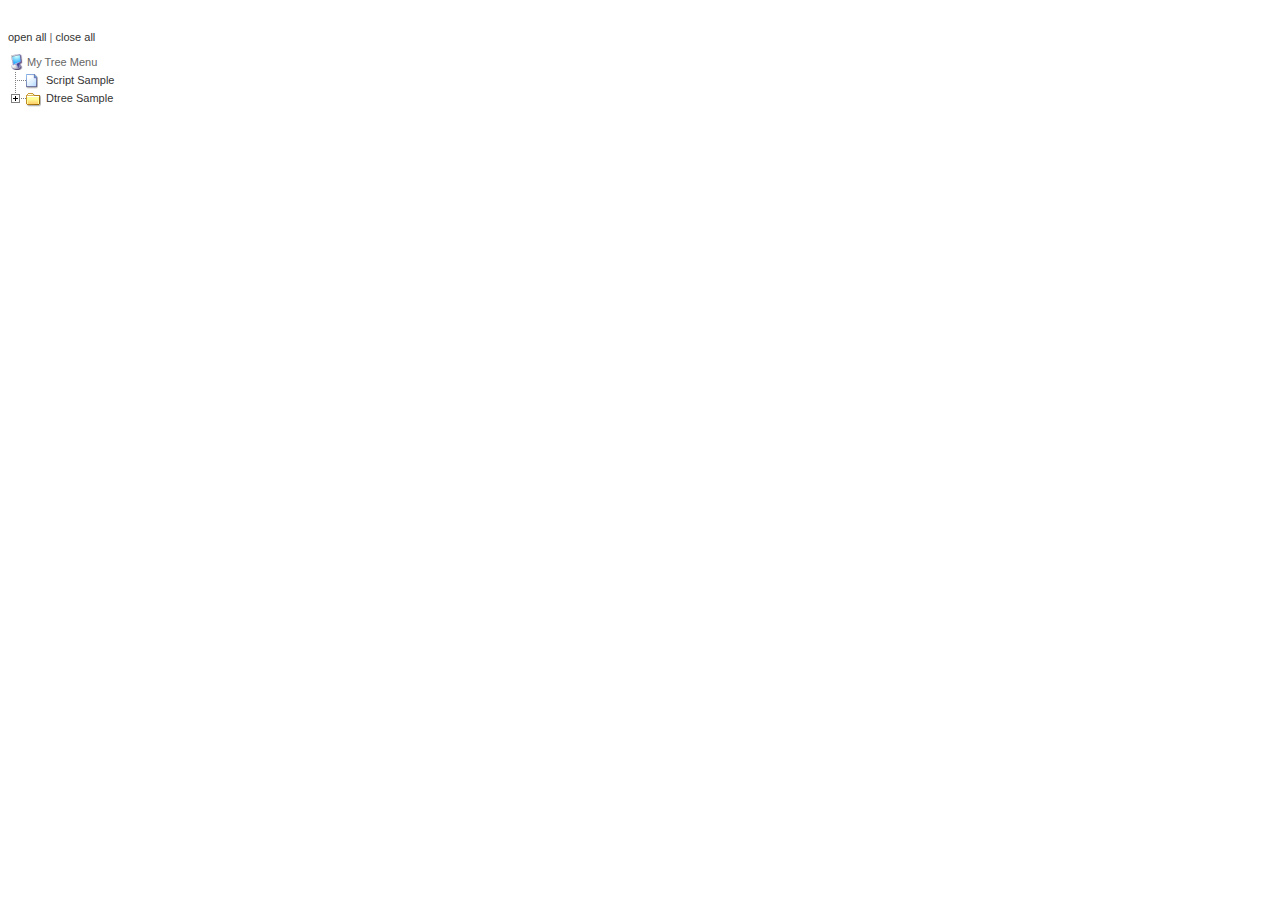
<file: WebContent/libs/DTree/index.html>
<!DOCTYPE HTML PUBLIC '-//W3C//DTD HTML 4.01 Transitional//EN'>
<html>
<head>

	<title>admin_menu_tree_index</title>

	<meta http-equiv='keywords'			content=''>
	<meta http-equiv='description'		content=''>
	<meta http-equiv='pragma'			content='no-cache'>
	<meta http-equiv='expires'			content='0'>
	<meta http-equiv='cache-control'	content='no-cache'>
	<meta http-equiv='content-type'		content='text/html; charset=utf-8'>

	<link rel='StyleSheet' href='dtree.css' type='text/css' />
	<script type='text/javascript' src='dtree.js'></script>

<script type='text/javascript'>


	function testFun(str) {
		alert(str);
	}

	window.onload = function () {
	}

	/**********************************************************************
	 * dtree.add(id, pid, name, url, title, target, icon, iconOpen, open)
	 * title : 풍선도움말
	 **********************************************************************/
	var dtree = new dTree('dtree');

//	dtree.config.target = 'rightcolumn_src';

	dtree.add(0,		-1,		'My Tree Menu');
	dtree.add(101,		0,		'Script Sample',	"JavaScript:testFun('aa');");
	dtree.add(110,		0,		'Dtree Sample',		"javascript: testFun('트리 샘플');");

	dtree.add(11001,	110,	'My Pictures',			'index.html',	'Pictures I\'ve taken over the years', '', '', treeMenuImgPath + '/imgfolder.gif');
	dtree.add(11002,	110,	'The trip to Iceland',	'index.html',	'Pictures of Gullfoss and Geysir');
	dtree.add(11003,	110,	'Mom\'s birthday',		'index.html');
	dtree.add(11004,	110,	'Recycle Bin',			'index.html',	'', '', dtree.icon.trash);


</script>

</head>

<body>

<div class='dtree'>
	<br />
	<p><a href='javascript: dtree.openAll();'>open all</a> | <a href='javascript: dtree.closeAll();'>close all</a></p>
	<script type='text/javascript'>
	<!--
		document.write(dtree);
	//-->
	</script>
</div>

</body>
</html>
</file>
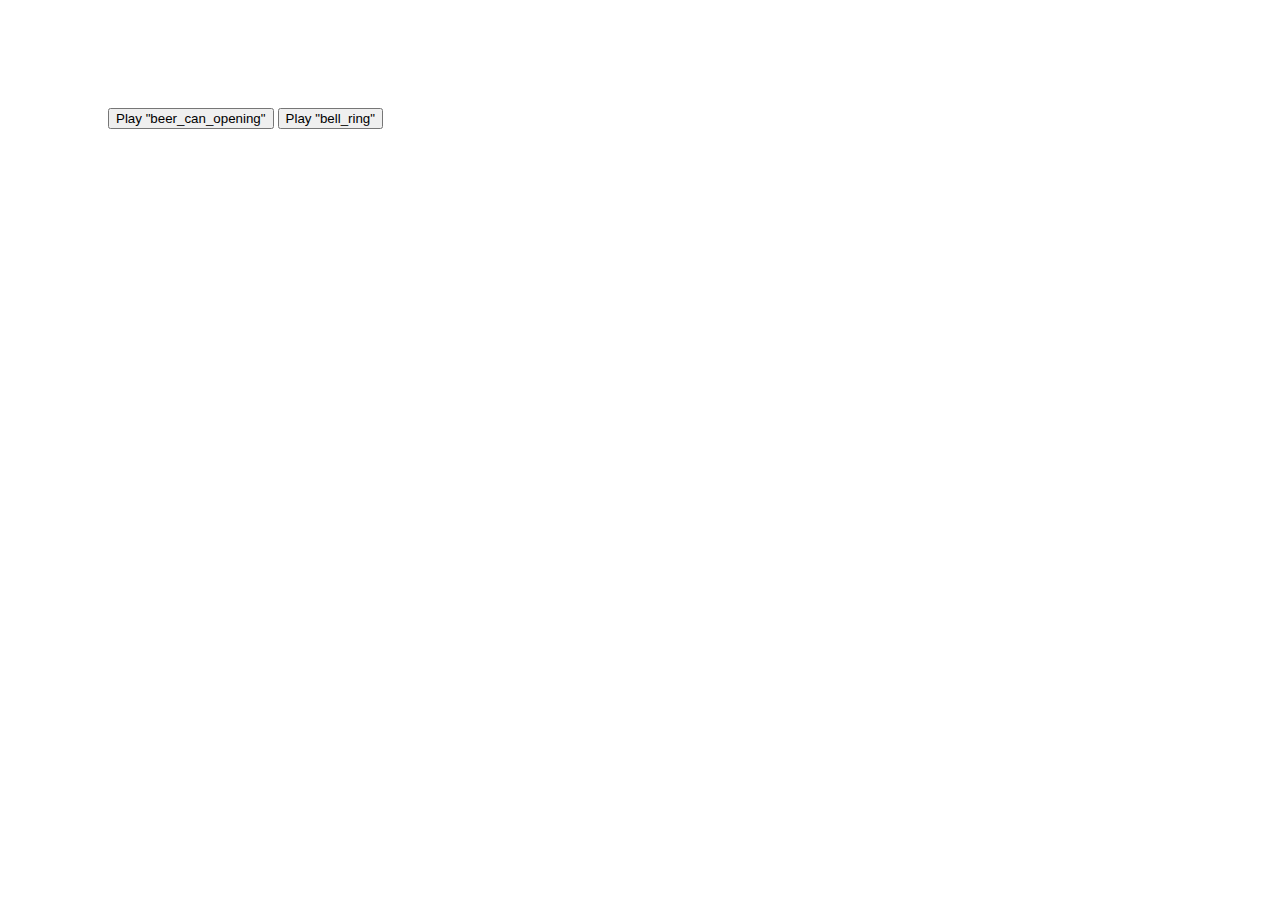
<file: WebContent/libs/ion.sound.example/index.html>
<!DOCTYPE html>
<html>
<head>
    <meta charset="utf-8">
    <meta http-equiv="X-UA-Compatible" content="IE=edge,chrome=1">

    <title>Ion.Sound - test</title>
</head>
<body>


<div style="position: relative; padding: 100px;">



    <button id="b01">Play "beer_can_opening"</button>

    <button id="b02">Play "bell_ring"</button>



</div>


<!-- All JS -->
<script src="http://ajax.googleapis.com/ajax/libs/jquery/1.11.2/jquery.min.js"></script>
<script src="js/ion.sound.js"></script>

<script>
    $(document).ready(function(){

        ion.sound({
            sounds: [
                {name: "beer_can_opening"},
                {name: "bell_ring"}
            ],
            path: "sounds/",
            preload: true,
            volume: 1.0
        });


        $("#b01").on("click", function(){
            ion.sound.play("beer_can_opening");
        });

        $("#b02").on("click", function(){
            ion.sound.play("bell_ring");
        });

    });
</script>


</body>
</html>
</file>
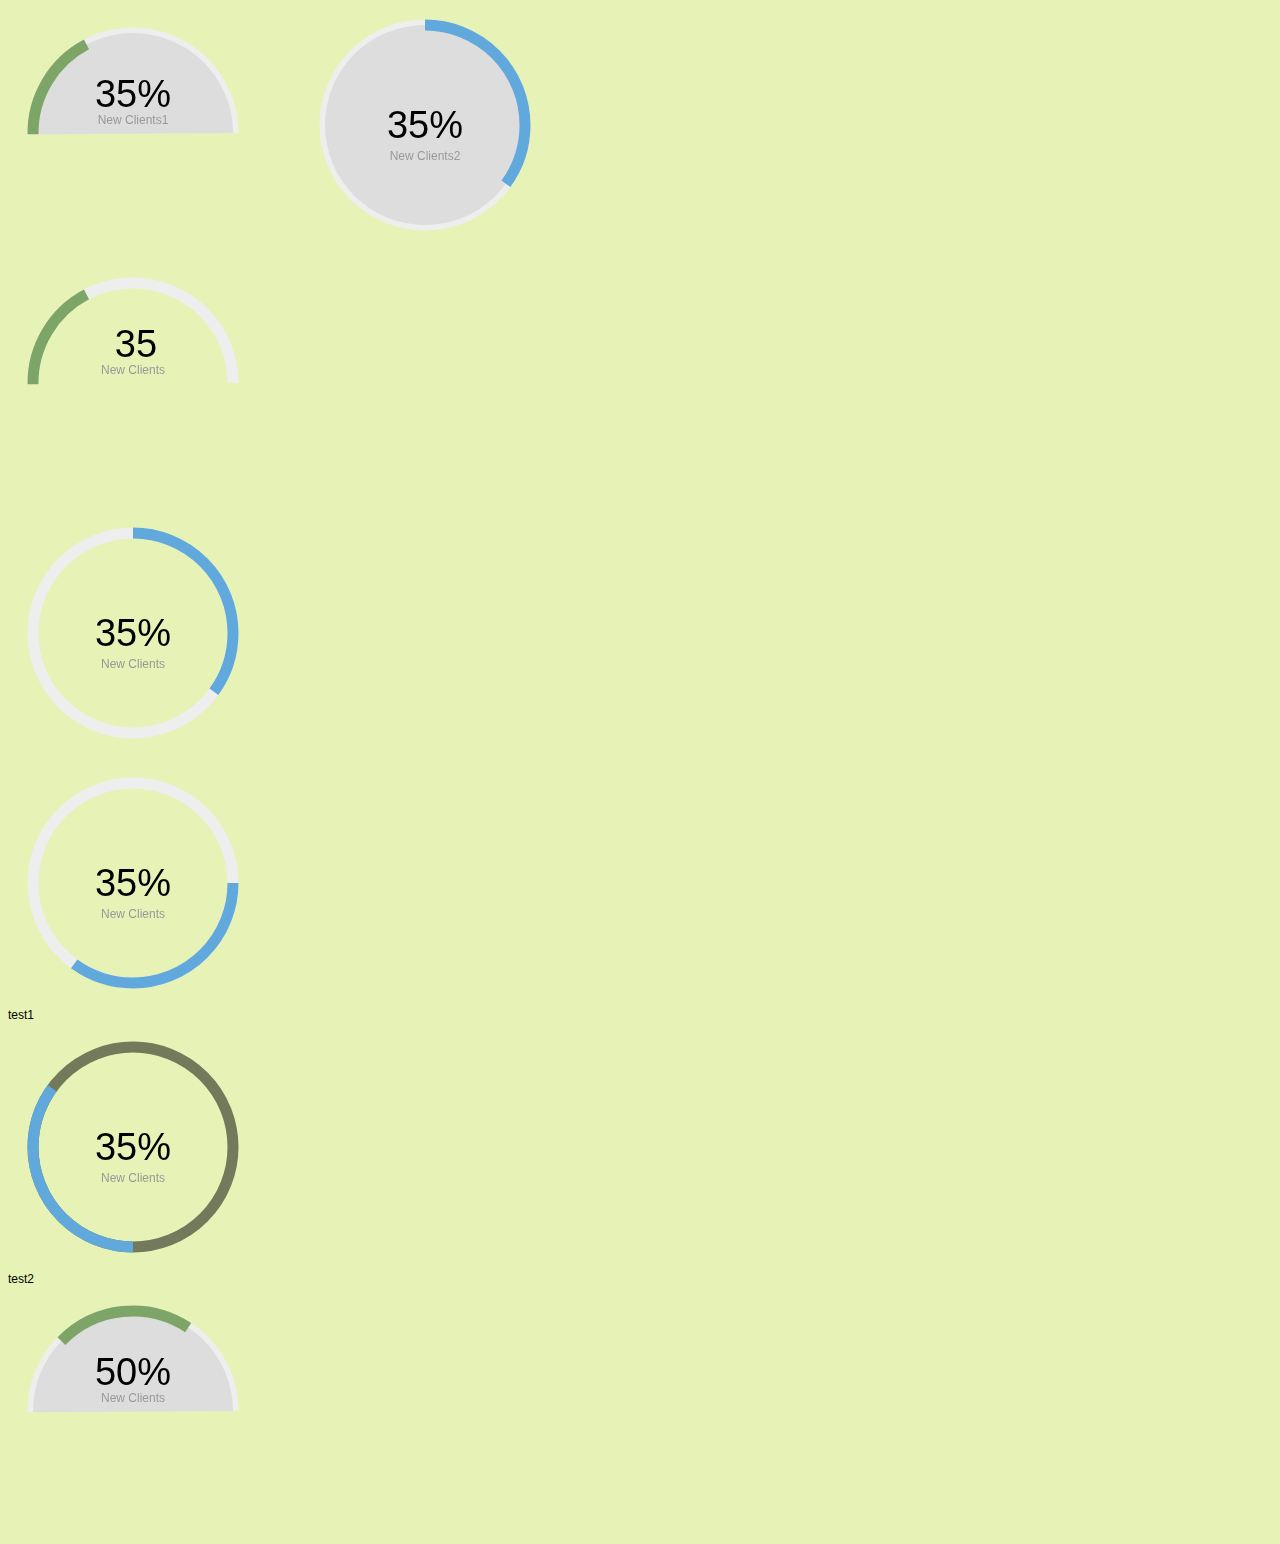
<file: WebContent/libs/jqCanvasCircliful/index.html>
<html>
<head>
<title>Circliful</title>

<link href="css/jquery.circliful.css" rel="stylesheet" type="text/css" />
<link href="css/font-awesome.min.css" rel="stylesheet" type="text/css" />

<script src="http://code.jquery.com/jquery-1.10.2.min.js"></script>
<script src="js/jquery.circliful.js"></script>

<style>
body {
    font-family: arial,verdana, sans-serif;
    font-size: 12px;
}


</style>
</head>
<body style='background-color      : #e6f2b6'>
<div style='top:0px;' id="myStathalf" data-dimension="250" data-text="35%" data-info="New Clients1" data-width="30" data-fontsize="38" data-percent="35" data-fgcolor="#7ea568" data-bgcolor="#eee" data-type="half" data-fill="#ddd"></div>

<div style='top:0px; left:300px; position:absolute;' id="myStat" data-dimension="250" data-text="35%" data-info="New Clients2" data-width="30" data-fontsize="38" data-percent="35" data-fgcolor="#61a9dc" data-bgcolor="#eee" data-fill="#ddd"></div>

<div id="myStathalf2" data-dimension="250" data-text="35" data-info="New Clients" data-width="30" data-fontsize="38" data-percent="35" data-fgcolor="#7ea568" data-bgcolor="#eee" data-type="half" data-icon="fa-task"></div>

<div id="myStat2" data-dimension="250" data-text="35%" data-info="New Clients" data-width="30" data-fontsize="38" data-percent="35" data-fgcolor="#61a9dc" data-bgcolor="#eee"></div>

<div id="myStat3" data-startdegree="90" data-dimension="250" data-text="35%" data-info="New Clients" data-width="30" data-fontsize="38" data-percent="35" data-fgcolor="#61a9dc" data-bgcolor="#eee"></div>
test1
<div id="myStat4" data-startdegree="180" data-dimension="250" data-text="35%" data-info="New Clients" data-width="30" data-fontsize="38" data-percent="35" data-fgcolor="#61a9dc" data-bgcolor="rgba(0,0,0,0.5)"></div>
test2
<div id="myStathalf3" data-startdegree="45" data-dimension="250" data-text="50%" data-info="New Clients" data-width="30" data-fontsize="38" data-percent="50" data-fgcolor="#7ea568" data-bgcolor="#eee" data-type="half" data-fill="#ddd"></div>

<script>
$( document ).ready(function() {
        $('#myStathalf').circliful();
		$('#myStat').circliful();
		$('#myStathalf2').circliful();
		$('#myStat2').circliful();
    $('#myStat3').circliful();
    $('#myStat4').circliful();
    
    $('#myStathalf3').circliful();
    //
  
    });

$(document).mouseup(function(e) 
{
	//$("#myStathalf3").remove();
	
	/*
	$("#myStathalf3").attr('data-startdegree',45);
	$("#myStathalf3").attr('data-dimension',250);
	$("#myStathalf3").attr('data-text','60%');
	$("#myStathalf3").attr('data-info','New Clients');
	$("#myStathalf3").attr('data-width',30);
	$("#myStathalf3").attr('data-fontsize',38);
	$("#myStathalf3").attr('data-percent',60);
	$("#myStathalf3").attr('data-type','half');
	$("#myStathalf3").attr('data-fgcolor','#7ea568');
	$("#myStathalf3").attr('data-bgcolor','#eee');
	*/
	$("#myStathalf3").circliful({
	    animationStep: 5,
	    foregroundBorderWidth: 5,
	    backgroundBorderWidth: 15,
	    percent: 80,
	    halfCircle: 1,
	});
	alert("test1");
});

</script>
</body>
</html>
</file>
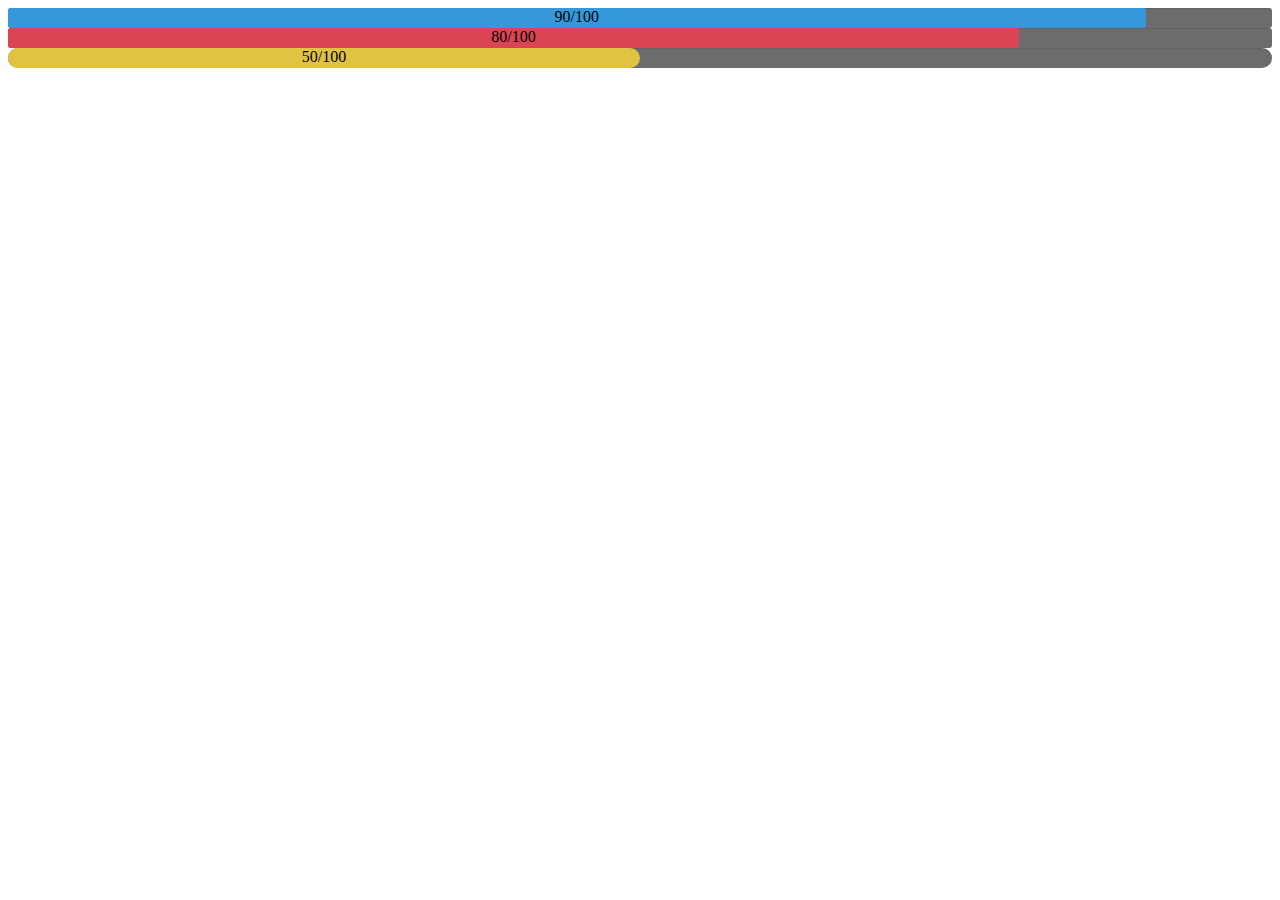
<file: WebContent/libs/jQueryProgressBar/index.html>
<!doctype html>
<html>
<head>
<meta charset="utf-8">
<meta http-equiv="X-UA-Compatible" content="IE=edge,chrome=1">
<meta name="viewport" content="width=device-width, initial-scale=1">
<title>jQuery LineProgressbar Demo</title>

<link href="lineProgressbar.css" rel="stylesheet" type="text/css">

</head>
<body>

<div class="container">
<div id="jq"></div>
<div id="html"></div>
<div id="css"></div>
</div>

<script src="https://code.jquery.com/jquery-1.12.4.min.js"></script>
<script src="lineProgressbar.js"></script>
<script>
$('#jq').LineProgressbar({
pst:90,
radius: '3px',
height: '20px',
});
$('#html').LineProgressbar({
pst:80,
radius: '3px',
height: '20px',
fillBackgroundColor: '#DA4453'
});
$('#css').LineProgressbar({
pst:5,
radius: '30px',
height: '20px',
fillBackgroundColor: '#E0C341'
});

var per=50;
function Reset()
{
	$('#css').LineProgressbar({
	pst:per,
	radius: '30px',
	height: '20px',
	fillBackgroundColor: '#E0C341'
	});
	setTimeout(function()
	{ 
		Reset();
		per-=1;
	}
	, 1000);
}
Reset();
</script>

</body>
</html>
</file>
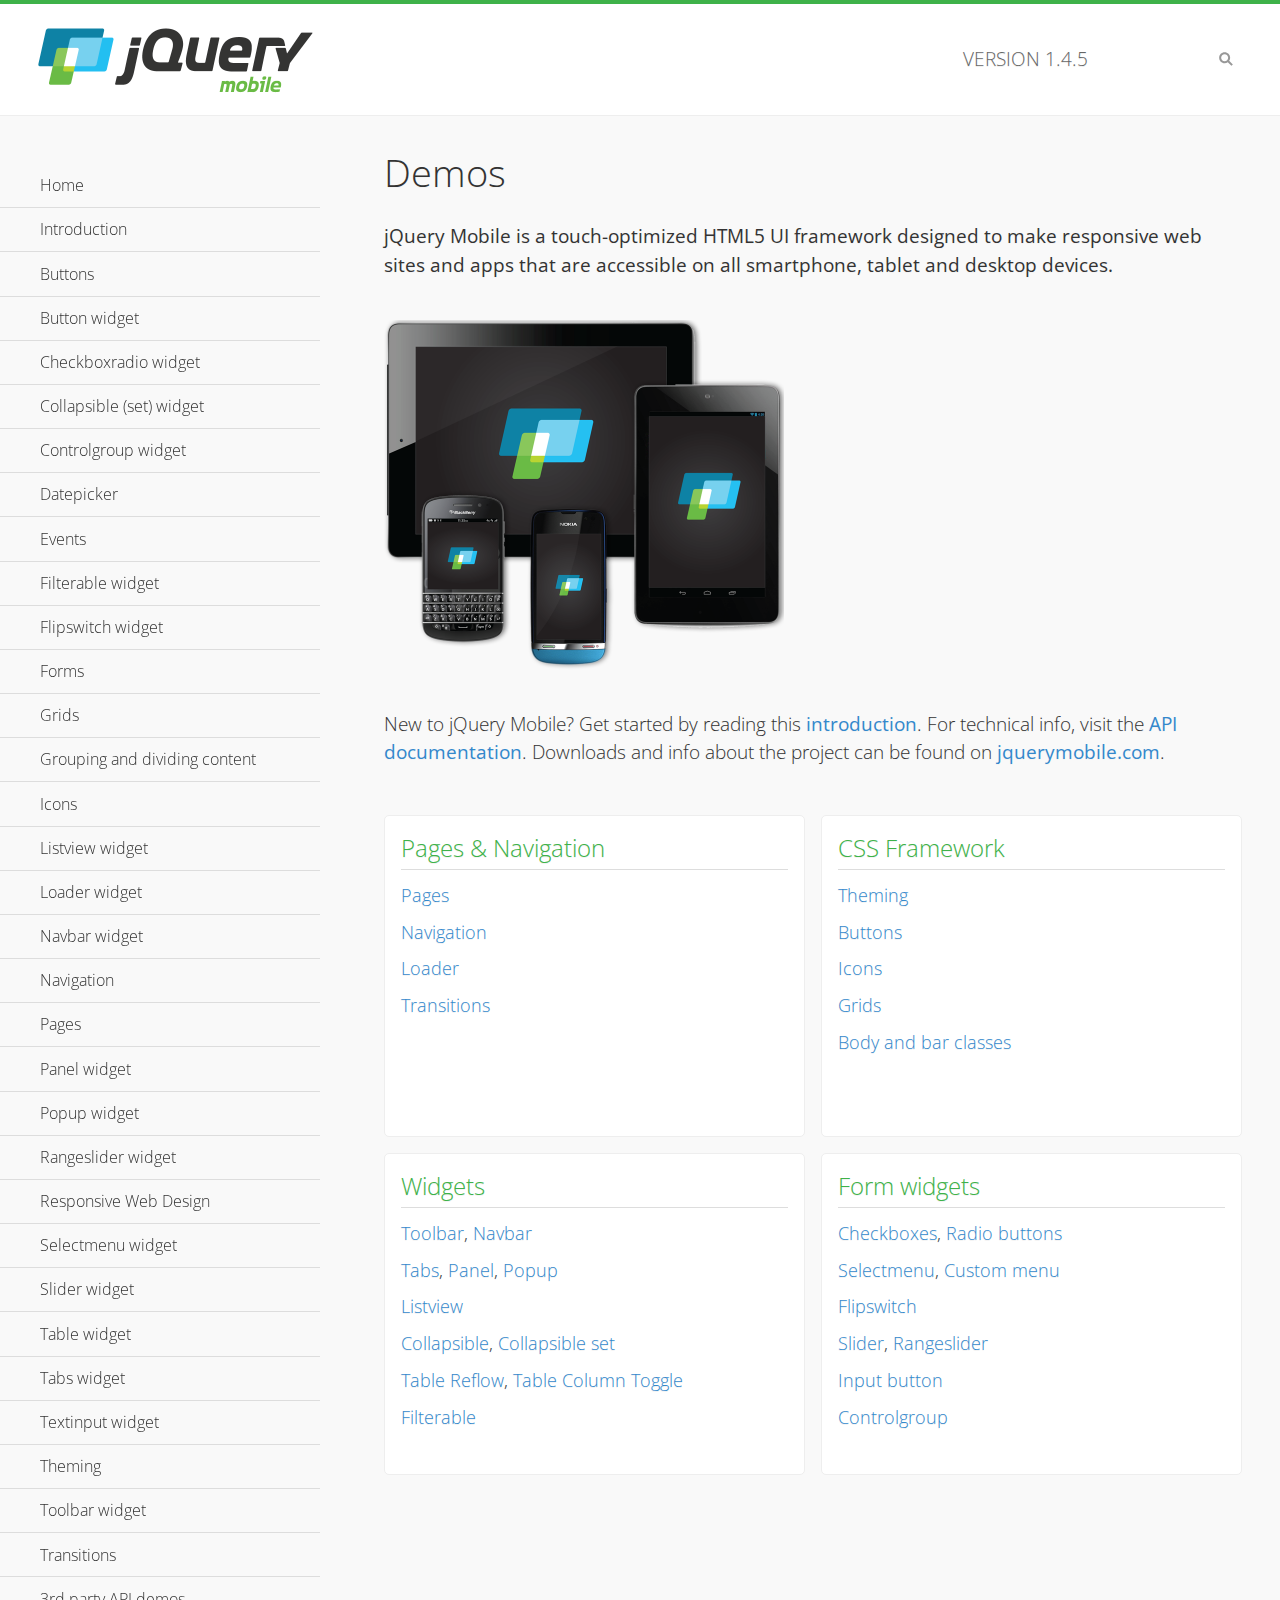
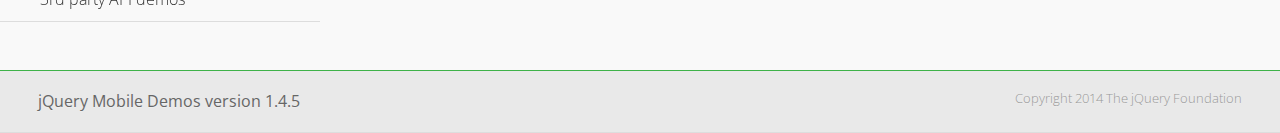
<file: WebContent/libs/jquery.mobile-1.4.5/demos/index.html>
<!DOCTYPE html>
<html>
<head>
	<meta charset="utf-8">
	<meta name="viewport" content="width=device-width, initial-scale=1">
	<title>jQuery Mobile Demos</title>
	<link rel="shortcut icon" href="favicon.ico">
	<link rel="stylesheet" href="css/themes/default/jquery.mobile-1.4.5.min.css">
	<link rel="stylesheet" href="_assets/css/jqm-demos.css">
    <link rel="stylesheet" href="http://fonts.googleapis.com/css?family=Open+Sans:300,400,700">
	<script src="js/jquery.js"></script>
	<script src="_assets/js/index.js"></script>
	<script src="js/jquery.mobile-1.4.5.min.js"></script>
</head>
<body>
<div data-role="page" class="jqm-demos jqm-home">

	<div data-role="header" class="jqm-header">
		<h2><img src="_assets/img/jquery-logo.png" alt="jQuery Mobile"></h2>
		<p>Version <span class="jqm-version"></span></p>
		<a href="#" class="jqm-navmenu-link ui-btn ui-btn-icon-notext ui-corner-all ui-icon-bars ui-nodisc-icon ui-alt-icon ui-btn-left">Menu</a>
		<a href="#" class="jqm-search-link ui-btn ui-btn-icon-notext ui-corner-all ui-icon-search ui-nodisc-icon ui-alt-icon ui-btn-right">Search</a>
	</div><!-- /header -->

	<div role="main" class="ui-content jqm-content">

		<h1>Demos</h1>

		<p><strong>jQuery Mobile is a touch-optimized HTML5 UI framework designed to make responsive web sites and apps that are accessible on all smartphone, tablet and desktop devices.</strong></p>

		<img src="_assets/img/devices.png">

		<p>New to jQuery Mobile? Get started by reading this <a href="intro/" data-ajax="false">introduction</a>. For technical info, visit the <a href="http://api.jquerymobile.com" title="jQuery Mobile API documentation" target="_blank">API documentation</a>. Downloads and info about the project can be found on <a href="http://jquerymobile.com" title="jQuery Mobile web site" target="_blank">jquerymobile.com</a>.</p>

        <div class="ui-grid-a ui-responsive">
        	<div class="ui-block-a">
        		<div class="jqm-block-content">
        			<h3>Pages &amp; Navigation</h3>

        			<p><a href="pages/" data-ajax="false">Pages</a></p>
        			<p><a href="navigation/" data-ajax="false">Navigation</a></p>
        			<p><a href="loader/" data-ajax="false">Loader</a></p>
        			<p><a href="transitions/" data-ajax="false">Transitions</a></p>
        		</div>
        	</div>
        	<div class="ui-block-b">
        		<div class="jqm-block-content">
        			<h3>CSS Framework</h3>

        			<p><a href="theme-default/" data-ajax="false">Theming</a></p>
        			<p><a href="button-markup/" data-ajax="false">Buttons</a></p>
        			<p><a href="icons/" data-ajax="false">Icons</a></p>
        			<p><a href="grids/" data-ajax="false">Grids</a></p>
        			<p><a href="../body-bar-classes/" data-ajax="false">Body and bar classes</a></p>
        		</div>
        	</div>        	
        	<div class="ui-block-a">
        		<div class="jqm-block-content">
        			<h3>Widgets</h3>

        			<p><a href="toolbar/" data-ajax="false">Toolbar</a>, <a href="navbar/" data-ajax="false">Navbar</a></p>
        			<p><a href="tabs/" data-ajax="false">Tabs</a>, <a href="panel/" data-ajax="false">Panel</a>, <a href="popup/" data-ajax="false">Popup</a></p>
        			<p><a href="listview/" data-ajax="false">Listview</a></p>
        			<p><a href="collapsible/" data-ajax="false">Collapsible</a>, <a href="collapsibleset/" data-ajax="false">Collapsible set</a></p>
        			<p><a href="table-reflow/" data-ajax="false">Table Reflow</a>, <a href="table-column-toggle/" data-ajax="false">Table Column Toggle</a></p>
        			<p><a href="filterable/" data-ajax="false">Filterable</a></p>
        		</div>
        	</div>
        	<div class="ui-block-b">
        		<div class="jqm-block-content">
        			<h3>Form widgets</h3>

        			<p><a href="checkboxradio-checkbox/" data-ajax="false">Checkboxes</a>, <a href="checkboxradio-radio/" data-ajax="false">Radio buttons</a></p>
        			<p><a href="selectmenu/" data-ajax="false">Selectmenu</a>, <a href="selectmenu-custom/" data-ajax="false">Custom menu</a></p>
        			<p><a href="flipswitch/" data-ajax="false">Flipswitch</a></p>
        			<p><a href="slider/" data-ajax="false">Slider</a>, <a href="rangeslider/" data-ajax="false">Rangeslider</a></p>
        			<p><a href="button/" data-ajax="false">Input button</a></p>
        			<p><a href="controlgroup/" data-ajax="false">Controlgroup</a></p>
        		</div>
        	</div>
        </div>

	</div><!-- /content -->
	    <div data-role="panel" class="jqm-navmenu-panel" data-position="left" data-display="overlay" data-theme="a">
	    	<ul class="jqm-list ui-alt-icon ui-nodisc-icon">
<li data-filtertext="demos homepage" data-icon="home"><a href=".././">Home</a></li>
<li data-filtertext="introduction overview getting started"><a href="../intro/" data-ajax="false">Introduction</a></li>
<li data-filtertext="buttons button markup buttonmarkup method anchor link button element"><a href="../button-markup/" data-ajax="false">Buttons</a></li>
<li data-filtertext="form button widget input button submit reset"><a href="../button/" data-ajax="false">Button widget</a></li>
<li data-role="collapsible" data-enhanced="true" data-collapsed-icon="carat-d" data-expanded-icon="carat-u" data-iconpos="right" data-inset="false" class="ui-collapsible ui-collapsible-themed-content ui-collapsible-collapsed">
	<h3 class="ui-collapsible-heading ui-collapsible-heading-collapsed">
		<a href="#" class="ui-collapsible-heading-toggle ui-btn ui-btn-icon-right ui-btn-inherit ui-icon-carat-d">
		    Checkboxradio widget<span class="ui-collapsible-heading-status"> click to expand contents</span>
		</a>
	</h3>
	<div class="ui-collapsible-content ui-body-inherit ui-collapsible-content-collapsed" aria-hidden="true">
		<ul>
			<li data-filtertext="form checkboxradio widget checkbox input checkboxes controlgroups"><a href="../checkboxradio-checkbox/" data-ajax="false">Checkboxes</a></li>
			<li data-filtertext="form checkboxradio widget radio input radio buttons controlgroups"><a href="../checkboxradio-radio/" data-ajax="false">Radio buttons</a></li>
		</ul>
	</div>
</li>
<li data-role="collapsible" data-enhanced="true" data-collapsed-icon="carat-d" data-expanded-icon="carat-u" data-iconpos="right" data-inset="false" class="ui-collapsible ui-collapsible-themed-content ui-collapsible-collapsed">
	<h3 class="ui-collapsible-heading ui-collapsible-heading-collapsed">
		<a href="#" class="ui-collapsible-heading-toggle ui-btn ui-btn-icon-right ui-btn-inherit ui-icon-carat-d">
			Collapsible (set) widget<span class="ui-collapsible-heading-status"> click to expand contents</span>
		</a>
	</h3>
	<div class="ui-collapsible-content ui-body-inherit ui-collapsible-content-collapsed" aria-hidden="true">
		<ul>
			<li data-filtertext="collapsibles content formatting"><a href="../collapsible/" data-ajax="false">Collapsible</a></li>
			<li data-filtertext="dynamic collapsible set accordion append expand"><a href="../collapsible-dynamic/" data-ajax="false">Dynamic collapsibles</a></li>
			<li data-filtertext="accordions collapsible set widget content formatting grouped collapsibles"><a href="../collapsibleset/" data-ajax="false">Collapsible set</a></li>
		</ul>
	</div>
</li>
<li data-role="collapsible" data-enhanced="true" data-collapsed-icon="carat-d" data-expanded-icon="carat-u" data-iconpos="right" data-inset="false" class="ui-collapsible ui-collapsible-themed-content ui-collapsible-collapsed">
	<h3 class="ui-collapsible-heading ui-collapsible-heading-collapsed">
		<a href="#" class="ui-collapsible-heading-toggle ui-btn ui-btn-icon-right ui-btn-inherit ui-icon-carat-d">
			Controlgroup widget<span class="ui-collapsible-heading-status"> click to expand contents</span>
		</a>
	</h3>
	<div class="ui-collapsible-content ui-body-inherit ui-collapsible-content-collapsed" aria-hidden="true">
		<ul>
			<li data-filtertext="controlgroups selectmenu checkboxradio input grouped buttons horizontal vertical"><a href="../controlgroup/" data-ajax="false">Controlgroup</a></li>
			<li data-filtertext="dynamic controlgroup dynamically add buttons"><a href="../controlgroup-dynamic/" data-ajax="false">Dynamic controlgroups</a></li>
		</ul>
	</div>
</li>
<li data-filtertext="form datepicker widget date input"><a href="../datepicker/" data-ajax="false">Datepicker</a></li>
<li data-role="collapsible" data-enhanced="true" data-collapsed-icon="carat-d" data-expanded-icon="carat-u" data-iconpos="right" data-inset="false" class="ui-collapsible ui-collapsible-themed-content ui-collapsible-collapsed">
	<h3 class="ui-collapsible-heading ui-collapsible-heading-collapsed">
		<a href="#" class="ui-collapsible-heading-toggle ui-btn ui-btn-icon-right ui-btn-inherit ui-icon-carat-d">
			Events<span class="ui-collapsible-heading-status"> click to expand contents</span>
		</a>
	</h3>
	<div class="ui-collapsible-content ui-body-inherit ui-collapsible-content-collapsed" aria-hidden="true">
		<ul>
			<li data-filtertext="swipe to delete list items listviews swipe events"><a href="../swipe-list/" data-ajax="false">Swipe list items</a></li>
			<li data-filtertext="swipe to navigate swipe page navigation swipe events"><a href="../swipe-page/" data-ajax="false">Swipe page navigation</a></li>
		</ul>
	</div>
</li>
<li data-filtertext="filterable filter elements sorting searching listview table"><a href="../filterable/" data-ajax="false">Filterable widget</a></li>
<li data-filtertext="form flipswitch widget flip toggle switch binary select checkbox input"><a href="../flipswitch/" data-ajax="false">Flipswitch widget</a></li>
<li data-role="collapsible" data-enhanced="true" data-collapsed-icon="carat-d" data-expanded-icon="carat-u" data-iconpos="right" data-inset="false" class="ui-collapsible ui-collapsible-themed-content ui-collapsible-collapsed">
	<h3 class="ui-collapsible-heading ui-collapsible-heading-collapsed">
		<a href="#" class="ui-collapsible-heading-toggle ui-btn ui-btn-icon-right ui-btn-inherit ui-icon-carat-d">
			Forms<span class="ui-collapsible-heading-status"> click to expand contents</span>
		</a>
	</h3>
	<div class="ui-collapsible-content ui-body-inherit ui-collapsible-content-collapsed" aria-hidden="true">
		<ul>
			<li data-filtertext="forms text checkbox radio range button submit reset inputs selects textarea slider flipswitch label form elements"><a href="../forms/" data-ajax="false">Forms</a></li>
			<li data-filtertext="form hide labels hidden accessible ui-hidden-accessible forms"><a href="../forms-label-hidden-accessible/" data-ajax="false">Hide labels</a></li>
			<li data-filtertext="form field containers fieldcontain ui-field-contain forms"><a href="../forms-field-contain/" data-ajax="false">Field containers</a></li>
			<li data-filtertext="forms disabled form elements"><a href="../forms-disabled/" data-ajax="false">Forms disabled</a></li>
			<li data-filtertext="forms gallery examples overview forms text checkbox radio range button submit reset inputs selects textarea slider flipswitch label form elements"><a href="../forms-gallery/" data-ajax="false">Forms gallery</a></li>
		</ul>
	</div>
</li>
<li data-role="collapsible" data-enhanced="true" data-collapsed-icon="carat-d" data-expanded-icon="carat-u" data-iconpos="right" data-inset="false" class="ui-collapsible ui-collapsible-themed-content ui-collapsible-collapsed">
	<h3 class="ui-collapsible-heading ui-collapsible-heading-collapsed">
		<a href="#" class="ui-collapsible-heading-toggle ui-btn ui-btn-icon-right ui-btn-inherit ui-icon-carat-d">
			Grids<span class="ui-collapsible-heading-status"> click to expand contents</span>
		</a>
	</h3>
	<div class="ui-collapsible-content ui-body-inherit ui-collapsible-content-collapsed" aria-hidden="true">
		<ul>
			<li data-filtertext="grids columns blocks content formatting rwd responsive css framework"><a href="../grids/" data-ajax="false">Grids</a></li>
			<li data-filtertext="buttons in grids css framework"><a href="../grids-buttons/" data-ajax="false">Buttons in grids</a></li>
			<li data-filtertext="custom responsive grids rwd css framework"><a href="../grids-custom-responsive/" data-ajax="false">Custom responsive grids</a></li>
		</ul>
	</div>
</li>
<li data-filtertext="blocks content formatting sections heading"><a href="../body-bar-classes/" data-ajax="false">Grouping and dividing content</a></li>
<li data-role="collapsible" data-enhanced="true" data-collapsed-icon="carat-d" data-expanded-icon="carat-u" data-iconpos="right" data-inset="false" class="ui-collapsible ui-collapsible-themed-content ui-collapsible-collapsed">
	<h3 class="ui-collapsible-heading ui-collapsible-heading-collapsed">
		<a href="#" class="ui-collapsible-heading-toggle ui-btn ui-btn-icon-right ui-btn-inherit ui-icon-carat-d">
			Icons<span class="ui-collapsible-heading-status"> click to expand contents</span>
		</a>
	</h3>
	<div class="ui-collapsible-content ui-body-inherit ui-collapsible-content-collapsed" aria-hidden="true">
		<ul>
			<li data-filtertext="button icons svg disc alt custom icon position"><a href="../icons/" data-ajax="false">Icons</a></li>
			<li data-filtertext=""><a href="../icons-grunticon/" data-ajax="false">Grunticon loader</a></li>
		</ul>
	</div>
</li>
<li data-role="collapsible" data-enhanced="true" data-collapsed-icon="carat-d" data-expanded-icon="carat-u" data-iconpos="right" data-inset="false" class="ui-collapsible ui-collapsible-themed-content ui-collapsible-collapsed">
	<h3 class="ui-collapsible-heading ui-collapsible-heading-collapsed">
		<a href="#" class="ui-collapsible-heading-toggle ui-btn ui-btn-icon-right ui-btn-inherit ui-icon-carat-d">
			Listview widget<span class="ui-collapsible-heading-status"> click to expand contents</span>
		</a>
	</h3>
	<div class="ui-collapsible-content ui-body-inherit ui-collapsible-content-collapsed" aria-hidden="true">
		<ul>
			<li data-filtertext="listview widget thumbnails icons nested split button collapsible ul ol"><a href="../listview/" data-ajax="false">Listview</a></li>
			<li data-filtertext="autocomplete filterable reveal listview filtertextbeforefilter placeholder"><a href="../listview-autocomplete/" data-ajax="false">Listview autocomplete</a></li>
			<li data-filtertext="autocomplete filterable reveal listview remote data filtertextbeforefilter placeholder"><a href="../listview-autocomplete-remote/" data-ajax="false">Listview autocomplete remote data</a></li>
			<li data-filtertext="autodividers anchor jump scroll linkbars listview lists ul ol"><a href="../listview-autodividers-linkbar/" data-ajax="false">Listview autodividers linkbar</a></li>
			<li data-filtertext="listview autodividers selector autodividersselector lists ul ol"><a href="../listview-autodividers-selector/" data-ajax="false">Listview autodividers selector</a></li>
			<li data-filtertext="listview nested list items"><a href="../listview-nested-lists/" data-ajax="false">Nested Listviews</a></li>
			<li data-filtertext="listview collapsible list items flat"><a href="../listview-collapsible-item-flat/" data-ajax="false">Listview collapsible list items (flat)</a></li>
			<li data-filtertext="listview collapsible list indented"><a href="../listview-collapsible-item-indented/" data-ajax="false">Listview collapsible list items (indented)</a></li>
			<li data-filtertext="grid listview responsive grids responsive listviews lists ul"><a href="../listview-grid/" data-ajax="false">Listview responsive grid</a></li>
		</ul>
	</div>
</li>
<li data-filtertext="loader widget page loading navigation overlay spinner"><a href="../loader/" data-ajax="false">Loader widget</a></li>
<li data-filtertext="navbar widget navmenu toolbars header footer"><a href="../navbar/" data-ajax="false">Navbar widget</a></li>
<li data-role="collapsible" data-enhanced="true" data-collapsed-icon="carat-d" data-expanded-icon="carat-u" data-iconpos="right" data-inset="false" class="ui-collapsible ui-collapsible-themed-content ui-collapsible-collapsed">
	<h3 class="ui-collapsible-heading ui-collapsible-heading-collapsed">
		<a href="#" class="ui-collapsible-heading-toggle ui-btn ui-btn-icon-right ui-btn-inherit ui-icon-carat-d">
			Navigation<span class="ui-collapsible-heading-status"> click to expand contents</span>
		</a>
	</h3>
	<div class="ui-collapsible-content ui-body-inherit ui-collapsible-content-collapsed" aria-hidden="true">
		<ul>
			<li data-filtertext="ajax navigation navigate widget history event method"><a href="../navigation/" data-ajax="false">Navigation</a></li>
			<li data-filtertext="linking pages page links navigation ajax prefetch cache"><a href="../navigation-linking-pages/" data-ajax="false">Linking pages</a></li>
			<!-- <li data-filtertext="php redirect server redirection server-side navigation"><a href="../navigation-php-redirect/" data-ajax="false">PHP redirect demo</a></li>-->
			<li data-filtertext="navigation redirection hash query"><a href="../navigation-hash-processing/" data-ajax="false">Hash processing demo</a></li>
			<li data-filtertext="navigation redirection hash query"><a href="../page-events/" data-ajax="false">Page Navigation Events</a></li>
		</ul>
	</div>
</li>
<li data-role="collapsible" data-enhanced="true" data-collapsed-icon="carat-d" data-expanded-icon="carat-u" data-iconpos="right" data-inset="false" class="ui-collapsible ui-collapsible-themed-content ui-collapsible-collapsed">
	<h3 class="ui-collapsible-heading ui-collapsible-heading-collapsed">
		<a href="#" class="ui-collapsible-heading-toggle ui-btn ui-btn-icon-right ui-btn-inherit ui-icon-carat-d">
			Pages<span class="ui-collapsible-heading-status"> click to expand contents</span>
		</a>
	</h3>
	<div class="ui-collapsible-content ui-body-inherit ui-collapsible-content-collapsed" aria-hidden="true">
		<ul>
			<li data-filtertext="pages page widget ajax navigation"><a href="../pages/" data-ajax="false">Pages</a></li>
			<li data-filtertext="single page"><a href="../pages-single-page/" data-ajax="false">Single page</a></li>
			<li data-filtertext="multipage multi-page page"><a href="../pages-multi-page/" data-ajax="false">Multi-page template</a></li>
			<li data-filtertext="dialog page widget modal popup"><a href="../pages-dialog/" data-ajax="false">Dialog page</a></li>
		</ul>
	</div>
</li>
<li data-role="collapsible" data-enhanced="true" data-collapsed-icon="carat-d" data-expanded-icon="carat-u" data-iconpos="right" data-inset="false" class="ui-collapsible ui-collapsible-themed-content ui-collapsible-collapsed">
	<h3 class="ui-collapsible-heading ui-collapsible-heading-collapsed">
		<a href="#" class="ui-collapsible-heading-toggle ui-btn ui-btn-icon-right ui-btn-inherit ui-icon-carat-d">
			Panel widget<span class="ui-collapsible-heading-status"> click to expand contents</span>
		</a>
	</h3>
	<div class="ui-collapsible-content ui-body-inherit ui-collapsible-content-collapsed" aria-hidden="true">
		<ul>
			<li data-filtertext="panel widget sliding panels reveal push overlay responsive"><a href="../panel/" data-ajax="false">Panel</a></li>
			<li data-filtertext=""><a href="../panel-external/" data-ajax="false">External panels</a></li>
			<li data-filtertext="panel "><a href="../panel-fixed/" data-ajax="false">Fixed panels</a></li>
			<li data-filtertext="panel slide panels sliding panels shadow rwd responsive breakpoint"><a href="../panel-responsive/" data-ajax="false">Panels responsive</a></li>
			<li data-filtertext="panel custom style custom panel width reveal shadow listview panel styling page background wrapper"><a href="../panel-styling/" data-ajax="false">Custom panel style</a></li>
			<li data-filtertext="panel open on swipe"><a href="../panel-swipe-open/" data-ajax="false">Panel open on swipe</a></li>
			<li data-filtertext="panels outside page internal external toolbars"><a href="../panel-external-internal/" data-ajax="false">Panel external and internal</a></li>
		</ul>
	</div>
</li>
<li data-role="collapsible" data-enhanced="true" data-collapsed-icon="carat-d" data-expanded-icon="carat-u" data-iconpos="right" data-inset="false" class="ui-collapsible ui-collapsible-themed-content ui-collapsible-collapsed">
	<h3 class="ui-collapsible-heading ui-collapsible-heading-collapsed">
		<a href="#" class="ui-collapsible-heading-toggle ui-btn ui-btn-icon-right ui-btn-inherit ui-icon-carat-d">
			Popup widget<span class="ui-collapsible-heading-status"> click to expand contents</span>
		</a>
	</h3>
	<div class="ui-collapsible-content ui-body-inherit ui-collapsible-content-collapsed" aria-hidden="true">
		<ul>
			<li data-filtertext="popup widget popups dialog modal transition tooltip lightbox form overlay screen flip pop fade transition"><a href="../popup/" data-ajax="false">Popup</a></li>
			<li data-filtertext="popup alignment position"><a href="../popup-alignment/" data-ajax="false">Popup alignment</a></li>
			<li data-filtertext="popup arrow size popups popover"><a href="../popup-arrow-size/" data-ajax="false">Popup arrow size</a></li>
			<li data-filtertext="dynamic popups popup images lightbox"><a href="../popup-dynamic/" data-ajax="false">Dynamic popups</a></li>
			<li data-filtertext="popups with iframes scaling"><a href="../popup-iframe/" data-ajax="false">Popups with iframes</a></li>
			<li data-filtertext="popup image scaling"><a href="../popup-image-scaling/" data-ajax="false">Popup image scaling</a></li>
			<li data-filtertext="external popup outside multi-page"><a href="../popup-outside-multipage/" data-ajax="false">Popup outside multi-page</a></li>
		</ul>
	</div>
</li>
<li data-filtertext="form rangeslider widget dual sliders dual handle sliders range input"><a href="../rangeslider/" data-ajax="false">Rangeslider widget</a></li>
<li data-filtertext="responsive web design rwd adaptive progressive enhancement PE accessible mobile breakpoints media query media queries"><a href="../rwd/" data-ajax="false">Responsive Web Design</a></li>
<li data-role="collapsible" data-enhanced="true" data-collapsed-icon="carat-d" data-expanded-icon="carat-u" data-iconpos="right" data-inset="false" class="ui-collapsible ui-collapsible-themed-content ui-collapsible-collapsed">
	<h3 class="ui-collapsible-heading ui-collapsible-heading-collapsed">
		<a href="#" class="ui-collapsible-heading-toggle ui-btn ui-btn-icon-right ui-btn-inherit ui-icon-carat-d">
			Selectmenu widget<span class="ui-collapsible-heading-status"> click to expand contents</span>
		</a>
	</h3>
	<div class="ui-collapsible-content ui-body-inherit ui-collapsible-content-collapsed" aria-hidden="true">
		<ul>
			<li data-filtertext="form selectmenu widget select input custom select menu selects"><a href="../selectmenu/" data-ajax="false">Selectmenu</a></li>
			<li data-filtertext="form custom select menu selectmenu widget custom menu option optgroup multiple selects"><a href="../selectmenu-custom/" data-ajax="false">Custom select menu</a></li>
			<li data-filtertext="filterable select filter popup dialog"><a href="../selectmenu-custom-filter/" data-ajax="false">Custom select menu with filter</a></li>
		</ul>
	</div>
</li>
<li data-role="collapsible" data-enhanced="true" data-collapsed-icon="carat-d" data-expanded-icon="carat-u" data-iconpos="right" data-inset="false" class="ui-collapsible ui-collapsible-themed-content ui-collapsible-collapsed">
	<h3 class="ui-collapsible-heading ui-collapsible-heading-collapsed">
		<a href="#" class="ui-collapsible-heading-toggle ui-btn ui-btn-icon-right ui-btn-inherit ui-icon-carat-d">
			Slider widget<span class="ui-collapsible-heading-status"> click to expand contents</span>
		</a>
	</h3>
	<div class="ui-collapsible-content ui-body-inherit ui-collapsible-content-collapsed" aria-hidden="true">
		<ul>
			<li data-filtertext="form slider widget range input single sliders"><a href="../slider/" data-ajax="false">Slider</a></li>
			<li data-filtertext="form slider widget flipswitch slider binary select flip toggle switch"><a href="../slider-flipswitch/" data-ajax="false">Slider flip toggle switch</a></li>
			<li data-filtertext="form slider tooltip handle value input range sliders"><a href="../slider-tooltip/" data-ajax="false">Slider tooltip</a></li>
		</ul>
	</div>
</li>
<li data-role="collapsible" data-enhanced="true" data-collapsed-icon="carat-d" data-expanded-icon="carat-u" data-iconpos="right" data-inset="false" class="ui-collapsible ui-collapsible-themed-content ui-collapsible-collapsed">
	<h3 class="ui-collapsible-heading ui-collapsible-heading-collapsed">
		<a href="#" class="ui-collapsible-heading-toggle ui-btn ui-btn-icon-right ui-btn-inherit ui-icon-carat-d">
			Table widget<span class="ui-collapsible-heading-status"> click to expand contents</span>
		</a>
	</h3>
	<div class="ui-collapsible-content ui-body-inherit ui-collapsible-content-collapsed" aria-hidden="true">
		<ul>
			<li data-filtertext="table widget reflow column toggle th td responsive tables rwd hide show tabular"><a href="../table-column-toggle/" data-ajax="false">Table Column Toggle</a></li>
			<li data-filtertext="table column toggle phone comparison demo"><a href="../table-column-toggle-example/" data-ajax="false">Table Column Toggle demo</a></li>
			<li data-filtertext="responsive tables table column toggle heading groups rwd breakpoint"><a href="../table-column-toggle-heading-groups/" data-ajax="false">Table Column Toggle heading groups</a></li>
			<li data-filtertext="responsive tables table column toggle hide rwd breakpoint customization options"><a href="../table-column-toggle-options/" data-ajax="false">Table Column Toggle options</a></li>
			<li data-filtertext="table reflow th td responsive rwd columns tabular"><a href="../table-reflow/" data-ajax="false">Table Reflow</a></li>
			<li data-filtertext="responsive tables table reflow heading groups rwd breakpoint"><a href="../table-reflow-heading-groups/" data-ajax="false">Table Reflow heading groups</a></li>
			<li data-filtertext="responsive tables table reflow stripes strokes table style"><a href="../table-reflow-stripes-strokes/" data-ajax="false">Table Reflow stripes and strokes</a></li>
			<li data-filtertext="responsive tables table reflow stack custom styles"><a href="../table-reflow-styling/" data-ajax="false">Table Reflow custom styles</a></li>
		</ul>
	</div>
</li>
<li data-filtertext="ui tabs widget"><a href="../tabs/" data-ajax="false">Tabs widget</a></li>
<li data-filtertext="form textinput widget text input textarea number date time tel email file color password"><a href="../textinput/" data-ajax="false">Textinput widget</a></li>
<li data-role="collapsible" data-enhanced="true" data-collapsed-icon="carat-d" data-expanded-icon="carat-u" data-iconpos="right" data-inset="false" class="ui-collapsible ui-collapsible-themed-content ui-collapsible-collapsed">
	<h3 class="ui-collapsible-heading ui-collapsible-heading-collapsed">
		<a href="#" class="ui-collapsible-heading-toggle ui-btn ui-btn-icon-right ui-btn-inherit ui-icon-carat-d">
			Theming<span class="ui-collapsible-heading-status"> click to expand contents</span>
		</a>
	</h3>
	<div class="ui-collapsible-content ui-body-inherit ui-collapsible-content-collapsed" aria-hidden="true">
		<ul>
			<li data-filtertext="default theme swatches theming style css"><a href="../theme-default/" data-ajax="false">Default theme</a></li>
			<li data-filtertext="classic theme old theme swatches theming style css"><a href="../theme-classic/" data-ajax="false">Classic theme</a></li>
		</ul>
	</div>
</li>
<li data-role="collapsible" data-enhanced="true" data-collapsed-icon="carat-d" data-expanded-icon="carat-u" data-iconpos="right" data-inset="false" class="ui-collapsible ui-collapsible-themed-content ui-collapsible-collapsed">
	<h3 class="ui-collapsible-heading ui-collapsible-heading-collapsed">
		<a href="#" class="ui-collapsible-heading-toggle ui-btn ui-btn-icon-right ui-btn-inherit ui-icon-carat-d">
			Toolbar widget<span class="ui-collapsible-heading-status"> click to expand contents</span>
		</a>
	</h3>
	<div class="ui-collapsible-content ui-body-inherit ui-collapsible-content-collapsed" aria-hidden="true">
		<ul>
			<li data-filtertext="toolbar widget header footer toolbars fixed fullscreen external sections"><a href="../toolbar/" data-ajax="false">Toolbar</a></li>
			<li data-filtertext="dynamic toolbars dynamically add toolbar header footer"><a href="../toolbar-dynamic/" data-ajax="false">Dynamic toolbars</a></li>
			<li data-filtertext="external toolbars header footer"><a href="../toolbar-external/" data-ajax="false">External toolbars</a></li>
			<li data-filtertext="fixed toolbars header footer"><a href="../toolbar-fixed/" data-ajax="false">Fixed toolbars</a></li>
			<li data-filtertext="fixed fullscreen toolbars header footer"><a href="../toolbar-fixed-fullscreen/" data-ajax="false">Fullscreen toolbars</a></li>
			<li data-filtertext="external fixed toolbars header footer"><a href="../toolbar-fixed-external/" data-ajax="false">Fixed external toolbars</a></li>
			<li data-filtertext="external persistent toolbars header footer navbar navmenu"><a href="../toolbar-fixed-persistent/" data-ajax="false">Persistent toolbars</a></li>
			<li data-filtertext="external ajax optimized toolbars persistent toolbars header footer navbar"><a href="../toolbar-fixed-persistent-optimized/" data-ajax="false">Ajax optimized toolbars</a></li>
			<li data-filtertext="form in toolbars header footer"><a href="../toolbar-fixed-forms/" data-ajax="false">Form in toolbar</a></li>
		</ul>
	</div>
</li>
<li data-filtertext="page transitions animated pages popup navigation flip slide fade pop"><a href="../transitions/" data-ajax="false">Transitions</a></li>
<li data-role="collapsible" data-enhanced="true" data-collapsed-icon="carat-d" data-expanded-icon="carat-u" data-iconpos="right" data-inset="false" class="ui-collapsible ui-collapsible-themed-content ui-collapsible-collapsed">
	<h3 class="ui-collapsible-heading ui-collapsible-heading-collapsed">
		<a href="#" class="ui-collapsible-heading-toggle ui-btn ui-btn-icon-right ui-btn-inherit ui-icon-carat-d">
			3rd party API demos<span class="ui-collapsible-heading-status"> click to expand contents</span>
		</a>
	</h3>
	<div class="ui-collapsible-content ui-body-inherit ui-collapsible-content-collapsed" aria-hidden="true">
		<ul>
			<li data-filtertext="backbone requirejs navigation router"><a href="../backbone-requirejs/" data-ajax="false">Backbone RequireJS</a></li>
			<li data-filtertext="google maps geolocation demo"><a href="../map-geolocation/" data-ajax="false">Google Maps geolocation</a></li>
			<li data-filtertext="google maps hybrid"><a href="../map-list-toggle/" data-ajax="false">Google Maps list toggle</a></li>
		</ul>
	</div>
</li>



		     </ul>
		</div><!-- /panel -->


	<div data-role="footer" data-position="fixed" data-tap-toggle="false" class="jqm-footer">
		<p>jQuery Mobile Demos version <span class="jqm-version"></span></p>
		<p>Copyright 2014 The jQuery Foundation</p>
	</div><!-- /footer -->
	<!-- TODO: This should become an external panel so we can add input to markup (unique ID) -->
    <div data-role="panel" class="jqm-search-panel" data-position="right" data-display="overlay" data-theme="a">
		<div class="jqm-search">
			<ul class="jqm-list" data-filter-placeholder="Search demos..." data-filter-reveal="true">
<li data-filtertext="demos homepage" data-icon="home"><a href=".././">Home</a></li>
<li data-filtertext="introduction overview getting started"><a href="../intro/" data-ajax="false">Introduction</a></li>
<li data-filtertext="buttons button markup buttonmarkup method anchor link button element"><a href="../button-markup/" data-ajax="false">Buttons</a></li>
<li data-filtertext="form button widget input button submit reset"><a href="../button/" data-ajax="false">Button widget</a></li>
<li data-role="collapsible" data-enhanced="true" data-collapsed-icon="carat-d" data-expanded-icon="carat-u" data-iconpos="right" data-inset="false" class="ui-collapsible ui-collapsible-themed-content ui-collapsible-collapsed">
	<h3 class="ui-collapsible-heading ui-collapsible-heading-collapsed">
		<a href="#" class="ui-collapsible-heading-toggle ui-btn ui-btn-icon-right ui-btn-inherit ui-icon-carat-d">
		    Checkboxradio widget<span class="ui-collapsible-heading-status"> click to expand contents</span>
		</a>
	</h3>
	<div class="ui-collapsible-content ui-body-inherit ui-collapsible-content-collapsed" aria-hidden="true">
		<ul>
			<li data-filtertext="form checkboxradio widget checkbox input checkboxes controlgroups"><a href="../checkboxradio-checkbox/" data-ajax="false">Checkboxes</a></li>
			<li data-filtertext="form checkboxradio widget radio input radio buttons controlgroups"><a href="../checkboxradio-radio/" data-ajax="false">Radio buttons</a></li>
		</ul>
	</div>
</li>
<li data-role="collapsible" data-enhanced="true" data-collapsed-icon="carat-d" data-expanded-icon="carat-u" data-iconpos="right" data-inset="false" class="ui-collapsible ui-collapsible-themed-content ui-collapsible-collapsed">
	<h3 class="ui-collapsible-heading ui-collapsible-heading-collapsed">
		<a href="#" class="ui-collapsible-heading-toggle ui-btn ui-btn-icon-right ui-btn-inherit ui-icon-carat-d">
			Collapsible (set) widget<span class="ui-collapsible-heading-status"> click to expand contents</span>
		</a>
	</h3>
	<div class="ui-collapsible-content ui-body-inherit ui-collapsible-content-collapsed" aria-hidden="true">
		<ul>
			<li data-filtertext="collapsibles content formatting"><a href="../collapsible/" data-ajax="false">Collapsible</a></li>
			<li data-filtertext="dynamic collapsible set accordion append expand"><a href="../collapsible-dynamic/" data-ajax="false">Dynamic collapsibles</a></li>
			<li data-filtertext="accordions collapsible set widget content formatting grouped collapsibles"><a href="../collapsibleset/" data-ajax="false">Collapsible set</a></li>
		</ul>
	</div>
</li>
<li data-role="collapsible" data-enhanced="true" data-collapsed-icon="carat-d" data-expanded-icon="carat-u" data-iconpos="right" data-inset="false" class="ui-collapsible ui-collapsible-themed-content ui-collapsible-collapsed">
	<h3 class="ui-collapsible-heading ui-collapsible-heading-collapsed">
		<a href="#" class="ui-collapsible-heading-toggle ui-btn ui-btn-icon-right ui-btn-inherit ui-icon-carat-d">
			Controlgroup widget<span class="ui-collapsible-heading-status"> click to expand contents</span>
		</a>
	</h3>
	<div class="ui-collapsible-content ui-body-inherit ui-collapsible-content-collapsed" aria-hidden="true">
		<ul>
			<li data-filtertext="controlgroups selectmenu checkboxradio input grouped buttons horizontal vertical"><a href="../controlgroup/" data-ajax="false">Controlgroup</a></li>
			<li data-filtertext="dynamic controlgroup dynamically add buttons"><a href="../controlgroup-dynamic/" data-ajax="false">Dynamic controlgroups</a></li>
		</ul>
	</div>
</li>
<li data-filtertext="form datepicker widget date input"><a href="../datepicker/" data-ajax="false">Datepicker</a></li>
<li data-role="collapsible" data-enhanced="true" data-collapsed-icon="carat-d" data-expanded-icon="carat-u" data-iconpos="right" data-inset="false" class="ui-collapsible ui-collapsible-themed-content ui-collapsible-collapsed">
	<h3 class="ui-collapsible-heading ui-collapsible-heading-collapsed">
		<a href="#" class="ui-collapsible-heading-toggle ui-btn ui-btn-icon-right ui-btn-inherit ui-icon-carat-d">
			Events<span class="ui-collapsible-heading-status"> click to expand contents</span>
		</a>
	</h3>
	<div class="ui-collapsible-content ui-body-inherit ui-collapsible-content-collapsed" aria-hidden="true">
		<ul>
			<li data-filtertext="swipe to delete list items listviews swipe events"><a href="../swipe-list/" data-ajax="false">Swipe list items</a></li>
			<li data-filtertext="swipe to navigate swipe page navigation swipe events"><a href="../swipe-page/" data-ajax="false">Swipe page navigation</a></li>
		</ul>
	</div>
</li>
<li data-filtertext="filterable filter elements sorting searching listview table"><a href="../filterable/" data-ajax="false">Filterable widget</a></li>
<li data-filtertext="form flipswitch widget flip toggle switch binary select checkbox input"><a href="../flipswitch/" data-ajax="false">Flipswitch widget</a></li>
<li data-role="collapsible" data-enhanced="true" data-collapsed-icon="carat-d" data-expanded-icon="carat-u" data-iconpos="right" data-inset="false" class="ui-collapsible ui-collapsible-themed-content ui-collapsible-collapsed">
	<h3 class="ui-collapsible-heading ui-collapsible-heading-collapsed">
		<a href="#" class="ui-collapsible-heading-toggle ui-btn ui-btn-icon-right ui-btn-inherit ui-icon-carat-d">
			Forms<span class="ui-collapsible-heading-status"> click to expand contents</span>
		</a>
	</h3>
	<div class="ui-collapsible-content ui-body-inherit ui-collapsible-content-collapsed" aria-hidden="true">
		<ul>
			<li data-filtertext="forms text checkbox radio range button submit reset inputs selects textarea slider flipswitch label form elements"><a href="../forms/" data-ajax="false">Forms</a></li>
			<li data-filtertext="form hide labels hidden accessible ui-hidden-accessible forms"><a href="../forms-label-hidden-accessible/" data-ajax="false">Hide labels</a></li>
			<li data-filtertext="form field containers fieldcontain ui-field-contain forms"><a href="../forms-field-contain/" data-ajax="false">Field containers</a></li>
			<li data-filtertext="forms disabled form elements"><a href="../forms-disabled/" data-ajax="false">Forms disabled</a></li>
			<li data-filtertext="forms gallery examples overview forms text checkbox radio range button submit reset inputs selects textarea slider flipswitch label form elements"><a href="../forms-gallery/" data-ajax="false">Forms gallery</a></li>
		</ul>
	</div>
</li>
<li data-role="collapsible" data-enhanced="true" data-collapsed-icon="carat-d" data-expanded-icon="carat-u" data-iconpos="right" data-inset="false" class="ui-collapsible ui-collapsible-themed-content ui-collapsible-collapsed">
	<h3 class="ui-collapsible-heading ui-collapsible-heading-collapsed">
		<a href="#" class="ui-collapsible-heading-toggle ui-btn ui-btn-icon-right ui-btn-inherit ui-icon-carat-d">
			Grids<span class="ui-collapsible-heading-status"> click to expand contents</span>
		</a>
	</h3>
	<div class="ui-collapsible-content ui-body-inherit ui-collapsible-content-collapsed" aria-hidden="true">
		<ul>
			<li data-filtertext="grids columns blocks content formatting rwd responsive css framework"><a href="../grids/" data-ajax="false">Grids</a></li>
			<li data-filtertext="buttons in grids css framework"><a href="../grids-buttons/" data-ajax="false">Buttons in grids</a></li>
			<li data-filtertext="custom responsive grids rwd css framework"><a href="../grids-custom-responsive/" data-ajax="false">Custom responsive grids</a></li>
		</ul>
	</div>
</li>
<li data-filtertext="blocks content formatting sections heading"><a href="../body-bar-classes/" data-ajax="false">Grouping and dividing content</a></li>
<li data-role="collapsible" data-enhanced="true" data-collapsed-icon="carat-d" data-expanded-icon="carat-u" data-iconpos="right" data-inset="false" class="ui-collapsible ui-collapsible-themed-content ui-collapsible-collapsed">
	<h3 class="ui-collapsible-heading ui-collapsible-heading-collapsed">
		<a href="#" class="ui-collapsible-heading-toggle ui-btn ui-btn-icon-right ui-btn-inherit ui-icon-carat-d">
			Icons<span class="ui-collapsible-heading-status"> click to expand contents</span>
		</a>
	</h3>
	<div class="ui-collapsible-content ui-body-inherit ui-collapsible-content-collapsed" aria-hidden="true">
		<ul>
			<li data-filtertext="button icons svg disc alt custom icon position"><a href="../icons/" data-ajax="false">Icons</a></li>
			<li data-filtertext=""><a href="../icons-grunticon/" data-ajax="false">Grunticon loader</a></li>
		</ul>
	</div>
</li>
<li data-role="collapsible" data-enhanced="true" data-collapsed-icon="carat-d" data-expanded-icon="carat-u" data-iconpos="right" data-inset="false" class="ui-collapsible ui-collapsible-themed-content ui-collapsible-collapsed">
	<h3 class="ui-collapsible-heading ui-collapsible-heading-collapsed">
		<a href="#" class="ui-collapsible-heading-toggle ui-btn ui-btn-icon-right ui-btn-inherit ui-icon-carat-d">
			Listview widget<span class="ui-collapsible-heading-status"> click to expand contents</span>
		</a>
	</h3>
	<div class="ui-collapsible-content ui-body-inherit ui-collapsible-content-collapsed" aria-hidden="true">
		<ul>
			<li data-filtertext="listview widget thumbnails icons nested split button collapsible ul ol"><a href="../listview/" data-ajax="false">Listview</a></li>
			<li data-filtertext="autocomplete filterable reveal listview filtertextbeforefilter placeholder"><a href="../listview-autocomplete/" data-ajax="false">Listview autocomplete</a></li>
			<li data-filtertext="autocomplete filterable reveal listview remote data filtertextbeforefilter placeholder"><a href="../listview-autocomplete-remote/" data-ajax="false">Listview autocomplete remote data</a></li>
			<li data-filtertext="autodividers anchor jump scroll linkbars listview lists ul ol"><a href="../listview-autodividers-linkbar/" data-ajax="false">Listview autodividers linkbar</a></li>
			<li data-filtertext="listview autodividers selector autodividersselector lists ul ol"><a href="../listview-autodividers-selector/" data-ajax="false">Listview autodividers selector</a></li>
			<li data-filtertext="listview nested list items"><a href="../listview-nested-lists/" data-ajax="false">Nested Listviews</a></li>
			<li data-filtertext="listview collapsible list items flat"><a href="../listview-collapsible-item-flat/" data-ajax="false">Listview collapsible list items (flat)</a></li>
			<li data-filtertext="listview collapsible list indented"><a href="../listview-collapsible-item-indented/" data-ajax="false">Listview collapsible list items (indented)</a></li>
			<li data-filtertext="grid listview responsive grids responsive listviews lists ul"><a href="../listview-grid/" data-ajax="false">Listview responsive grid</a></li>
		</ul>
	</div>
</li>
<li data-filtertext="loader widget page loading navigation overlay spinner"><a href="../loader/" data-ajax="false">Loader widget</a></li>
<li data-filtertext="navbar widget navmenu toolbars header footer"><a href="../navbar/" data-ajax="false">Navbar widget</a></li>
<li data-role="collapsible" data-enhanced="true" data-collapsed-icon="carat-d" data-expanded-icon="carat-u" data-iconpos="right" data-inset="false" class="ui-collapsible ui-collapsible-themed-content ui-collapsible-collapsed">
	<h3 class="ui-collapsible-heading ui-collapsible-heading-collapsed">
		<a href="#" class="ui-collapsible-heading-toggle ui-btn ui-btn-icon-right ui-btn-inherit ui-icon-carat-d">
			Navigation<span class="ui-collapsible-heading-status"> click to expand contents</span>
		</a>
	</h3>
	<div class="ui-collapsible-content ui-body-inherit ui-collapsible-content-collapsed" aria-hidden="true">
		<ul>
			<li data-filtertext="ajax navigation navigate widget history event method"><a href="../navigation/" data-ajax="false">Navigation</a></li>
			<li data-filtertext="linking pages page links navigation ajax prefetch cache"><a href="../navigation-linking-pages/" data-ajax="false">Linking pages</a></li>
			<!-- <li data-filtertext="php redirect server redirection server-side navigation"><a href="../navigation-php-redirect/" data-ajax="false">PHP redirect demo</a></li>-->
			<li data-filtertext="navigation redirection hash query"><a href="../navigation-hash-processing/" data-ajax="false">Hash processing demo</a></li>
			<li data-filtertext="navigation redirection hash query"><a href="../page-events/" data-ajax="false">Page Navigation Events</a></li>
		</ul>
	</div>
</li>
<li data-role="collapsible" data-enhanced="true" data-collapsed-icon="carat-d" data-expanded-icon="carat-u" data-iconpos="right" data-inset="false" class="ui-collapsible ui-collapsible-themed-content ui-collapsible-collapsed">
	<h3 class="ui-collapsible-heading ui-collapsible-heading-collapsed">
		<a href="#" class="ui-collapsible-heading-toggle ui-btn ui-btn-icon-right ui-btn-inherit ui-icon-carat-d">
			Pages<span class="ui-collapsible-heading-status"> click to expand contents</span>
		</a>
	</h3>
	<div class="ui-collapsible-content ui-body-inherit ui-collapsible-content-collapsed" aria-hidden="true">
		<ul>
			<li data-filtertext="pages page widget ajax navigation"><a href="../pages/" data-ajax="false">Pages</a></li>
			<li data-filtertext="single page"><a href="../pages-single-page/" data-ajax="false">Single page</a></li>
			<li data-filtertext="multipage multi-page page"><a href="../pages-multi-page/" data-ajax="false">Multi-page template</a></li>
			<li data-filtertext="dialog page widget modal popup"><a href="../pages-dialog/" data-ajax="false">Dialog page</a></li>
		</ul>
	</div>
</li>
<li data-role="collapsible" data-enhanced="true" data-collapsed-icon="carat-d" data-expanded-icon="carat-u" data-iconpos="right" data-inset="false" class="ui-collapsible ui-collapsible-themed-content ui-collapsible-collapsed">
	<h3 class="ui-collapsible-heading ui-collapsible-heading-collapsed">
		<a href="#" class="ui-collapsible-heading-toggle ui-btn ui-btn-icon-right ui-btn-inherit ui-icon-carat-d">
			Panel widget<span class="ui-collapsible-heading-status"> click to expand contents</span>
		</a>
	</h3>
	<div class="ui-collapsible-content ui-body-inherit ui-collapsible-content-collapsed" aria-hidden="true">
		<ul>
			<li data-filtertext="panel widget sliding panels reveal push overlay responsive"><a href="../panel/" data-ajax="false">Panel</a></li>
			<li data-filtertext=""><a href="../panel-external/" data-ajax="false">External panels</a></li>
			<li data-filtertext="panel "><a href="../panel-fixed/" data-ajax="false">Fixed panels</a></li>
			<li data-filtertext="panel slide panels sliding panels shadow rwd responsive breakpoint"><a href="../panel-responsive/" data-ajax="false">Panels responsive</a></li>
			<li data-filtertext="panel custom style custom panel width reveal shadow listview panel styling page background wrapper"><a href="../panel-styling/" data-ajax="false">Custom panel style</a></li>
			<li data-filtertext="panel open on swipe"><a href="../panel-swipe-open/" data-ajax="false">Panel open on swipe</a></li>
			<li data-filtertext="panels outside page internal external toolbars"><a href="../panel-external-internal/" data-ajax="false">Panel external and internal</a></li>
		</ul>
	</div>
</li>
<li data-role="collapsible" data-enhanced="true" data-collapsed-icon="carat-d" data-expanded-icon="carat-u" data-iconpos="right" data-inset="false" class="ui-collapsible ui-collapsible-themed-content ui-collapsible-collapsed">
	<h3 class="ui-collapsible-heading ui-collapsible-heading-collapsed">
		<a href="#" class="ui-collapsible-heading-toggle ui-btn ui-btn-icon-right ui-btn-inherit ui-icon-carat-d">
			Popup widget<span class="ui-collapsible-heading-status"> click to expand contents</span>
		</a>
	</h3>
	<div class="ui-collapsible-content ui-body-inherit ui-collapsible-content-collapsed" aria-hidden="true">
		<ul>
			<li data-filtertext="popup widget popups dialog modal transition tooltip lightbox form overlay screen flip pop fade transition"><a href="../popup/" data-ajax="false">Popup</a></li>
			<li data-filtertext="popup alignment position"><a href="../popup-alignment/" data-ajax="false">Popup alignment</a></li>
			<li data-filtertext="popup arrow size popups popover"><a href="../popup-arrow-size/" data-ajax="false">Popup arrow size</a></li>
			<li data-filtertext="dynamic popups popup images lightbox"><a href="../popup-dynamic/" data-ajax="false">Dynamic popups</a></li>
			<li data-filtertext="popups with iframes scaling"><a href="../popup-iframe/" data-ajax="false">Popups with iframes</a></li>
			<li data-filtertext="popup image scaling"><a href="../popup-image-scaling/" data-ajax="false">Popup image scaling</a></li>
			<li data-filtertext="external popup outside multi-page"><a href="../popup-outside-multipage/" data-ajax="false">Popup outside multi-page</a></li>
		</ul>
	</div>
</li>
<li data-filtertext="form rangeslider widget dual sliders dual handle sliders range input"><a href="../rangeslider/" data-ajax="false">Rangeslider widget</a></li>
<li data-filtertext="responsive web design rwd adaptive progressive enhancement PE accessible mobile breakpoints media query media queries"><a href="../rwd/" data-ajax="false">Responsive Web Design</a></li>
<li data-role="collapsible" data-enhanced="true" data-collapsed-icon="carat-d" data-expanded-icon="carat-u" data-iconpos="right" data-inset="false" class="ui-collapsible ui-collapsible-themed-content ui-collapsible-collapsed">
	<h3 class="ui-collapsible-heading ui-collapsible-heading-collapsed">
		<a href="#" class="ui-collapsible-heading-toggle ui-btn ui-btn-icon-right ui-btn-inherit ui-icon-carat-d">
			Selectmenu widget<span class="ui-collapsible-heading-status"> click to expand contents</span>
		</a>
	</h3>
	<div class="ui-collapsible-content ui-body-inherit ui-collapsible-content-collapsed" aria-hidden="true">
		<ul>
			<li data-filtertext="form selectmenu widget select input custom select menu selects"><a href="../selectmenu/" data-ajax="false">Selectmenu</a></li>
			<li data-filtertext="form custom select menu selectmenu widget custom menu option optgroup multiple selects"><a href="../selectmenu-custom/" data-ajax="false">Custom select menu</a></li>
			<li data-filtertext="filterable select filter popup dialog"><a href="../selectmenu-custom-filter/" data-ajax="false">Custom select menu with filter</a></li>
		</ul>
	</div>
</li>
<li data-role="collapsible" data-enhanced="true" data-collapsed-icon="carat-d" data-expanded-icon="carat-u" data-iconpos="right" data-inset="false" class="ui-collapsible ui-collapsible-themed-content ui-collapsible-collapsed">
	<h3 class="ui-collapsible-heading ui-collapsible-heading-collapsed">
		<a href="#" class="ui-collapsible-heading-toggle ui-btn ui-btn-icon-right ui-btn-inherit ui-icon-carat-d">
			Slider widget<span class="ui-collapsible-heading-status"> click to expand contents</span>
		</a>
	</h3>
	<div class="ui-collapsible-content ui-body-inherit ui-collapsible-content-collapsed" aria-hidden="true">
		<ul>
			<li data-filtertext="form slider widget range input single sliders"><a href="../slider/" data-ajax="false">Slider</a></li>
			<li data-filtertext="form slider widget flipswitch slider binary select flip toggle switch"><a href="../slider-flipswitch/" data-ajax="false">Slider flip toggle switch</a></li>
			<li data-filtertext="form slider tooltip handle value input range sliders"><a href="../slider-tooltip/" data-ajax="false">Slider tooltip</a></li>
		</ul>
	</div>
</li>
<li data-role="collapsible" data-enhanced="true" data-collapsed-icon="carat-d" data-expanded-icon="carat-u" data-iconpos="right" data-inset="false" class="ui-collapsible ui-collapsible-themed-content ui-collapsible-collapsed">
	<h3 class="ui-collapsible-heading ui-collapsible-heading-collapsed">
		<a href="#" class="ui-collapsible-heading-toggle ui-btn ui-btn-icon-right ui-btn-inherit ui-icon-carat-d">
			Table widget<span class="ui-collapsible-heading-status"> click to expand contents</span>
		</a>
	</h3>
	<div class="ui-collapsible-content ui-body-inherit ui-collapsible-content-collapsed" aria-hidden="true">
		<ul>
			<li data-filtertext="table widget reflow column toggle th td responsive tables rwd hide show tabular"><a href="../table-column-toggle/" data-ajax="false">Table Column Toggle</a></li>
			<li data-filtertext="table column toggle phone comparison demo"><a href="../table-column-toggle-example/" data-ajax="false">Table Column Toggle demo</a></li>
			<li data-filtertext="responsive tables table column toggle heading groups rwd breakpoint"><a href="../table-column-toggle-heading-groups/" data-ajax="false">Table Column Toggle heading groups</a></li>
			<li data-filtertext="responsive tables table column toggle hide rwd breakpoint customization options"><a href="../table-column-toggle-options/" data-ajax="false">Table Column Toggle options</a></li>
			<li data-filtertext="table reflow th td responsive rwd columns tabular"><a href="../table-reflow/" data-ajax="false">Table Reflow</a></li>
			<li data-filtertext="responsive tables table reflow heading groups rwd breakpoint"><a href="../table-reflow-heading-groups/" data-ajax="false">Table Reflow heading groups</a></li>
			<li data-filtertext="responsive tables table reflow stripes strokes table style"><a href="../table-reflow-stripes-strokes/" data-ajax="false">Table Reflow stripes and strokes</a></li>
			<li data-filtertext="responsive tables table reflow stack custom styles"><a href="../table-reflow-styling/" data-ajax="false">Table Reflow custom styles</a></li>
		</ul>
	</div>
</li>
<li data-filtertext="ui tabs widget"><a href="../tabs/" data-ajax="false">Tabs widget</a></li>
<li data-filtertext="form textinput widget text input textarea number date time tel email file color password"><a href="../textinput/" data-ajax="false">Textinput widget</a></li>
<li data-role="collapsible" data-enhanced="true" data-collapsed-icon="carat-d" data-expanded-icon="carat-u" data-iconpos="right" data-inset="false" class="ui-collapsible ui-collapsible-themed-content ui-collapsible-collapsed">
	<h3 class="ui-collapsible-heading ui-collapsible-heading-collapsed">
		<a href="#" class="ui-collapsible-heading-toggle ui-btn ui-btn-icon-right ui-btn-inherit ui-icon-carat-d">
			Theming<span class="ui-collapsible-heading-status"> click to expand contents</span>
		</a>
	</h3>
	<div class="ui-collapsible-content ui-body-inherit ui-collapsible-content-collapsed" aria-hidden="true">
		<ul>
			<li data-filtertext="default theme swatches theming style css"><a href="../theme-default/" data-ajax="false">Default theme</a></li>
			<li data-filtertext="classic theme old theme swatches theming style css"><a href="../theme-classic/" data-ajax="false">Classic theme</a></li>
		</ul>
	</div>
</li>
<li data-role="collapsible" data-enhanced="true" data-collapsed-icon="carat-d" data-expanded-icon="carat-u" data-iconpos="right" data-inset="false" class="ui-collapsible ui-collapsible-themed-content ui-collapsible-collapsed">
	<h3 class="ui-collapsible-heading ui-collapsible-heading-collapsed">
		<a href="#" class="ui-collapsible-heading-toggle ui-btn ui-btn-icon-right ui-btn-inherit ui-icon-carat-d">
			Toolbar widget<span class="ui-collapsible-heading-status"> click to expand contents</span>
		</a>
	</h3>
	<div class="ui-collapsible-content ui-body-inherit ui-collapsible-content-collapsed" aria-hidden="true">
		<ul>
			<li data-filtertext="toolbar widget header footer toolbars fixed fullscreen external sections"><a href="../toolbar/" data-ajax="false">Toolbar</a></li>
			<li data-filtertext="dynamic toolbars dynamically add toolbar header footer"><a href="../toolbar-dynamic/" data-ajax="false">Dynamic toolbars</a></li>
			<li data-filtertext="external toolbars header footer"><a href="../toolbar-external/" data-ajax="false">External toolbars</a></li>
			<li data-filtertext="fixed toolbars header footer"><a href="../toolbar-fixed/" data-ajax="false">Fixed toolbars</a></li>
			<li data-filtertext="fixed fullscreen toolbars header footer"><a href="../toolbar-fixed-fullscreen/" data-ajax="false">Fullscreen toolbars</a></li>
			<li data-filtertext="external fixed toolbars header footer"><a href="../toolbar-fixed-external/" data-ajax="false">Fixed external toolbars</a></li>
			<li data-filtertext="external persistent toolbars header footer navbar navmenu"><a href="../toolbar-fixed-persistent/" data-ajax="false">Persistent toolbars</a></li>
			<li data-filtertext="external ajax optimized toolbars persistent toolbars header footer navbar"><a href="../toolbar-fixed-persistent-optimized/" data-ajax="false">Ajax optimized toolbars</a></li>
			<li data-filtertext="form in toolbars header footer"><a href="../toolbar-fixed-forms/" data-ajax="false">Form in toolbar</a></li>
		</ul>
	</div>
</li>
<li data-filtertext="page transitions animated pages popup navigation flip slide fade pop"><a href="../transitions/" data-ajax="false">Transitions</a></li>
<li data-role="collapsible" data-enhanced="true" data-collapsed-icon="carat-d" data-expanded-icon="carat-u" data-iconpos="right" data-inset="false" class="ui-collapsible ui-collapsible-themed-content ui-collapsible-collapsed">
	<h3 class="ui-collapsible-heading ui-collapsible-heading-collapsed">
		<a href="#" class="ui-collapsible-heading-toggle ui-btn ui-btn-icon-right ui-btn-inherit ui-icon-carat-d">
			3rd party API demos<span class="ui-collapsible-heading-status"> click to expand contents</span>
		</a>
	</h3>
	<div class="ui-collapsible-content ui-body-inherit ui-collapsible-content-collapsed" aria-hidden="true">
		<ul>
			<li data-filtertext="backbone requirejs navigation router"><a href="../backbone-requirejs/" data-ajax="false">Backbone RequireJS</a></li>
			<li data-filtertext="google maps geolocation demo"><a href="../map-geolocation/" data-ajax="false">Google Maps geolocation</a></li>
			<li data-filtertext="google maps hybrid"><a href="../map-list-toggle/" data-ajax="false">Google Maps list toggle</a></li>
		</ul>
	</div>
</li>



			</ul>
		</div>
	</div><!-- /panel -->


</div><!-- /page -->

</body>
</html>
</file>
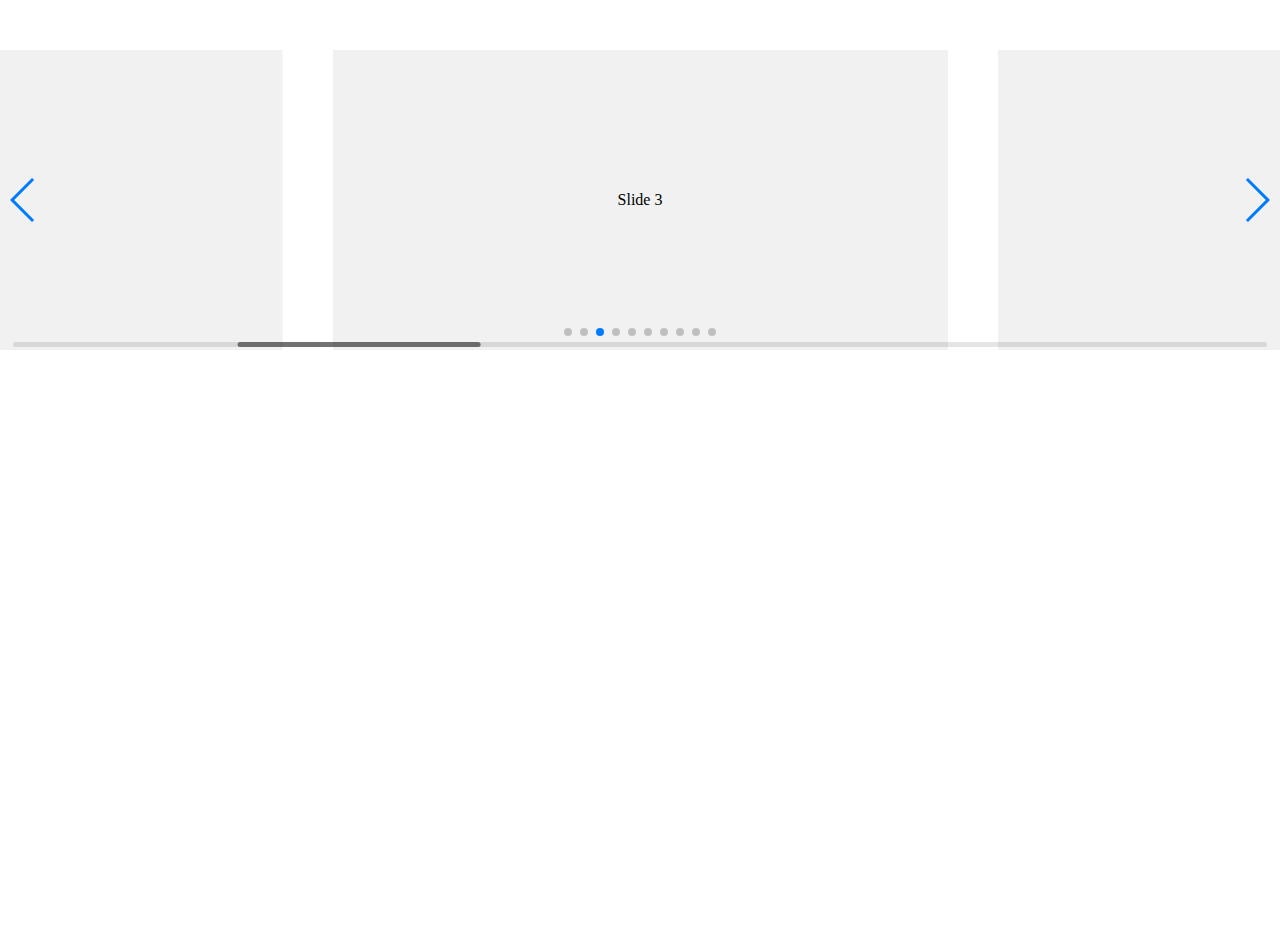
<file: WebContent/libs/swiper-master/playground/index.html>
<!doctype html>
<html lang="en">
<head>
    <meta charset="UTF-8">
    <title>Swiper Playground</title>
    <link rel="stylesheet" href="../dist/css/swiper.min.css">
    <meta name="viewport" content="width=device-width">
</head>
<body>
    <div class="swiper-container">
        <div class="swiper-scrollbar"></div>
        <div class="swiper-button-prev"></div>
        <div class="swiper-button-next"></div>
        <div class="swiper-wrapper">
            <div class="swiper-slide">Slide 1</div>
            <div class="swiper-slide">Slide 2</div>
            <div class="swiper-slide">Slide 3</div>
            <div class="swiper-slide">Slide 4</div>
            <div class="swiper-slide">Slide 5</div>
            <div class="swiper-slide">Slide 6</div>
            <div class="swiper-slide">Slide 7</div>
            <div class="swiper-slide">Slide 8</div>
            <div class="swiper-slide">Slide 9</div>
            <div class="swiper-slide">Slide 10</div>
        </div>
        <div class="swiper-pagination"></div>
    </div>
    <style>
    body, html {
        padding: 0;
        margin: 0;
        position: relative;
        height: 100%;
    }
    .swiper-container {
        width: 100%;
        height: 300px;
        margin: 50px auto;
    }
    .swiper-slide {
        background: #f1f1f1;
        color:#000;
        text-align: center;
        line-height: 300px;
    }
    </style>
    <script src="../dist/js/swiper.min.js"></script>
    <script>
        var swiper = new Swiper({
            el: '.swiper-container',
            initialSlide: 2,
            spaceBetween: 50,
            slidesPerView: 2,
            centeredSlides: true,
            slideToClickedSlide: true,
            grabCursor: true,
            scrollbar: {
              el: '.swiper-scrollbar',
            },
            mousewheel: {
              enabled: true,
            },
            keyboard: {
              enabled: true,
            },
            pagination: {
              el: '.swiper-pagination',
            },
            navigation: {
              nextEl: '.swiper-button-next',
              prevEl: '.swiper-button-prev',
            },
        });
    </script>
</body>
</html>
</file>
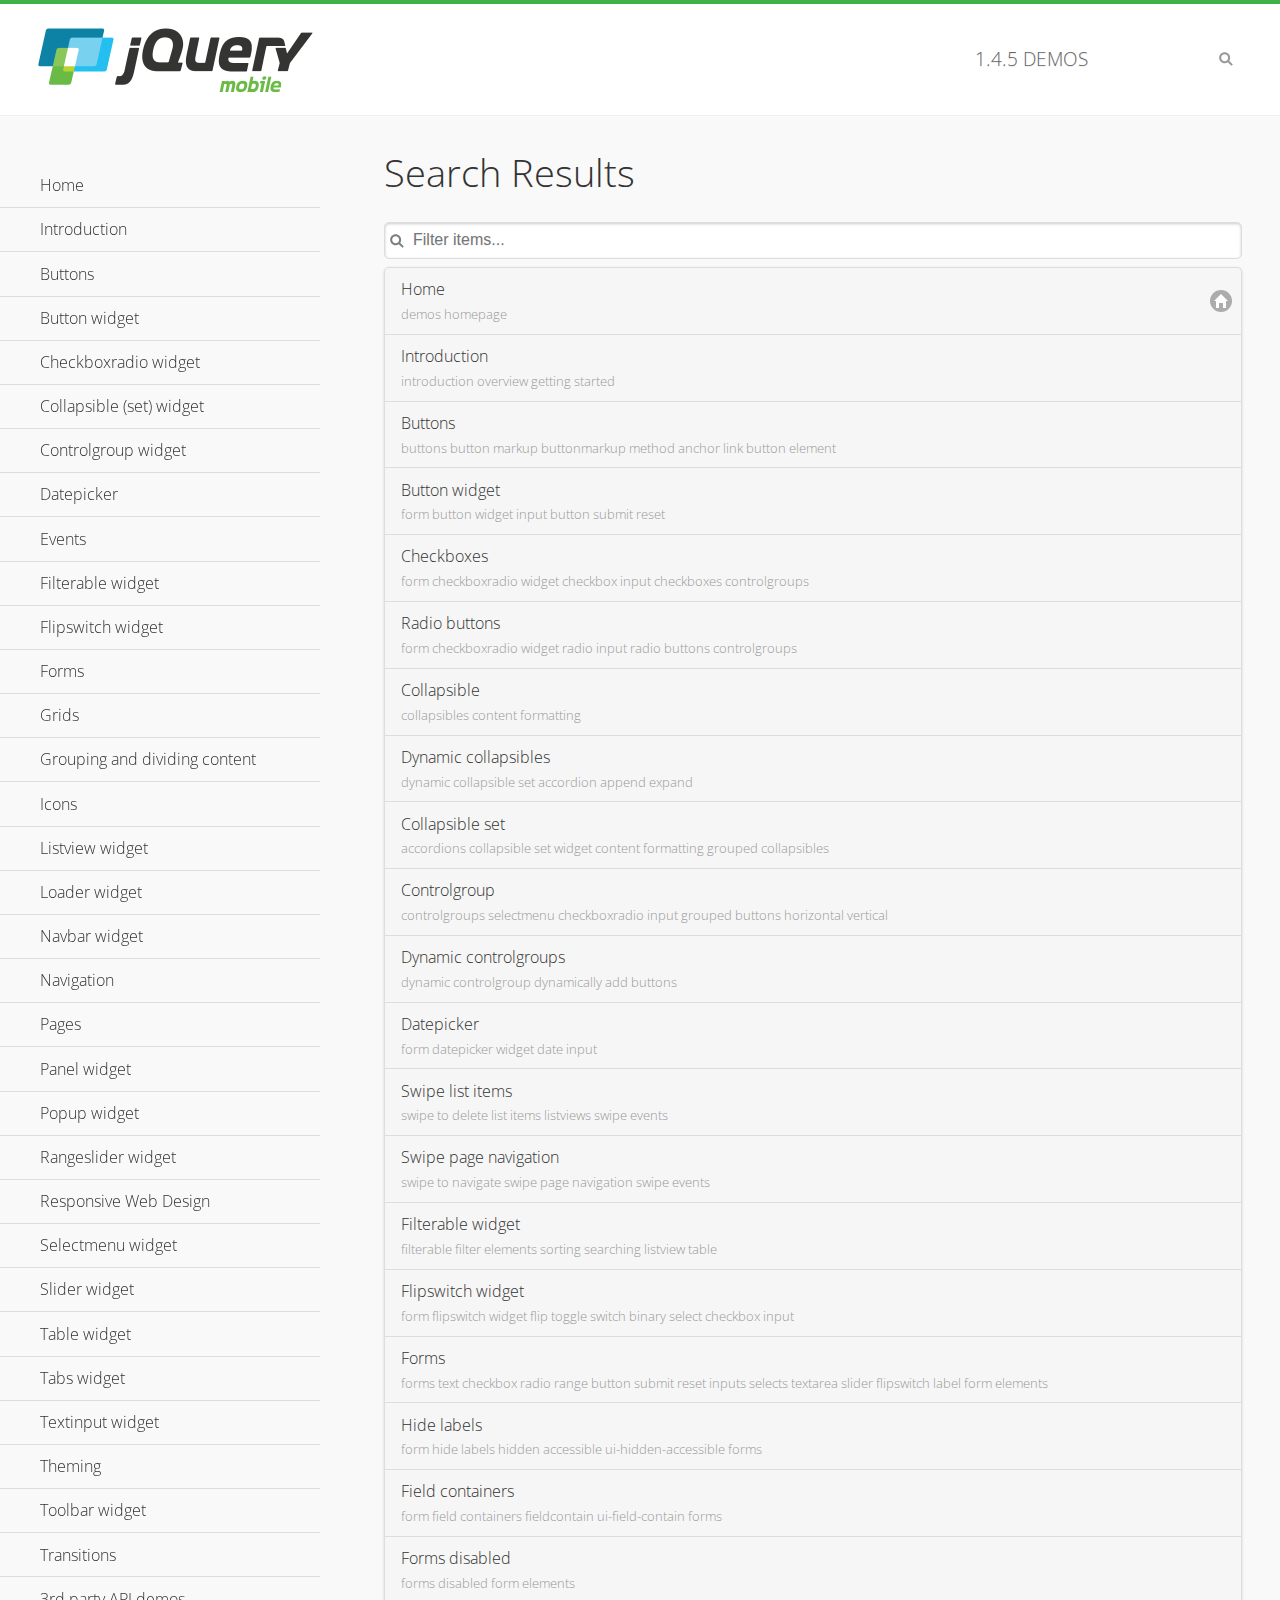
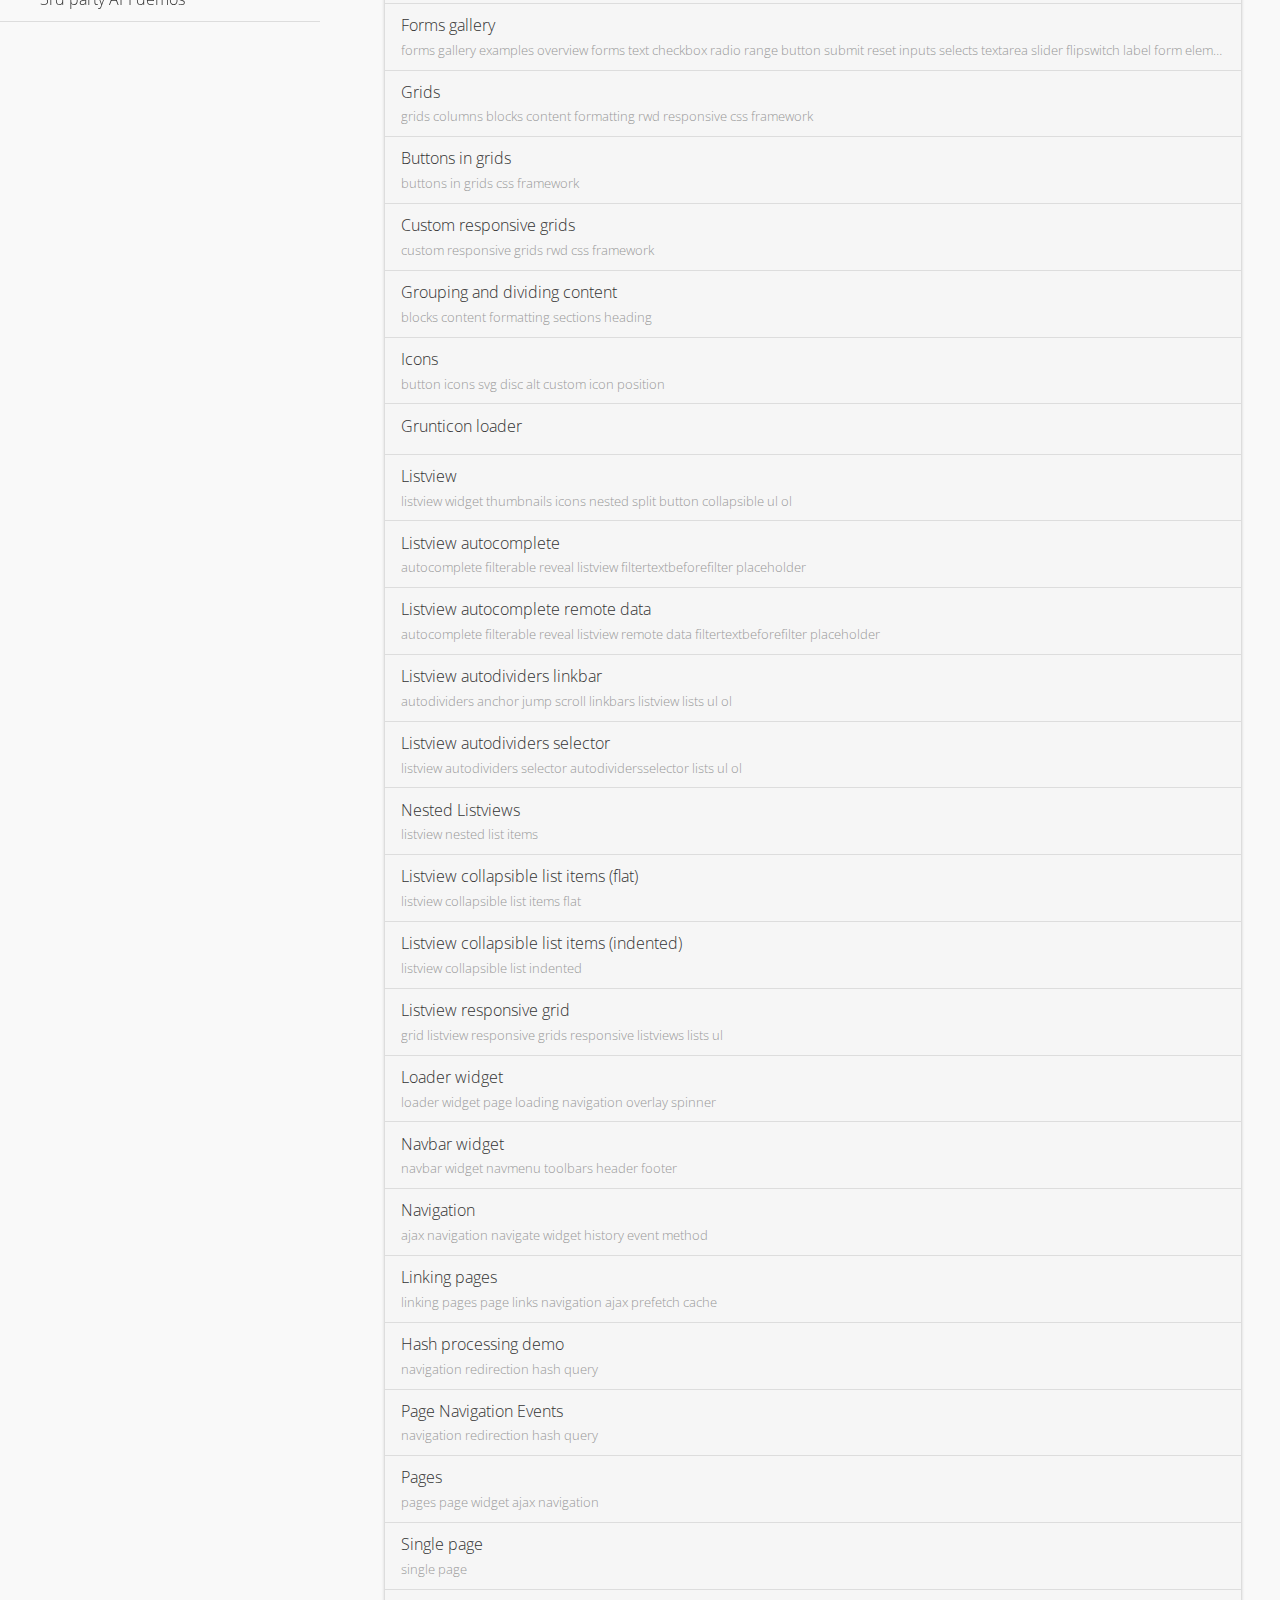
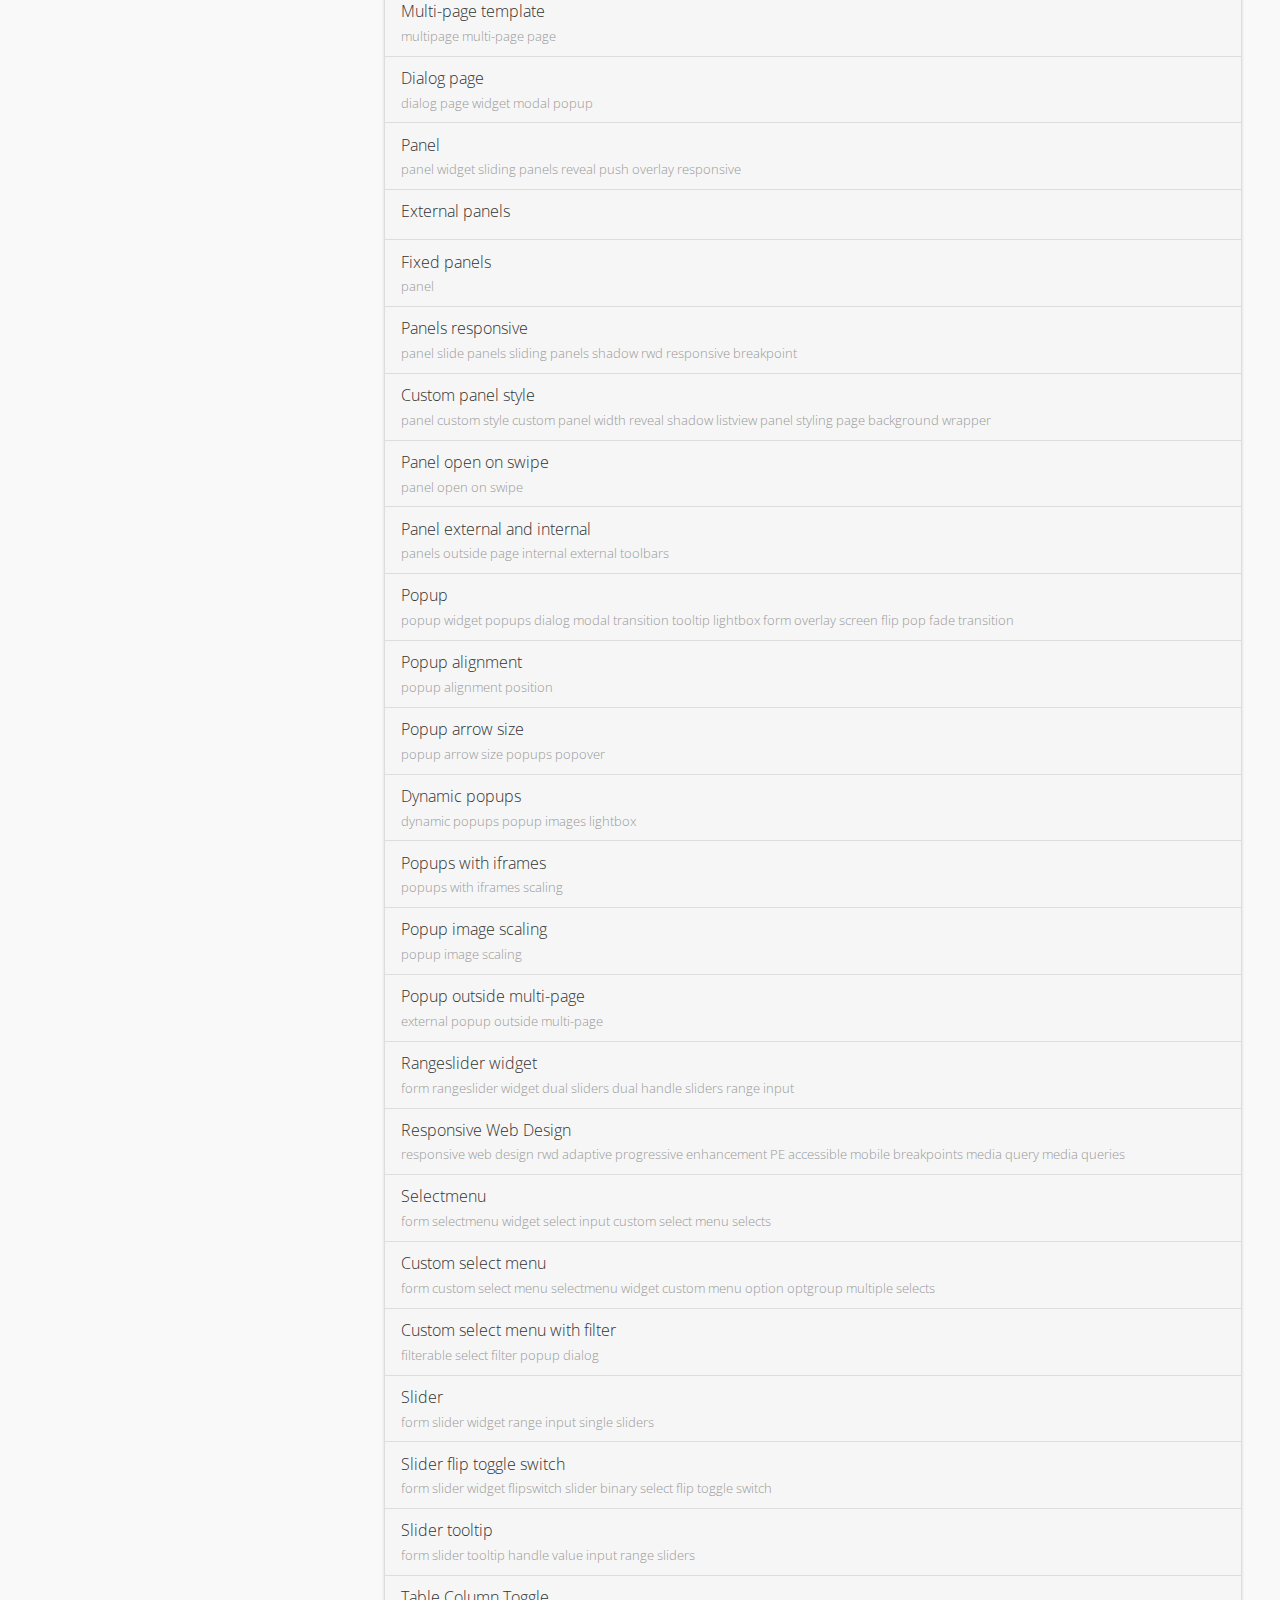
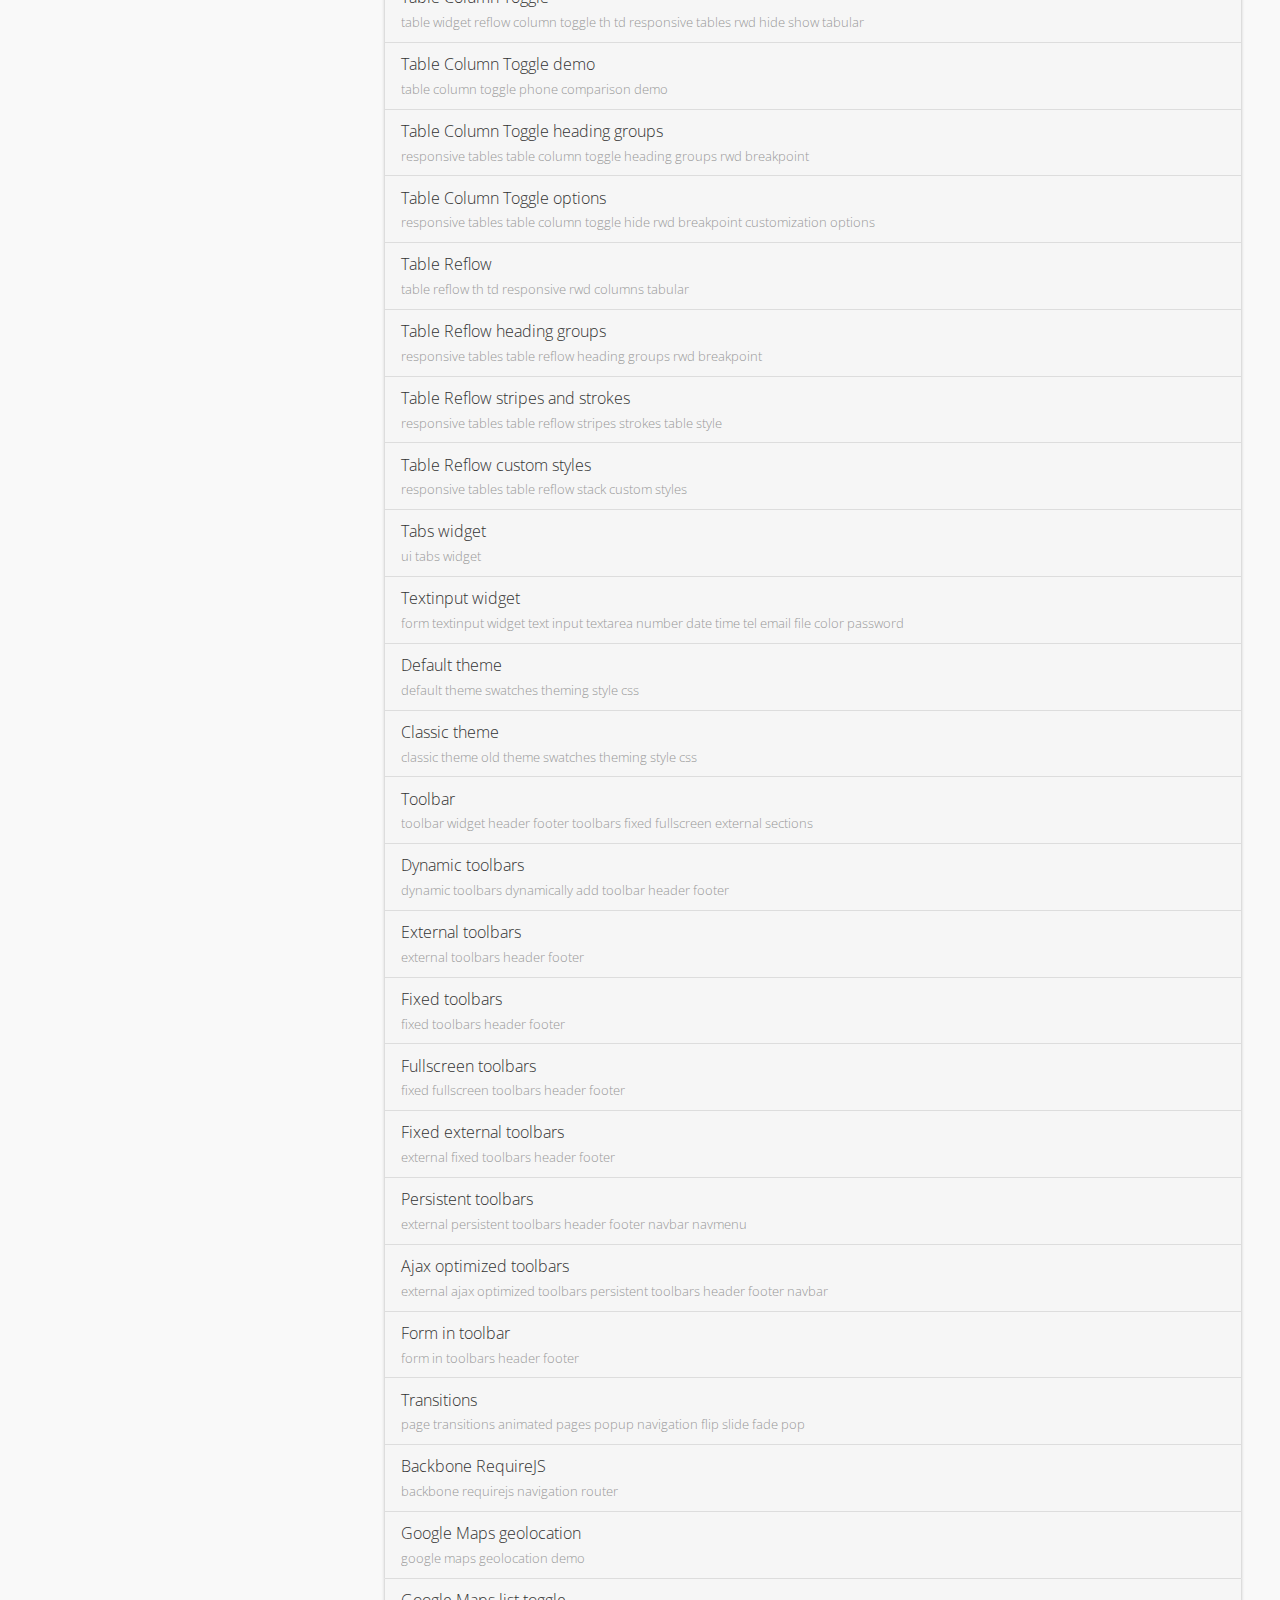
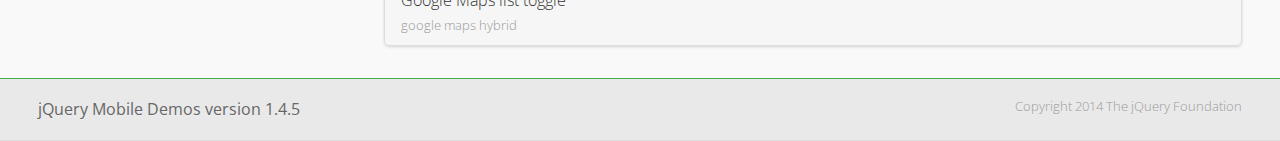
<file: WebContent/libs/jquery.mobile-1.4.5/demos/_search/index.html>
<!DOCTYPE html>
<html>
<head>
	<meta charset="utf-8">
	<meta name="viewport" content="width=device-width, initial-scale=1">
	<title>jQuery Mobile Demos</title>
	<link rel="stylesheet" href="../css/themes/default/jquery.mobile-1.4.5.min.css">
	<link rel="stylesheet" href="../_assets/css/jqm-demos.css">
	<link rel="shortcut icon" href="../_assets/favicon.ico">
    <link rel="stylesheet" href="http://fonts.googleapis.com/css?family=Open+Sans:300,400,700">
	<script src="../js/jquery.js"></script>
	<script src="../_assets/js/index.js"></script>
	<script src="../js/jquery.mobile-1.4.5.min.js"></script>

</head>
<body>
<div data-role="page" class="jqm-demos jqm-demos-index jqm-demos-search-results">

	<div data-role="header" class="jqm-header">
		<h2><a href="../" title="jQuery Mobile Demos home"><img src="../_assets/img/jquery-logo.png" alt="jQuery Mobile"></a></h2>
		<p><span class="jqm-version"></span> Demos</p>
		<a href="#" class="jqm-navmenu-link ui-btn ui-btn-icon-notext ui-corner-all ui-icon-bars ui-nodisc-icon ui-alt-icon ui-btn-left">Menu</a>
		<a href="#" class="jqm-search-link ui-btn ui-btn-icon-notext ui-corner-all ui-icon-search ui-nodisc-icon ui-alt-icon ui-btn-right">Search</a>
	</div><!-- /header -->

	<div role="main" class="ui-content jqm-content">

		<h1>Search Results</h1>

        <div class="jqm-search-results-wrap">
	        <ul class="jqm-list jqm-search-results-list">
<li data-filtertext="demos homepage" data-icon="home"><a href=".././">Home</a></li>
<li data-filtertext="introduction overview getting started"><a href="../intro/" data-ajax="false">Introduction</a></li>
<li data-filtertext="buttons button markup buttonmarkup method anchor link button element"><a href="../button-markup/" data-ajax="false">Buttons</a></li>
<li data-filtertext="form button widget input button submit reset"><a href="../button/" data-ajax="false">Button widget</a></li>
<li data-role="collapsible" data-enhanced="true" data-collapsed-icon="carat-d" data-expanded-icon="carat-u" data-iconpos="right" data-inset="false" class="ui-collapsible ui-collapsible-themed-content ui-collapsible-collapsed">
	<h3 class="ui-collapsible-heading ui-collapsible-heading-collapsed">
		<a href="#" class="ui-collapsible-heading-toggle ui-btn ui-btn-icon-right ui-btn-inherit ui-icon-carat-d">
		    Checkboxradio widget<span class="ui-collapsible-heading-status"> click to expand contents</span>
		</a>
	</h3>
	<div class="ui-collapsible-content ui-body-inherit ui-collapsible-content-collapsed" aria-hidden="true">
		<ul>
			<li data-filtertext="form checkboxradio widget checkbox input checkboxes controlgroups"><a href="../checkboxradio-checkbox/" data-ajax="false">Checkboxes</a></li>
			<li data-filtertext="form checkboxradio widget radio input radio buttons controlgroups"><a href="../checkboxradio-radio/" data-ajax="false">Radio buttons</a></li>
		</ul>
	</div>
</li>
<li data-role="collapsible" data-enhanced="true" data-collapsed-icon="carat-d" data-expanded-icon="carat-u" data-iconpos="right" data-inset="false" class="ui-collapsible ui-collapsible-themed-content ui-collapsible-collapsed">
	<h3 class="ui-collapsible-heading ui-collapsible-heading-collapsed">
		<a href="#" class="ui-collapsible-heading-toggle ui-btn ui-btn-icon-right ui-btn-inherit ui-icon-carat-d">
			Collapsible (set) widget<span class="ui-collapsible-heading-status"> click to expand contents</span>
		</a>
	</h3>
	<div class="ui-collapsible-content ui-body-inherit ui-collapsible-content-collapsed" aria-hidden="true">
		<ul>
			<li data-filtertext="collapsibles content formatting"><a href="../collapsible/" data-ajax="false">Collapsible</a></li>
			<li data-filtertext="dynamic collapsible set accordion append expand"><a href="../collapsible-dynamic/" data-ajax="false">Dynamic collapsibles</a></li>
			<li data-filtertext="accordions collapsible set widget content formatting grouped collapsibles"><a href="../collapsibleset/" data-ajax="false">Collapsible set</a></li>
		</ul>
	</div>
</li>
<li data-role="collapsible" data-enhanced="true" data-collapsed-icon="carat-d" data-expanded-icon="carat-u" data-iconpos="right" data-inset="false" class="ui-collapsible ui-collapsible-themed-content ui-collapsible-collapsed">
	<h3 class="ui-collapsible-heading ui-collapsible-heading-collapsed">
		<a href="#" class="ui-collapsible-heading-toggle ui-btn ui-btn-icon-right ui-btn-inherit ui-icon-carat-d">
			Controlgroup widget<span class="ui-collapsible-heading-status"> click to expand contents</span>
		</a>
	</h3>
	<div class="ui-collapsible-content ui-body-inherit ui-collapsible-content-collapsed" aria-hidden="true">
		<ul>
			<li data-filtertext="controlgroups selectmenu checkboxradio input grouped buttons horizontal vertical"><a href="../controlgroup/" data-ajax="false">Controlgroup</a></li>
			<li data-filtertext="dynamic controlgroup dynamically add buttons"><a href="../controlgroup-dynamic/" data-ajax="false">Dynamic controlgroups</a></li>
		</ul>
	</div>
</li>
<li data-filtertext="form datepicker widget date input"><a href="../datepicker/" data-ajax="false">Datepicker</a></li>
<li data-role="collapsible" data-enhanced="true" data-collapsed-icon="carat-d" data-expanded-icon="carat-u" data-iconpos="right" data-inset="false" class="ui-collapsible ui-collapsible-themed-content ui-collapsible-collapsed">
	<h3 class="ui-collapsible-heading ui-collapsible-heading-collapsed">
		<a href="#" class="ui-collapsible-heading-toggle ui-btn ui-btn-icon-right ui-btn-inherit ui-icon-carat-d">
			Events<span class="ui-collapsible-heading-status"> click to expand contents</span>
		</a>
	</h3>
	<div class="ui-collapsible-content ui-body-inherit ui-collapsible-content-collapsed" aria-hidden="true">
		<ul>
			<li data-filtertext="swipe to delete list items listviews swipe events"><a href="../swipe-list/" data-ajax="false">Swipe list items</a></li>
			<li data-filtertext="swipe to navigate swipe page navigation swipe events"><a href="../swipe-page/" data-ajax="false">Swipe page navigation</a></li>
		</ul>
	</div>
</li>
<li data-filtertext="filterable filter elements sorting searching listview table"><a href="../filterable/" data-ajax="false">Filterable widget</a></li>
<li data-filtertext="form flipswitch widget flip toggle switch binary select checkbox input"><a href="../flipswitch/" data-ajax="false">Flipswitch widget</a></li>
<li data-role="collapsible" data-enhanced="true" data-collapsed-icon="carat-d" data-expanded-icon="carat-u" data-iconpos="right" data-inset="false" class="ui-collapsible ui-collapsible-themed-content ui-collapsible-collapsed">
	<h3 class="ui-collapsible-heading ui-collapsible-heading-collapsed">
		<a href="#" class="ui-collapsible-heading-toggle ui-btn ui-btn-icon-right ui-btn-inherit ui-icon-carat-d">
			Forms<span class="ui-collapsible-heading-status"> click to expand contents</span>
		</a>
	</h3>
	<div class="ui-collapsible-content ui-body-inherit ui-collapsible-content-collapsed" aria-hidden="true">
		<ul>
			<li data-filtertext="forms text checkbox radio range button submit reset inputs selects textarea slider flipswitch label form elements"><a href="../forms/" data-ajax="false">Forms</a></li>
			<li data-filtertext="form hide labels hidden accessible ui-hidden-accessible forms"><a href="../forms-label-hidden-accessible/" data-ajax="false">Hide labels</a></li>
			<li data-filtertext="form field containers fieldcontain ui-field-contain forms"><a href="../forms-field-contain/" data-ajax="false">Field containers</a></li>
			<li data-filtertext="forms disabled form elements"><a href="../forms-disabled/" data-ajax="false">Forms disabled</a></li>
			<li data-filtertext="forms gallery examples overview forms text checkbox radio range button submit reset inputs selects textarea slider flipswitch label form elements"><a href="../forms-gallery/" data-ajax="false">Forms gallery</a></li>
		</ul>
	</div>
</li>
<li data-role="collapsible" data-enhanced="true" data-collapsed-icon="carat-d" data-expanded-icon="carat-u" data-iconpos="right" data-inset="false" class="ui-collapsible ui-collapsible-themed-content ui-collapsible-collapsed">
	<h3 class="ui-collapsible-heading ui-collapsible-heading-collapsed">
		<a href="#" class="ui-collapsible-heading-toggle ui-btn ui-btn-icon-right ui-btn-inherit ui-icon-carat-d">
			Grids<span class="ui-collapsible-heading-status"> click to expand contents</span>
		</a>
	</h3>
	<div class="ui-collapsible-content ui-body-inherit ui-collapsible-content-collapsed" aria-hidden="true">
		<ul>
			<li data-filtertext="grids columns blocks content formatting rwd responsive css framework"><a href="../grids/" data-ajax="false">Grids</a></li>
			<li data-filtertext="buttons in grids css framework"><a href="../grids-buttons/" data-ajax="false">Buttons in grids</a></li>
			<li data-filtertext="custom responsive grids rwd css framework"><a href="../grids-custom-responsive/" data-ajax="false">Custom responsive grids</a></li>
		</ul>
	</div>
</li>
<li data-filtertext="blocks content formatting sections heading"><a href="../body-bar-classes/" data-ajax="false">Grouping and dividing content</a></li>
<li data-role="collapsible" data-enhanced="true" data-collapsed-icon="carat-d" data-expanded-icon="carat-u" data-iconpos="right" data-inset="false" class="ui-collapsible ui-collapsible-themed-content ui-collapsible-collapsed">
	<h3 class="ui-collapsible-heading ui-collapsible-heading-collapsed">
		<a href="#" class="ui-collapsible-heading-toggle ui-btn ui-btn-icon-right ui-btn-inherit ui-icon-carat-d">
			Icons<span class="ui-collapsible-heading-status"> click to expand contents</span>
		</a>
	</h3>
	<div class="ui-collapsible-content ui-body-inherit ui-collapsible-content-collapsed" aria-hidden="true">
		<ul>
			<li data-filtertext="button icons svg disc alt custom icon position"><a href="../icons/" data-ajax="false">Icons</a></li>
			<li data-filtertext=""><a href="../icons-grunticon/" data-ajax="false">Grunticon loader</a></li>
		</ul>
	</div>
</li>
<li data-role="collapsible" data-enhanced="true" data-collapsed-icon="carat-d" data-expanded-icon="carat-u" data-iconpos="right" data-inset="false" class="ui-collapsible ui-collapsible-themed-content ui-collapsible-collapsed">
	<h3 class="ui-collapsible-heading ui-collapsible-heading-collapsed">
		<a href="#" class="ui-collapsible-heading-toggle ui-btn ui-btn-icon-right ui-btn-inherit ui-icon-carat-d">
			Listview widget<span class="ui-collapsible-heading-status"> click to expand contents</span>
		</a>
	</h3>
	<div class="ui-collapsible-content ui-body-inherit ui-collapsible-content-collapsed" aria-hidden="true">
		<ul>
			<li data-filtertext="listview widget thumbnails icons nested split button collapsible ul ol"><a href="../listview/" data-ajax="false">Listview</a></li>
			<li data-filtertext="autocomplete filterable reveal listview filtertextbeforefilter placeholder"><a href="../listview-autocomplete/" data-ajax="false">Listview autocomplete</a></li>
			<li data-filtertext="autocomplete filterable reveal listview remote data filtertextbeforefilter placeholder"><a href="../listview-autocomplete-remote/" data-ajax="false">Listview autocomplete remote data</a></li>
			<li data-filtertext="autodividers anchor jump scroll linkbars listview lists ul ol"><a href="../listview-autodividers-linkbar/" data-ajax="false">Listview autodividers linkbar</a></li>
			<li data-filtertext="listview autodividers selector autodividersselector lists ul ol"><a href="../listview-autodividers-selector/" data-ajax="false">Listview autodividers selector</a></li>
			<li data-filtertext="listview nested list items"><a href="../listview-nested-lists/" data-ajax="false">Nested Listviews</a></li>
			<li data-filtertext="listview collapsible list items flat"><a href="../listview-collapsible-item-flat/" data-ajax="false">Listview collapsible list items (flat)</a></li>
			<li data-filtertext="listview collapsible list indented"><a href="../listview-collapsible-item-indented/" data-ajax="false">Listview collapsible list items (indented)</a></li>
			<li data-filtertext="grid listview responsive grids responsive listviews lists ul"><a href="../listview-grid/" data-ajax="false">Listview responsive grid</a></li>
		</ul>
	</div>
</li>
<li data-filtertext="loader widget page loading navigation overlay spinner"><a href="../loader/" data-ajax="false">Loader widget</a></li>
<li data-filtertext="navbar widget navmenu toolbars header footer"><a href="../navbar/" data-ajax="false">Navbar widget</a></li>
<li data-role="collapsible" data-enhanced="true" data-collapsed-icon="carat-d" data-expanded-icon="carat-u" data-iconpos="right" data-inset="false" class="ui-collapsible ui-collapsible-themed-content ui-collapsible-collapsed">
	<h3 class="ui-collapsible-heading ui-collapsible-heading-collapsed">
		<a href="#" class="ui-collapsible-heading-toggle ui-btn ui-btn-icon-right ui-btn-inherit ui-icon-carat-d">
			Navigation<span class="ui-collapsible-heading-status"> click to expand contents</span>
		</a>
	</h3>
	<div class="ui-collapsible-content ui-body-inherit ui-collapsible-content-collapsed" aria-hidden="true">
		<ul>
			<li data-filtertext="ajax navigation navigate widget history event method"><a href="../navigation/" data-ajax="false">Navigation</a></li>
			<li data-filtertext="linking pages page links navigation ajax prefetch cache"><a href="../navigation-linking-pages/" data-ajax="false">Linking pages</a></li>
			<!-- <li data-filtertext="php redirect server redirection server-side navigation"><a href="../navigation-php-redirect/" data-ajax="false">PHP redirect demo</a></li>-->
			<li data-filtertext="navigation redirection hash query"><a href="../navigation-hash-processing/" data-ajax="false">Hash processing demo</a></li>
			<li data-filtertext="navigation redirection hash query"><a href="../page-events/" data-ajax="false">Page Navigation Events</a></li>
		</ul>
	</div>
</li>
<li data-role="collapsible" data-enhanced="true" data-collapsed-icon="carat-d" data-expanded-icon="carat-u" data-iconpos="right" data-inset="false" class="ui-collapsible ui-collapsible-themed-content ui-collapsible-collapsed">
	<h3 class="ui-collapsible-heading ui-collapsible-heading-collapsed">
		<a href="#" class="ui-collapsible-heading-toggle ui-btn ui-btn-icon-right ui-btn-inherit ui-icon-carat-d">
			Pages<span class="ui-collapsible-heading-status"> click to expand contents</span>
		</a>
	</h3>
	<div class="ui-collapsible-content ui-body-inherit ui-collapsible-content-collapsed" aria-hidden="true">
		<ul>
			<li data-filtertext="pages page widget ajax navigation"><a href="../pages/" data-ajax="false">Pages</a></li>
			<li data-filtertext="single page"><a href="../pages-single-page/" data-ajax="false">Single page</a></li>
			<li data-filtertext="multipage multi-page page"><a href="../pages-multi-page/" data-ajax="false">Multi-page template</a></li>
			<li data-filtertext="dialog page widget modal popup"><a href="../pages-dialog/" data-ajax="false">Dialog page</a></li>
		</ul>
	</div>
</li>
<li data-role="collapsible" data-enhanced="true" data-collapsed-icon="carat-d" data-expanded-icon="carat-u" data-iconpos="right" data-inset="false" class="ui-collapsible ui-collapsible-themed-content ui-collapsible-collapsed">
	<h3 class="ui-collapsible-heading ui-collapsible-heading-collapsed">
		<a href="#" class="ui-collapsible-heading-toggle ui-btn ui-btn-icon-right ui-btn-inherit ui-icon-carat-d">
			Panel widget<span class="ui-collapsible-heading-status"> click to expand contents</span>
		</a>
	</h3>
	<div class="ui-collapsible-content ui-body-inherit ui-collapsible-content-collapsed" aria-hidden="true">
		<ul>
			<li data-filtertext="panel widget sliding panels reveal push overlay responsive"><a href="../panel/" data-ajax="false">Panel</a></li>
			<li data-filtertext=""><a href="../panel-external/" data-ajax="false">External panels</a></li>
			<li data-filtertext="panel "><a href="../panel-fixed/" data-ajax="false">Fixed panels</a></li>
			<li data-filtertext="panel slide panels sliding panels shadow rwd responsive breakpoint"><a href="../panel-responsive/" data-ajax="false">Panels responsive</a></li>
			<li data-filtertext="panel custom style custom panel width reveal shadow listview panel styling page background wrapper"><a href="../panel-styling/" data-ajax="false">Custom panel style</a></li>
			<li data-filtertext="panel open on swipe"><a href="../panel-swipe-open/" data-ajax="false">Panel open on swipe</a></li>
			<li data-filtertext="panels outside page internal external toolbars"><a href="../panel-external-internal/" data-ajax="false">Panel external and internal</a></li>
		</ul>
	</div>
</li>
<li data-role="collapsible" data-enhanced="true" data-collapsed-icon="carat-d" data-expanded-icon="carat-u" data-iconpos="right" data-inset="false" class="ui-collapsible ui-collapsible-themed-content ui-collapsible-collapsed">
	<h3 class="ui-collapsible-heading ui-collapsible-heading-collapsed">
		<a href="#" class="ui-collapsible-heading-toggle ui-btn ui-btn-icon-right ui-btn-inherit ui-icon-carat-d">
			Popup widget<span class="ui-collapsible-heading-status"> click to expand contents</span>
		</a>
	</h3>
	<div class="ui-collapsible-content ui-body-inherit ui-collapsible-content-collapsed" aria-hidden="true">
		<ul>
			<li data-filtertext="popup widget popups dialog modal transition tooltip lightbox form overlay screen flip pop fade transition"><a href="../popup/" data-ajax="false">Popup</a></li>
			<li data-filtertext="popup alignment position"><a href="../popup-alignment/" data-ajax="false">Popup alignment</a></li>
			<li data-filtertext="popup arrow size popups popover"><a href="../popup-arrow-size/" data-ajax="false">Popup arrow size</a></li>
			<li data-filtertext="dynamic popups popup images lightbox"><a href="../popup-dynamic/" data-ajax="false">Dynamic popups</a></li>
			<li data-filtertext="popups with iframes scaling"><a href="../popup-iframe/" data-ajax="false">Popups with iframes</a></li>
			<li data-filtertext="popup image scaling"><a href="../popup-image-scaling/" data-ajax="false">Popup image scaling</a></li>
			<li data-filtertext="external popup outside multi-page"><a href="../popup-outside-multipage/" data-ajax="false">Popup outside multi-page</a></li>
		</ul>
	</div>
</li>
<li data-filtertext="form rangeslider widget dual sliders dual handle sliders range input"><a href="../rangeslider/" data-ajax="false">Rangeslider widget</a></li>
<li data-filtertext="responsive web design rwd adaptive progressive enhancement PE accessible mobile breakpoints media query media queries"><a href="../rwd/" data-ajax="false">Responsive Web Design</a></li>
<li data-role="collapsible" data-enhanced="true" data-collapsed-icon="carat-d" data-expanded-icon="carat-u" data-iconpos="right" data-inset="false" class="ui-collapsible ui-collapsible-themed-content ui-collapsible-collapsed">
	<h3 class="ui-collapsible-heading ui-collapsible-heading-collapsed">
		<a href="#" class="ui-collapsible-heading-toggle ui-btn ui-btn-icon-right ui-btn-inherit ui-icon-carat-d">
			Selectmenu widget<span class="ui-collapsible-heading-status"> click to expand contents</span>
		</a>
	</h3>
	<div class="ui-collapsible-content ui-body-inherit ui-collapsible-content-collapsed" aria-hidden="true">
		<ul>
			<li data-filtertext="form selectmenu widget select input custom select menu selects"><a href="../selectmenu/" data-ajax="false">Selectmenu</a></li>
			<li data-filtertext="form custom select menu selectmenu widget custom menu option optgroup multiple selects"><a href="../selectmenu-custom/" data-ajax="false">Custom select menu</a></li>
			<li data-filtertext="filterable select filter popup dialog"><a href="../selectmenu-custom-filter/" data-ajax="false">Custom select menu with filter</a></li>
		</ul>
	</div>
</li>
<li data-role="collapsible" data-enhanced="true" data-collapsed-icon="carat-d" data-expanded-icon="carat-u" data-iconpos="right" data-inset="false" class="ui-collapsible ui-collapsible-themed-content ui-collapsible-collapsed">
	<h3 class="ui-collapsible-heading ui-collapsible-heading-collapsed">
		<a href="#" class="ui-collapsible-heading-toggle ui-btn ui-btn-icon-right ui-btn-inherit ui-icon-carat-d">
			Slider widget<span class="ui-collapsible-heading-status"> click to expand contents</span>
		</a>
	</h3>
	<div class="ui-collapsible-content ui-body-inherit ui-collapsible-content-collapsed" aria-hidden="true">
		<ul>
			<li data-filtertext="form slider widget range input single sliders"><a href="../slider/" data-ajax="false">Slider</a></li>
			<li data-filtertext="form slider widget flipswitch slider binary select flip toggle switch"><a href="../slider-flipswitch/" data-ajax="false">Slider flip toggle switch</a></li>
			<li data-filtertext="form slider tooltip handle value input range sliders"><a href="../slider-tooltip/" data-ajax="false">Slider tooltip</a></li>
		</ul>
	</div>
</li>
<li data-role="collapsible" data-enhanced="true" data-collapsed-icon="carat-d" data-expanded-icon="carat-u" data-iconpos="right" data-inset="false" class="ui-collapsible ui-collapsible-themed-content ui-collapsible-collapsed">
	<h3 class="ui-collapsible-heading ui-collapsible-heading-collapsed">
		<a href="#" class="ui-collapsible-heading-toggle ui-btn ui-btn-icon-right ui-btn-inherit ui-icon-carat-d">
			Table widget<span class="ui-collapsible-heading-status"> click to expand contents</span>
		</a>
	</h3>
	<div class="ui-collapsible-content ui-body-inherit ui-collapsible-content-collapsed" aria-hidden="true">
		<ul>
			<li data-filtertext="table widget reflow column toggle th td responsive tables rwd hide show tabular"><a href="../table-column-toggle/" data-ajax="false">Table Column Toggle</a></li>
			<li data-filtertext="table column toggle phone comparison demo"><a href="../table-column-toggle-example/" data-ajax="false">Table Column Toggle demo</a></li>
			<li data-filtertext="responsive tables table column toggle heading groups rwd breakpoint"><a href="../table-column-toggle-heading-groups/" data-ajax="false">Table Column Toggle heading groups</a></li>
			<li data-filtertext="responsive tables table column toggle hide rwd breakpoint customization options"><a href="../table-column-toggle-options/" data-ajax="false">Table Column Toggle options</a></li>
			<li data-filtertext="table reflow th td responsive rwd columns tabular"><a href="../table-reflow/" data-ajax="false">Table Reflow</a></li>
			<li data-filtertext="responsive tables table reflow heading groups rwd breakpoint"><a href="../table-reflow-heading-groups/" data-ajax="false">Table Reflow heading groups</a></li>
			<li data-filtertext="responsive tables table reflow stripes strokes table style"><a href="../table-reflow-stripes-strokes/" data-ajax="false">Table Reflow stripes and strokes</a></li>
			<li data-filtertext="responsive tables table reflow stack custom styles"><a href="../table-reflow-styling/" data-ajax="false">Table Reflow custom styles</a></li>
		</ul>
	</div>
</li>
<li data-filtertext="ui tabs widget"><a href="../tabs/" data-ajax="false">Tabs widget</a></li>
<li data-filtertext="form textinput widget text input textarea number date time tel email file color password"><a href="../textinput/" data-ajax="false">Textinput widget</a></li>
<li data-role="collapsible" data-enhanced="true" data-collapsed-icon="carat-d" data-expanded-icon="carat-u" data-iconpos="right" data-inset="false" class="ui-collapsible ui-collapsible-themed-content ui-collapsible-collapsed">
	<h3 class="ui-collapsible-heading ui-collapsible-heading-collapsed">
		<a href="#" class="ui-collapsible-heading-toggle ui-btn ui-btn-icon-right ui-btn-inherit ui-icon-carat-d">
			Theming<span class="ui-collapsible-heading-status"> click to expand contents</span>
		</a>
	</h3>
	<div class="ui-collapsible-content ui-body-inherit ui-collapsible-content-collapsed" aria-hidden="true">
		<ul>
			<li data-filtertext="default theme swatches theming style css"><a href="../theme-default/" data-ajax="false">Default theme</a></li>
			<li data-filtertext="classic theme old theme swatches theming style css"><a href="../theme-classic/" data-ajax="false">Classic theme</a></li>
		</ul>
	</div>
</li>
<li data-role="collapsible" data-enhanced="true" data-collapsed-icon="carat-d" data-expanded-icon="carat-u" data-iconpos="right" data-inset="false" class="ui-collapsible ui-collapsible-themed-content ui-collapsible-collapsed">
	<h3 class="ui-collapsible-heading ui-collapsible-heading-collapsed">
		<a href="#" class="ui-collapsible-heading-toggle ui-btn ui-btn-icon-right ui-btn-inherit ui-icon-carat-d">
			Toolbar widget<span class="ui-collapsible-heading-status"> click to expand contents</span>
		</a>
	</h3>
	<div class="ui-collapsible-content ui-body-inherit ui-collapsible-content-collapsed" aria-hidden="true">
		<ul>
			<li data-filtertext="toolbar widget header footer toolbars fixed fullscreen external sections"><a href="../toolbar/" data-ajax="false">Toolbar</a></li>
			<li data-filtertext="dynamic toolbars dynamically add toolbar header footer"><a href="../toolbar-dynamic/" data-ajax="false">Dynamic toolbars</a></li>
			<li data-filtertext="external toolbars header footer"><a href="../toolbar-external/" data-ajax="false">External toolbars</a></li>
			<li data-filtertext="fixed toolbars header footer"><a href="../toolbar-fixed/" data-ajax="false">Fixed toolbars</a></li>
			<li data-filtertext="fixed fullscreen toolbars header footer"><a href="../toolbar-fixed-fullscreen/" data-ajax="false">Fullscreen toolbars</a></li>
			<li data-filtertext="external fixed toolbars header footer"><a href="../toolbar-fixed-external/" data-ajax="false">Fixed external toolbars</a></li>
			<li data-filtertext="external persistent toolbars header footer navbar navmenu"><a href="../toolbar-fixed-persistent/" data-ajax="false">Persistent toolbars</a></li>
			<li data-filtertext="external ajax optimized toolbars persistent toolbars header footer navbar"><a href="../toolbar-fixed-persistent-optimized/" data-ajax="false">Ajax optimized toolbars</a></li>
			<li data-filtertext="form in toolbars header footer"><a href="../toolbar-fixed-forms/" data-ajax="false">Form in toolbar</a></li>
		</ul>
	</div>
</li>
<li data-filtertext="page transitions animated pages popup navigation flip slide fade pop"><a href="../transitions/" data-ajax="false">Transitions</a></li>
<li data-role="collapsible" data-enhanced="true" data-collapsed-icon="carat-d" data-expanded-icon="carat-u" data-iconpos="right" data-inset="false" class="ui-collapsible ui-collapsible-themed-content ui-collapsible-collapsed">
	<h3 class="ui-collapsible-heading ui-collapsible-heading-collapsed">
		<a href="#" class="ui-collapsible-heading-toggle ui-btn ui-btn-icon-right ui-btn-inherit ui-icon-carat-d">
			3rd party API demos<span class="ui-collapsible-heading-status"> click to expand contents</span>
		</a>
	</h3>
	<div class="ui-collapsible-content ui-body-inherit ui-collapsible-content-collapsed" aria-hidden="true">
		<ul>
			<li data-filtertext="backbone requirejs navigation router"><a href="../backbone-requirejs/" data-ajax="false">Backbone RequireJS</a></li>
			<li data-filtertext="google maps geolocation demo"><a href="../map-geolocation/" data-ajax="false">Google Maps geolocation</a></li>
			<li data-filtertext="google maps hybrid"><a href="../map-list-toggle/" data-ajax="false">Google Maps list toggle</a></li>
		</ul>
	</div>
</li>



	        </ul>
	    </div>

	</div><!-- /content -->
	    <div data-role="panel" class="jqm-navmenu-panel" data-position="left" data-display="overlay" data-theme="a">
	    	<ul class="jqm-list ui-alt-icon ui-nodisc-icon">
<li data-filtertext="demos homepage" data-icon="home"><a href=".././">Home</a></li>
<li data-filtertext="introduction overview getting started"><a href="../intro/" data-ajax="false">Introduction</a></li>
<li data-filtertext="buttons button markup buttonmarkup method anchor link button element"><a href="../button-markup/" data-ajax="false">Buttons</a></li>
<li data-filtertext="form button widget input button submit reset"><a href="../button/" data-ajax="false">Button widget</a></li>
<li data-role="collapsible" data-enhanced="true" data-collapsed-icon="carat-d" data-expanded-icon="carat-u" data-iconpos="right" data-inset="false" class="ui-collapsible ui-collapsible-themed-content ui-collapsible-collapsed">
	<h3 class="ui-collapsible-heading ui-collapsible-heading-collapsed">
		<a href="#" class="ui-collapsible-heading-toggle ui-btn ui-btn-icon-right ui-btn-inherit ui-icon-carat-d">
		    Checkboxradio widget<span class="ui-collapsible-heading-status"> click to expand contents</span>
		</a>
	</h3>
	<div class="ui-collapsible-content ui-body-inherit ui-collapsible-content-collapsed" aria-hidden="true">
		<ul>
			<li data-filtertext="form checkboxradio widget checkbox input checkboxes controlgroups"><a href="../checkboxradio-checkbox/" data-ajax="false">Checkboxes</a></li>
			<li data-filtertext="form checkboxradio widget radio input radio buttons controlgroups"><a href="../checkboxradio-radio/" data-ajax="false">Radio buttons</a></li>
		</ul>
	</div>
</li>
<li data-role="collapsible" data-enhanced="true" data-collapsed-icon="carat-d" data-expanded-icon="carat-u" data-iconpos="right" data-inset="false" class="ui-collapsible ui-collapsible-themed-content ui-collapsible-collapsed">
	<h3 class="ui-collapsible-heading ui-collapsible-heading-collapsed">
		<a href="#" class="ui-collapsible-heading-toggle ui-btn ui-btn-icon-right ui-btn-inherit ui-icon-carat-d">
			Collapsible (set) widget<span class="ui-collapsible-heading-status"> click to expand contents</span>
		</a>
	</h3>
	<div class="ui-collapsible-content ui-body-inherit ui-collapsible-content-collapsed" aria-hidden="true">
		<ul>
			<li data-filtertext="collapsibles content formatting"><a href="../collapsible/" data-ajax="false">Collapsible</a></li>
			<li data-filtertext="dynamic collapsible set accordion append expand"><a href="../collapsible-dynamic/" data-ajax="false">Dynamic collapsibles</a></li>
			<li data-filtertext="accordions collapsible set widget content formatting grouped collapsibles"><a href="../collapsibleset/" data-ajax="false">Collapsible set</a></li>
		</ul>
	</div>
</li>
<li data-role="collapsible" data-enhanced="true" data-collapsed-icon="carat-d" data-expanded-icon="carat-u" data-iconpos="right" data-inset="false" class="ui-collapsible ui-collapsible-themed-content ui-collapsible-collapsed">
	<h3 class="ui-collapsible-heading ui-collapsible-heading-collapsed">
		<a href="#" class="ui-collapsible-heading-toggle ui-btn ui-btn-icon-right ui-btn-inherit ui-icon-carat-d">
			Controlgroup widget<span class="ui-collapsible-heading-status"> click to expand contents</span>
		</a>
	</h3>
	<div class="ui-collapsible-content ui-body-inherit ui-collapsible-content-collapsed" aria-hidden="true">
		<ul>
			<li data-filtertext="controlgroups selectmenu checkboxradio input grouped buttons horizontal vertical"><a href="../controlgroup/" data-ajax="false">Controlgroup</a></li>
			<li data-filtertext="dynamic controlgroup dynamically add buttons"><a href="../controlgroup-dynamic/" data-ajax="false">Dynamic controlgroups</a></li>
		</ul>
	</div>
</li>
<li data-filtertext="form datepicker widget date input"><a href="../datepicker/" data-ajax="false">Datepicker</a></li>
<li data-role="collapsible" data-enhanced="true" data-collapsed-icon="carat-d" data-expanded-icon="carat-u" data-iconpos="right" data-inset="false" class="ui-collapsible ui-collapsible-themed-content ui-collapsible-collapsed">
	<h3 class="ui-collapsible-heading ui-collapsible-heading-collapsed">
		<a href="#" class="ui-collapsible-heading-toggle ui-btn ui-btn-icon-right ui-btn-inherit ui-icon-carat-d">
			Events<span class="ui-collapsible-heading-status"> click to expand contents</span>
		</a>
	</h3>
	<div class="ui-collapsible-content ui-body-inherit ui-collapsible-content-collapsed" aria-hidden="true">
		<ul>
			<li data-filtertext="swipe to delete list items listviews swipe events"><a href="../swipe-list/" data-ajax="false">Swipe list items</a></li>
			<li data-filtertext="swipe to navigate swipe page navigation swipe events"><a href="../swipe-page/" data-ajax="false">Swipe page navigation</a></li>
		</ul>
	</div>
</li>
<li data-filtertext="filterable filter elements sorting searching listview table"><a href="../filterable/" data-ajax="false">Filterable widget</a></li>
<li data-filtertext="form flipswitch widget flip toggle switch binary select checkbox input"><a href="../flipswitch/" data-ajax="false">Flipswitch widget</a></li>
<li data-role="collapsible" data-enhanced="true" data-collapsed-icon="carat-d" data-expanded-icon="carat-u" data-iconpos="right" data-inset="false" class="ui-collapsible ui-collapsible-themed-content ui-collapsible-collapsed">
	<h3 class="ui-collapsible-heading ui-collapsible-heading-collapsed">
		<a href="#" class="ui-collapsible-heading-toggle ui-btn ui-btn-icon-right ui-btn-inherit ui-icon-carat-d">
			Forms<span class="ui-collapsible-heading-status"> click to expand contents</span>
		</a>
	</h3>
	<div class="ui-collapsible-content ui-body-inherit ui-collapsible-content-collapsed" aria-hidden="true">
		<ul>
			<li data-filtertext="forms text checkbox radio range button submit reset inputs selects textarea slider flipswitch label form elements"><a href="../forms/" data-ajax="false">Forms</a></li>
			<li data-filtertext="form hide labels hidden accessible ui-hidden-accessible forms"><a href="../forms-label-hidden-accessible/" data-ajax="false">Hide labels</a></li>
			<li data-filtertext="form field containers fieldcontain ui-field-contain forms"><a href="../forms-field-contain/" data-ajax="false">Field containers</a></li>
			<li data-filtertext="forms disabled form elements"><a href="../forms-disabled/" data-ajax="false">Forms disabled</a></li>
			<li data-filtertext="forms gallery examples overview forms text checkbox radio range button submit reset inputs selects textarea slider flipswitch label form elements"><a href="../forms-gallery/" data-ajax="false">Forms gallery</a></li>
		</ul>
	</div>
</li>
<li data-role="collapsible" data-enhanced="true" data-collapsed-icon="carat-d" data-expanded-icon="carat-u" data-iconpos="right" data-inset="false" class="ui-collapsible ui-collapsible-themed-content ui-collapsible-collapsed">
	<h3 class="ui-collapsible-heading ui-collapsible-heading-collapsed">
		<a href="#" class="ui-collapsible-heading-toggle ui-btn ui-btn-icon-right ui-btn-inherit ui-icon-carat-d">
			Grids<span class="ui-collapsible-heading-status"> click to expand contents</span>
		</a>
	</h3>
	<div class="ui-collapsible-content ui-body-inherit ui-collapsible-content-collapsed" aria-hidden="true">
		<ul>
			<li data-filtertext="grids columns blocks content formatting rwd responsive css framework"><a href="../grids/" data-ajax="false">Grids</a></li>
			<li data-filtertext="buttons in grids css framework"><a href="../grids-buttons/" data-ajax="false">Buttons in grids</a></li>
			<li data-filtertext="custom responsive grids rwd css framework"><a href="../grids-custom-responsive/" data-ajax="false">Custom responsive grids</a></li>
		</ul>
	</div>
</li>
<li data-filtertext="blocks content formatting sections heading"><a href="../body-bar-classes/" data-ajax="false">Grouping and dividing content</a></li>
<li data-role="collapsible" data-enhanced="true" data-collapsed-icon="carat-d" data-expanded-icon="carat-u" data-iconpos="right" data-inset="false" class="ui-collapsible ui-collapsible-themed-content ui-collapsible-collapsed">
	<h3 class="ui-collapsible-heading ui-collapsible-heading-collapsed">
		<a href="#" class="ui-collapsible-heading-toggle ui-btn ui-btn-icon-right ui-btn-inherit ui-icon-carat-d">
			Icons<span class="ui-collapsible-heading-status"> click to expand contents</span>
		</a>
	</h3>
	<div class="ui-collapsible-content ui-body-inherit ui-collapsible-content-collapsed" aria-hidden="true">
		<ul>
			<li data-filtertext="button icons svg disc alt custom icon position"><a href="../icons/" data-ajax="false">Icons</a></li>
			<li data-filtertext=""><a href="../icons-grunticon/" data-ajax="false">Grunticon loader</a></li>
		</ul>
	</div>
</li>
<li data-role="collapsible" data-enhanced="true" data-collapsed-icon="carat-d" data-expanded-icon="carat-u" data-iconpos="right" data-inset="false" class="ui-collapsible ui-collapsible-themed-content ui-collapsible-collapsed">
	<h3 class="ui-collapsible-heading ui-collapsible-heading-collapsed">
		<a href="#" class="ui-collapsible-heading-toggle ui-btn ui-btn-icon-right ui-btn-inherit ui-icon-carat-d">
			Listview widget<span class="ui-collapsible-heading-status"> click to expand contents</span>
		</a>
	</h3>
	<div class="ui-collapsible-content ui-body-inherit ui-collapsible-content-collapsed" aria-hidden="true">
		<ul>
			<li data-filtertext="listview widget thumbnails icons nested split button collapsible ul ol"><a href="../listview/" data-ajax="false">Listview</a></li>
			<li data-filtertext="autocomplete filterable reveal listview filtertextbeforefilter placeholder"><a href="../listview-autocomplete/" data-ajax="false">Listview autocomplete</a></li>
			<li data-filtertext="autocomplete filterable reveal listview remote data filtertextbeforefilter placeholder"><a href="../listview-autocomplete-remote/" data-ajax="false">Listview autocomplete remote data</a></li>
			<li data-filtertext="autodividers anchor jump scroll linkbars listview lists ul ol"><a href="../listview-autodividers-linkbar/" data-ajax="false">Listview autodividers linkbar</a></li>
			<li data-filtertext="listview autodividers selector autodividersselector lists ul ol"><a href="../listview-autodividers-selector/" data-ajax="false">Listview autodividers selector</a></li>
			<li data-filtertext="listview nested list items"><a href="../listview-nested-lists/" data-ajax="false">Nested Listviews</a></li>
			<li data-filtertext="listview collapsible list items flat"><a href="../listview-collapsible-item-flat/" data-ajax="false">Listview collapsible list items (flat)</a></li>
			<li data-filtertext="listview collapsible list indented"><a href="../listview-collapsible-item-indented/" data-ajax="false">Listview collapsible list items (indented)</a></li>
			<li data-filtertext="grid listview responsive grids responsive listviews lists ul"><a href="../listview-grid/" data-ajax="false">Listview responsive grid</a></li>
		</ul>
	</div>
</li>
<li data-filtertext="loader widget page loading navigation overlay spinner"><a href="../loader/" data-ajax="false">Loader widget</a></li>
<li data-filtertext="navbar widget navmenu toolbars header footer"><a href="../navbar/" data-ajax="false">Navbar widget</a></li>
<li data-role="collapsible" data-enhanced="true" data-collapsed-icon="carat-d" data-expanded-icon="carat-u" data-iconpos="right" data-inset="false" class="ui-collapsible ui-collapsible-themed-content ui-collapsible-collapsed">
	<h3 class="ui-collapsible-heading ui-collapsible-heading-collapsed">
		<a href="#" class="ui-collapsible-heading-toggle ui-btn ui-btn-icon-right ui-btn-inherit ui-icon-carat-d">
			Navigation<span class="ui-collapsible-heading-status"> click to expand contents</span>
		</a>
	</h3>
	<div class="ui-collapsible-content ui-body-inherit ui-collapsible-content-collapsed" aria-hidden="true">
		<ul>
			<li data-filtertext="ajax navigation navigate widget history event method"><a href="../navigation/" data-ajax="false">Navigation</a></li>
			<li data-filtertext="linking pages page links navigation ajax prefetch cache"><a href="../navigation-linking-pages/" data-ajax="false">Linking pages</a></li>
			<!-- <li data-filtertext="php redirect server redirection server-side navigation"><a href="../navigation-php-redirect/" data-ajax="false">PHP redirect demo</a></li>-->
			<li data-filtertext="navigation redirection hash query"><a href="../navigation-hash-processing/" data-ajax="false">Hash processing demo</a></li>
			<li data-filtertext="navigation redirection hash query"><a href="../page-events/" data-ajax="false">Page Navigation Events</a></li>
		</ul>
	</div>
</li>
<li data-role="collapsible" data-enhanced="true" data-collapsed-icon="carat-d" data-expanded-icon="carat-u" data-iconpos="right" data-inset="false" class="ui-collapsible ui-collapsible-themed-content ui-collapsible-collapsed">
	<h3 class="ui-collapsible-heading ui-collapsible-heading-collapsed">
		<a href="#" class="ui-collapsible-heading-toggle ui-btn ui-btn-icon-right ui-btn-inherit ui-icon-carat-d">
			Pages<span class="ui-collapsible-heading-status"> click to expand contents</span>
		</a>
	</h3>
	<div class="ui-collapsible-content ui-body-inherit ui-collapsible-content-collapsed" aria-hidden="true">
		<ul>
			<li data-filtertext="pages page widget ajax navigation"><a href="../pages/" data-ajax="false">Pages</a></li>
			<li data-filtertext="single page"><a href="../pages-single-page/" data-ajax="false">Single page</a></li>
			<li data-filtertext="multipage multi-page page"><a href="../pages-multi-page/" data-ajax="false">Multi-page template</a></li>
			<li data-filtertext="dialog page widget modal popup"><a href="../pages-dialog/" data-ajax="false">Dialog page</a></li>
		</ul>
	</div>
</li>
<li data-role="collapsible" data-enhanced="true" data-collapsed-icon="carat-d" data-expanded-icon="carat-u" data-iconpos="right" data-inset="false" class="ui-collapsible ui-collapsible-themed-content ui-collapsible-collapsed">
	<h3 class="ui-collapsible-heading ui-collapsible-heading-collapsed">
		<a href="#" class="ui-collapsible-heading-toggle ui-btn ui-btn-icon-right ui-btn-inherit ui-icon-carat-d">
			Panel widget<span class="ui-collapsible-heading-status"> click to expand contents</span>
		</a>
	</h3>
	<div class="ui-collapsible-content ui-body-inherit ui-collapsible-content-collapsed" aria-hidden="true">
		<ul>
			<li data-filtertext="panel widget sliding panels reveal push overlay responsive"><a href="../panel/" data-ajax="false">Panel</a></li>
			<li data-filtertext=""><a href="../panel-external/" data-ajax="false">External panels</a></li>
			<li data-filtertext="panel "><a href="../panel-fixed/" data-ajax="false">Fixed panels</a></li>
			<li data-filtertext="panel slide panels sliding panels shadow rwd responsive breakpoint"><a href="../panel-responsive/" data-ajax="false">Panels responsive</a></li>
			<li data-filtertext="panel custom style custom panel width reveal shadow listview panel styling page background wrapper"><a href="../panel-styling/" data-ajax="false">Custom panel style</a></li>
			<li data-filtertext="panel open on swipe"><a href="../panel-swipe-open/" data-ajax="false">Panel open on swipe</a></li>
			<li data-filtertext="panels outside page internal external toolbars"><a href="../panel-external-internal/" data-ajax="false">Panel external and internal</a></li>
		</ul>
	</div>
</li>
<li data-role="collapsible" data-enhanced="true" data-collapsed-icon="carat-d" data-expanded-icon="carat-u" data-iconpos="right" data-inset="false" class="ui-collapsible ui-collapsible-themed-content ui-collapsible-collapsed">
	<h3 class="ui-collapsible-heading ui-collapsible-heading-collapsed">
		<a href="#" class="ui-collapsible-heading-toggle ui-btn ui-btn-icon-right ui-btn-inherit ui-icon-carat-d">
			Popup widget<span class="ui-collapsible-heading-status"> click to expand contents</span>
		</a>
	</h3>
	<div class="ui-collapsible-content ui-body-inherit ui-collapsible-content-collapsed" aria-hidden="true">
		<ul>
			<li data-filtertext="popup widget popups dialog modal transition tooltip lightbox form overlay screen flip pop fade transition"><a href="../popup/" data-ajax="false">Popup</a></li>
			<li data-filtertext="popup alignment position"><a href="../popup-alignment/" data-ajax="false">Popup alignment</a></li>
			<li data-filtertext="popup arrow size popups popover"><a href="../popup-arrow-size/" data-ajax="false">Popup arrow size</a></li>
			<li data-filtertext="dynamic popups popup images lightbox"><a href="../popup-dynamic/" data-ajax="false">Dynamic popups</a></li>
			<li data-filtertext="popups with iframes scaling"><a href="../popup-iframe/" data-ajax="false">Popups with iframes</a></li>
			<li data-filtertext="popup image scaling"><a href="../popup-image-scaling/" data-ajax="false">Popup image scaling</a></li>
			<li data-filtertext="external popup outside multi-page"><a href="../popup-outside-multipage/" data-ajax="false">Popup outside multi-page</a></li>
		</ul>
	</div>
</li>
<li data-filtertext="form rangeslider widget dual sliders dual handle sliders range input"><a href="../rangeslider/" data-ajax="false">Rangeslider widget</a></li>
<li data-filtertext="responsive web design rwd adaptive progressive enhancement PE accessible mobile breakpoints media query media queries"><a href="../rwd/" data-ajax="false">Responsive Web Design</a></li>
<li data-role="collapsible" data-enhanced="true" data-collapsed-icon="carat-d" data-expanded-icon="carat-u" data-iconpos="right" data-inset="false" class="ui-collapsible ui-collapsible-themed-content ui-collapsible-collapsed">
	<h3 class="ui-collapsible-heading ui-collapsible-heading-collapsed">
		<a href="#" class="ui-collapsible-heading-toggle ui-btn ui-btn-icon-right ui-btn-inherit ui-icon-carat-d">
			Selectmenu widget<span class="ui-collapsible-heading-status"> click to expand contents</span>
		</a>
	</h3>
	<div class="ui-collapsible-content ui-body-inherit ui-collapsible-content-collapsed" aria-hidden="true">
		<ul>
			<li data-filtertext="form selectmenu widget select input custom select menu selects"><a href="../selectmenu/" data-ajax="false">Selectmenu</a></li>
			<li data-filtertext="form custom select menu selectmenu widget custom menu option optgroup multiple selects"><a href="../selectmenu-custom/" data-ajax="false">Custom select menu</a></li>
			<li data-filtertext="filterable select filter popup dialog"><a href="../selectmenu-custom-filter/" data-ajax="false">Custom select menu with filter</a></li>
		</ul>
	</div>
</li>
<li data-role="collapsible" data-enhanced="true" data-collapsed-icon="carat-d" data-expanded-icon="carat-u" data-iconpos="right" data-inset="false" class="ui-collapsible ui-collapsible-themed-content ui-collapsible-collapsed">
	<h3 class="ui-collapsible-heading ui-collapsible-heading-collapsed">
		<a href="#" class="ui-collapsible-heading-toggle ui-btn ui-btn-icon-right ui-btn-inherit ui-icon-carat-d">
			Slider widget<span class="ui-collapsible-heading-status"> click to expand contents</span>
		</a>
	</h3>
	<div class="ui-collapsible-content ui-body-inherit ui-collapsible-content-collapsed" aria-hidden="true">
		<ul>
			<li data-filtertext="form slider widget range input single sliders"><a href="../slider/" data-ajax="false">Slider</a></li>
			<li data-filtertext="form slider widget flipswitch slider binary select flip toggle switch"><a href="../slider-flipswitch/" data-ajax="false">Slider flip toggle switch</a></li>
			<li data-filtertext="form slider tooltip handle value input range sliders"><a href="../slider-tooltip/" data-ajax="false">Slider tooltip</a></li>
		</ul>
	</div>
</li>
<li data-role="collapsible" data-enhanced="true" data-collapsed-icon="carat-d" data-expanded-icon="carat-u" data-iconpos="right" data-inset="false" class="ui-collapsible ui-collapsible-themed-content ui-collapsible-collapsed">
	<h3 class="ui-collapsible-heading ui-collapsible-heading-collapsed">
		<a href="#" class="ui-collapsible-heading-toggle ui-btn ui-btn-icon-right ui-btn-inherit ui-icon-carat-d">
			Table widget<span class="ui-collapsible-heading-status"> click to expand contents</span>
		</a>
	</h3>
	<div class="ui-collapsible-content ui-body-inherit ui-collapsible-content-collapsed" aria-hidden="true">
		<ul>
			<li data-filtertext="table widget reflow column toggle th td responsive tables rwd hide show tabular"><a href="../table-column-toggle/" data-ajax="false">Table Column Toggle</a></li>
			<li data-filtertext="table column toggle phone comparison demo"><a href="../table-column-toggle-example/" data-ajax="false">Table Column Toggle demo</a></li>
			<li data-filtertext="responsive tables table column toggle heading groups rwd breakpoint"><a href="../table-column-toggle-heading-groups/" data-ajax="false">Table Column Toggle heading groups</a></li>
			<li data-filtertext="responsive tables table column toggle hide rwd breakpoint customization options"><a href="../table-column-toggle-options/" data-ajax="false">Table Column Toggle options</a></li>
			<li data-filtertext="table reflow th td responsive rwd columns tabular"><a href="../table-reflow/" data-ajax="false">Table Reflow</a></li>
			<li data-filtertext="responsive tables table reflow heading groups rwd breakpoint"><a href="../table-reflow-heading-groups/" data-ajax="false">Table Reflow heading groups</a></li>
			<li data-filtertext="responsive tables table reflow stripes strokes table style"><a href="../table-reflow-stripes-strokes/" data-ajax="false">Table Reflow stripes and strokes</a></li>
			<li data-filtertext="responsive tables table reflow stack custom styles"><a href="../table-reflow-styling/" data-ajax="false">Table Reflow custom styles</a></li>
		</ul>
	</div>
</li>
<li data-filtertext="ui tabs widget"><a href="../tabs/" data-ajax="false">Tabs widget</a></li>
<li data-filtertext="form textinput widget text input textarea number date time tel email file color password"><a href="../textinput/" data-ajax="false">Textinput widget</a></li>
<li data-role="collapsible" data-enhanced="true" data-collapsed-icon="carat-d" data-expanded-icon="carat-u" data-iconpos="right" data-inset="false" class="ui-collapsible ui-collapsible-themed-content ui-collapsible-collapsed">
	<h3 class="ui-collapsible-heading ui-collapsible-heading-collapsed">
		<a href="#" class="ui-collapsible-heading-toggle ui-btn ui-btn-icon-right ui-btn-inherit ui-icon-carat-d">
			Theming<span class="ui-collapsible-heading-status"> click to expand contents</span>
		</a>
	</h3>
	<div class="ui-collapsible-content ui-body-inherit ui-collapsible-content-collapsed" aria-hidden="true">
		<ul>
			<li data-filtertext="default theme swatches theming style css"><a href="../theme-default/" data-ajax="false">Default theme</a></li>
			<li data-filtertext="classic theme old theme swatches theming style css"><a href="../theme-classic/" data-ajax="false">Classic theme</a></li>
		</ul>
	</div>
</li>
<li data-role="collapsible" data-enhanced="true" data-collapsed-icon="carat-d" data-expanded-icon="carat-u" data-iconpos="right" data-inset="false" class="ui-collapsible ui-collapsible-themed-content ui-collapsible-collapsed">
	<h3 class="ui-collapsible-heading ui-collapsible-heading-collapsed">
		<a href="#" class="ui-collapsible-heading-toggle ui-btn ui-btn-icon-right ui-btn-inherit ui-icon-carat-d">
			Toolbar widget<span class="ui-collapsible-heading-status"> click to expand contents</span>
		</a>
	</h3>
	<div class="ui-collapsible-content ui-body-inherit ui-collapsible-content-collapsed" aria-hidden="true">
		<ul>
			<li data-filtertext="toolbar widget header footer toolbars fixed fullscreen external sections"><a href="../toolbar/" data-ajax="false">Toolbar</a></li>
			<li data-filtertext="dynamic toolbars dynamically add toolbar header footer"><a href="../toolbar-dynamic/" data-ajax="false">Dynamic toolbars</a></li>
			<li data-filtertext="external toolbars header footer"><a href="../toolbar-external/" data-ajax="false">External toolbars</a></li>
			<li data-filtertext="fixed toolbars header footer"><a href="../toolbar-fixed/" data-ajax="false">Fixed toolbars</a></li>
			<li data-filtertext="fixed fullscreen toolbars header footer"><a href="../toolbar-fixed-fullscreen/" data-ajax="false">Fullscreen toolbars</a></li>
			<li data-filtertext="external fixed toolbars header footer"><a href="../toolbar-fixed-external/" data-ajax="false">Fixed external toolbars</a></li>
			<li data-filtertext="external persistent toolbars header footer navbar navmenu"><a href="../toolbar-fixed-persistent/" data-ajax="false">Persistent toolbars</a></li>
			<li data-filtertext="external ajax optimized toolbars persistent toolbars header footer navbar"><a href="../toolbar-fixed-persistent-optimized/" data-ajax="false">Ajax optimized toolbars</a></li>
			<li data-filtertext="form in toolbars header footer"><a href="../toolbar-fixed-forms/" data-ajax="false">Form in toolbar</a></li>
		</ul>
	</div>
</li>
<li data-filtertext="page transitions animated pages popup navigation flip slide fade pop"><a href="../transitions/" data-ajax="false">Transitions</a></li>
<li data-role="collapsible" data-enhanced="true" data-collapsed-icon="carat-d" data-expanded-icon="carat-u" data-iconpos="right" data-inset="false" class="ui-collapsible ui-collapsible-themed-content ui-collapsible-collapsed">
	<h3 class="ui-collapsible-heading ui-collapsible-heading-collapsed">
		<a href="#" class="ui-collapsible-heading-toggle ui-btn ui-btn-icon-right ui-btn-inherit ui-icon-carat-d">
			3rd party API demos<span class="ui-collapsible-heading-status"> click to expand contents</span>
		</a>
	</h3>
	<div class="ui-collapsible-content ui-body-inherit ui-collapsible-content-collapsed" aria-hidden="true">
		<ul>
			<li data-filtertext="backbone requirejs navigation router"><a href="../backbone-requirejs/" data-ajax="false">Backbone RequireJS</a></li>
			<li data-filtertext="google maps geolocation demo"><a href="../map-geolocation/" data-ajax="false">Google Maps geolocation</a></li>
			<li data-filtertext="google maps hybrid"><a href="../map-list-toggle/" data-ajax="false">Google Maps list toggle</a></li>
		</ul>
	</div>
</li>



		     </ul>
		</div><!-- /panel -->


	<div data-role="footer" data-position="fixed" data-tap-toggle="false" class="jqm-footer">
		<p>jQuery Mobile Demos version <span class="jqm-version"></span></p>
		<p>Copyright 2014 The jQuery Foundation</p>
	</div><!-- /footer -->
	<!-- TODO: This should become an external panel so we can add input to markup (unique ID) -->
    <div data-role="panel" class="jqm-search-panel" data-position="right" data-display="overlay" data-theme="a">
		<div class="jqm-search">
			<ul class="jqm-list" data-filter-placeholder="Search demos..." data-filter-reveal="true">
<li data-filtertext="demos homepage" data-icon="home"><a href=".././">Home</a></li>
<li data-filtertext="introduction overview getting started"><a href="../intro/" data-ajax="false">Introduction</a></li>
<li data-filtertext="buttons button markup buttonmarkup method anchor link button element"><a href="../button-markup/" data-ajax="false">Buttons</a></li>
<li data-filtertext="form button widget input button submit reset"><a href="../button/" data-ajax="false">Button widget</a></li>
<li data-role="collapsible" data-enhanced="true" data-collapsed-icon="carat-d" data-expanded-icon="carat-u" data-iconpos="right" data-inset="false" class="ui-collapsible ui-collapsible-themed-content ui-collapsible-collapsed">
	<h3 class="ui-collapsible-heading ui-collapsible-heading-collapsed">
		<a href="#" class="ui-collapsible-heading-toggle ui-btn ui-btn-icon-right ui-btn-inherit ui-icon-carat-d">
		    Checkboxradio widget<span class="ui-collapsible-heading-status"> click to expand contents</span>
		</a>
	</h3>
	<div class="ui-collapsible-content ui-body-inherit ui-collapsible-content-collapsed" aria-hidden="true">
		<ul>
			<li data-filtertext="form checkboxradio widget checkbox input checkboxes controlgroups"><a href="../checkboxradio-checkbox/" data-ajax="false">Checkboxes</a></li>
			<li data-filtertext="form checkboxradio widget radio input radio buttons controlgroups"><a href="../checkboxradio-radio/" data-ajax="false">Radio buttons</a></li>
		</ul>
	</div>
</li>
<li data-role="collapsible" data-enhanced="true" data-collapsed-icon="carat-d" data-expanded-icon="carat-u" data-iconpos="right" data-inset="false" class="ui-collapsible ui-collapsible-themed-content ui-collapsible-collapsed">
	<h3 class="ui-collapsible-heading ui-collapsible-heading-collapsed">
		<a href="#" class="ui-collapsible-heading-toggle ui-btn ui-btn-icon-right ui-btn-inherit ui-icon-carat-d">
			Collapsible (set) widget<span class="ui-collapsible-heading-status"> click to expand contents</span>
		</a>
	</h3>
	<div class="ui-collapsible-content ui-body-inherit ui-collapsible-content-collapsed" aria-hidden="true">
		<ul>
			<li data-filtertext="collapsibles content formatting"><a href="../collapsible/" data-ajax="false">Collapsible</a></li>
			<li data-filtertext="dynamic collapsible set accordion append expand"><a href="../collapsible-dynamic/" data-ajax="false">Dynamic collapsibles</a></li>
			<li data-filtertext="accordions collapsible set widget content formatting grouped collapsibles"><a href="../collapsibleset/" data-ajax="false">Collapsible set</a></li>
		</ul>
	</div>
</li>
<li data-role="collapsible" data-enhanced="true" data-collapsed-icon="carat-d" data-expanded-icon="carat-u" data-iconpos="right" data-inset="false" class="ui-collapsible ui-collapsible-themed-content ui-collapsible-collapsed">
	<h3 class="ui-collapsible-heading ui-collapsible-heading-collapsed">
		<a href="#" class="ui-collapsible-heading-toggle ui-btn ui-btn-icon-right ui-btn-inherit ui-icon-carat-d">
			Controlgroup widget<span class="ui-collapsible-heading-status"> click to expand contents</span>
		</a>
	</h3>
	<div class="ui-collapsible-content ui-body-inherit ui-collapsible-content-collapsed" aria-hidden="true">
		<ul>
			<li data-filtertext="controlgroups selectmenu checkboxradio input grouped buttons horizontal vertical"><a href="../controlgroup/" data-ajax="false">Controlgroup</a></li>
			<li data-filtertext="dynamic controlgroup dynamically add buttons"><a href="../controlgroup-dynamic/" data-ajax="false">Dynamic controlgroups</a></li>
		</ul>
	</div>
</li>
<li data-filtertext="form datepicker widget date input"><a href="../datepicker/" data-ajax="false">Datepicker</a></li>
<li data-role="collapsible" data-enhanced="true" data-collapsed-icon="carat-d" data-expanded-icon="carat-u" data-iconpos="right" data-inset="false" class="ui-collapsible ui-collapsible-themed-content ui-collapsible-collapsed">
	<h3 class="ui-collapsible-heading ui-collapsible-heading-collapsed">
		<a href="#" class="ui-collapsible-heading-toggle ui-btn ui-btn-icon-right ui-btn-inherit ui-icon-carat-d">
			Events<span class="ui-collapsible-heading-status"> click to expand contents</span>
		</a>
	</h3>
	<div class="ui-collapsible-content ui-body-inherit ui-collapsible-content-collapsed" aria-hidden="true">
		<ul>
			<li data-filtertext="swipe to delete list items listviews swipe events"><a href="../swipe-list/" data-ajax="false">Swipe list items</a></li>
			<li data-filtertext="swipe to navigate swipe page navigation swipe events"><a href="../swipe-page/" data-ajax="false">Swipe page navigation</a></li>
		</ul>
	</div>
</li>
<li data-filtertext="filterable filter elements sorting searching listview table"><a href="../filterable/" data-ajax="false">Filterable widget</a></li>
<li data-filtertext="form flipswitch widget flip toggle switch binary select checkbox input"><a href="../flipswitch/" data-ajax="false">Flipswitch widget</a></li>
<li data-role="collapsible" data-enhanced="true" data-collapsed-icon="carat-d" data-expanded-icon="carat-u" data-iconpos="right" data-inset="false" class="ui-collapsible ui-collapsible-themed-content ui-collapsible-collapsed">
	<h3 class="ui-collapsible-heading ui-collapsible-heading-collapsed">
		<a href="#" class="ui-collapsible-heading-toggle ui-btn ui-btn-icon-right ui-btn-inherit ui-icon-carat-d">
			Forms<span class="ui-collapsible-heading-status"> click to expand contents</span>
		</a>
	</h3>
	<div class="ui-collapsible-content ui-body-inherit ui-collapsible-content-collapsed" aria-hidden="true">
		<ul>
			<li data-filtertext="forms text checkbox radio range button submit reset inputs selects textarea slider flipswitch label form elements"><a href="../forms/" data-ajax="false">Forms</a></li>
			<li data-filtertext="form hide labels hidden accessible ui-hidden-accessible forms"><a href="../forms-label-hidden-accessible/" data-ajax="false">Hide labels</a></li>
			<li data-filtertext="form field containers fieldcontain ui-field-contain forms"><a href="../forms-field-contain/" data-ajax="false">Field containers</a></li>
			<li data-filtertext="forms disabled form elements"><a href="../forms-disabled/" data-ajax="false">Forms disabled</a></li>
			<li data-filtertext="forms gallery examples overview forms text checkbox radio range button submit reset inputs selects textarea slider flipswitch label form elements"><a href="../forms-gallery/" data-ajax="false">Forms gallery</a></li>
		</ul>
	</div>
</li>
<li data-role="collapsible" data-enhanced="true" data-collapsed-icon="carat-d" data-expanded-icon="carat-u" data-iconpos="right" data-inset="false" class="ui-collapsible ui-collapsible-themed-content ui-collapsible-collapsed">
	<h3 class="ui-collapsible-heading ui-collapsible-heading-collapsed">
		<a href="#" class="ui-collapsible-heading-toggle ui-btn ui-btn-icon-right ui-btn-inherit ui-icon-carat-d">
			Grids<span class="ui-collapsible-heading-status"> click to expand contents</span>
		</a>
	</h3>
	<div class="ui-collapsible-content ui-body-inherit ui-collapsible-content-collapsed" aria-hidden="true">
		<ul>
			<li data-filtertext="grids columns blocks content formatting rwd responsive css framework"><a href="../grids/" data-ajax="false">Grids</a></li>
			<li data-filtertext="buttons in grids css framework"><a href="../grids-buttons/" data-ajax="false">Buttons in grids</a></li>
			<li data-filtertext="custom responsive grids rwd css framework"><a href="../grids-custom-responsive/" data-ajax="false">Custom responsive grids</a></li>
		</ul>
	</div>
</li>
<li data-filtertext="blocks content formatting sections heading"><a href="../body-bar-classes/" data-ajax="false">Grouping and dividing content</a></li>
<li data-role="collapsible" data-enhanced="true" data-collapsed-icon="carat-d" data-expanded-icon="carat-u" data-iconpos="right" data-inset="false" class="ui-collapsible ui-collapsible-themed-content ui-collapsible-collapsed">
	<h3 class="ui-collapsible-heading ui-collapsible-heading-collapsed">
		<a href="#" class="ui-collapsible-heading-toggle ui-btn ui-btn-icon-right ui-btn-inherit ui-icon-carat-d">
			Icons<span class="ui-collapsible-heading-status"> click to expand contents</span>
		</a>
	</h3>
	<div class="ui-collapsible-content ui-body-inherit ui-collapsible-content-collapsed" aria-hidden="true">
		<ul>
			<li data-filtertext="button icons svg disc alt custom icon position"><a href="../icons/" data-ajax="false">Icons</a></li>
			<li data-filtertext=""><a href="../icons-grunticon/" data-ajax="false">Grunticon loader</a></li>
		</ul>
	</div>
</li>
<li data-role="collapsible" data-enhanced="true" data-collapsed-icon="carat-d" data-expanded-icon="carat-u" data-iconpos="right" data-inset="false" class="ui-collapsible ui-collapsible-themed-content ui-collapsible-collapsed">
	<h3 class="ui-collapsible-heading ui-collapsible-heading-collapsed">
		<a href="#" class="ui-collapsible-heading-toggle ui-btn ui-btn-icon-right ui-btn-inherit ui-icon-carat-d">
			Listview widget<span class="ui-collapsible-heading-status"> click to expand contents</span>
		</a>
	</h3>
	<div class="ui-collapsible-content ui-body-inherit ui-collapsible-content-collapsed" aria-hidden="true">
		<ul>
			<li data-filtertext="listview widget thumbnails icons nested split button collapsible ul ol"><a href="../listview/" data-ajax="false">Listview</a></li>
			<li data-filtertext="autocomplete filterable reveal listview filtertextbeforefilter placeholder"><a href="../listview-autocomplete/" data-ajax="false">Listview autocomplete</a></li>
			<li data-filtertext="autocomplete filterable reveal listview remote data filtertextbeforefilter placeholder"><a href="../listview-autocomplete-remote/" data-ajax="false">Listview autocomplete remote data</a></li>
			<li data-filtertext="autodividers anchor jump scroll linkbars listview lists ul ol"><a href="../listview-autodividers-linkbar/" data-ajax="false">Listview autodividers linkbar</a></li>
			<li data-filtertext="listview autodividers selector autodividersselector lists ul ol"><a href="../listview-autodividers-selector/" data-ajax="false">Listview autodividers selector</a></li>
			<li data-filtertext="listview nested list items"><a href="../listview-nested-lists/" data-ajax="false">Nested Listviews</a></li>
			<li data-filtertext="listview collapsible list items flat"><a href="../listview-collapsible-item-flat/" data-ajax="false">Listview collapsible list items (flat)</a></li>
			<li data-filtertext="listview collapsible list indented"><a href="../listview-collapsible-item-indented/" data-ajax="false">Listview collapsible list items (indented)</a></li>
			<li data-filtertext="grid listview responsive grids responsive listviews lists ul"><a href="../listview-grid/" data-ajax="false">Listview responsive grid</a></li>
		</ul>
	</div>
</li>
<li data-filtertext="loader widget page loading navigation overlay spinner"><a href="../loader/" data-ajax="false">Loader widget</a></li>
<li data-filtertext="navbar widget navmenu toolbars header footer"><a href="../navbar/" data-ajax="false">Navbar widget</a></li>
<li data-role="collapsible" data-enhanced="true" data-collapsed-icon="carat-d" data-expanded-icon="carat-u" data-iconpos="right" data-inset="false" class="ui-collapsible ui-collapsible-themed-content ui-collapsible-collapsed">
	<h3 class="ui-collapsible-heading ui-collapsible-heading-collapsed">
		<a href="#" class="ui-collapsible-heading-toggle ui-btn ui-btn-icon-right ui-btn-inherit ui-icon-carat-d">
			Navigation<span class="ui-collapsible-heading-status"> click to expand contents</span>
		</a>
	</h3>
	<div class="ui-collapsible-content ui-body-inherit ui-collapsible-content-collapsed" aria-hidden="true">
		<ul>
			<li data-filtertext="ajax navigation navigate widget history event method"><a href="../navigation/" data-ajax="false">Navigation</a></li>
			<li data-filtertext="linking pages page links navigation ajax prefetch cache"><a href="../navigation-linking-pages/" data-ajax="false">Linking pages</a></li>
			<!-- <li data-filtertext="php redirect server redirection server-side navigation"><a href="../navigation-php-redirect/" data-ajax="false">PHP redirect demo</a></li>-->
			<li data-filtertext="navigation redirection hash query"><a href="../navigation-hash-processing/" data-ajax="false">Hash processing demo</a></li>
			<li data-filtertext="navigation redirection hash query"><a href="../page-events/" data-ajax="false">Page Navigation Events</a></li>
		</ul>
	</div>
</li>
<li data-role="collapsible" data-enhanced="true" data-collapsed-icon="carat-d" data-expanded-icon="carat-u" data-iconpos="right" data-inset="false" class="ui-collapsible ui-collapsible-themed-content ui-collapsible-collapsed">
	<h3 class="ui-collapsible-heading ui-collapsible-heading-collapsed">
		<a href="#" class="ui-collapsible-heading-toggle ui-btn ui-btn-icon-right ui-btn-inherit ui-icon-carat-d">
			Pages<span class="ui-collapsible-heading-status"> click to expand contents</span>
		</a>
	</h3>
	<div class="ui-collapsible-content ui-body-inherit ui-collapsible-content-collapsed" aria-hidden="true">
		<ul>
			<li data-filtertext="pages page widget ajax navigation"><a href="../pages/" data-ajax="false">Pages</a></li>
			<li data-filtertext="single page"><a href="../pages-single-page/" data-ajax="false">Single page</a></li>
			<li data-filtertext="multipage multi-page page"><a href="../pages-multi-page/" data-ajax="false">Multi-page template</a></li>
			<li data-filtertext="dialog page widget modal popup"><a href="../pages-dialog/" data-ajax="false">Dialog page</a></li>
		</ul>
	</div>
</li>
<li data-role="collapsible" data-enhanced="true" data-collapsed-icon="carat-d" data-expanded-icon="carat-u" data-iconpos="right" data-inset="false" class="ui-collapsible ui-collapsible-themed-content ui-collapsible-collapsed">
	<h3 class="ui-collapsible-heading ui-collapsible-heading-collapsed">
		<a href="#" class="ui-collapsible-heading-toggle ui-btn ui-btn-icon-right ui-btn-inherit ui-icon-carat-d">
			Panel widget<span class="ui-collapsible-heading-status"> click to expand contents</span>
		</a>
	</h3>
	<div class="ui-collapsible-content ui-body-inherit ui-collapsible-content-collapsed" aria-hidden="true">
		<ul>
			<li data-filtertext="panel widget sliding panels reveal push overlay responsive"><a href="../panel/" data-ajax="false">Panel</a></li>
			<li data-filtertext=""><a href="../panel-external/" data-ajax="false">External panels</a></li>
			<li data-filtertext="panel "><a href="../panel-fixed/" data-ajax="false">Fixed panels</a></li>
			<li data-filtertext="panel slide panels sliding panels shadow rwd responsive breakpoint"><a href="../panel-responsive/" data-ajax="false">Panels responsive</a></li>
			<li data-filtertext="panel custom style custom panel width reveal shadow listview panel styling page background wrapper"><a href="../panel-styling/" data-ajax="false">Custom panel style</a></li>
			<li data-filtertext="panel open on swipe"><a href="../panel-swipe-open/" data-ajax="false">Panel open on swipe</a></li>
			<li data-filtertext="panels outside page internal external toolbars"><a href="../panel-external-internal/" data-ajax="false">Panel external and internal</a></li>
		</ul>
	</div>
</li>
<li data-role="collapsible" data-enhanced="true" data-collapsed-icon="carat-d" data-expanded-icon="carat-u" data-iconpos="right" data-inset="false" class="ui-collapsible ui-collapsible-themed-content ui-collapsible-collapsed">
	<h3 class="ui-collapsible-heading ui-collapsible-heading-collapsed">
		<a href="#" class="ui-collapsible-heading-toggle ui-btn ui-btn-icon-right ui-btn-inherit ui-icon-carat-d">
			Popup widget<span class="ui-collapsible-heading-status"> click to expand contents</span>
		</a>
	</h3>
	<div class="ui-collapsible-content ui-body-inherit ui-collapsible-content-collapsed" aria-hidden="true">
		<ul>
			<li data-filtertext="popup widget popups dialog modal transition tooltip lightbox form overlay screen flip pop fade transition"><a href="../popup/" data-ajax="false">Popup</a></li>
			<li data-filtertext="popup alignment position"><a href="../popup-alignment/" data-ajax="false">Popup alignment</a></li>
			<li data-filtertext="popup arrow size popups popover"><a href="../popup-arrow-size/" data-ajax="false">Popup arrow size</a></li>
			<li data-filtertext="dynamic popups popup images lightbox"><a href="../popup-dynamic/" data-ajax="false">Dynamic popups</a></li>
			<li data-filtertext="popups with iframes scaling"><a href="../popup-iframe/" data-ajax="false">Popups with iframes</a></li>
			<li data-filtertext="popup image scaling"><a href="../popup-image-scaling/" data-ajax="false">Popup image scaling</a></li>
			<li data-filtertext="external popup outside multi-page"><a href="../popup-outside-multipage/" data-ajax="false">Popup outside multi-page</a></li>
		</ul>
	</div>
</li>
<li data-filtertext="form rangeslider widget dual sliders dual handle sliders range input"><a href="../rangeslider/" data-ajax="false">Rangeslider widget</a></li>
<li data-filtertext="responsive web design rwd adaptive progressive enhancement PE accessible mobile breakpoints media query media queries"><a href="../rwd/" data-ajax="false">Responsive Web Design</a></li>
<li data-role="collapsible" data-enhanced="true" data-collapsed-icon="carat-d" data-expanded-icon="carat-u" data-iconpos="right" data-inset="false" class="ui-collapsible ui-collapsible-themed-content ui-collapsible-collapsed">
	<h3 class="ui-collapsible-heading ui-collapsible-heading-collapsed">
		<a href="#" class="ui-collapsible-heading-toggle ui-btn ui-btn-icon-right ui-btn-inherit ui-icon-carat-d">
			Selectmenu widget<span class="ui-collapsible-heading-status"> click to expand contents</span>
		</a>
	</h3>
	<div class="ui-collapsible-content ui-body-inherit ui-collapsible-content-collapsed" aria-hidden="true">
		<ul>
			<li data-filtertext="form selectmenu widget select input custom select menu selects"><a href="../selectmenu/" data-ajax="false">Selectmenu</a></li>
			<li data-filtertext="form custom select menu selectmenu widget custom menu option optgroup multiple selects"><a href="../selectmenu-custom/" data-ajax="false">Custom select menu</a></li>
			<li data-filtertext="filterable select filter popup dialog"><a href="../selectmenu-custom-filter/" data-ajax="false">Custom select menu with filter</a></li>
		</ul>
	</div>
</li>
<li data-role="collapsible" data-enhanced="true" data-collapsed-icon="carat-d" data-expanded-icon="carat-u" data-iconpos="right" data-inset="false" class="ui-collapsible ui-collapsible-themed-content ui-collapsible-collapsed">
	<h3 class="ui-collapsible-heading ui-collapsible-heading-collapsed">
		<a href="#" class="ui-collapsible-heading-toggle ui-btn ui-btn-icon-right ui-btn-inherit ui-icon-carat-d">
			Slider widget<span class="ui-collapsible-heading-status"> click to expand contents</span>
		</a>
	</h3>
	<div class="ui-collapsible-content ui-body-inherit ui-collapsible-content-collapsed" aria-hidden="true">
		<ul>
			<li data-filtertext="form slider widget range input single sliders"><a href="../slider/" data-ajax="false">Slider</a></li>
			<li data-filtertext="form slider widget flipswitch slider binary select flip toggle switch"><a href="../slider-flipswitch/" data-ajax="false">Slider flip toggle switch</a></li>
			<li data-filtertext="form slider tooltip handle value input range sliders"><a href="../slider-tooltip/" data-ajax="false">Slider tooltip</a></li>
		</ul>
	</div>
</li>
<li data-role="collapsible" data-enhanced="true" data-collapsed-icon="carat-d" data-expanded-icon="carat-u" data-iconpos="right" data-inset="false" class="ui-collapsible ui-collapsible-themed-content ui-collapsible-collapsed">
	<h3 class="ui-collapsible-heading ui-collapsible-heading-collapsed">
		<a href="#" class="ui-collapsible-heading-toggle ui-btn ui-btn-icon-right ui-btn-inherit ui-icon-carat-d">
			Table widget<span class="ui-collapsible-heading-status"> click to expand contents</span>
		</a>
	</h3>
	<div class="ui-collapsible-content ui-body-inherit ui-collapsible-content-collapsed" aria-hidden="true">
		<ul>
			<li data-filtertext="table widget reflow column toggle th td responsive tables rwd hide show tabular"><a href="../table-column-toggle/" data-ajax="false">Table Column Toggle</a></li>
			<li data-filtertext="table column toggle phone comparison demo"><a href="../table-column-toggle-example/" data-ajax="false">Table Column Toggle demo</a></li>
			<li data-filtertext="responsive tables table column toggle heading groups rwd breakpoint"><a href="../table-column-toggle-heading-groups/" data-ajax="false">Table Column Toggle heading groups</a></li>
			<li data-filtertext="responsive tables table column toggle hide rwd breakpoint customization options"><a href="../table-column-toggle-options/" data-ajax="false">Table Column Toggle options</a></li>
			<li data-filtertext="table reflow th td responsive rwd columns tabular"><a href="../table-reflow/" data-ajax="false">Table Reflow</a></li>
			<li data-filtertext="responsive tables table reflow heading groups rwd breakpoint"><a href="../table-reflow-heading-groups/" data-ajax="false">Table Reflow heading groups</a></li>
			<li data-filtertext="responsive tables table reflow stripes strokes table style"><a href="../table-reflow-stripes-strokes/" data-ajax="false">Table Reflow stripes and strokes</a></li>
			<li data-filtertext="responsive tables table reflow stack custom styles"><a href="../table-reflow-styling/" data-ajax="false">Table Reflow custom styles</a></li>
		</ul>
	</div>
</li>
<li data-filtertext="ui tabs widget"><a href="../tabs/" data-ajax="false">Tabs widget</a></li>
<li data-filtertext="form textinput widget text input textarea number date time tel email file color password"><a href="../textinput/" data-ajax="false">Textinput widget</a></li>
<li data-role="collapsible" data-enhanced="true" data-collapsed-icon="carat-d" data-expanded-icon="carat-u" data-iconpos="right" data-inset="false" class="ui-collapsible ui-collapsible-themed-content ui-collapsible-collapsed">
	<h3 class="ui-collapsible-heading ui-collapsible-heading-collapsed">
		<a href="#" class="ui-collapsible-heading-toggle ui-btn ui-btn-icon-right ui-btn-inherit ui-icon-carat-d">
			Theming<span class="ui-collapsible-heading-status"> click to expand contents</span>
		</a>
	</h3>
	<div class="ui-collapsible-content ui-body-inherit ui-collapsible-content-collapsed" aria-hidden="true">
		<ul>
			<li data-filtertext="default theme swatches theming style css"><a href="../theme-default/" data-ajax="false">Default theme</a></li>
			<li data-filtertext="classic theme old theme swatches theming style css"><a href="../theme-classic/" data-ajax="false">Classic theme</a></li>
		</ul>
	</div>
</li>
<li data-role="collapsible" data-enhanced="true" data-collapsed-icon="carat-d" data-expanded-icon="carat-u" data-iconpos="right" data-inset="false" class="ui-collapsible ui-collapsible-themed-content ui-collapsible-collapsed">
	<h3 class="ui-collapsible-heading ui-collapsible-heading-collapsed">
		<a href="#" class="ui-collapsible-heading-toggle ui-btn ui-btn-icon-right ui-btn-inherit ui-icon-carat-d">
			Toolbar widget<span class="ui-collapsible-heading-status"> click to expand contents</span>
		</a>
	</h3>
	<div class="ui-collapsible-content ui-body-inherit ui-collapsible-content-collapsed" aria-hidden="true">
		<ul>
			<li data-filtertext="toolbar widget header footer toolbars fixed fullscreen external sections"><a href="../toolbar/" data-ajax="false">Toolbar</a></li>
			<li data-filtertext="dynamic toolbars dynamically add toolbar header footer"><a href="../toolbar-dynamic/" data-ajax="false">Dynamic toolbars</a></li>
			<li data-filtertext="external toolbars header footer"><a href="../toolbar-external/" data-ajax="false">External toolbars</a></li>
			<li data-filtertext="fixed toolbars header footer"><a href="../toolbar-fixed/" data-ajax="false">Fixed toolbars</a></li>
			<li data-filtertext="fixed fullscreen toolbars header footer"><a href="../toolbar-fixed-fullscreen/" data-ajax="false">Fullscreen toolbars</a></li>
			<li data-filtertext="external fixed toolbars header footer"><a href="../toolbar-fixed-external/" data-ajax="false">Fixed external toolbars</a></li>
			<li data-filtertext="external persistent toolbars header footer navbar navmenu"><a href="../toolbar-fixed-persistent/" data-ajax="false">Persistent toolbars</a></li>
			<li data-filtertext="external ajax optimized toolbars persistent toolbars header footer navbar"><a href="../toolbar-fixed-persistent-optimized/" data-ajax="false">Ajax optimized toolbars</a></li>
			<li data-filtertext="form in toolbars header footer"><a href="../toolbar-fixed-forms/" data-ajax="false">Form in toolbar</a></li>
		</ul>
	</div>
</li>
<li data-filtertext="page transitions animated pages popup navigation flip slide fade pop"><a href="../transitions/" data-ajax="false">Transitions</a></li>
<li data-role="collapsible" data-enhanced="true" data-collapsed-icon="carat-d" data-expanded-icon="carat-u" data-iconpos="right" data-inset="false" class="ui-collapsible ui-collapsible-themed-content ui-collapsible-collapsed">
	<h3 class="ui-collapsible-heading ui-collapsible-heading-collapsed">
		<a href="#" class="ui-collapsible-heading-toggle ui-btn ui-btn-icon-right ui-btn-inherit ui-icon-carat-d">
			3rd party API demos<span class="ui-collapsible-heading-status"> click to expand contents</span>
		</a>
	</h3>
	<div class="ui-collapsible-content ui-body-inherit ui-collapsible-content-collapsed" aria-hidden="true">
		<ul>
			<li data-filtertext="backbone requirejs navigation router"><a href="../backbone-requirejs/" data-ajax="false">Backbone RequireJS</a></li>
			<li data-filtertext="google maps geolocation demo"><a href="../map-geolocation/" data-ajax="false">Google Maps geolocation</a></li>
			<li data-filtertext="google maps hybrid"><a href="../map-list-toggle/" data-ajax="false">Google Maps list toggle</a></li>
		</ul>
	</div>
</li>



			</ul>
		</div>
	</div><!-- /panel -->


</div><!-- /page -->

</body>
</html>
</file>
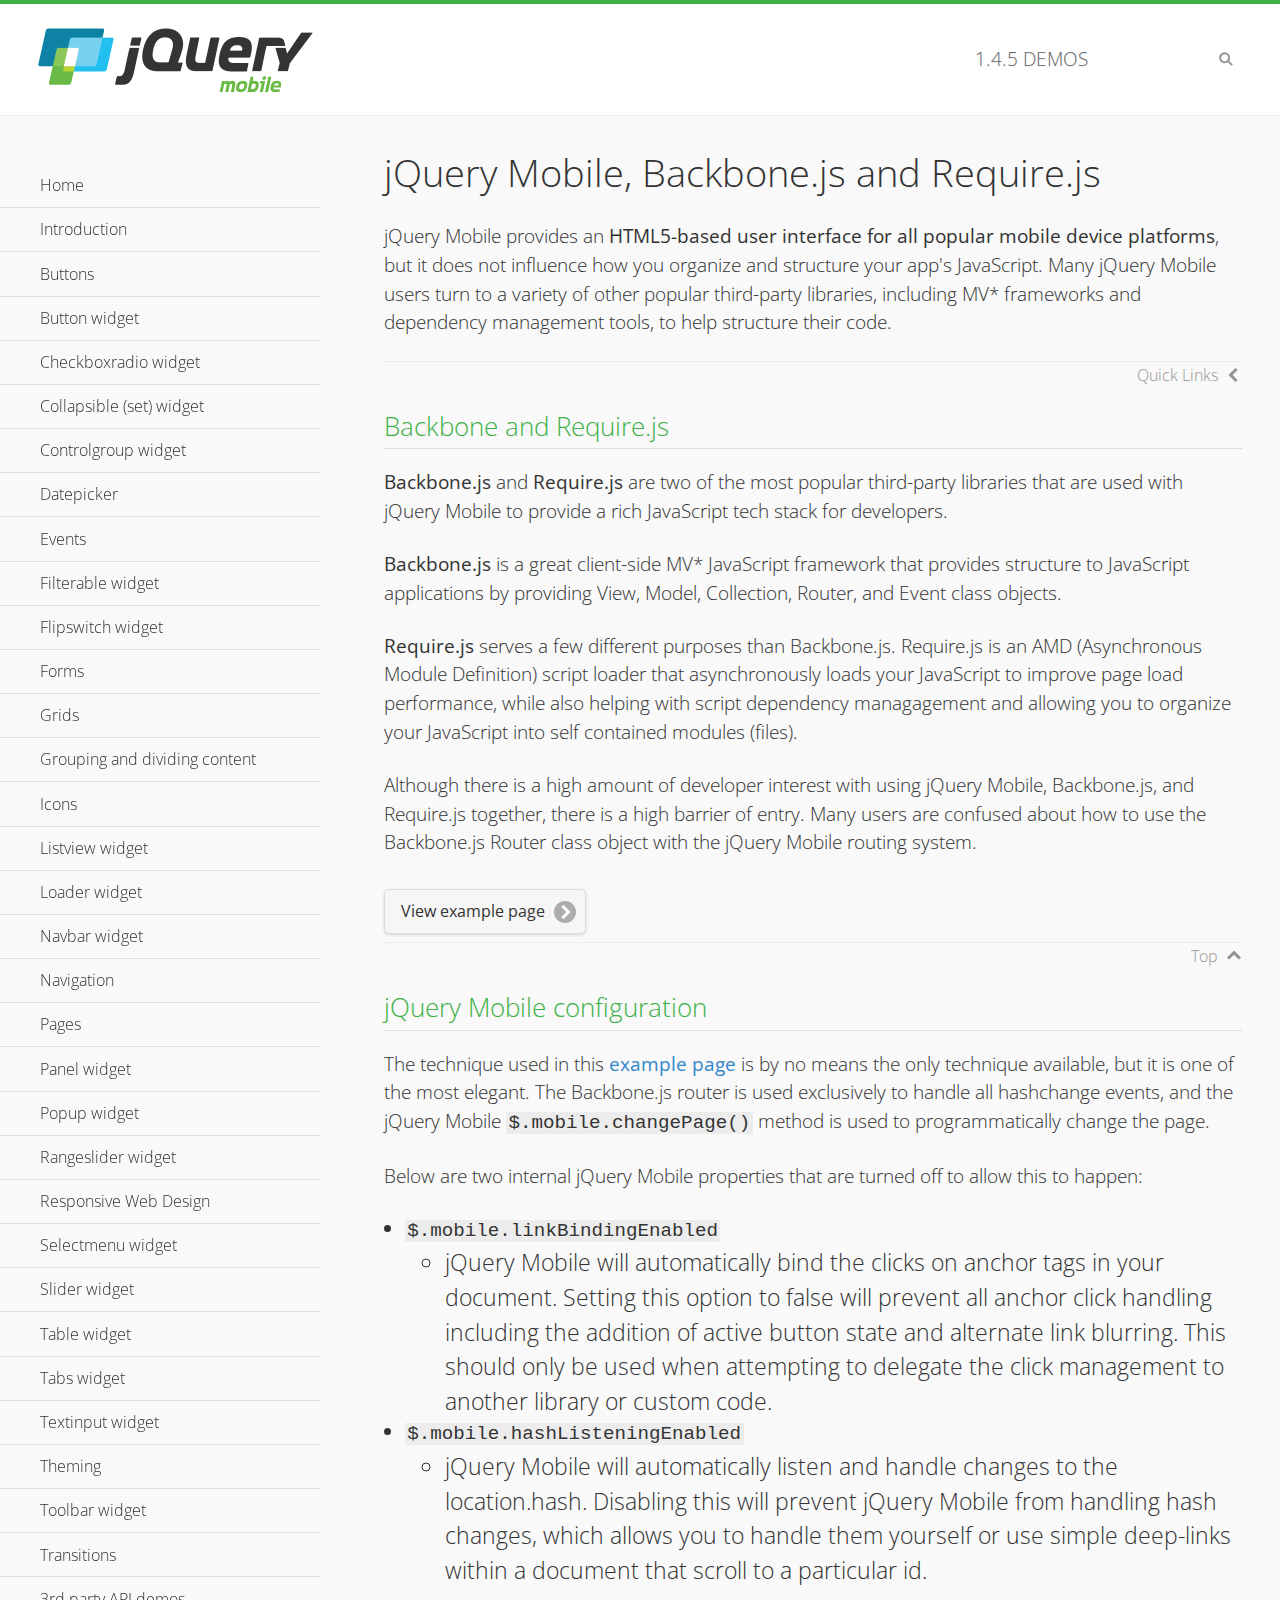
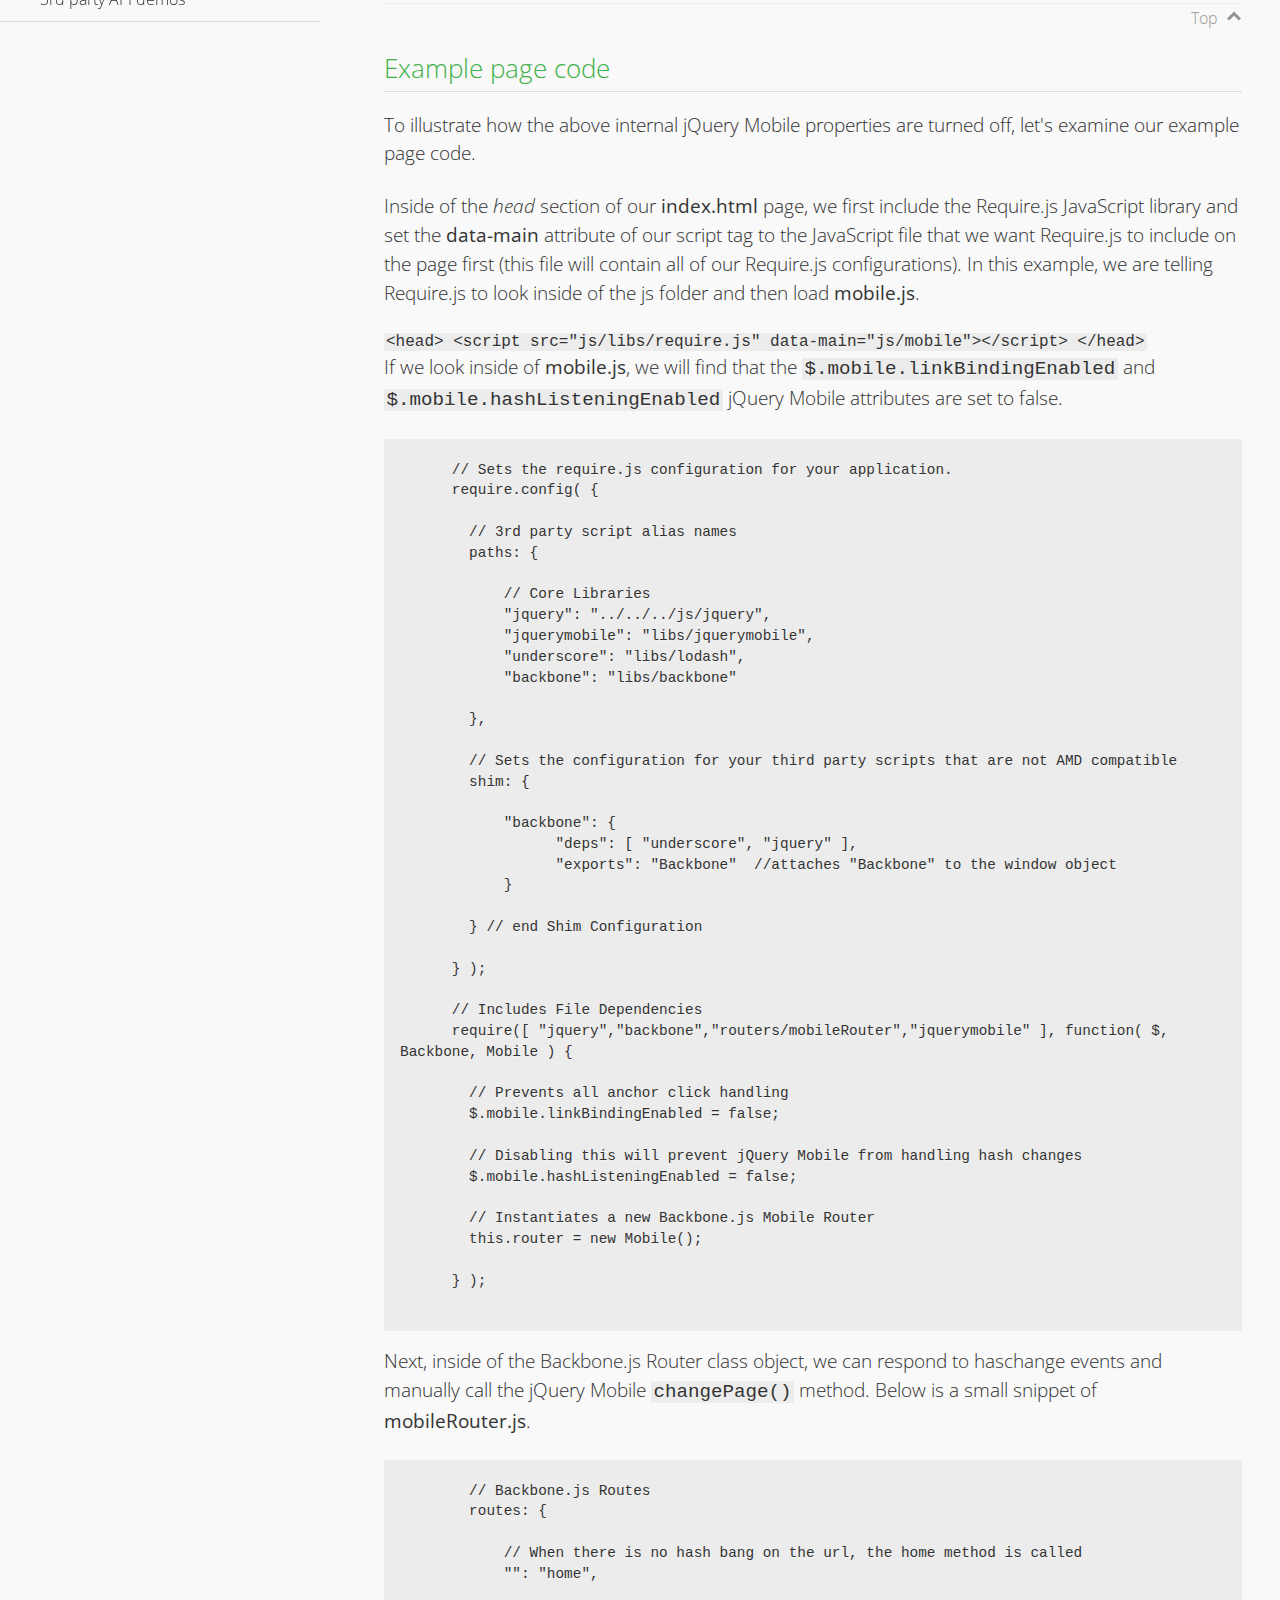
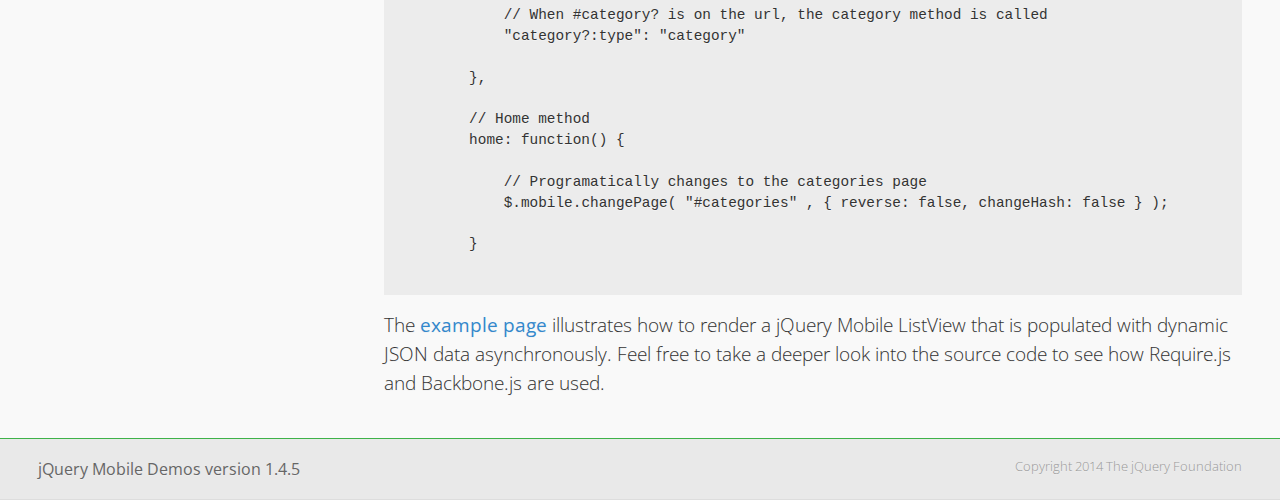
<file: WebContent/libs/jquery.mobile-1.4.5/demos/backbone-requirejs/index.html>
<!DOCTYPE html>
<html>
  <head>
  <meta charset="utf-8">
  <meta name="viewport" content="width=device-width, initial-scale=1">
  <title>jQuery Mobile - Backbone.js and Require.js Apps</title>
	<link rel="shortcut icon" href="../favicon.ico">
    <link rel="stylesheet" href="http://fonts.googleapis.com/css?family=Open+Sans:300,400,700">
	<link rel="stylesheet" href="../css/themes/default/jquery.mobile-1.4.5.min.css">
	<link rel="stylesheet" href="../_assets/css/jqm-demos.css">
	<script src="../js/jquery.js"></script>
	<script src="../_assets/js/index.js"></script>
	<script src="../js/jquery.mobile-1.4.5.min.js"></script>

</head>
<body>
<div data-role="page" class="jqm-demos" data-quicklinks="true">

    <div data-role="header" class="jqm-header">
		<h2><a href="../" title="jQuery Mobile Demos home"><img src="../_assets/img/jquery-logo.png" alt="jQuery Mobile"></a></h2>
		<p><span class="jqm-version"></span> Demos</p>
        <a href="#" class="jqm-navmenu-link ui-btn ui-btn-icon-notext ui-corner-all ui-icon-bars ui-nodisc-icon ui-alt-icon ui-btn-left">Menu</a>
        <a href="#" class="jqm-search-link ui-btn ui-btn-icon-notext ui-corner-all ui-icon-search ui-nodisc-icon ui-alt-icon ui-btn-right">Search</a>
    </div><!-- /header -->

	<div role="main" class="ui-content jqm-content">

      <h1>jQuery Mobile, Backbone.js and Require.js</h1>
      <p>jQuery Mobile provides an <strong>HTML5-based user interface for all popular mobile device platforms</strong>, but it does not influence how you organize and structure your app's JavaScript.  Many jQuery Mobile users turn to a variety of other popular third-party libraries, including MV* frameworks and dependency management tools, to help structure their code.
      </p>

	  <h2>Backbone and Require.js</h2>
      <p><strong>Backbone.js</strong> and <strong>Require.js</strong> are two of the most popular third-party libraries that are used with jQuery Mobile to provide a rich JavaScript tech stack for developers.
      </p>
      <p><strong>Backbone.js</strong> is a great client-side MV* JavaScript framework that provides structure to JavaScript applications by providing View, Model, Collection, Router, and Event class objects.
      </p>
      <p><strong>Require.js</strong> serves a few different purposes than Backbone.js. Require.js is an AMD (Asynchronous Module Definition) script loader that asynchronously loads your JavaScript to improve page load performance, while also helping with script dependency managagement and allowing you to organize your JavaScript into self contained modules (files).
      </p>
      <p>Although there is a high amount of developer interest with using jQuery Mobile, Backbone.js, and Require.js together, there is a high barrier of entry.  Many users are confused about how to use the Backbone.js Router class object with the jQuery Mobile routing system.</p>

	   <a href="backbone-require.html" rel="external" class="ui-btn ui-btn-inline ui-corner-all ui-shadow ui-btn-icon-right ui-icon-carat-r">View example page</a>

      <h2>jQuery Mobile configuration</h2>

      <p>The technique used in this <a href="backbone-require.html" rel="external">example page</a> is by no means the only technique available, but it is one of the most elegant.  The Backbone.js router is used exclusively to handle all hashchange events, and the jQuery Mobile <code>$.mobile.changePage()</code> method is used to programmatically change the page.</p>

      <p>Below are two internal jQuery Mobile properties that are turned off to allow this to happen:</p>

      <ul>
        <li><code>$.mobile.linkBindingEnabled</code>
          <ul>
            <li>jQuery Mobile will automatically bind the clicks on anchor tags in your document. Setting this option to false will prevent all anchor click handling including the addition of active button state and alternate link blurring. This should only be used when attempting to delegate the click management to another library or custom code.</li>
            </ul>
        </li>
        <li><code>$.mobile.hashListeningEnabled</code>
          <ul>
            <li>jQuery Mobile will automatically listen and handle changes to the location.hash. Disabling this will prevent jQuery Mobile from handling hash changes, which allows you to handle them yourself or use simple deep-links within a document that scroll to a particular id.</li>
            </ul>
        </li>
      </ul>

	  <h2>Example page code</h2>
      <p>To illustrate how the above internal jQuery Mobile properties are turned off, let's examine our example page code.</p>

      <p>Inside of the <em>head</em> section of our <strong>index.html</strong> page, we first include the Require.js JavaScript library and set the <strong>data-main</strong> attribute of our script tag to the JavaScript file that we want Require.js to include on the page first (this file will contain all of our Require.js configurations).  In this example, we are telling Require.js to look inside of the js folder and then load <strong>mobile.js</strong>.
      </p>

      <code>
        &lt;head&gt;
          &lt;script src=&quot;js/libs/require.js&quot; data-main=&quot;js/mobile&quot;&gt;&lt;/script&gt;
        &lt;/head&gt;
      </code>
      <p>If we look inside of <strong>mobile.js</strong>, we will find that the <code>$.mobile.linkBindingEnabled</code> and <code>$.mobile.hashListeningEnabled</code> jQuery Mobile attributes are set to false.
      </p>
      <pre>
      <code>
      // Sets the require.js configuration for your application.
      require.config( {

        // 3rd party script alias names
        paths: {

            // Core Libraries
            "jquery": "../../../js/jquery",
            "jquerymobile": "libs/jquerymobile",
            "underscore": "libs/lodash",
            "backbone": "libs/backbone"

        },

        // Sets the configuration for your third party scripts that are not AMD compatible
        shim: {

            "backbone": {
                  "deps": [ "underscore", "jquery" ],
                  "exports": "Backbone"  //attaches "Backbone" to the window object
            }

        } // end Shim Configuration

      } );

      // Includes File Dependencies
      require([ "jquery","backbone","routers/mobileRouter","jquerymobile" ], function( $, Backbone, Mobile ) {

        // Prevents all anchor click handling
        $.mobile.linkBindingEnabled = false;

        // Disabling this will prevent jQuery Mobile from handling hash changes
        $.mobile.hashListeningEnabled = false;

        // Instantiates a new Backbone.js Mobile Router
        this.router = new Mobile();

      } );
</code>
</pre>
<p>Next, inside of the Backbone.js Router class object, we can respond to haschange events and manually call the jQuery Mobile <code>changePage()</code> method.  Below is a small snippet of <strong>mobileRouter.js</strong>.</p>
<pre>
<code>
        // Backbone.js Routes
        routes: {

            // When there is no hash bang on the url, the home method is called
            "": "home",

            // When #category? is on the url, the category method is called
            "category?:type": "category"

        },

        // Home method
        home: function() {

            // Programatically changes to the categories page
            $.mobile.changePage( "#categories" , { reverse: false, changeHash: false } );

        }
</code>
</pre>

		<p>The <a href="backbone-require.html" rel="external">example page</a> illustrates how to render a jQuery Mobile ListView that is populated with dynamic JSON data asynchronously. Feel free to take a deeper look into the source code to see how Require.js and Backbone.js are used.</p>

    </div><!-- /content -->
	    <div data-role="panel" class="jqm-navmenu-panel" data-position="left" data-display="overlay" data-theme="a">
	    	<ul class="jqm-list ui-alt-icon ui-nodisc-icon">
<li data-filtertext="demos homepage" data-icon="home"><a href=".././">Home</a></li>
<li data-filtertext="introduction overview getting started"><a href="../intro/" data-ajax="false">Introduction</a></li>
<li data-filtertext="buttons button markup buttonmarkup method anchor link button element"><a href="../button-markup/" data-ajax="false">Buttons</a></li>
<li data-filtertext="form button widget input button submit reset"><a href="../button/" data-ajax="false">Button widget</a></li>
<li data-role="collapsible" data-enhanced="true" data-collapsed-icon="carat-d" data-expanded-icon="carat-u" data-iconpos="right" data-inset="false" class="ui-collapsible ui-collapsible-themed-content ui-collapsible-collapsed">
	<h3 class="ui-collapsible-heading ui-collapsible-heading-collapsed">
		<a href="#" class="ui-collapsible-heading-toggle ui-btn ui-btn-icon-right ui-btn-inherit ui-icon-carat-d">
		    Checkboxradio widget<span class="ui-collapsible-heading-status"> click to expand contents</span>
		</a>
	</h3>
	<div class="ui-collapsible-content ui-body-inherit ui-collapsible-content-collapsed" aria-hidden="true">
		<ul>
			<li data-filtertext="form checkboxradio widget checkbox input checkboxes controlgroups"><a href="../checkboxradio-checkbox/" data-ajax="false">Checkboxes</a></li>
			<li data-filtertext="form checkboxradio widget radio input radio buttons controlgroups"><a href="../checkboxradio-radio/" data-ajax="false">Radio buttons</a></li>
		</ul>
	</div>
</li>
<li data-role="collapsible" data-enhanced="true" data-collapsed-icon="carat-d" data-expanded-icon="carat-u" data-iconpos="right" data-inset="false" class="ui-collapsible ui-collapsible-themed-content ui-collapsible-collapsed">
	<h3 class="ui-collapsible-heading ui-collapsible-heading-collapsed">
		<a href="#" class="ui-collapsible-heading-toggle ui-btn ui-btn-icon-right ui-btn-inherit ui-icon-carat-d">
			Collapsible (set) widget<span class="ui-collapsible-heading-status"> click to expand contents</span>
		</a>
	</h3>
	<div class="ui-collapsible-content ui-body-inherit ui-collapsible-content-collapsed" aria-hidden="true">
		<ul>
			<li data-filtertext="collapsibles content formatting"><a href="../collapsible/" data-ajax="false">Collapsible</a></li>
			<li data-filtertext="dynamic collapsible set accordion append expand"><a href="../collapsible-dynamic/" data-ajax="false">Dynamic collapsibles</a></li>
			<li data-filtertext="accordions collapsible set widget content formatting grouped collapsibles"><a href="../collapsibleset/" data-ajax="false">Collapsible set</a></li>
		</ul>
	</div>
</li>
<li data-role="collapsible" data-enhanced="true" data-collapsed-icon="carat-d" data-expanded-icon="carat-u" data-iconpos="right" data-inset="false" class="ui-collapsible ui-collapsible-themed-content ui-collapsible-collapsed">
	<h3 class="ui-collapsible-heading ui-collapsible-heading-collapsed">
		<a href="#" class="ui-collapsible-heading-toggle ui-btn ui-btn-icon-right ui-btn-inherit ui-icon-carat-d">
			Controlgroup widget<span class="ui-collapsible-heading-status"> click to expand contents</span>
		</a>
	</h3>
	<div class="ui-collapsible-content ui-body-inherit ui-collapsible-content-collapsed" aria-hidden="true">
		<ul>
			<li data-filtertext="controlgroups selectmenu checkboxradio input grouped buttons horizontal vertical"><a href="../controlgroup/" data-ajax="false">Controlgroup</a></li>
			<li data-filtertext="dynamic controlgroup dynamically add buttons"><a href="../controlgroup-dynamic/" data-ajax="false">Dynamic controlgroups</a></li>
		</ul>
	</div>
</li>
<li data-filtertext="form datepicker widget date input"><a href="../datepicker/" data-ajax="false">Datepicker</a></li>
<li data-role="collapsible" data-enhanced="true" data-collapsed-icon="carat-d" data-expanded-icon="carat-u" data-iconpos="right" data-inset="false" class="ui-collapsible ui-collapsible-themed-content ui-collapsible-collapsed">
	<h3 class="ui-collapsible-heading ui-collapsible-heading-collapsed">
		<a href="#" class="ui-collapsible-heading-toggle ui-btn ui-btn-icon-right ui-btn-inherit ui-icon-carat-d">
			Events<span class="ui-collapsible-heading-status"> click to expand contents</span>
		</a>
	</h3>
	<div class="ui-collapsible-content ui-body-inherit ui-collapsible-content-collapsed" aria-hidden="true">
		<ul>
			<li data-filtertext="swipe to delete list items listviews swipe events"><a href="../swipe-list/" data-ajax="false">Swipe list items</a></li>
			<li data-filtertext="swipe to navigate swipe page navigation swipe events"><a href="../swipe-page/" data-ajax="false">Swipe page navigation</a></li>
		</ul>
	</div>
</li>
<li data-filtertext="filterable filter elements sorting searching listview table"><a href="../filterable/" data-ajax="false">Filterable widget</a></li>
<li data-filtertext="form flipswitch widget flip toggle switch binary select checkbox input"><a href="../flipswitch/" data-ajax="false">Flipswitch widget</a></li>
<li data-role="collapsible" data-enhanced="true" data-collapsed-icon="carat-d" data-expanded-icon="carat-u" data-iconpos="right" data-inset="false" class="ui-collapsible ui-collapsible-themed-content ui-collapsible-collapsed">
	<h3 class="ui-collapsible-heading ui-collapsible-heading-collapsed">
		<a href="#" class="ui-collapsible-heading-toggle ui-btn ui-btn-icon-right ui-btn-inherit ui-icon-carat-d">
			Forms<span class="ui-collapsible-heading-status"> click to expand contents</span>
		</a>
	</h3>
	<div class="ui-collapsible-content ui-body-inherit ui-collapsible-content-collapsed" aria-hidden="true">
		<ul>
			<li data-filtertext="forms text checkbox radio range button submit reset inputs selects textarea slider flipswitch label form elements"><a href="../forms/" data-ajax="false">Forms</a></li>
			<li data-filtertext="form hide labels hidden accessible ui-hidden-accessible forms"><a href="../forms-label-hidden-accessible/" data-ajax="false">Hide labels</a></li>
			<li data-filtertext="form field containers fieldcontain ui-field-contain forms"><a href="../forms-field-contain/" data-ajax="false">Field containers</a></li>
			<li data-filtertext="forms disabled form elements"><a href="../forms-disabled/" data-ajax="false">Forms disabled</a></li>
			<li data-filtertext="forms gallery examples overview forms text checkbox radio range button submit reset inputs selects textarea slider flipswitch label form elements"><a href="../forms-gallery/" data-ajax="false">Forms gallery</a></li>
		</ul>
	</div>
</li>
<li data-role="collapsible" data-enhanced="true" data-collapsed-icon="carat-d" data-expanded-icon="carat-u" data-iconpos="right" data-inset="false" class="ui-collapsible ui-collapsible-themed-content ui-collapsible-collapsed">
	<h3 class="ui-collapsible-heading ui-collapsible-heading-collapsed">
		<a href="#" class="ui-collapsible-heading-toggle ui-btn ui-btn-icon-right ui-btn-inherit ui-icon-carat-d">
			Grids<span class="ui-collapsible-heading-status"> click to expand contents</span>
		</a>
	</h3>
	<div class="ui-collapsible-content ui-body-inherit ui-collapsible-content-collapsed" aria-hidden="true">
		<ul>
			<li data-filtertext="grids columns blocks content formatting rwd responsive css framework"><a href="../grids/" data-ajax="false">Grids</a></li>
			<li data-filtertext="buttons in grids css framework"><a href="../grids-buttons/" data-ajax="false">Buttons in grids</a></li>
			<li data-filtertext="custom responsive grids rwd css framework"><a href="../grids-custom-responsive/" data-ajax="false">Custom responsive grids</a></li>
		</ul>
	</div>
</li>
<li data-filtertext="blocks content formatting sections heading"><a href="../body-bar-classes/" data-ajax="false">Grouping and dividing content</a></li>
<li data-role="collapsible" data-enhanced="true" data-collapsed-icon="carat-d" data-expanded-icon="carat-u" data-iconpos="right" data-inset="false" class="ui-collapsible ui-collapsible-themed-content ui-collapsible-collapsed">
	<h3 class="ui-collapsible-heading ui-collapsible-heading-collapsed">
		<a href="#" class="ui-collapsible-heading-toggle ui-btn ui-btn-icon-right ui-btn-inherit ui-icon-carat-d">
			Icons<span class="ui-collapsible-heading-status"> click to expand contents</span>
		</a>
	</h3>
	<div class="ui-collapsible-content ui-body-inherit ui-collapsible-content-collapsed" aria-hidden="true">
		<ul>
			<li data-filtertext="button icons svg disc alt custom icon position"><a href="../icons/" data-ajax="false">Icons</a></li>
			<li data-filtertext=""><a href="../icons-grunticon/" data-ajax="false">Grunticon loader</a></li>
		</ul>
	</div>
</li>
<li data-role="collapsible" data-enhanced="true" data-collapsed-icon="carat-d" data-expanded-icon="carat-u" data-iconpos="right" data-inset="false" class="ui-collapsible ui-collapsible-themed-content ui-collapsible-collapsed">
	<h3 class="ui-collapsible-heading ui-collapsible-heading-collapsed">
		<a href="#" class="ui-collapsible-heading-toggle ui-btn ui-btn-icon-right ui-btn-inherit ui-icon-carat-d">
			Listview widget<span class="ui-collapsible-heading-status"> click to expand contents</span>
		</a>
	</h3>
	<div class="ui-collapsible-content ui-body-inherit ui-collapsible-content-collapsed" aria-hidden="true">
		<ul>
			<li data-filtertext="listview widget thumbnails icons nested split button collapsible ul ol"><a href="../listview/" data-ajax="false">Listview</a></li>
			<li data-filtertext="autocomplete filterable reveal listview filtertextbeforefilter placeholder"><a href="../listview-autocomplete/" data-ajax="false">Listview autocomplete</a></li>
			<li data-filtertext="autocomplete filterable reveal listview remote data filtertextbeforefilter placeholder"><a href="../listview-autocomplete-remote/" data-ajax="false">Listview autocomplete remote data</a></li>
			<li data-filtertext="autodividers anchor jump scroll linkbars listview lists ul ol"><a href="../listview-autodividers-linkbar/" data-ajax="false">Listview autodividers linkbar</a></li>
			<li data-filtertext="listview autodividers selector autodividersselector lists ul ol"><a href="../listview-autodividers-selector/" data-ajax="false">Listview autodividers selector</a></li>
			<li data-filtertext="listview nested list items"><a href="../listview-nested-lists/" data-ajax="false">Nested Listviews</a></li>
			<li data-filtertext="listview collapsible list items flat"><a href="../listview-collapsible-item-flat/" data-ajax="false">Listview collapsible list items (flat)</a></li>
			<li data-filtertext="listview collapsible list indented"><a href="../listview-collapsible-item-indented/" data-ajax="false">Listview collapsible list items (indented)</a></li>
			<li data-filtertext="grid listview responsive grids responsive listviews lists ul"><a href="../listview-grid/" data-ajax="false">Listview responsive grid</a></li>
		</ul>
	</div>
</li>
<li data-filtertext="loader widget page loading navigation overlay spinner"><a href="../loader/" data-ajax="false">Loader widget</a></li>
<li data-filtertext="navbar widget navmenu toolbars header footer"><a href="../navbar/" data-ajax="false">Navbar widget</a></li>
<li data-role="collapsible" data-enhanced="true" data-collapsed-icon="carat-d" data-expanded-icon="carat-u" data-iconpos="right" data-inset="false" class="ui-collapsible ui-collapsible-themed-content ui-collapsible-collapsed">
	<h3 class="ui-collapsible-heading ui-collapsible-heading-collapsed">
		<a href="#" class="ui-collapsible-heading-toggle ui-btn ui-btn-icon-right ui-btn-inherit ui-icon-carat-d">
			Navigation<span class="ui-collapsible-heading-status"> click to expand contents</span>
		</a>
	</h3>
	<div class="ui-collapsible-content ui-body-inherit ui-collapsible-content-collapsed" aria-hidden="true">
		<ul>
			<li data-filtertext="ajax navigation navigate widget history event method"><a href="../navigation/" data-ajax="false">Navigation</a></li>
			<li data-filtertext="linking pages page links navigation ajax prefetch cache"><a href="../navigation-linking-pages/" data-ajax="false">Linking pages</a></li>
			<!-- <li data-filtertext="php redirect server redirection server-side navigation"><a href="../navigation-php-redirect/" data-ajax="false">PHP redirect demo</a></li>-->
			<li data-filtertext="navigation redirection hash query"><a href="../navigation-hash-processing/" data-ajax="false">Hash processing demo</a></li>
			<li data-filtertext="navigation redirection hash query"><a href="../page-events/" data-ajax="false">Page Navigation Events</a></li>
		</ul>
	</div>
</li>
<li data-role="collapsible" data-enhanced="true" data-collapsed-icon="carat-d" data-expanded-icon="carat-u" data-iconpos="right" data-inset="false" class="ui-collapsible ui-collapsible-themed-content ui-collapsible-collapsed">
	<h3 class="ui-collapsible-heading ui-collapsible-heading-collapsed">
		<a href="#" class="ui-collapsible-heading-toggle ui-btn ui-btn-icon-right ui-btn-inherit ui-icon-carat-d">
			Pages<span class="ui-collapsible-heading-status"> click to expand contents</span>
		</a>
	</h3>
	<div class="ui-collapsible-content ui-body-inherit ui-collapsible-content-collapsed" aria-hidden="true">
		<ul>
			<li data-filtertext="pages page widget ajax navigation"><a href="../pages/" data-ajax="false">Pages</a></li>
			<li data-filtertext="single page"><a href="../pages-single-page/" data-ajax="false">Single page</a></li>
			<li data-filtertext="multipage multi-page page"><a href="../pages-multi-page/" data-ajax="false">Multi-page template</a></li>
			<li data-filtertext="dialog page widget modal popup"><a href="../pages-dialog/" data-ajax="false">Dialog page</a></li>
		</ul>
	</div>
</li>
<li data-role="collapsible" data-enhanced="true" data-collapsed-icon="carat-d" data-expanded-icon="carat-u" data-iconpos="right" data-inset="false" class="ui-collapsible ui-collapsible-themed-content ui-collapsible-collapsed">
	<h3 class="ui-collapsible-heading ui-collapsible-heading-collapsed">
		<a href="#" class="ui-collapsible-heading-toggle ui-btn ui-btn-icon-right ui-btn-inherit ui-icon-carat-d">
			Panel widget<span class="ui-collapsible-heading-status"> click to expand contents</span>
		</a>
	</h3>
	<div class="ui-collapsible-content ui-body-inherit ui-collapsible-content-collapsed" aria-hidden="true">
		<ul>
			<li data-filtertext="panel widget sliding panels reveal push overlay responsive"><a href="../panel/" data-ajax="false">Panel</a></li>
			<li data-filtertext=""><a href="../panel-external/" data-ajax="false">External panels</a></li>
			<li data-filtertext="panel "><a href="../panel-fixed/" data-ajax="false">Fixed panels</a></li>
			<li data-filtertext="panel slide panels sliding panels shadow rwd responsive breakpoint"><a href="../panel-responsive/" data-ajax="false">Panels responsive</a></li>
			<li data-filtertext="panel custom style custom panel width reveal shadow listview panel styling page background wrapper"><a href="../panel-styling/" data-ajax="false">Custom panel style</a></li>
			<li data-filtertext="panel open on swipe"><a href="../panel-swipe-open/" data-ajax="false">Panel open on swipe</a></li>
			<li data-filtertext="panels outside page internal external toolbars"><a href="../panel-external-internal/" data-ajax="false">Panel external and internal</a></li>
		</ul>
	</div>
</li>
<li data-role="collapsible" data-enhanced="true" data-collapsed-icon="carat-d" data-expanded-icon="carat-u" data-iconpos="right" data-inset="false" class="ui-collapsible ui-collapsible-themed-content ui-collapsible-collapsed">
	<h3 class="ui-collapsible-heading ui-collapsible-heading-collapsed">
		<a href="#" class="ui-collapsible-heading-toggle ui-btn ui-btn-icon-right ui-btn-inherit ui-icon-carat-d">
			Popup widget<span class="ui-collapsible-heading-status"> click to expand contents</span>
		</a>
	</h3>
	<div class="ui-collapsible-content ui-body-inherit ui-collapsible-content-collapsed" aria-hidden="true">
		<ul>
			<li data-filtertext="popup widget popups dialog modal transition tooltip lightbox form overlay screen flip pop fade transition"><a href="../popup/" data-ajax="false">Popup</a></li>
			<li data-filtertext="popup alignment position"><a href="../popup-alignment/" data-ajax="false">Popup alignment</a></li>
			<li data-filtertext="popup arrow size popups popover"><a href="../popup-arrow-size/" data-ajax="false">Popup arrow size</a></li>
			<li data-filtertext="dynamic popups popup images lightbox"><a href="../popup-dynamic/" data-ajax="false">Dynamic popups</a></li>
			<li data-filtertext="popups with iframes scaling"><a href="../popup-iframe/" data-ajax="false">Popups with iframes</a></li>
			<li data-filtertext="popup image scaling"><a href="../popup-image-scaling/" data-ajax="false">Popup image scaling</a></li>
			<li data-filtertext="external popup outside multi-page"><a href="../popup-outside-multipage/" data-ajax="false">Popup outside multi-page</a></li>
		</ul>
	</div>
</li>
<li data-filtertext="form rangeslider widget dual sliders dual handle sliders range input"><a href="../rangeslider/" data-ajax="false">Rangeslider widget</a></li>
<li data-filtertext="responsive web design rwd adaptive progressive enhancement PE accessible mobile breakpoints media query media queries"><a href="../rwd/" data-ajax="false">Responsive Web Design</a></li>
<li data-role="collapsible" data-enhanced="true" data-collapsed-icon="carat-d" data-expanded-icon="carat-u" data-iconpos="right" data-inset="false" class="ui-collapsible ui-collapsible-themed-content ui-collapsible-collapsed">
	<h3 class="ui-collapsible-heading ui-collapsible-heading-collapsed">
		<a href="#" class="ui-collapsible-heading-toggle ui-btn ui-btn-icon-right ui-btn-inherit ui-icon-carat-d">
			Selectmenu widget<span class="ui-collapsible-heading-status"> click to expand contents</span>
		</a>
	</h3>
	<div class="ui-collapsible-content ui-body-inherit ui-collapsible-content-collapsed" aria-hidden="true">
		<ul>
			<li data-filtertext="form selectmenu widget select input custom select menu selects"><a href="../selectmenu/" data-ajax="false">Selectmenu</a></li>
			<li data-filtertext="form custom select menu selectmenu widget custom menu option optgroup multiple selects"><a href="../selectmenu-custom/" data-ajax="false">Custom select menu</a></li>
			<li data-filtertext="filterable select filter popup dialog"><a href="../selectmenu-custom-filter/" data-ajax="false">Custom select menu with filter</a></li>
		</ul>
	</div>
</li>
<li data-role="collapsible" data-enhanced="true" data-collapsed-icon="carat-d" data-expanded-icon="carat-u" data-iconpos="right" data-inset="false" class="ui-collapsible ui-collapsible-themed-content ui-collapsible-collapsed">
	<h3 class="ui-collapsible-heading ui-collapsible-heading-collapsed">
		<a href="#" class="ui-collapsible-heading-toggle ui-btn ui-btn-icon-right ui-btn-inherit ui-icon-carat-d">
			Slider widget<span class="ui-collapsible-heading-status"> click to expand contents</span>
		</a>
	</h3>
	<div class="ui-collapsible-content ui-body-inherit ui-collapsible-content-collapsed" aria-hidden="true">
		<ul>
			<li data-filtertext="form slider widget range input single sliders"><a href="../slider/" data-ajax="false">Slider</a></li>
			<li data-filtertext="form slider widget flipswitch slider binary select flip toggle switch"><a href="../slider-flipswitch/" data-ajax="false">Slider flip toggle switch</a></li>
			<li data-filtertext="form slider tooltip handle value input range sliders"><a href="../slider-tooltip/" data-ajax="false">Slider tooltip</a></li>
		</ul>
	</div>
</li>
<li data-role="collapsible" data-enhanced="true" data-collapsed-icon="carat-d" data-expanded-icon="carat-u" data-iconpos="right" data-inset="false" class="ui-collapsible ui-collapsible-themed-content ui-collapsible-collapsed">
	<h3 class="ui-collapsible-heading ui-collapsible-heading-collapsed">
		<a href="#" class="ui-collapsible-heading-toggle ui-btn ui-btn-icon-right ui-btn-inherit ui-icon-carat-d">
			Table widget<span class="ui-collapsible-heading-status"> click to expand contents</span>
		</a>
	</h3>
	<div class="ui-collapsible-content ui-body-inherit ui-collapsible-content-collapsed" aria-hidden="true">
		<ul>
			<li data-filtertext="table widget reflow column toggle th td responsive tables rwd hide show tabular"><a href="../table-column-toggle/" data-ajax="false">Table Column Toggle</a></li>
			<li data-filtertext="table column toggle phone comparison demo"><a href="../table-column-toggle-example/" data-ajax="false">Table Column Toggle demo</a></li>
			<li data-filtertext="responsive tables table column toggle heading groups rwd breakpoint"><a href="../table-column-toggle-heading-groups/" data-ajax="false">Table Column Toggle heading groups</a></li>
			<li data-filtertext="responsive tables table column toggle hide rwd breakpoint customization options"><a href="../table-column-toggle-options/" data-ajax="false">Table Column Toggle options</a></li>
			<li data-filtertext="table reflow th td responsive rwd columns tabular"><a href="../table-reflow/" data-ajax="false">Table Reflow</a></li>
			<li data-filtertext="responsive tables table reflow heading groups rwd breakpoint"><a href="../table-reflow-heading-groups/" data-ajax="false">Table Reflow heading groups</a></li>
			<li data-filtertext="responsive tables table reflow stripes strokes table style"><a href="../table-reflow-stripes-strokes/" data-ajax="false">Table Reflow stripes and strokes</a></li>
			<li data-filtertext="responsive tables table reflow stack custom styles"><a href="../table-reflow-styling/" data-ajax="false">Table Reflow custom styles</a></li>
		</ul>
	</div>
</li>
<li data-filtertext="ui tabs widget"><a href="../tabs/" data-ajax="false">Tabs widget</a></li>
<li data-filtertext="form textinput widget text input textarea number date time tel email file color password"><a href="../textinput/" data-ajax="false">Textinput widget</a></li>
<li data-role="collapsible" data-enhanced="true" data-collapsed-icon="carat-d" data-expanded-icon="carat-u" data-iconpos="right" data-inset="false" class="ui-collapsible ui-collapsible-themed-content ui-collapsible-collapsed">
	<h3 class="ui-collapsible-heading ui-collapsible-heading-collapsed">
		<a href="#" class="ui-collapsible-heading-toggle ui-btn ui-btn-icon-right ui-btn-inherit ui-icon-carat-d">
			Theming<span class="ui-collapsible-heading-status"> click to expand contents</span>
		</a>
	</h3>
	<div class="ui-collapsible-content ui-body-inherit ui-collapsible-content-collapsed" aria-hidden="true">
		<ul>
			<li data-filtertext="default theme swatches theming style css"><a href="../theme-default/" data-ajax="false">Default theme</a></li>
			<li data-filtertext="classic theme old theme swatches theming style css"><a href="../theme-classic/" data-ajax="false">Classic theme</a></li>
		</ul>
	</div>
</li>
<li data-role="collapsible" data-enhanced="true" data-collapsed-icon="carat-d" data-expanded-icon="carat-u" data-iconpos="right" data-inset="false" class="ui-collapsible ui-collapsible-themed-content ui-collapsible-collapsed">
	<h3 class="ui-collapsible-heading ui-collapsible-heading-collapsed">
		<a href="#" class="ui-collapsible-heading-toggle ui-btn ui-btn-icon-right ui-btn-inherit ui-icon-carat-d">
			Toolbar widget<span class="ui-collapsible-heading-status"> click to expand contents</span>
		</a>
	</h3>
	<div class="ui-collapsible-content ui-body-inherit ui-collapsible-content-collapsed" aria-hidden="true">
		<ul>
			<li data-filtertext="toolbar widget header footer toolbars fixed fullscreen external sections"><a href="../toolbar/" data-ajax="false">Toolbar</a></li>
			<li data-filtertext="dynamic toolbars dynamically add toolbar header footer"><a href="../toolbar-dynamic/" data-ajax="false">Dynamic toolbars</a></li>
			<li data-filtertext="external toolbars header footer"><a href="../toolbar-external/" data-ajax="false">External toolbars</a></li>
			<li data-filtertext="fixed toolbars header footer"><a href="../toolbar-fixed/" data-ajax="false">Fixed toolbars</a></li>
			<li data-filtertext="fixed fullscreen toolbars header footer"><a href="../toolbar-fixed-fullscreen/" data-ajax="false">Fullscreen toolbars</a></li>
			<li data-filtertext="external fixed toolbars header footer"><a href="../toolbar-fixed-external/" data-ajax="false">Fixed external toolbars</a></li>
			<li data-filtertext="external persistent toolbars header footer navbar navmenu"><a href="../toolbar-fixed-persistent/" data-ajax="false">Persistent toolbars</a></li>
			<li data-filtertext="external ajax optimized toolbars persistent toolbars header footer navbar"><a href="../toolbar-fixed-persistent-optimized/" data-ajax="false">Ajax optimized toolbars</a></li>
			<li data-filtertext="form in toolbars header footer"><a href="../toolbar-fixed-forms/" data-ajax="false">Form in toolbar</a></li>
		</ul>
	</div>
</li>
<li data-filtertext="page transitions animated pages popup navigation flip slide fade pop"><a href="../transitions/" data-ajax="false">Transitions</a></li>
<li data-role="collapsible" data-enhanced="true" data-collapsed-icon="carat-d" data-expanded-icon="carat-u" data-iconpos="right" data-inset="false" class="ui-collapsible ui-collapsible-themed-content ui-collapsible-collapsed">
	<h3 class="ui-collapsible-heading ui-collapsible-heading-collapsed">
		<a href="#" class="ui-collapsible-heading-toggle ui-btn ui-btn-icon-right ui-btn-inherit ui-icon-carat-d">
			3rd party API demos<span class="ui-collapsible-heading-status"> click to expand contents</span>
		</a>
	</h3>
	<div class="ui-collapsible-content ui-body-inherit ui-collapsible-content-collapsed" aria-hidden="true">
		<ul>
			<li data-filtertext="backbone requirejs navigation router"><a href="../backbone-requirejs/" data-ajax="false">Backbone RequireJS</a></li>
			<li data-filtertext="google maps geolocation demo"><a href="../map-geolocation/" data-ajax="false">Google Maps geolocation</a></li>
			<li data-filtertext="google maps hybrid"><a href="../map-list-toggle/" data-ajax="false">Google Maps list toggle</a></li>
		</ul>
	</div>
</li>



		     </ul>
		</div><!-- /panel -->


    <div data-role="footer" data-position="fixed" data-tap-toggle="false" class="jqm-footer">
        <p>jQuery Mobile Demos version <span class="jqm-version"></span></p>
        <p>Copyright 2014 The jQuery Foundation</p>
    </div><!-- /footer -->
	<!-- TODO: This should become an external panel so we can add input to markup (unique ID) -->
    <div data-role="panel" class="jqm-search-panel" data-position="right" data-display="overlay" data-theme="a">
		<div class="jqm-search">
			<ul class="jqm-list" data-filter-placeholder="Search demos..." data-filter-reveal="true">
<li data-filtertext="demos homepage" data-icon="home"><a href=".././">Home</a></li>
<li data-filtertext="introduction overview getting started"><a href="../intro/" data-ajax="false">Introduction</a></li>
<li data-filtertext="buttons button markup buttonmarkup method anchor link button element"><a href="../button-markup/" data-ajax="false">Buttons</a></li>
<li data-filtertext="form button widget input button submit reset"><a href="../button/" data-ajax="false">Button widget</a></li>
<li data-role="collapsible" data-enhanced="true" data-collapsed-icon="carat-d" data-expanded-icon="carat-u" data-iconpos="right" data-inset="false" class="ui-collapsible ui-collapsible-themed-content ui-collapsible-collapsed">
	<h3 class="ui-collapsible-heading ui-collapsible-heading-collapsed">
		<a href="#" class="ui-collapsible-heading-toggle ui-btn ui-btn-icon-right ui-btn-inherit ui-icon-carat-d">
		    Checkboxradio widget<span class="ui-collapsible-heading-status"> click to expand contents</span>
		</a>
	</h3>
	<div class="ui-collapsible-content ui-body-inherit ui-collapsible-content-collapsed" aria-hidden="true">
		<ul>
			<li data-filtertext="form checkboxradio widget checkbox input checkboxes controlgroups"><a href="../checkboxradio-checkbox/" data-ajax="false">Checkboxes</a></li>
			<li data-filtertext="form checkboxradio widget radio input radio buttons controlgroups"><a href="../checkboxradio-radio/" data-ajax="false">Radio buttons</a></li>
		</ul>
	</div>
</li>
<li data-role="collapsible" data-enhanced="true" data-collapsed-icon="carat-d" data-expanded-icon="carat-u" data-iconpos="right" data-inset="false" class="ui-collapsible ui-collapsible-themed-content ui-collapsible-collapsed">
	<h3 class="ui-collapsible-heading ui-collapsible-heading-collapsed">
		<a href="#" class="ui-collapsible-heading-toggle ui-btn ui-btn-icon-right ui-btn-inherit ui-icon-carat-d">
			Collapsible (set) widget<span class="ui-collapsible-heading-status"> click to expand contents</span>
		</a>
	</h3>
	<div class="ui-collapsible-content ui-body-inherit ui-collapsible-content-collapsed" aria-hidden="true">
		<ul>
			<li data-filtertext="collapsibles content formatting"><a href="../collapsible/" data-ajax="false">Collapsible</a></li>
			<li data-filtertext="dynamic collapsible set accordion append expand"><a href="../collapsible-dynamic/" data-ajax="false">Dynamic collapsibles</a></li>
			<li data-filtertext="accordions collapsible set widget content formatting grouped collapsibles"><a href="../collapsibleset/" data-ajax="false">Collapsible set</a></li>
		</ul>
	</div>
</li>
<li data-role="collapsible" data-enhanced="true" data-collapsed-icon="carat-d" data-expanded-icon="carat-u" data-iconpos="right" data-inset="false" class="ui-collapsible ui-collapsible-themed-content ui-collapsible-collapsed">
	<h3 class="ui-collapsible-heading ui-collapsible-heading-collapsed">
		<a href="#" class="ui-collapsible-heading-toggle ui-btn ui-btn-icon-right ui-btn-inherit ui-icon-carat-d">
			Controlgroup widget<span class="ui-collapsible-heading-status"> click to expand contents</span>
		</a>
	</h3>
	<div class="ui-collapsible-content ui-body-inherit ui-collapsible-content-collapsed" aria-hidden="true">
		<ul>
			<li data-filtertext="controlgroups selectmenu checkboxradio input grouped buttons horizontal vertical"><a href="../controlgroup/" data-ajax="false">Controlgroup</a></li>
			<li data-filtertext="dynamic controlgroup dynamically add buttons"><a href="../controlgroup-dynamic/" data-ajax="false">Dynamic controlgroups</a></li>
		</ul>
	</div>
</li>
<li data-filtertext="form datepicker widget date input"><a href="../datepicker/" data-ajax="false">Datepicker</a></li>
<li data-role="collapsible" data-enhanced="true" data-collapsed-icon="carat-d" data-expanded-icon="carat-u" data-iconpos="right" data-inset="false" class="ui-collapsible ui-collapsible-themed-content ui-collapsible-collapsed">
	<h3 class="ui-collapsible-heading ui-collapsible-heading-collapsed">
		<a href="#" class="ui-collapsible-heading-toggle ui-btn ui-btn-icon-right ui-btn-inherit ui-icon-carat-d">
			Events<span class="ui-collapsible-heading-status"> click to expand contents</span>
		</a>
	</h3>
	<div class="ui-collapsible-content ui-body-inherit ui-collapsible-content-collapsed" aria-hidden="true">
		<ul>
			<li data-filtertext="swipe to delete list items listviews swipe events"><a href="../swipe-list/" data-ajax="false">Swipe list items</a></li>
			<li data-filtertext="swipe to navigate swipe page navigation swipe events"><a href="../swipe-page/" data-ajax="false">Swipe page navigation</a></li>
		</ul>
	</div>
</li>
<li data-filtertext="filterable filter elements sorting searching listview table"><a href="../filterable/" data-ajax="false">Filterable widget</a></li>
<li data-filtertext="form flipswitch widget flip toggle switch binary select checkbox input"><a href="../flipswitch/" data-ajax="false">Flipswitch widget</a></li>
<li data-role="collapsible" data-enhanced="true" data-collapsed-icon="carat-d" data-expanded-icon="carat-u" data-iconpos="right" data-inset="false" class="ui-collapsible ui-collapsible-themed-content ui-collapsible-collapsed">
	<h3 class="ui-collapsible-heading ui-collapsible-heading-collapsed">
		<a href="#" class="ui-collapsible-heading-toggle ui-btn ui-btn-icon-right ui-btn-inherit ui-icon-carat-d">
			Forms<span class="ui-collapsible-heading-status"> click to expand contents</span>
		</a>
	</h3>
	<div class="ui-collapsible-content ui-body-inherit ui-collapsible-content-collapsed" aria-hidden="true">
		<ul>
			<li data-filtertext="forms text checkbox radio range button submit reset inputs selects textarea slider flipswitch label form elements"><a href="../forms/" data-ajax="false">Forms</a></li>
			<li data-filtertext="form hide labels hidden accessible ui-hidden-accessible forms"><a href="../forms-label-hidden-accessible/" data-ajax="false">Hide labels</a></li>
			<li data-filtertext="form field containers fieldcontain ui-field-contain forms"><a href="../forms-field-contain/" data-ajax="false">Field containers</a></li>
			<li data-filtertext="forms disabled form elements"><a href="../forms-disabled/" data-ajax="false">Forms disabled</a></li>
			<li data-filtertext="forms gallery examples overview forms text checkbox radio range button submit reset inputs selects textarea slider flipswitch label form elements"><a href="../forms-gallery/" data-ajax="false">Forms gallery</a></li>
		</ul>
	</div>
</li>
<li data-role="collapsible" data-enhanced="true" data-collapsed-icon="carat-d" data-expanded-icon="carat-u" data-iconpos="right" data-inset="false" class="ui-collapsible ui-collapsible-themed-content ui-collapsible-collapsed">
	<h3 class="ui-collapsible-heading ui-collapsible-heading-collapsed">
		<a href="#" class="ui-collapsible-heading-toggle ui-btn ui-btn-icon-right ui-btn-inherit ui-icon-carat-d">
			Grids<span class="ui-collapsible-heading-status"> click to expand contents</span>
		</a>
	</h3>
	<div class="ui-collapsible-content ui-body-inherit ui-collapsible-content-collapsed" aria-hidden="true">
		<ul>
			<li data-filtertext="grids columns blocks content formatting rwd responsive css framework"><a href="../grids/" data-ajax="false">Grids</a></li>
			<li data-filtertext="buttons in grids css framework"><a href="../grids-buttons/" data-ajax="false">Buttons in grids</a></li>
			<li data-filtertext="custom responsive grids rwd css framework"><a href="../grids-custom-responsive/" data-ajax="false">Custom responsive grids</a></li>
		</ul>
	</div>
</li>
<li data-filtertext="blocks content formatting sections heading"><a href="../body-bar-classes/" data-ajax="false">Grouping and dividing content</a></li>
<li data-role="collapsible" data-enhanced="true" data-collapsed-icon="carat-d" data-expanded-icon="carat-u" data-iconpos="right" data-inset="false" class="ui-collapsible ui-collapsible-themed-content ui-collapsible-collapsed">
	<h3 class="ui-collapsible-heading ui-collapsible-heading-collapsed">
		<a href="#" class="ui-collapsible-heading-toggle ui-btn ui-btn-icon-right ui-btn-inherit ui-icon-carat-d">
			Icons<span class="ui-collapsible-heading-status"> click to expand contents</span>
		</a>
	</h3>
	<div class="ui-collapsible-content ui-body-inherit ui-collapsible-content-collapsed" aria-hidden="true">
		<ul>
			<li data-filtertext="button icons svg disc alt custom icon position"><a href="../icons/" data-ajax="false">Icons</a></li>
			<li data-filtertext=""><a href="../icons-grunticon/" data-ajax="false">Grunticon loader</a></li>
		</ul>
	</div>
</li>
<li data-role="collapsible" data-enhanced="true" data-collapsed-icon="carat-d" data-expanded-icon="carat-u" data-iconpos="right" data-inset="false" class="ui-collapsible ui-collapsible-themed-content ui-collapsible-collapsed">
	<h3 class="ui-collapsible-heading ui-collapsible-heading-collapsed">
		<a href="#" class="ui-collapsible-heading-toggle ui-btn ui-btn-icon-right ui-btn-inherit ui-icon-carat-d">
			Listview widget<span class="ui-collapsible-heading-status"> click to expand contents</span>
		</a>
	</h3>
	<div class="ui-collapsible-content ui-body-inherit ui-collapsible-content-collapsed" aria-hidden="true">
		<ul>
			<li data-filtertext="listview widget thumbnails icons nested split button collapsible ul ol"><a href="../listview/" data-ajax="false">Listview</a></li>
			<li data-filtertext="autocomplete filterable reveal listview filtertextbeforefilter placeholder"><a href="../listview-autocomplete/" data-ajax="false">Listview autocomplete</a></li>
			<li data-filtertext="autocomplete filterable reveal listview remote data filtertextbeforefilter placeholder"><a href="../listview-autocomplete-remote/" data-ajax="false">Listview autocomplete remote data</a></li>
			<li data-filtertext="autodividers anchor jump scroll linkbars listview lists ul ol"><a href="../listview-autodividers-linkbar/" data-ajax="false">Listview autodividers linkbar</a></li>
			<li data-filtertext="listview autodividers selector autodividersselector lists ul ol"><a href="../listview-autodividers-selector/" data-ajax="false">Listview autodividers selector</a></li>
			<li data-filtertext="listview nested list items"><a href="../listview-nested-lists/" data-ajax="false">Nested Listviews</a></li>
			<li data-filtertext="listview collapsible list items flat"><a href="../listview-collapsible-item-flat/" data-ajax="false">Listview collapsible list items (flat)</a></li>
			<li data-filtertext="listview collapsible list indented"><a href="../listview-collapsible-item-indented/" data-ajax="false">Listview collapsible list items (indented)</a></li>
			<li data-filtertext="grid listview responsive grids responsive listviews lists ul"><a href="../listview-grid/" data-ajax="false">Listview responsive grid</a></li>
		</ul>
	</div>
</li>
<li data-filtertext="loader widget page loading navigation overlay spinner"><a href="../loader/" data-ajax="false">Loader widget</a></li>
<li data-filtertext="navbar widget navmenu toolbars header footer"><a href="../navbar/" data-ajax="false">Navbar widget</a></li>
<li data-role="collapsible" data-enhanced="true" data-collapsed-icon="carat-d" data-expanded-icon="carat-u" data-iconpos="right" data-inset="false" class="ui-collapsible ui-collapsible-themed-content ui-collapsible-collapsed">
	<h3 class="ui-collapsible-heading ui-collapsible-heading-collapsed">
		<a href="#" class="ui-collapsible-heading-toggle ui-btn ui-btn-icon-right ui-btn-inherit ui-icon-carat-d">
			Navigation<span class="ui-collapsible-heading-status"> click to expand contents</span>
		</a>
	</h3>
	<div class="ui-collapsible-content ui-body-inherit ui-collapsible-content-collapsed" aria-hidden="true">
		<ul>
			<li data-filtertext="ajax navigation navigate widget history event method"><a href="../navigation/" data-ajax="false">Navigation</a></li>
			<li data-filtertext="linking pages page links navigation ajax prefetch cache"><a href="../navigation-linking-pages/" data-ajax="false">Linking pages</a></li>
			<!-- <li data-filtertext="php redirect server redirection server-side navigation"><a href="../navigation-php-redirect/" data-ajax="false">PHP redirect demo</a></li>-->
			<li data-filtertext="navigation redirection hash query"><a href="../navigation-hash-processing/" data-ajax="false">Hash processing demo</a></li>
			<li data-filtertext="navigation redirection hash query"><a href="../page-events/" data-ajax="false">Page Navigation Events</a></li>
		</ul>
	</div>
</li>
<li data-role="collapsible" data-enhanced="true" data-collapsed-icon="carat-d" data-expanded-icon="carat-u" data-iconpos="right" data-inset="false" class="ui-collapsible ui-collapsible-themed-content ui-collapsible-collapsed">
	<h3 class="ui-collapsible-heading ui-collapsible-heading-collapsed">
		<a href="#" class="ui-collapsible-heading-toggle ui-btn ui-btn-icon-right ui-btn-inherit ui-icon-carat-d">
			Pages<span class="ui-collapsible-heading-status"> click to expand contents</span>
		</a>
	</h3>
	<div class="ui-collapsible-content ui-body-inherit ui-collapsible-content-collapsed" aria-hidden="true">
		<ul>
			<li data-filtertext="pages page widget ajax navigation"><a href="../pages/" data-ajax="false">Pages</a></li>
			<li data-filtertext="single page"><a href="../pages-single-page/" data-ajax="false">Single page</a></li>
			<li data-filtertext="multipage multi-page page"><a href="../pages-multi-page/" data-ajax="false">Multi-page template</a></li>
			<li data-filtertext="dialog page widget modal popup"><a href="../pages-dialog/" data-ajax="false">Dialog page</a></li>
		</ul>
	</div>
</li>
<li data-role="collapsible" data-enhanced="true" data-collapsed-icon="carat-d" data-expanded-icon="carat-u" data-iconpos="right" data-inset="false" class="ui-collapsible ui-collapsible-themed-content ui-collapsible-collapsed">
	<h3 class="ui-collapsible-heading ui-collapsible-heading-collapsed">
		<a href="#" class="ui-collapsible-heading-toggle ui-btn ui-btn-icon-right ui-btn-inherit ui-icon-carat-d">
			Panel widget<span class="ui-collapsible-heading-status"> click to expand contents</span>
		</a>
	</h3>
	<div class="ui-collapsible-content ui-body-inherit ui-collapsible-content-collapsed" aria-hidden="true">
		<ul>
			<li data-filtertext="panel widget sliding panels reveal push overlay responsive"><a href="../panel/" data-ajax="false">Panel</a></li>
			<li data-filtertext=""><a href="../panel-external/" data-ajax="false">External panels</a></li>
			<li data-filtertext="panel "><a href="../panel-fixed/" data-ajax="false">Fixed panels</a></li>
			<li data-filtertext="panel slide panels sliding panels shadow rwd responsive breakpoint"><a href="../panel-responsive/" data-ajax="false">Panels responsive</a></li>
			<li data-filtertext="panel custom style custom panel width reveal shadow listview panel styling page background wrapper"><a href="../panel-styling/" data-ajax="false">Custom panel style</a></li>
			<li data-filtertext="panel open on swipe"><a href="../panel-swipe-open/" data-ajax="false">Panel open on swipe</a></li>
			<li data-filtertext="panels outside page internal external toolbars"><a href="../panel-external-internal/" data-ajax="false">Panel external and internal</a></li>
		</ul>
	</div>
</li>
<li data-role="collapsible" data-enhanced="true" data-collapsed-icon="carat-d" data-expanded-icon="carat-u" data-iconpos="right" data-inset="false" class="ui-collapsible ui-collapsible-themed-content ui-collapsible-collapsed">
	<h3 class="ui-collapsible-heading ui-collapsible-heading-collapsed">
		<a href="#" class="ui-collapsible-heading-toggle ui-btn ui-btn-icon-right ui-btn-inherit ui-icon-carat-d">
			Popup widget<span class="ui-collapsible-heading-status"> click to expand contents</span>
		</a>
	</h3>
	<div class="ui-collapsible-content ui-body-inherit ui-collapsible-content-collapsed" aria-hidden="true">
		<ul>
			<li data-filtertext="popup widget popups dialog modal transition tooltip lightbox form overlay screen flip pop fade transition"><a href="../popup/" data-ajax="false">Popup</a></li>
			<li data-filtertext="popup alignment position"><a href="../popup-alignment/" data-ajax="false">Popup alignment</a></li>
			<li data-filtertext="popup arrow size popups popover"><a href="../popup-arrow-size/" data-ajax="false">Popup arrow size</a></li>
			<li data-filtertext="dynamic popups popup images lightbox"><a href="../popup-dynamic/" data-ajax="false">Dynamic popups</a></li>
			<li data-filtertext="popups with iframes scaling"><a href="../popup-iframe/" data-ajax="false">Popups with iframes</a></li>
			<li data-filtertext="popup image scaling"><a href="../popup-image-scaling/" data-ajax="false">Popup image scaling</a></li>
			<li data-filtertext="external popup outside multi-page"><a href="../popup-outside-multipage/" data-ajax="false">Popup outside multi-page</a></li>
		</ul>
	</div>
</li>
<li data-filtertext="form rangeslider widget dual sliders dual handle sliders range input"><a href="../rangeslider/" data-ajax="false">Rangeslider widget</a></li>
<li data-filtertext="responsive web design rwd adaptive progressive enhancement PE accessible mobile breakpoints media query media queries"><a href="../rwd/" data-ajax="false">Responsive Web Design</a></li>
<li data-role="collapsible" data-enhanced="true" data-collapsed-icon="carat-d" data-expanded-icon="carat-u" data-iconpos="right" data-inset="false" class="ui-collapsible ui-collapsible-themed-content ui-collapsible-collapsed">
	<h3 class="ui-collapsible-heading ui-collapsible-heading-collapsed">
		<a href="#" class="ui-collapsible-heading-toggle ui-btn ui-btn-icon-right ui-btn-inherit ui-icon-carat-d">
			Selectmenu widget<span class="ui-collapsible-heading-status"> click to expand contents</span>
		</a>
	</h3>
	<div class="ui-collapsible-content ui-body-inherit ui-collapsible-content-collapsed" aria-hidden="true">
		<ul>
			<li data-filtertext="form selectmenu widget select input custom select menu selects"><a href="../selectmenu/" data-ajax="false">Selectmenu</a></li>
			<li data-filtertext="form custom select menu selectmenu widget custom menu option optgroup multiple selects"><a href="../selectmenu-custom/" data-ajax="false">Custom select menu</a></li>
			<li data-filtertext="filterable select filter popup dialog"><a href="../selectmenu-custom-filter/" data-ajax="false">Custom select menu with filter</a></li>
		</ul>
	</div>
</li>
<li data-role="collapsible" data-enhanced="true" data-collapsed-icon="carat-d" data-expanded-icon="carat-u" data-iconpos="right" data-inset="false" class="ui-collapsible ui-collapsible-themed-content ui-collapsible-collapsed">
	<h3 class="ui-collapsible-heading ui-collapsible-heading-collapsed">
		<a href="#" class="ui-collapsible-heading-toggle ui-btn ui-btn-icon-right ui-btn-inherit ui-icon-carat-d">
			Slider widget<span class="ui-collapsible-heading-status"> click to expand contents</span>
		</a>
	</h3>
	<div class="ui-collapsible-content ui-body-inherit ui-collapsible-content-collapsed" aria-hidden="true">
		<ul>
			<li data-filtertext="form slider widget range input single sliders"><a href="../slider/" data-ajax="false">Slider</a></li>
			<li data-filtertext="form slider widget flipswitch slider binary select flip toggle switch"><a href="../slider-flipswitch/" data-ajax="false">Slider flip toggle switch</a></li>
			<li data-filtertext="form slider tooltip handle value input range sliders"><a href="../slider-tooltip/" data-ajax="false">Slider tooltip</a></li>
		</ul>
	</div>
</li>
<li data-role="collapsible" data-enhanced="true" data-collapsed-icon="carat-d" data-expanded-icon="carat-u" data-iconpos="right" data-inset="false" class="ui-collapsible ui-collapsible-themed-content ui-collapsible-collapsed">
	<h3 class="ui-collapsible-heading ui-collapsible-heading-collapsed">
		<a href="#" class="ui-collapsible-heading-toggle ui-btn ui-btn-icon-right ui-btn-inherit ui-icon-carat-d">
			Table widget<span class="ui-collapsible-heading-status"> click to expand contents</span>
		</a>
	</h3>
	<div class="ui-collapsible-content ui-body-inherit ui-collapsible-content-collapsed" aria-hidden="true">
		<ul>
			<li data-filtertext="table widget reflow column toggle th td responsive tables rwd hide show tabular"><a href="../table-column-toggle/" data-ajax="false">Table Column Toggle</a></li>
			<li data-filtertext="table column toggle phone comparison demo"><a href="../table-column-toggle-example/" data-ajax="false">Table Column Toggle demo</a></li>
			<li data-filtertext="responsive tables table column toggle heading groups rwd breakpoint"><a href="../table-column-toggle-heading-groups/" data-ajax="false">Table Column Toggle heading groups</a></li>
			<li data-filtertext="responsive tables table column toggle hide rwd breakpoint customization options"><a href="../table-column-toggle-options/" data-ajax="false">Table Column Toggle options</a></li>
			<li data-filtertext="table reflow th td responsive rwd columns tabular"><a href="../table-reflow/" data-ajax="false">Table Reflow</a></li>
			<li data-filtertext="responsive tables table reflow heading groups rwd breakpoint"><a href="../table-reflow-heading-groups/" data-ajax="false">Table Reflow heading groups</a></li>
			<li data-filtertext="responsive tables table reflow stripes strokes table style"><a href="../table-reflow-stripes-strokes/" data-ajax="false">Table Reflow stripes and strokes</a></li>
			<li data-filtertext="responsive tables table reflow stack custom styles"><a href="../table-reflow-styling/" data-ajax="false">Table Reflow custom styles</a></li>
		</ul>
	</div>
</li>
<li data-filtertext="ui tabs widget"><a href="../tabs/" data-ajax="false">Tabs widget</a></li>
<li data-filtertext="form textinput widget text input textarea number date time tel email file color password"><a href="../textinput/" data-ajax="false">Textinput widget</a></li>
<li data-role="collapsible" data-enhanced="true" data-collapsed-icon="carat-d" data-expanded-icon="carat-u" data-iconpos="right" data-inset="false" class="ui-collapsible ui-collapsible-themed-content ui-collapsible-collapsed">
	<h3 class="ui-collapsible-heading ui-collapsible-heading-collapsed">
		<a href="#" class="ui-collapsible-heading-toggle ui-btn ui-btn-icon-right ui-btn-inherit ui-icon-carat-d">
			Theming<span class="ui-collapsible-heading-status"> click to expand contents</span>
		</a>
	</h3>
	<div class="ui-collapsible-content ui-body-inherit ui-collapsible-content-collapsed" aria-hidden="true">
		<ul>
			<li data-filtertext="default theme swatches theming style css"><a href="../theme-default/" data-ajax="false">Default theme</a></li>
			<li data-filtertext="classic theme old theme swatches theming style css"><a href="../theme-classic/" data-ajax="false">Classic theme</a></li>
		</ul>
	</div>
</li>
<li data-role="collapsible" data-enhanced="true" data-collapsed-icon="carat-d" data-expanded-icon="carat-u" data-iconpos="right" data-inset="false" class="ui-collapsible ui-collapsible-themed-content ui-collapsible-collapsed">
	<h3 class="ui-collapsible-heading ui-collapsible-heading-collapsed">
		<a href="#" class="ui-collapsible-heading-toggle ui-btn ui-btn-icon-right ui-btn-inherit ui-icon-carat-d">
			Toolbar widget<span class="ui-collapsible-heading-status"> click to expand contents</span>
		</a>
	</h3>
	<div class="ui-collapsible-content ui-body-inherit ui-collapsible-content-collapsed" aria-hidden="true">
		<ul>
			<li data-filtertext="toolbar widget header footer toolbars fixed fullscreen external sections"><a href="../toolbar/" data-ajax="false">Toolbar</a></li>
			<li data-filtertext="dynamic toolbars dynamically add toolbar header footer"><a href="../toolbar-dynamic/" data-ajax="false">Dynamic toolbars</a></li>
			<li data-filtertext="external toolbars header footer"><a href="../toolbar-external/" data-ajax="false">External toolbars</a></li>
			<li data-filtertext="fixed toolbars header footer"><a href="../toolbar-fixed/" data-ajax="false">Fixed toolbars</a></li>
			<li data-filtertext="fixed fullscreen toolbars header footer"><a href="../toolbar-fixed-fullscreen/" data-ajax="false">Fullscreen toolbars</a></li>
			<li data-filtertext="external fixed toolbars header footer"><a href="../toolbar-fixed-external/" data-ajax="false">Fixed external toolbars</a></li>
			<li data-filtertext="external persistent toolbars header footer navbar navmenu"><a href="../toolbar-fixed-persistent/" data-ajax="false">Persistent toolbars</a></li>
			<li data-filtertext="external ajax optimized toolbars persistent toolbars header footer navbar"><a href="../toolbar-fixed-persistent-optimized/" data-ajax="false">Ajax optimized toolbars</a></li>
			<li data-filtertext="form in toolbars header footer"><a href="../toolbar-fixed-forms/" data-ajax="false">Form in toolbar</a></li>
		</ul>
	</div>
</li>
<li data-filtertext="page transitions animated pages popup navigation flip slide fade pop"><a href="../transitions/" data-ajax="false">Transitions</a></li>
<li data-role="collapsible" data-enhanced="true" data-collapsed-icon="carat-d" data-expanded-icon="carat-u" data-iconpos="right" data-inset="false" class="ui-collapsible ui-collapsible-themed-content ui-collapsible-collapsed">
	<h3 class="ui-collapsible-heading ui-collapsible-heading-collapsed">
		<a href="#" class="ui-collapsible-heading-toggle ui-btn ui-btn-icon-right ui-btn-inherit ui-icon-carat-d">
			3rd party API demos<span class="ui-collapsible-heading-status"> click to expand contents</span>
		</a>
	</h3>
	<div class="ui-collapsible-content ui-body-inherit ui-collapsible-content-collapsed" aria-hidden="true">
		<ul>
			<li data-filtertext="backbone requirejs navigation router"><a href="../backbone-requirejs/" data-ajax="false">Backbone RequireJS</a></li>
			<li data-filtertext="google maps geolocation demo"><a href="../map-geolocation/" data-ajax="false">Google Maps geolocation</a></li>
			<li data-filtertext="google maps hybrid"><a href="../map-list-toggle/" data-ajax="false">Google Maps list toggle</a></li>
		</ul>
	</div>
</li>



			</ul>
		</div>
	</div><!-- /panel -->


</div><!-- /page -->

</body>
</html>
</file>
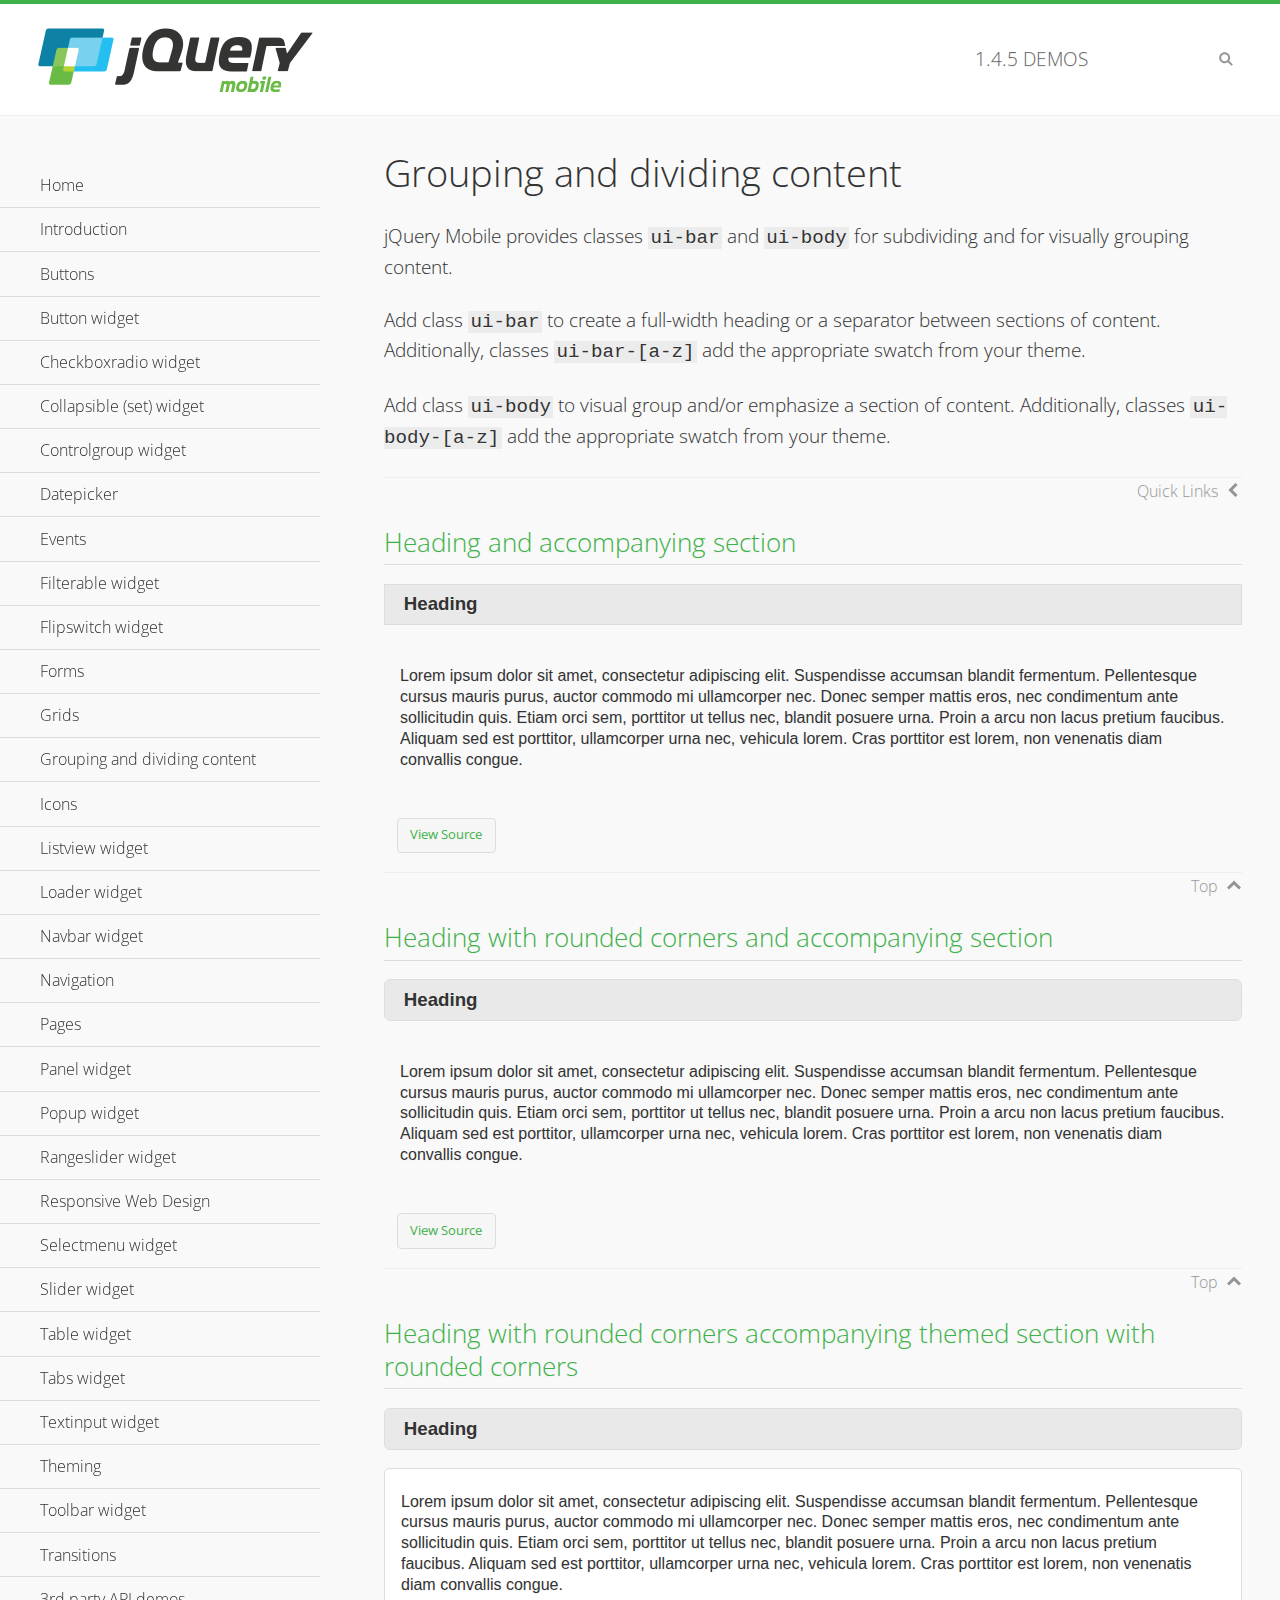
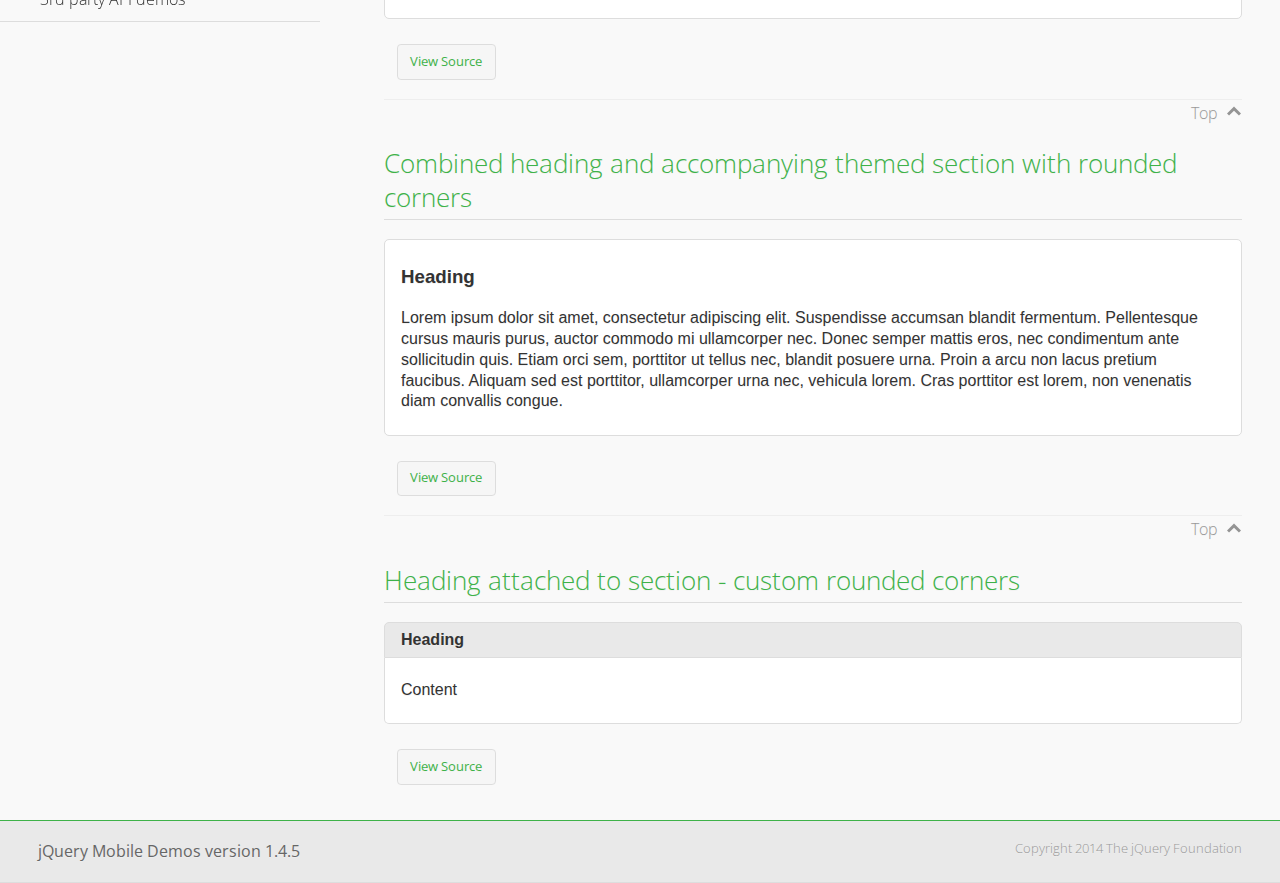
<file: WebContent/libs/jquery.mobile-1.4.5/demos/body-bar-classes/index.html>
<!DOCTYPE html>
<html>
	<head>
	<meta charset="utf-8">
	<meta name="viewport" content="width=device-width, initial-scale=1">
	<title>Grouping and dividing content - jQuery Mobile Demos</title>
	<link rel="shortcut icon" href="../favicon.ico">
	<link rel="stylesheet" href="http://fonts.googleapis.com/css?family=Open+Sans:300,400,700">
	<link rel="stylesheet" href="../css/themes/default/jquery.mobile-1.4.5.min.css">
	<link rel="stylesheet" href="../_assets/css/jqm-demos.css">
	<script src="../js/jquery.js"></script>
	<script src="../_assets/js/index.js"></script>
	<script src="../js/jquery.mobile-1.4.5.min.js"></script>
  <style id="combined-heading-and-section">
    .custom-corners .ui-bar {
      -webkit-border-top-left-radius: inherit;
      border-top-left-radius: inherit;
      -webkit-border-top-right-radius: inherit;
      border-top-right-radius: inherit;
    }
    .custom-corners .ui-body {
      border-top-width: 0;
      -webkit-border-bottom-left-radius: inherit;
      border-bottom-left-radius: inherit;
      -webkit-border-bottom-right-radius: inherit;
      border-bottom-right-radius: inherit;
    }
  </style>
</head>
<body>
<div data-role="page" class="jqm-demos" data-quicklinks="true">

	<div data-role="header" class="jqm-header">
		<h2><a href="../" title="jQuery Mobile Demos home"><img src="../_assets/img/jquery-logo.png" alt="jQuery Mobile"></a></h2>
		<p><span class="jqm-version"></span> Demos</p>
		<a href="#" class="jqm-navmenu-link ui-btn ui-btn-icon-notext ui-corner-all ui-icon-bars ui-nodisc-icon ui-alt-icon ui-btn-left">Menu</a>
		<a href="#" class="jqm-search-link ui-btn ui-btn-icon-notext ui-corner-all ui-icon-search ui-nodisc-icon ui-alt-icon ui-btn-right">Search</a>
	</div><!-- /header -->

	<div role="main" class="ui-content jqm-content">

		<h1>Grouping and dividing content</h1>

		<p>jQuery Mobile provides classes <code>ui-bar</code> and <code>ui-body</code> for subdividing and for visually grouping content.</p>
		<p>Add class <code>ui-bar</code> to create a full-width heading or a separator between sections of content. Additionally, classes <code>ui-bar-[a-z]</code> add the appropriate swatch from your theme.</p>
		<p>Add class <code>ui-body</code> to visual group and/or emphasize a section of content. Additionally, classes <code>ui-body-[a-z]</code> add the appropriate swatch from your theme.</p>

		<h2>Heading and accompanying section</h2>

		<div data-demo-html="true">
      <h3 class="ui-bar ui-bar-a">Heading</h3>
			<div class="ui-body">
				<p>Lorem ipsum dolor sit amet, consectetur adipiscing elit. Suspendisse accumsan blandit fermentum. Pellentesque cursus mauris purus, auctor commodo mi ullamcorper nec. Donec semper mattis eros, nec condimentum ante sollicitudin quis. Etiam orci sem, porttitor ut tellus nec, blandit posuere urna. Proin a arcu non lacus pretium faucibus. Aliquam sed est porttitor, ullamcorper urna nec, vehicula lorem. Cras porttitor est lorem, non venenatis diam convallis congue.</p>
			</div>
		</div>

		<h2>Heading with rounded corners and accompanying section</h2>

		<div data-demo-html="true">
      <h3 class="ui-bar ui-bar-a ui-corner-all">Heading</h3>
			<div class="ui-body">
				<p>Lorem ipsum dolor sit amet, consectetur adipiscing elit. Suspendisse accumsan blandit fermentum. Pellentesque cursus mauris purus, auctor commodo mi ullamcorper nec. Donec semper mattis eros, nec condimentum ante sollicitudin quis. Etiam orci sem, porttitor ut tellus nec, blandit posuere urna. Proin a arcu non lacus pretium faucibus. Aliquam sed est porttitor, ullamcorper urna nec, vehicula lorem. Cras porttitor est lorem, non venenatis diam convallis congue.</p>
			</div>
		</div>

		<h2>Heading with rounded corners accompanying themed section with rounded corners</h2>

		<div data-demo-html="true">
      <h3 class="ui-bar ui-bar-a ui-corner-all">Heading</h3>
			<div class="ui-body ui-body-a ui-corner-all">
				<p>Lorem ipsum dolor sit amet, consectetur adipiscing elit. Suspendisse accumsan blandit fermentum. Pellentesque cursus mauris purus, auctor commodo mi ullamcorper nec. Donec semper mattis eros, nec condimentum ante sollicitudin quis. Etiam orci sem, porttitor ut tellus nec, blandit posuere urna. Proin a arcu non lacus pretium faucibus. Aliquam sed est porttitor, ullamcorper urna nec, vehicula lorem. Cras porttitor est lorem, non venenatis diam convallis congue.</p>
			</div>
		</div>

		<h2>Combined heading and accompanying themed section with rounded corners</h2>

		<div data-demo-html="true">
			<div class="ui-body ui-body-a ui-corner-all">
	      <h3>Heading</h3>
				<p>Lorem ipsum dolor sit amet, consectetur adipiscing elit. Suspendisse accumsan blandit fermentum. Pellentesque cursus mauris purus, auctor commodo mi ullamcorper nec. Donec semper mattis eros, nec condimentum ante sollicitudin quis. Etiam orci sem, porttitor ut tellus nec, blandit posuere urna. Proin a arcu non lacus pretium faucibus. Aliquam sed est porttitor, ullamcorper urna nec, vehicula lorem. Cras porttitor est lorem, non venenatis diam convallis congue.</p>
			</div>
		</div>

		<h2>Heading attached to section - custom rounded corners</h2>

		<div data-demo-html="true" data-demo-css="#combined-heading-and-section">
      <div class="ui-corner-all custom-corners">
        <div class="ui-bar ui-bar-a">
          <h3>Heading</h3>
        </div>
        <div class="ui-body ui-body-a">
          <p>Content</p>
        </div>
      </div>
		</div>

	</div><!-- /content -->
	    <div data-role="panel" class="jqm-navmenu-panel" data-position="left" data-display="overlay" data-theme="a">
	    	<ul class="jqm-list ui-alt-icon ui-nodisc-icon">
<li data-filtertext="demos homepage" data-icon="home"><a href=".././">Home</a></li>
<li data-filtertext="introduction overview getting started"><a href="../intro/" data-ajax="false">Introduction</a></li>
<li data-filtertext="buttons button markup buttonmarkup method anchor link button element"><a href="../button-markup/" data-ajax="false">Buttons</a></li>
<li data-filtertext="form button widget input button submit reset"><a href="../button/" data-ajax="false">Button widget</a></li>
<li data-role="collapsible" data-enhanced="true" data-collapsed-icon="carat-d" data-expanded-icon="carat-u" data-iconpos="right" data-inset="false" class="ui-collapsible ui-collapsible-themed-content ui-collapsible-collapsed">
	<h3 class="ui-collapsible-heading ui-collapsible-heading-collapsed">
		<a href="#" class="ui-collapsible-heading-toggle ui-btn ui-btn-icon-right ui-btn-inherit ui-icon-carat-d">
		    Checkboxradio widget<span class="ui-collapsible-heading-status"> click to expand contents</span>
		</a>
	</h3>
	<div class="ui-collapsible-content ui-body-inherit ui-collapsible-content-collapsed" aria-hidden="true">
		<ul>
			<li data-filtertext="form checkboxradio widget checkbox input checkboxes controlgroups"><a href="../checkboxradio-checkbox/" data-ajax="false">Checkboxes</a></li>
			<li data-filtertext="form checkboxradio widget radio input radio buttons controlgroups"><a href="../checkboxradio-radio/" data-ajax="false">Radio buttons</a></li>
		</ul>
	</div>
</li>
<li data-role="collapsible" data-enhanced="true" data-collapsed-icon="carat-d" data-expanded-icon="carat-u" data-iconpos="right" data-inset="false" class="ui-collapsible ui-collapsible-themed-content ui-collapsible-collapsed">
	<h3 class="ui-collapsible-heading ui-collapsible-heading-collapsed">
		<a href="#" class="ui-collapsible-heading-toggle ui-btn ui-btn-icon-right ui-btn-inherit ui-icon-carat-d">
			Collapsible (set) widget<span class="ui-collapsible-heading-status"> click to expand contents</span>
		</a>
	</h3>
	<div class="ui-collapsible-content ui-body-inherit ui-collapsible-content-collapsed" aria-hidden="true">
		<ul>
			<li data-filtertext="collapsibles content formatting"><a href="../collapsible/" data-ajax="false">Collapsible</a></li>
			<li data-filtertext="dynamic collapsible set accordion append expand"><a href="../collapsible-dynamic/" data-ajax="false">Dynamic collapsibles</a></li>
			<li data-filtertext="accordions collapsible set widget content formatting grouped collapsibles"><a href="../collapsibleset/" data-ajax="false">Collapsible set</a></li>
		</ul>
	</div>
</li>
<li data-role="collapsible" data-enhanced="true" data-collapsed-icon="carat-d" data-expanded-icon="carat-u" data-iconpos="right" data-inset="false" class="ui-collapsible ui-collapsible-themed-content ui-collapsible-collapsed">
	<h3 class="ui-collapsible-heading ui-collapsible-heading-collapsed">
		<a href="#" class="ui-collapsible-heading-toggle ui-btn ui-btn-icon-right ui-btn-inherit ui-icon-carat-d">
			Controlgroup widget<span class="ui-collapsible-heading-status"> click to expand contents</span>
		</a>
	</h3>
	<div class="ui-collapsible-content ui-body-inherit ui-collapsible-content-collapsed" aria-hidden="true">
		<ul>
			<li data-filtertext="controlgroups selectmenu checkboxradio input grouped buttons horizontal vertical"><a href="../controlgroup/" data-ajax="false">Controlgroup</a></li>
			<li data-filtertext="dynamic controlgroup dynamically add buttons"><a href="../controlgroup-dynamic/" data-ajax="false">Dynamic controlgroups</a></li>
		</ul>
	</div>
</li>
<li data-filtertext="form datepicker widget date input"><a href="../datepicker/" data-ajax="false">Datepicker</a></li>
<li data-role="collapsible" data-enhanced="true" data-collapsed-icon="carat-d" data-expanded-icon="carat-u" data-iconpos="right" data-inset="false" class="ui-collapsible ui-collapsible-themed-content ui-collapsible-collapsed">
	<h3 class="ui-collapsible-heading ui-collapsible-heading-collapsed">
		<a href="#" class="ui-collapsible-heading-toggle ui-btn ui-btn-icon-right ui-btn-inherit ui-icon-carat-d">
			Events<span class="ui-collapsible-heading-status"> click to expand contents</span>
		</a>
	</h3>
	<div class="ui-collapsible-content ui-body-inherit ui-collapsible-content-collapsed" aria-hidden="true">
		<ul>
			<li data-filtertext="swipe to delete list items listviews swipe events"><a href="../swipe-list/" data-ajax="false">Swipe list items</a></li>
			<li data-filtertext="swipe to navigate swipe page navigation swipe events"><a href="../swipe-page/" data-ajax="false">Swipe page navigation</a></li>
		</ul>
	</div>
</li>
<li data-filtertext="filterable filter elements sorting searching listview table"><a href="../filterable/" data-ajax="false">Filterable widget</a></li>
<li data-filtertext="form flipswitch widget flip toggle switch binary select checkbox input"><a href="../flipswitch/" data-ajax="false">Flipswitch widget</a></li>
<li data-role="collapsible" data-enhanced="true" data-collapsed-icon="carat-d" data-expanded-icon="carat-u" data-iconpos="right" data-inset="false" class="ui-collapsible ui-collapsible-themed-content ui-collapsible-collapsed">
	<h3 class="ui-collapsible-heading ui-collapsible-heading-collapsed">
		<a href="#" class="ui-collapsible-heading-toggle ui-btn ui-btn-icon-right ui-btn-inherit ui-icon-carat-d">
			Forms<span class="ui-collapsible-heading-status"> click to expand contents</span>
		</a>
	</h3>
	<div class="ui-collapsible-content ui-body-inherit ui-collapsible-content-collapsed" aria-hidden="true">
		<ul>
			<li data-filtertext="forms text checkbox radio range button submit reset inputs selects textarea slider flipswitch label form elements"><a href="../forms/" data-ajax="false">Forms</a></li>
			<li data-filtertext="form hide labels hidden accessible ui-hidden-accessible forms"><a href="../forms-label-hidden-accessible/" data-ajax="false">Hide labels</a></li>
			<li data-filtertext="form field containers fieldcontain ui-field-contain forms"><a href="../forms-field-contain/" data-ajax="false">Field containers</a></li>
			<li data-filtertext="forms disabled form elements"><a href="../forms-disabled/" data-ajax="false">Forms disabled</a></li>
			<li data-filtertext="forms gallery examples overview forms text checkbox radio range button submit reset inputs selects textarea slider flipswitch label form elements"><a href="../forms-gallery/" data-ajax="false">Forms gallery</a></li>
		</ul>
	</div>
</li>
<li data-role="collapsible" data-enhanced="true" data-collapsed-icon="carat-d" data-expanded-icon="carat-u" data-iconpos="right" data-inset="false" class="ui-collapsible ui-collapsible-themed-content ui-collapsible-collapsed">
	<h3 class="ui-collapsible-heading ui-collapsible-heading-collapsed">
		<a href="#" class="ui-collapsible-heading-toggle ui-btn ui-btn-icon-right ui-btn-inherit ui-icon-carat-d">
			Grids<span class="ui-collapsible-heading-status"> click to expand contents</span>
		</a>
	</h3>
	<div class="ui-collapsible-content ui-body-inherit ui-collapsible-content-collapsed" aria-hidden="true">
		<ul>
			<li data-filtertext="grids columns blocks content formatting rwd responsive css framework"><a href="../grids/" data-ajax="false">Grids</a></li>
			<li data-filtertext="buttons in grids css framework"><a href="../grids-buttons/" data-ajax="false">Buttons in grids</a></li>
			<li data-filtertext="custom responsive grids rwd css framework"><a href="../grids-custom-responsive/" data-ajax="false">Custom responsive grids</a></li>
		</ul>
	</div>
</li>
<li data-filtertext="blocks content formatting sections heading"><a href="../body-bar-classes/" data-ajax="false">Grouping and dividing content</a></li>
<li data-role="collapsible" data-enhanced="true" data-collapsed-icon="carat-d" data-expanded-icon="carat-u" data-iconpos="right" data-inset="false" class="ui-collapsible ui-collapsible-themed-content ui-collapsible-collapsed">
	<h3 class="ui-collapsible-heading ui-collapsible-heading-collapsed">
		<a href="#" class="ui-collapsible-heading-toggle ui-btn ui-btn-icon-right ui-btn-inherit ui-icon-carat-d">
			Icons<span class="ui-collapsible-heading-status"> click to expand contents</span>
		</a>
	</h3>
	<div class="ui-collapsible-content ui-body-inherit ui-collapsible-content-collapsed" aria-hidden="true">
		<ul>
			<li data-filtertext="button icons svg disc alt custom icon position"><a href="../icons/" data-ajax="false">Icons</a></li>
			<li data-filtertext=""><a href="../icons-grunticon/" data-ajax="false">Grunticon loader</a></li>
		</ul>
	</div>
</li>
<li data-role="collapsible" data-enhanced="true" data-collapsed-icon="carat-d" data-expanded-icon="carat-u" data-iconpos="right" data-inset="false" class="ui-collapsible ui-collapsible-themed-content ui-collapsible-collapsed">
	<h3 class="ui-collapsible-heading ui-collapsible-heading-collapsed">
		<a href="#" class="ui-collapsible-heading-toggle ui-btn ui-btn-icon-right ui-btn-inherit ui-icon-carat-d">
			Listview widget<span class="ui-collapsible-heading-status"> click to expand contents</span>
		</a>
	</h3>
	<div class="ui-collapsible-content ui-body-inherit ui-collapsible-content-collapsed" aria-hidden="true">
		<ul>
			<li data-filtertext="listview widget thumbnails icons nested split button collapsible ul ol"><a href="../listview/" data-ajax="false">Listview</a></li>
			<li data-filtertext="autocomplete filterable reveal listview filtertextbeforefilter placeholder"><a href="../listview-autocomplete/" data-ajax="false">Listview autocomplete</a></li>
			<li data-filtertext="autocomplete filterable reveal listview remote data filtertextbeforefilter placeholder"><a href="../listview-autocomplete-remote/" data-ajax="false">Listview autocomplete remote data</a></li>
			<li data-filtertext="autodividers anchor jump scroll linkbars listview lists ul ol"><a href="../listview-autodividers-linkbar/" data-ajax="false">Listview autodividers linkbar</a></li>
			<li data-filtertext="listview autodividers selector autodividersselector lists ul ol"><a href="../listview-autodividers-selector/" data-ajax="false">Listview autodividers selector</a></li>
			<li data-filtertext="listview nested list items"><a href="../listview-nested-lists/" data-ajax="false">Nested Listviews</a></li>
			<li data-filtertext="listview collapsible list items flat"><a href="../listview-collapsible-item-flat/" data-ajax="false">Listview collapsible list items (flat)</a></li>
			<li data-filtertext="listview collapsible list indented"><a href="../listview-collapsible-item-indented/" data-ajax="false">Listview collapsible list items (indented)</a></li>
			<li data-filtertext="grid listview responsive grids responsive listviews lists ul"><a href="../listview-grid/" data-ajax="false">Listview responsive grid</a></li>
		</ul>
	</div>
</li>
<li data-filtertext="loader widget page loading navigation overlay spinner"><a href="../loader/" data-ajax="false">Loader widget</a></li>
<li data-filtertext="navbar widget navmenu toolbars header footer"><a href="../navbar/" data-ajax="false">Navbar widget</a></li>
<li data-role="collapsible" data-enhanced="true" data-collapsed-icon="carat-d" data-expanded-icon="carat-u" data-iconpos="right" data-inset="false" class="ui-collapsible ui-collapsible-themed-content ui-collapsible-collapsed">
	<h3 class="ui-collapsible-heading ui-collapsible-heading-collapsed">
		<a href="#" class="ui-collapsible-heading-toggle ui-btn ui-btn-icon-right ui-btn-inherit ui-icon-carat-d">
			Navigation<span class="ui-collapsible-heading-status"> click to expand contents</span>
		</a>
	</h3>
	<div class="ui-collapsible-content ui-body-inherit ui-collapsible-content-collapsed" aria-hidden="true">
		<ul>
			<li data-filtertext="ajax navigation navigate widget history event method"><a href="../navigation/" data-ajax="false">Navigation</a></li>
			<li data-filtertext="linking pages page links navigation ajax prefetch cache"><a href="../navigation-linking-pages/" data-ajax="false">Linking pages</a></li>
			<!-- <li data-filtertext="php redirect server redirection server-side navigation"><a href="../navigation-php-redirect/" data-ajax="false">PHP redirect demo</a></li>-->
			<li data-filtertext="navigation redirection hash query"><a href="../navigation-hash-processing/" data-ajax="false">Hash processing demo</a></li>
			<li data-filtertext="navigation redirection hash query"><a href="../page-events/" data-ajax="false">Page Navigation Events</a></li>
		</ul>
	</div>
</li>
<li data-role="collapsible" data-enhanced="true" data-collapsed-icon="carat-d" data-expanded-icon="carat-u" data-iconpos="right" data-inset="false" class="ui-collapsible ui-collapsible-themed-content ui-collapsible-collapsed">
	<h3 class="ui-collapsible-heading ui-collapsible-heading-collapsed">
		<a href="#" class="ui-collapsible-heading-toggle ui-btn ui-btn-icon-right ui-btn-inherit ui-icon-carat-d">
			Pages<span class="ui-collapsible-heading-status"> click to expand contents</span>
		</a>
	</h3>
	<div class="ui-collapsible-content ui-body-inherit ui-collapsible-content-collapsed" aria-hidden="true">
		<ul>
			<li data-filtertext="pages page widget ajax navigation"><a href="../pages/" data-ajax="false">Pages</a></li>
			<li data-filtertext="single page"><a href="../pages-single-page/" data-ajax="false">Single page</a></li>
			<li data-filtertext="multipage multi-page page"><a href="../pages-multi-page/" data-ajax="false">Multi-page template</a></li>
			<li data-filtertext="dialog page widget modal popup"><a href="../pages-dialog/" data-ajax="false">Dialog page</a></li>
		</ul>
	</div>
</li>
<li data-role="collapsible" data-enhanced="true" data-collapsed-icon="carat-d" data-expanded-icon="carat-u" data-iconpos="right" data-inset="false" class="ui-collapsible ui-collapsible-themed-content ui-collapsible-collapsed">
	<h3 class="ui-collapsible-heading ui-collapsible-heading-collapsed">
		<a href="#" class="ui-collapsible-heading-toggle ui-btn ui-btn-icon-right ui-btn-inherit ui-icon-carat-d">
			Panel widget<span class="ui-collapsible-heading-status"> click to expand contents</span>
		</a>
	</h3>
	<div class="ui-collapsible-content ui-body-inherit ui-collapsible-content-collapsed" aria-hidden="true">
		<ul>
			<li data-filtertext="panel widget sliding panels reveal push overlay responsive"><a href="../panel/" data-ajax="false">Panel</a></li>
			<li data-filtertext=""><a href="../panel-external/" data-ajax="false">External panels</a></li>
			<li data-filtertext="panel "><a href="../panel-fixed/" data-ajax="false">Fixed panels</a></li>
			<li data-filtertext="panel slide panels sliding panels shadow rwd responsive breakpoint"><a href="../panel-responsive/" data-ajax="false">Panels responsive</a></li>
			<li data-filtertext="panel custom style custom panel width reveal shadow listview panel styling page background wrapper"><a href="../panel-styling/" data-ajax="false">Custom panel style</a></li>
			<li data-filtertext="panel open on swipe"><a href="../panel-swipe-open/" data-ajax="false">Panel open on swipe</a></li>
			<li data-filtertext="panels outside page internal external toolbars"><a href="../panel-external-internal/" data-ajax="false">Panel external and internal</a></li>
		</ul>
	</div>
</li>
<li data-role="collapsible" data-enhanced="true" data-collapsed-icon="carat-d" data-expanded-icon="carat-u" data-iconpos="right" data-inset="false" class="ui-collapsible ui-collapsible-themed-content ui-collapsible-collapsed">
	<h3 class="ui-collapsible-heading ui-collapsible-heading-collapsed">
		<a href="#" class="ui-collapsible-heading-toggle ui-btn ui-btn-icon-right ui-btn-inherit ui-icon-carat-d">
			Popup widget<span class="ui-collapsible-heading-status"> click to expand contents</span>
		</a>
	</h3>
	<div class="ui-collapsible-content ui-body-inherit ui-collapsible-content-collapsed" aria-hidden="true">
		<ul>
			<li data-filtertext="popup widget popups dialog modal transition tooltip lightbox form overlay screen flip pop fade transition"><a href="../popup/" data-ajax="false">Popup</a></li>
			<li data-filtertext="popup alignment position"><a href="../popup-alignment/" data-ajax="false">Popup alignment</a></li>
			<li data-filtertext="popup arrow size popups popover"><a href="../popup-arrow-size/" data-ajax="false">Popup arrow size</a></li>
			<li data-filtertext="dynamic popups popup images lightbox"><a href="../popup-dynamic/" data-ajax="false">Dynamic popups</a></li>
			<li data-filtertext="popups with iframes scaling"><a href="../popup-iframe/" data-ajax="false">Popups with iframes</a></li>
			<li data-filtertext="popup image scaling"><a href="../popup-image-scaling/" data-ajax="false">Popup image scaling</a></li>
			<li data-filtertext="external popup outside multi-page"><a href="../popup-outside-multipage/" data-ajax="false">Popup outside multi-page</a></li>
		</ul>
	</div>
</li>
<li data-filtertext="form rangeslider widget dual sliders dual handle sliders range input"><a href="../rangeslider/" data-ajax="false">Rangeslider widget</a></li>
<li data-filtertext="responsive web design rwd adaptive progressive enhancement PE accessible mobile breakpoints media query media queries"><a href="../rwd/" data-ajax="false">Responsive Web Design</a></li>
<li data-role="collapsible" data-enhanced="true" data-collapsed-icon="carat-d" data-expanded-icon="carat-u" data-iconpos="right" data-inset="false" class="ui-collapsible ui-collapsible-themed-content ui-collapsible-collapsed">
	<h3 class="ui-collapsible-heading ui-collapsible-heading-collapsed">
		<a href="#" class="ui-collapsible-heading-toggle ui-btn ui-btn-icon-right ui-btn-inherit ui-icon-carat-d">
			Selectmenu widget<span class="ui-collapsible-heading-status"> click to expand contents</span>
		</a>
	</h3>
	<div class="ui-collapsible-content ui-body-inherit ui-collapsible-content-collapsed" aria-hidden="true">
		<ul>
			<li data-filtertext="form selectmenu widget select input custom select menu selects"><a href="../selectmenu/" data-ajax="false">Selectmenu</a></li>
			<li data-filtertext="form custom select menu selectmenu widget custom menu option optgroup multiple selects"><a href="../selectmenu-custom/" data-ajax="false">Custom select menu</a></li>
			<li data-filtertext="filterable select filter popup dialog"><a href="../selectmenu-custom-filter/" data-ajax="false">Custom select menu with filter</a></li>
		</ul>
	</div>
</li>
<li data-role="collapsible" data-enhanced="true" data-collapsed-icon="carat-d" data-expanded-icon="carat-u" data-iconpos="right" data-inset="false" class="ui-collapsible ui-collapsible-themed-content ui-collapsible-collapsed">
	<h3 class="ui-collapsible-heading ui-collapsible-heading-collapsed">
		<a href="#" class="ui-collapsible-heading-toggle ui-btn ui-btn-icon-right ui-btn-inherit ui-icon-carat-d">
			Slider widget<span class="ui-collapsible-heading-status"> click to expand contents</span>
		</a>
	</h3>
	<div class="ui-collapsible-content ui-body-inherit ui-collapsible-content-collapsed" aria-hidden="true">
		<ul>
			<li data-filtertext="form slider widget range input single sliders"><a href="../slider/" data-ajax="false">Slider</a></li>
			<li data-filtertext="form slider widget flipswitch slider binary select flip toggle switch"><a href="../slider-flipswitch/" data-ajax="false">Slider flip toggle switch</a></li>
			<li data-filtertext="form slider tooltip handle value input range sliders"><a href="../slider-tooltip/" data-ajax="false">Slider tooltip</a></li>
		</ul>
	</div>
</li>
<li data-role="collapsible" data-enhanced="true" data-collapsed-icon="carat-d" data-expanded-icon="carat-u" data-iconpos="right" data-inset="false" class="ui-collapsible ui-collapsible-themed-content ui-collapsible-collapsed">
	<h3 class="ui-collapsible-heading ui-collapsible-heading-collapsed">
		<a href="#" class="ui-collapsible-heading-toggle ui-btn ui-btn-icon-right ui-btn-inherit ui-icon-carat-d">
			Table widget<span class="ui-collapsible-heading-status"> click to expand contents</span>
		</a>
	</h3>
	<div class="ui-collapsible-content ui-body-inherit ui-collapsible-content-collapsed" aria-hidden="true">
		<ul>
			<li data-filtertext="table widget reflow column toggle th td responsive tables rwd hide show tabular"><a href="../table-column-toggle/" data-ajax="false">Table Column Toggle</a></li>
			<li data-filtertext="table column toggle phone comparison demo"><a href="../table-column-toggle-example/" data-ajax="false">Table Column Toggle demo</a></li>
			<li data-filtertext="responsive tables table column toggle heading groups rwd breakpoint"><a href="../table-column-toggle-heading-groups/" data-ajax="false">Table Column Toggle heading groups</a></li>
			<li data-filtertext="responsive tables table column toggle hide rwd breakpoint customization options"><a href="../table-column-toggle-options/" data-ajax="false">Table Column Toggle options</a></li>
			<li data-filtertext="table reflow th td responsive rwd columns tabular"><a href="../table-reflow/" data-ajax="false">Table Reflow</a></li>
			<li data-filtertext="responsive tables table reflow heading groups rwd breakpoint"><a href="../table-reflow-heading-groups/" data-ajax="false">Table Reflow heading groups</a></li>
			<li data-filtertext="responsive tables table reflow stripes strokes table style"><a href="../table-reflow-stripes-strokes/" data-ajax="false">Table Reflow stripes and strokes</a></li>
			<li data-filtertext="responsive tables table reflow stack custom styles"><a href="../table-reflow-styling/" data-ajax="false">Table Reflow custom styles</a></li>
		</ul>
	</div>
</li>
<li data-filtertext="ui tabs widget"><a href="../tabs/" data-ajax="false">Tabs widget</a></li>
<li data-filtertext="form textinput widget text input textarea number date time tel email file color password"><a href="../textinput/" data-ajax="false">Textinput widget</a></li>
<li data-role="collapsible" data-enhanced="true" data-collapsed-icon="carat-d" data-expanded-icon="carat-u" data-iconpos="right" data-inset="false" class="ui-collapsible ui-collapsible-themed-content ui-collapsible-collapsed">
	<h3 class="ui-collapsible-heading ui-collapsible-heading-collapsed">
		<a href="#" class="ui-collapsible-heading-toggle ui-btn ui-btn-icon-right ui-btn-inherit ui-icon-carat-d">
			Theming<span class="ui-collapsible-heading-status"> click to expand contents</span>
		</a>
	</h3>
	<div class="ui-collapsible-content ui-body-inherit ui-collapsible-content-collapsed" aria-hidden="true">
		<ul>
			<li data-filtertext="default theme swatches theming style css"><a href="../theme-default/" data-ajax="false">Default theme</a></li>
			<li data-filtertext="classic theme old theme swatches theming style css"><a href="../theme-classic/" data-ajax="false">Classic theme</a></li>
		</ul>
	</div>
</li>
<li data-role="collapsible" data-enhanced="true" data-collapsed-icon="carat-d" data-expanded-icon="carat-u" data-iconpos="right" data-inset="false" class="ui-collapsible ui-collapsible-themed-content ui-collapsible-collapsed">
	<h3 class="ui-collapsible-heading ui-collapsible-heading-collapsed">
		<a href="#" class="ui-collapsible-heading-toggle ui-btn ui-btn-icon-right ui-btn-inherit ui-icon-carat-d">
			Toolbar widget<span class="ui-collapsible-heading-status"> click to expand contents</span>
		</a>
	</h3>
	<div class="ui-collapsible-content ui-body-inherit ui-collapsible-content-collapsed" aria-hidden="true">
		<ul>
			<li data-filtertext="toolbar widget header footer toolbars fixed fullscreen external sections"><a href="../toolbar/" data-ajax="false">Toolbar</a></li>
			<li data-filtertext="dynamic toolbars dynamically add toolbar header footer"><a href="../toolbar-dynamic/" data-ajax="false">Dynamic toolbars</a></li>
			<li data-filtertext="external toolbars header footer"><a href="../toolbar-external/" data-ajax="false">External toolbars</a></li>
			<li data-filtertext="fixed toolbars header footer"><a href="../toolbar-fixed/" data-ajax="false">Fixed toolbars</a></li>
			<li data-filtertext="fixed fullscreen toolbars header footer"><a href="../toolbar-fixed-fullscreen/" data-ajax="false">Fullscreen toolbars</a></li>
			<li data-filtertext="external fixed toolbars header footer"><a href="../toolbar-fixed-external/" data-ajax="false">Fixed external toolbars</a></li>
			<li data-filtertext="external persistent toolbars header footer navbar navmenu"><a href="../toolbar-fixed-persistent/" data-ajax="false">Persistent toolbars</a></li>
			<li data-filtertext="external ajax optimized toolbars persistent toolbars header footer navbar"><a href="../toolbar-fixed-persistent-optimized/" data-ajax="false">Ajax optimized toolbars</a></li>
			<li data-filtertext="form in toolbars header footer"><a href="../toolbar-fixed-forms/" data-ajax="false">Form in toolbar</a></li>
		</ul>
	</div>
</li>
<li data-filtertext="page transitions animated pages popup navigation flip slide fade pop"><a href="../transitions/" data-ajax="false">Transitions</a></li>
<li data-role="collapsible" data-enhanced="true" data-collapsed-icon="carat-d" data-expanded-icon="carat-u" data-iconpos="right" data-inset="false" class="ui-collapsible ui-collapsible-themed-content ui-collapsible-collapsed">
	<h3 class="ui-collapsible-heading ui-collapsible-heading-collapsed">
		<a href="#" class="ui-collapsible-heading-toggle ui-btn ui-btn-icon-right ui-btn-inherit ui-icon-carat-d">
			3rd party API demos<span class="ui-collapsible-heading-status"> click to expand contents</span>
		</a>
	</h3>
	<div class="ui-collapsible-content ui-body-inherit ui-collapsible-content-collapsed" aria-hidden="true">
		<ul>
			<li data-filtertext="backbone requirejs navigation router"><a href="../backbone-requirejs/" data-ajax="false">Backbone RequireJS</a></li>
			<li data-filtertext="google maps geolocation demo"><a href="../map-geolocation/" data-ajax="false">Google Maps geolocation</a></li>
			<li data-filtertext="google maps hybrid"><a href="../map-list-toggle/" data-ajax="false">Google Maps list toggle</a></li>
		</ul>
	</div>
</li>



		     </ul>
		</div><!-- /panel -->


	<div data-role="footer" data-position="fixed" data-tap-toggle="false" class="jqm-footer">
		<p>jQuery Mobile Demos version <span class="jqm-version"></span></p>
		<p>Copyright 2014 The jQuery Foundation</p>
	</div><!-- /footer -->
	<!-- TODO: This should become an external panel so we can add input to markup (unique ID) -->
    <div data-role="panel" class="jqm-search-panel" data-position="right" data-display="overlay" data-theme="a">
		<div class="jqm-search">
			<ul class="jqm-list" data-filter-placeholder="Search demos..." data-filter-reveal="true">
<li data-filtertext="demos homepage" data-icon="home"><a href=".././">Home</a></li>
<li data-filtertext="introduction overview getting started"><a href="../intro/" data-ajax="false">Introduction</a></li>
<li data-filtertext="buttons button markup buttonmarkup method anchor link button element"><a href="../button-markup/" data-ajax="false">Buttons</a></li>
<li data-filtertext="form button widget input button submit reset"><a href="../button/" data-ajax="false">Button widget</a></li>
<li data-role="collapsible" data-enhanced="true" data-collapsed-icon="carat-d" data-expanded-icon="carat-u" data-iconpos="right" data-inset="false" class="ui-collapsible ui-collapsible-themed-content ui-collapsible-collapsed">
	<h3 class="ui-collapsible-heading ui-collapsible-heading-collapsed">
		<a href="#" class="ui-collapsible-heading-toggle ui-btn ui-btn-icon-right ui-btn-inherit ui-icon-carat-d">
		    Checkboxradio widget<span class="ui-collapsible-heading-status"> click to expand contents</span>
		</a>
	</h3>
	<div class="ui-collapsible-content ui-body-inherit ui-collapsible-content-collapsed" aria-hidden="true">
		<ul>
			<li data-filtertext="form checkboxradio widget checkbox input checkboxes controlgroups"><a href="../checkboxradio-checkbox/" data-ajax="false">Checkboxes</a></li>
			<li data-filtertext="form checkboxradio widget radio input radio buttons controlgroups"><a href="../checkboxradio-radio/" data-ajax="false">Radio buttons</a></li>
		</ul>
	</div>
</li>
<li data-role="collapsible" data-enhanced="true" data-collapsed-icon="carat-d" data-expanded-icon="carat-u" data-iconpos="right" data-inset="false" class="ui-collapsible ui-collapsible-themed-content ui-collapsible-collapsed">
	<h3 class="ui-collapsible-heading ui-collapsible-heading-collapsed">
		<a href="#" class="ui-collapsible-heading-toggle ui-btn ui-btn-icon-right ui-btn-inherit ui-icon-carat-d">
			Collapsible (set) widget<span class="ui-collapsible-heading-status"> click to expand contents</span>
		</a>
	</h3>
	<div class="ui-collapsible-content ui-body-inherit ui-collapsible-content-collapsed" aria-hidden="true">
		<ul>
			<li data-filtertext="collapsibles content formatting"><a href="../collapsible/" data-ajax="false">Collapsible</a></li>
			<li data-filtertext="dynamic collapsible set accordion append expand"><a href="../collapsible-dynamic/" data-ajax="false">Dynamic collapsibles</a></li>
			<li data-filtertext="accordions collapsible set widget content formatting grouped collapsibles"><a href="../collapsibleset/" data-ajax="false">Collapsible set</a></li>
		</ul>
	</div>
</li>
<li data-role="collapsible" data-enhanced="true" data-collapsed-icon="carat-d" data-expanded-icon="carat-u" data-iconpos="right" data-inset="false" class="ui-collapsible ui-collapsible-themed-content ui-collapsible-collapsed">
	<h3 class="ui-collapsible-heading ui-collapsible-heading-collapsed">
		<a href="#" class="ui-collapsible-heading-toggle ui-btn ui-btn-icon-right ui-btn-inherit ui-icon-carat-d">
			Controlgroup widget<span class="ui-collapsible-heading-status"> click to expand contents</span>
		</a>
	</h3>
	<div class="ui-collapsible-content ui-body-inherit ui-collapsible-content-collapsed" aria-hidden="true">
		<ul>
			<li data-filtertext="controlgroups selectmenu checkboxradio input grouped buttons horizontal vertical"><a href="../controlgroup/" data-ajax="false">Controlgroup</a></li>
			<li data-filtertext="dynamic controlgroup dynamically add buttons"><a href="../controlgroup-dynamic/" data-ajax="false">Dynamic controlgroups</a></li>
		</ul>
	</div>
</li>
<li data-filtertext="form datepicker widget date input"><a href="../datepicker/" data-ajax="false">Datepicker</a></li>
<li data-role="collapsible" data-enhanced="true" data-collapsed-icon="carat-d" data-expanded-icon="carat-u" data-iconpos="right" data-inset="false" class="ui-collapsible ui-collapsible-themed-content ui-collapsible-collapsed">
	<h3 class="ui-collapsible-heading ui-collapsible-heading-collapsed">
		<a href="#" class="ui-collapsible-heading-toggle ui-btn ui-btn-icon-right ui-btn-inherit ui-icon-carat-d">
			Events<span class="ui-collapsible-heading-status"> click to expand contents</span>
		</a>
	</h3>
	<div class="ui-collapsible-content ui-body-inherit ui-collapsible-content-collapsed" aria-hidden="true">
		<ul>
			<li data-filtertext="swipe to delete list items listviews swipe events"><a href="../swipe-list/" data-ajax="false">Swipe list items</a></li>
			<li data-filtertext="swipe to navigate swipe page navigation swipe events"><a href="../swipe-page/" data-ajax="false">Swipe page navigation</a></li>
		</ul>
	</div>
</li>
<li data-filtertext="filterable filter elements sorting searching listview table"><a href="../filterable/" data-ajax="false">Filterable widget</a></li>
<li data-filtertext="form flipswitch widget flip toggle switch binary select checkbox input"><a href="../flipswitch/" data-ajax="false">Flipswitch widget</a></li>
<li data-role="collapsible" data-enhanced="true" data-collapsed-icon="carat-d" data-expanded-icon="carat-u" data-iconpos="right" data-inset="false" class="ui-collapsible ui-collapsible-themed-content ui-collapsible-collapsed">
	<h3 class="ui-collapsible-heading ui-collapsible-heading-collapsed">
		<a href="#" class="ui-collapsible-heading-toggle ui-btn ui-btn-icon-right ui-btn-inherit ui-icon-carat-d">
			Forms<span class="ui-collapsible-heading-status"> click to expand contents</span>
		</a>
	</h3>
	<div class="ui-collapsible-content ui-body-inherit ui-collapsible-content-collapsed" aria-hidden="true">
		<ul>
			<li data-filtertext="forms text checkbox radio range button submit reset inputs selects textarea slider flipswitch label form elements"><a href="../forms/" data-ajax="false">Forms</a></li>
			<li data-filtertext="form hide labels hidden accessible ui-hidden-accessible forms"><a href="../forms-label-hidden-accessible/" data-ajax="false">Hide labels</a></li>
			<li data-filtertext="form field containers fieldcontain ui-field-contain forms"><a href="../forms-field-contain/" data-ajax="false">Field containers</a></li>
			<li data-filtertext="forms disabled form elements"><a href="../forms-disabled/" data-ajax="false">Forms disabled</a></li>
			<li data-filtertext="forms gallery examples overview forms text checkbox radio range button submit reset inputs selects textarea slider flipswitch label form elements"><a href="../forms-gallery/" data-ajax="false">Forms gallery</a></li>
		</ul>
	</div>
</li>
<li data-role="collapsible" data-enhanced="true" data-collapsed-icon="carat-d" data-expanded-icon="carat-u" data-iconpos="right" data-inset="false" class="ui-collapsible ui-collapsible-themed-content ui-collapsible-collapsed">
	<h3 class="ui-collapsible-heading ui-collapsible-heading-collapsed">
		<a href="#" class="ui-collapsible-heading-toggle ui-btn ui-btn-icon-right ui-btn-inherit ui-icon-carat-d">
			Grids<span class="ui-collapsible-heading-status"> click to expand contents</span>
		</a>
	</h3>
	<div class="ui-collapsible-content ui-body-inherit ui-collapsible-content-collapsed" aria-hidden="true">
		<ul>
			<li data-filtertext="grids columns blocks content formatting rwd responsive css framework"><a href="../grids/" data-ajax="false">Grids</a></li>
			<li data-filtertext="buttons in grids css framework"><a href="../grids-buttons/" data-ajax="false">Buttons in grids</a></li>
			<li data-filtertext="custom responsive grids rwd css framework"><a href="../grids-custom-responsive/" data-ajax="false">Custom responsive grids</a></li>
		</ul>
	</div>
</li>
<li data-filtertext="blocks content formatting sections heading"><a href="../body-bar-classes/" data-ajax="false">Grouping and dividing content</a></li>
<li data-role="collapsible" data-enhanced="true" data-collapsed-icon="carat-d" data-expanded-icon="carat-u" data-iconpos="right" data-inset="false" class="ui-collapsible ui-collapsible-themed-content ui-collapsible-collapsed">
	<h3 class="ui-collapsible-heading ui-collapsible-heading-collapsed">
		<a href="#" class="ui-collapsible-heading-toggle ui-btn ui-btn-icon-right ui-btn-inherit ui-icon-carat-d">
			Icons<span class="ui-collapsible-heading-status"> click to expand contents</span>
		</a>
	</h3>
	<div class="ui-collapsible-content ui-body-inherit ui-collapsible-content-collapsed" aria-hidden="true">
		<ul>
			<li data-filtertext="button icons svg disc alt custom icon position"><a href="../icons/" data-ajax="false">Icons</a></li>
			<li data-filtertext=""><a href="../icons-grunticon/" data-ajax="false">Grunticon loader</a></li>
		</ul>
	</div>
</li>
<li data-role="collapsible" data-enhanced="true" data-collapsed-icon="carat-d" data-expanded-icon="carat-u" data-iconpos="right" data-inset="false" class="ui-collapsible ui-collapsible-themed-content ui-collapsible-collapsed">
	<h3 class="ui-collapsible-heading ui-collapsible-heading-collapsed">
		<a href="#" class="ui-collapsible-heading-toggle ui-btn ui-btn-icon-right ui-btn-inherit ui-icon-carat-d">
			Listview widget<span class="ui-collapsible-heading-status"> click to expand contents</span>
		</a>
	</h3>
	<div class="ui-collapsible-content ui-body-inherit ui-collapsible-content-collapsed" aria-hidden="true">
		<ul>
			<li data-filtertext="listview widget thumbnails icons nested split button collapsible ul ol"><a href="../listview/" data-ajax="false">Listview</a></li>
			<li data-filtertext="autocomplete filterable reveal listview filtertextbeforefilter placeholder"><a href="../listview-autocomplete/" data-ajax="false">Listview autocomplete</a></li>
			<li data-filtertext="autocomplete filterable reveal listview remote data filtertextbeforefilter placeholder"><a href="../listview-autocomplete-remote/" data-ajax="false">Listview autocomplete remote data</a></li>
			<li data-filtertext="autodividers anchor jump scroll linkbars listview lists ul ol"><a href="../listview-autodividers-linkbar/" data-ajax="false">Listview autodividers linkbar</a></li>
			<li data-filtertext="listview autodividers selector autodividersselector lists ul ol"><a href="../listview-autodividers-selector/" data-ajax="false">Listview autodividers selector</a></li>
			<li data-filtertext="listview nested list items"><a href="../listview-nested-lists/" data-ajax="false">Nested Listviews</a></li>
			<li data-filtertext="listview collapsible list items flat"><a href="../listview-collapsible-item-flat/" data-ajax="false">Listview collapsible list items (flat)</a></li>
			<li data-filtertext="listview collapsible list indented"><a href="../listview-collapsible-item-indented/" data-ajax="false">Listview collapsible list items (indented)</a></li>
			<li data-filtertext="grid listview responsive grids responsive listviews lists ul"><a href="../listview-grid/" data-ajax="false">Listview responsive grid</a></li>
		</ul>
	</div>
</li>
<li data-filtertext="loader widget page loading navigation overlay spinner"><a href="../loader/" data-ajax="false">Loader widget</a></li>
<li data-filtertext="navbar widget navmenu toolbars header footer"><a href="../navbar/" data-ajax="false">Navbar widget</a></li>
<li data-role="collapsible" data-enhanced="true" data-collapsed-icon="carat-d" data-expanded-icon="carat-u" data-iconpos="right" data-inset="false" class="ui-collapsible ui-collapsible-themed-content ui-collapsible-collapsed">
	<h3 class="ui-collapsible-heading ui-collapsible-heading-collapsed">
		<a href="#" class="ui-collapsible-heading-toggle ui-btn ui-btn-icon-right ui-btn-inherit ui-icon-carat-d">
			Navigation<span class="ui-collapsible-heading-status"> click to expand contents</span>
		</a>
	</h3>
	<div class="ui-collapsible-content ui-body-inherit ui-collapsible-content-collapsed" aria-hidden="true">
		<ul>
			<li data-filtertext="ajax navigation navigate widget history event method"><a href="../navigation/" data-ajax="false">Navigation</a></li>
			<li data-filtertext="linking pages page links navigation ajax prefetch cache"><a href="../navigation-linking-pages/" data-ajax="false">Linking pages</a></li>
			<!-- <li data-filtertext="php redirect server redirection server-side navigation"><a href="../navigation-php-redirect/" data-ajax="false">PHP redirect demo</a></li>-->
			<li data-filtertext="navigation redirection hash query"><a href="../navigation-hash-processing/" data-ajax="false">Hash processing demo</a></li>
			<li data-filtertext="navigation redirection hash query"><a href="../page-events/" data-ajax="false">Page Navigation Events</a></li>
		</ul>
	</div>
</li>
<li data-role="collapsible" data-enhanced="true" data-collapsed-icon="carat-d" data-expanded-icon="carat-u" data-iconpos="right" data-inset="false" class="ui-collapsible ui-collapsible-themed-content ui-collapsible-collapsed">
	<h3 class="ui-collapsible-heading ui-collapsible-heading-collapsed">
		<a href="#" class="ui-collapsible-heading-toggle ui-btn ui-btn-icon-right ui-btn-inherit ui-icon-carat-d">
			Pages<span class="ui-collapsible-heading-status"> click to expand contents</span>
		</a>
	</h3>
	<div class="ui-collapsible-content ui-body-inherit ui-collapsible-content-collapsed" aria-hidden="true">
		<ul>
			<li data-filtertext="pages page widget ajax navigation"><a href="../pages/" data-ajax="false">Pages</a></li>
			<li data-filtertext="single page"><a href="../pages-single-page/" data-ajax="false">Single page</a></li>
			<li data-filtertext="multipage multi-page page"><a href="../pages-multi-page/" data-ajax="false">Multi-page template</a></li>
			<li data-filtertext="dialog page widget modal popup"><a href="../pages-dialog/" data-ajax="false">Dialog page</a></li>
		</ul>
	</div>
</li>
<li data-role="collapsible" data-enhanced="true" data-collapsed-icon="carat-d" data-expanded-icon="carat-u" data-iconpos="right" data-inset="false" class="ui-collapsible ui-collapsible-themed-content ui-collapsible-collapsed">
	<h3 class="ui-collapsible-heading ui-collapsible-heading-collapsed">
		<a href="#" class="ui-collapsible-heading-toggle ui-btn ui-btn-icon-right ui-btn-inherit ui-icon-carat-d">
			Panel widget<span class="ui-collapsible-heading-status"> click to expand contents</span>
		</a>
	</h3>
	<div class="ui-collapsible-content ui-body-inherit ui-collapsible-content-collapsed" aria-hidden="true">
		<ul>
			<li data-filtertext="panel widget sliding panels reveal push overlay responsive"><a href="../panel/" data-ajax="false">Panel</a></li>
			<li data-filtertext=""><a href="../panel-external/" data-ajax="false">External panels</a></li>
			<li data-filtertext="panel "><a href="../panel-fixed/" data-ajax="false">Fixed panels</a></li>
			<li data-filtertext="panel slide panels sliding panels shadow rwd responsive breakpoint"><a href="../panel-responsive/" data-ajax="false">Panels responsive</a></li>
			<li data-filtertext="panel custom style custom panel width reveal shadow listview panel styling page background wrapper"><a href="../panel-styling/" data-ajax="false">Custom panel style</a></li>
			<li data-filtertext="panel open on swipe"><a href="../panel-swipe-open/" data-ajax="false">Panel open on swipe</a></li>
			<li data-filtertext="panels outside page internal external toolbars"><a href="../panel-external-internal/" data-ajax="false">Panel external and internal</a></li>
		</ul>
	</div>
</li>
<li data-role="collapsible" data-enhanced="true" data-collapsed-icon="carat-d" data-expanded-icon="carat-u" data-iconpos="right" data-inset="false" class="ui-collapsible ui-collapsible-themed-content ui-collapsible-collapsed">
	<h3 class="ui-collapsible-heading ui-collapsible-heading-collapsed">
		<a href="#" class="ui-collapsible-heading-toggle ui-btn ui-btn-icon-right ui-btn-inherit ui-icon-carat-d">
			Popup widget<span class="ui-collapsible-heading-status"> click to expand contents</span>
		</a>
	</h3>
	<div class="ui-collapsible-content ui-body-inherit ui-collapsible-content-collapsed" aria-hidden="true">
		<ul>
			<li data-filtertext="popup widget popups dialog modal transition tooltip lightbox form overlay screen flip pop fade transition"><a href="../popup/" data-ajax="false">Popup</a></li>
			<li data-filtertext="popup alignment position"><a href="../popup-alignment/" data-ajax="false">Popup alignment</a></li>
			<li data-filtertext="popup arrow size popups popover"><a href="../popup-arrow-size/" data-ajax="false">Popup arrow size</a></li>
			<li data-filtertext="dynamic popups popup images lightbox"><a href="../popup-dynamic/" data-ajax="false">Dynamic popups</a></li>
			<li data-filtertext="popups with iframes scaling"><a href="../popup-iframe/" data-ajax="false">Popups with iframes</a></li>
			<li data-filtertext="popup image scaling"><a href="../popup-image-scaling/" data-ajax="false">Popup image scaling</a></li>
			<li data-filtertext="external popup outside multi-page"><a href="../popup-outside-multipage/" data-ajax="false">Popup outside multi-page</a></li>
		</ul>
	</div>
</li>
<li data-filtertext="form rangeslider widget dual sliders dual handle sliders range input"><a href="../rangeslider/" data-ajax="false">Rangeslider widget</a></li>
<li data-filtertext="responsive web design rwd adaptive progressive enhancement PE accessible mobile breakpoints media query media queries"><a href="../rwd/" data-ajax="false">Responsive Web Design</a></li>
<li data-role="collapsible" data-enhanced="true" data-collapsed-icon="carat-d" data-expanded-icon="carat-u" data-iconpos="right" data-inset="false" class="ui-collapsible ui-collapsible-themed-content ui-collapsible-collapsed">
	<h3 class="ui-collapsible-heading ui-collapsible-heading-collapsed">
		<a href="#" class="ui-collapsible-heading-toggle ui-btn ui-btn-icon-right ui-btn-inherit ui-icon-carat-d">
			Selectmenu widget<span class="ui-collapsible-heading-status"> click to expand contents</span>
		</a>
	</h3>
	<div class="ui-collapsible-content ui-body-inherit ui-collapsible-content-collapsed" aria-hidden="true">
		<ul>
			<li data-filtertext="form selectmenu widget select input custom select menu selects"><a href="../selectmenu/" data-ajax="false">Selectmenu</a></li>
			<li data-filtertext="form custom select menu selectmenu widget custom menu option optgroup multiple selects"><a href="../selectmenu-custom/" data-ajax="false">Custom select menu</a></li>
			<li data-filtertext="filterable select filter popup dialog"><a href="../selectmenu-custom-filter/" data-ajax="false">Custom select menu with filter</a></li>
		</ul>
	</div>
</li>
<li data-role="collapsible" data-enhanced="true" data-collapsed-icon="carat-d" data-expanded-icon="carat-u" data-iconpos="right" data-inset="false" class="ui-collapsible ui-collapsible-themed-content ui-collapsible-collapsed">
	<h3 class="ui-collapsible-heading ui-collapsible-heading-collapsed">
		<a href="#" class="ui-collapsible-heading-toggle ui-btn ui-btn-icon-right ui-btn-inherit ui-icon-carat-d">
			Slider widget<span class="ui-collapsible-heading-status"> click to expand contents</span>
		</a>
	</h3>
	<div class="ui-collapsible-content ui-body-inherit ui-collapsible-content-collapsed" aria-hidden="true">
		<ul>
			<li data-filtertext="form slider widget range input single sliders"><a href="../slider/" data-ajax="false">Slider</a></li>
			<li data-filtertext="form slider widget flipswitch slider binary select flip toggle switch"><a href="../slider-flipswitch/" data-ajax="false">Slider flip toggle switch</a></li>
			<li data-filtertext="form slider tooltip handle value input range sliders"><a href="../slider-tooltip/" data-ajax="false">Slider tooltip</a></li>
		</ul>
	</div>
</li>
<li data-role="collapsible" data-enhanced="true" data-collapsed-icon="carat-d" data-expanded-icon="carat-u" data-iconpos="right" data-inset="false" class="ui-collapsible ui-collapsible-themed-content ui-collapsible-collapsed">
	<h3 class="ui-collapsible-heading ui-collapsible-heading-collapsed">
		<a href="#" class="ui-collapsible-heading-toggle ui-btn ui-btn-icon-right ui-btn-inherit ui-icon-carat-d">
			Table widget<span class="ui-collapsible-heading-status"> click to expand contents</span>
		</a>
	</h3>
	<div class="ui-collapsible-content ui-body-inherit ui-collapsible-content-collapsed" aria-hidden="true">
		<ul>
			<li data-filtertext="table widget reflow column toggle th td responsive tables rwd hide show tabular"><a href="../table-column-toggle/" data-ajax="false">Table Column Toggle</a></li>
			<li data-filtertext="table column toggle phone comparison demo"><a href="../table-column-toggle-example/" data-ajax="false">Table Column Toggle demo</a></li>
			<li data-filtertext="responsive tables table column toggle heading groups rwd breakpoint"><a href="../table-column-toggle-heading-groups/" data-ajax="false">Table Column Toggle heading groups</a></li>
			<li data-filtertext="responsive tables table column toggle hide rwd breakpoint customization options"><a href="../table-column-toggle-options/" data-ajax="false">Table Column Toggle options</a></li>
			<li data-filtertext="table reflow th td responsive rwd columns tabular"><a href="../table-reflow/" data-ajax="false">Table Reflow</a></li>
			<li data-filtertext="responsive tables table reflow heading groups rwd breakpoint"><a href="../table-reflow-heading-groups/" data-ajax="false">Table Reflow heading groups</a></li>
			<li data-filtertext="responsive tables table reflow stripes strokes table style"><a href="../table-reflow-stripes-strokes/" data-ajax="false">Table Reflow stripes and strokes</a></li>
			<li data-filtertext="responsive tables table reflow stack custom styles"><a href="../table-reflow-styling/" data-ajax="false">Table Reflow custom styles</a></li>
		</ul>
	</div>
</li>
<li data-filtertext="ui tabs widget"><a href="../tabs/" data-ajax="false">Tabs widget</a></li>
<li data-filtertext="form textinput widget text input textarea number date time tel email file color password"><a href="../textinput/" data-ajax="false">Textinput widget</a></li>
<li data-role="collapsible" data-enhanced="true" data-collapsed-icon="carat-d" data-expanded-icon="carat-u" data-iconpos="right" data-inset="false" class="ui-collapsible ui-collapsible-themed-content ui-collapsible-collapsed">
	<h3 class="ui-collapsible-heading ui-collapsible-heading-collapsed">
		<a href="#" class="ui-collapsible-heading-toggle ui-btn ui-btn-icon-right ui-btn-inherit ui-icon-carat-d">
			Theming<span class="ui-collapsible-heading-status"> click to expand contents</span>
		</a>
	</h3>
	<div class="ui-collapsible-content ui-body-inherit ui-collapsible-content-collapsed" aria-hidden="true">
		<ul>
			<li data-filtertext="default theme swatches theming style css"><a href="../theme-default/" data-ajax="false">Default theme</a></li>
			<li data-filtertext="classic theme old theme swatches theming style css"><a href="../theme-classic/" data-ajax="false">Classic theme</a></li>
		</ul>
	</div>
</li>
<li data-role="collapsible" data-enhanced="true" data-collapsed-icon="carat-d" data-expanded-icon="carat-u" data-iconpos="right" data-inset="false" class="ui-collapsible ui-collapsible-themed-content ui-collapsible-collapsed">
	<h3 class="ui-collapsible-heading ui-collapsible-heading-collapsed">
		<a href="#" class="ui-collapsible-heading-toggle ui-btn ui-btn-icon-right ui-btn-inherit ui-icon-carat-d">
			Toolbar widget<span class="ui-collapsible-heading-status"> click to expand contents</span>
		</a>
	</h3>
	<div class="ui-collapsible-content ui-body-inherit ui-collapsible-content-collapsed" aria-hidden="true">
		<ul>
			<li data-filtertext="toolbar widget header footer toolbars fixed fullscreen external sections"><a href="../toolbar/" data-ajax="false">Toolbar</a></li>
			<li data-filtertext="dynamic toolbars dynamically add toolbar header footer"><a href="../toolbar-dynamic/" data-ajax="false">Dynamic toolbars</a></li>
			<li data-filtertext="external toolbars header footer"><a href="../toolbar-external/" data-ajax="false">External toolbars</a></li>
			<li data-filtertext="fixed toolbars header footer"><a href="../toolbar-fixed/" data-ajax="false">Fixed toolbars</a></li>
			<li data-filtertext="fixed fullscreen toolbars header footer"><a href="../toolbar-fixed-fullscreen/" data-ajax="false">Fullscreen toolbars</a></li>
			<li data-filtertext="external fixed toolbars header footer"><a href="../toolbar-fixed-external/" data-ajax="false">Fixed external toolbars</a></li>
			<li data-filtertext="external persistent toolbars header footer navbar navmenu"><a href="../toolbar-fixed-persistent/" data-ajax="false">Persistent toolbars</a></li>
			<li data-filtertext="external ajax optimized toolbars persistent toolbars header footer navbar"><a href="../toolbar-fixed-persistent-optimized/" data-ajax="false">Ajax optimized toolbars</a></li>
			<li data-filtertext="form in toolbars header footer"><a href="../toolbar-fixed-forms/" data-ajax="false">Form in toolbar</a></li>
		</ul>
	</div>
</li>
<li data-filtertext="page transitions animated pages popup navigation flip slide fade pop"><a href="../transitions/" data-ajax="false">Transitions</a></li>
<li data-role="collapsible" data-enhanced="true" data-collapsed-icon="carat-d" data-expanded-icon="carat-u" data-iconpos="right" data-inset="false" class="ui-collapsible ui-collapsible-themed-content ui-collapsible-collapsed">
	<h3 class="ui-collapsible-heading ui-collapsible-heading-collapsed">
		<a href="#" class="ui-collapsible-heading-toggle ui-btn ui-btn-icon-right ui-btn-inherit ui-icon-carat-d">
			3rd party API demos<span class="ui-collapsible-heading-status"> click to expand contents</span>
		</a>
	</h3>
	<div class="ui-collapsible-content ui-body-inherit ui-collapsible-content-collapsed" aria-hidden="true">
		<ul>
			<li data-filtertext="backbone requirejs navigation router"><a href="../backbone-requirejs/" data-ajax="false">Backbone RequireJS</a></li>
			<li data-filtertext="google maps geolocation demo"><a href="../map-geolocation/" data-ajax="false">Google Maps geolocation</a></li>
			<li data-filtertext="google maps hybrid"><a href="../map-list-toggle/" data-ajax="false">Google Maps list toggle</a></li>
		</ul>
	</div>
</li>



			</ul>
		</div>
	</div><!-- /panel -->


</div><!-- /page -->

</body>
</html>
</file>
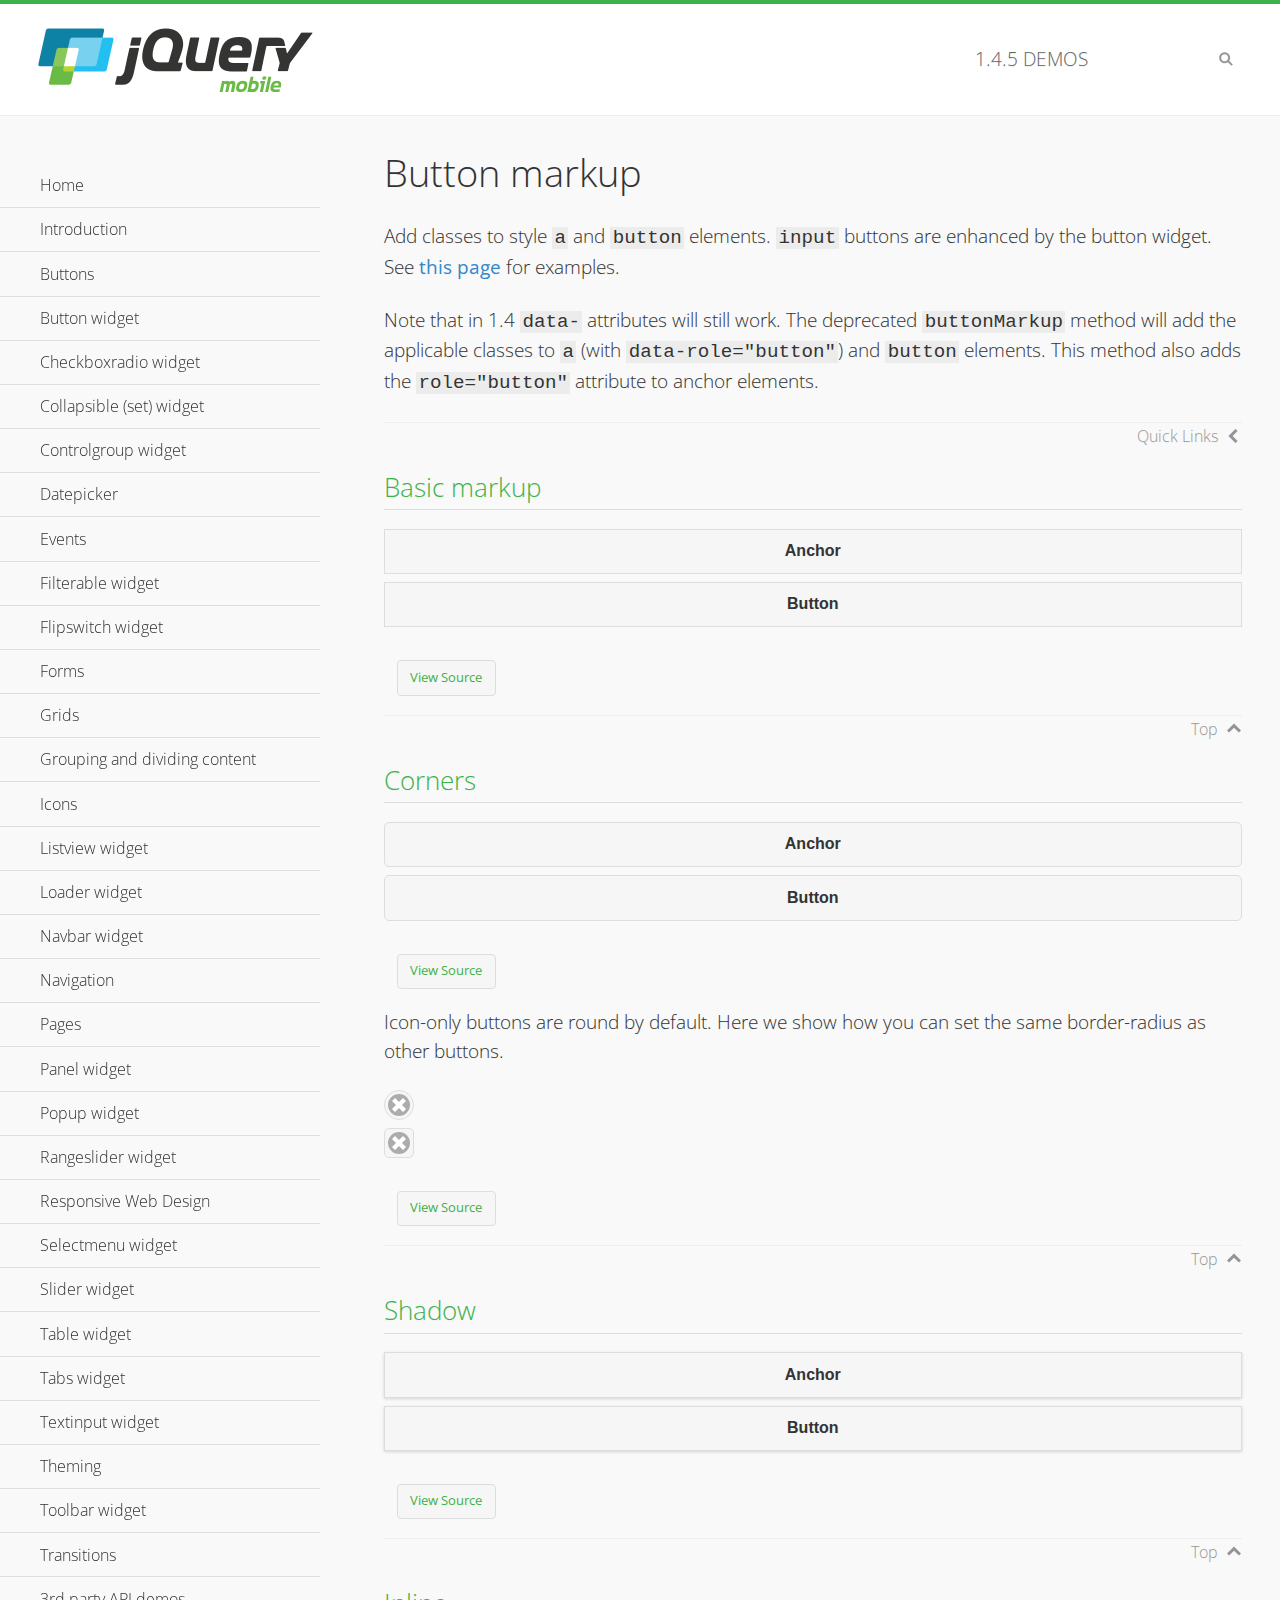
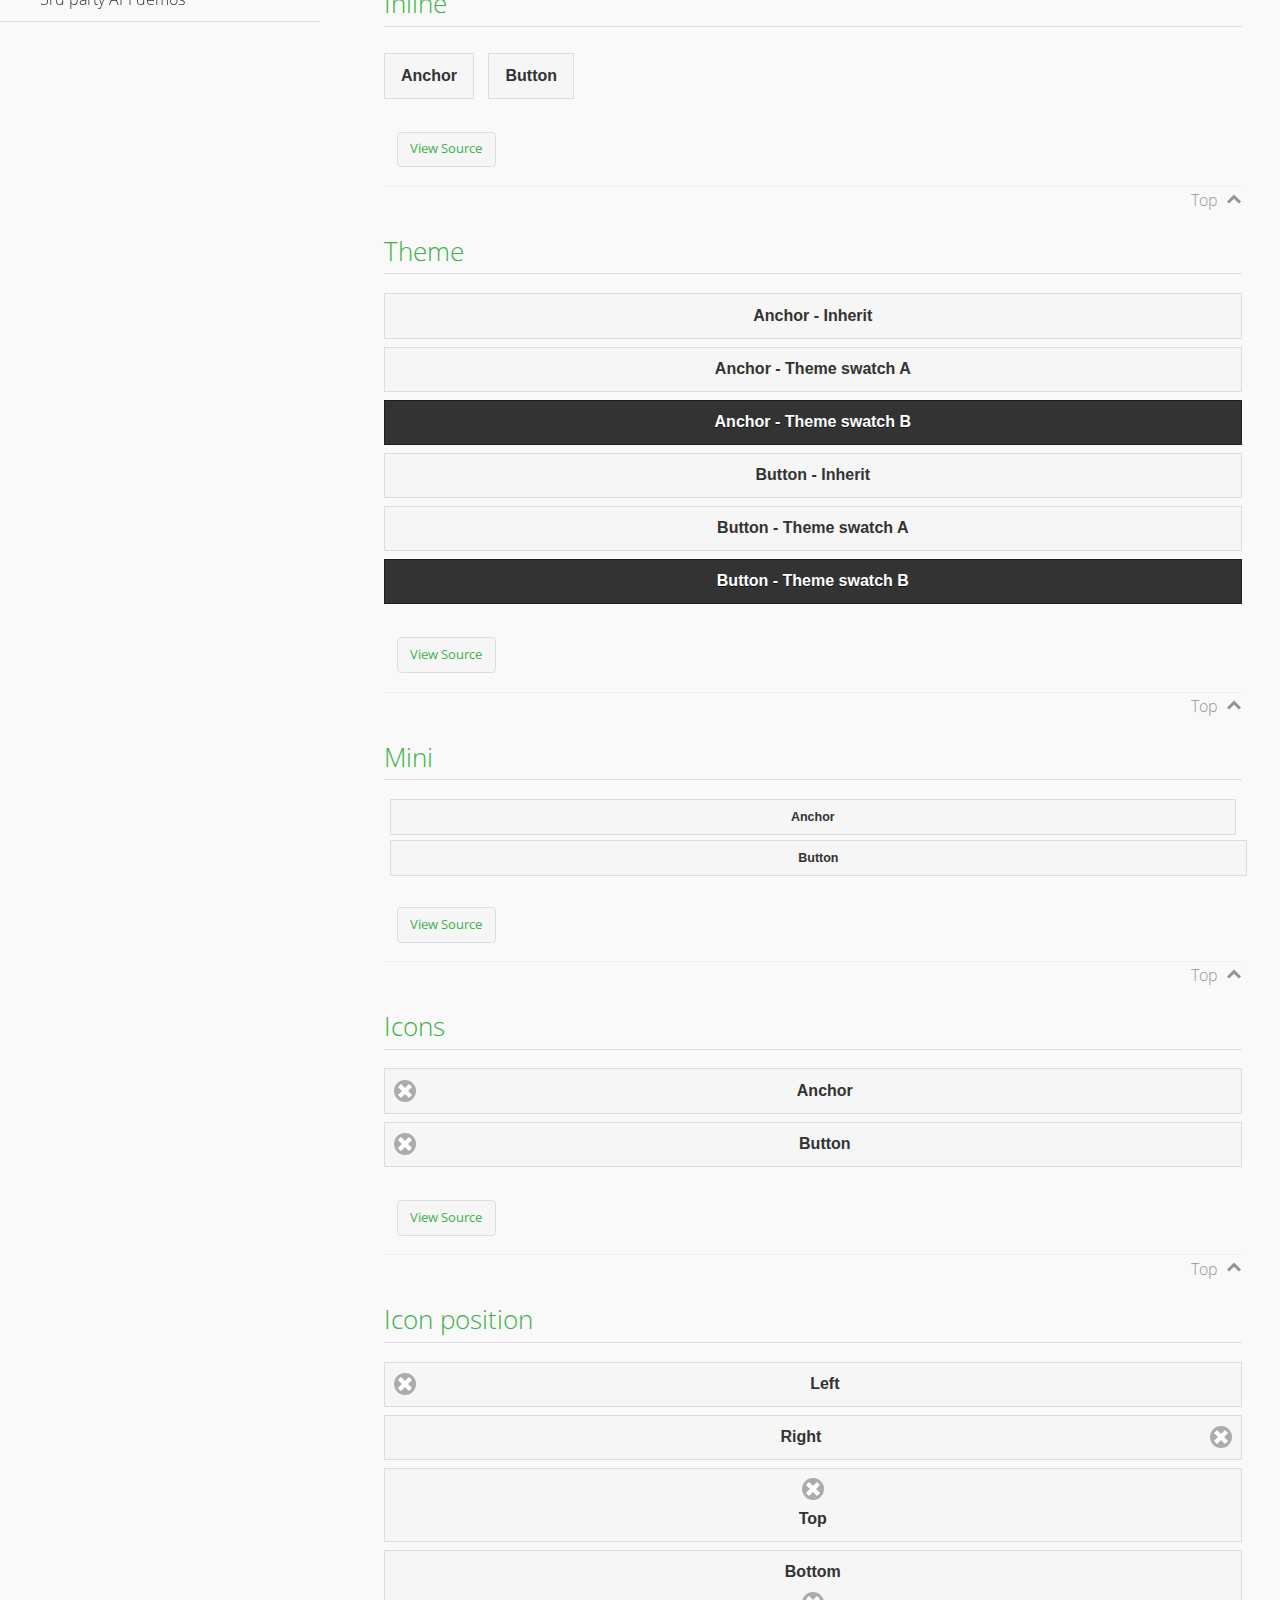
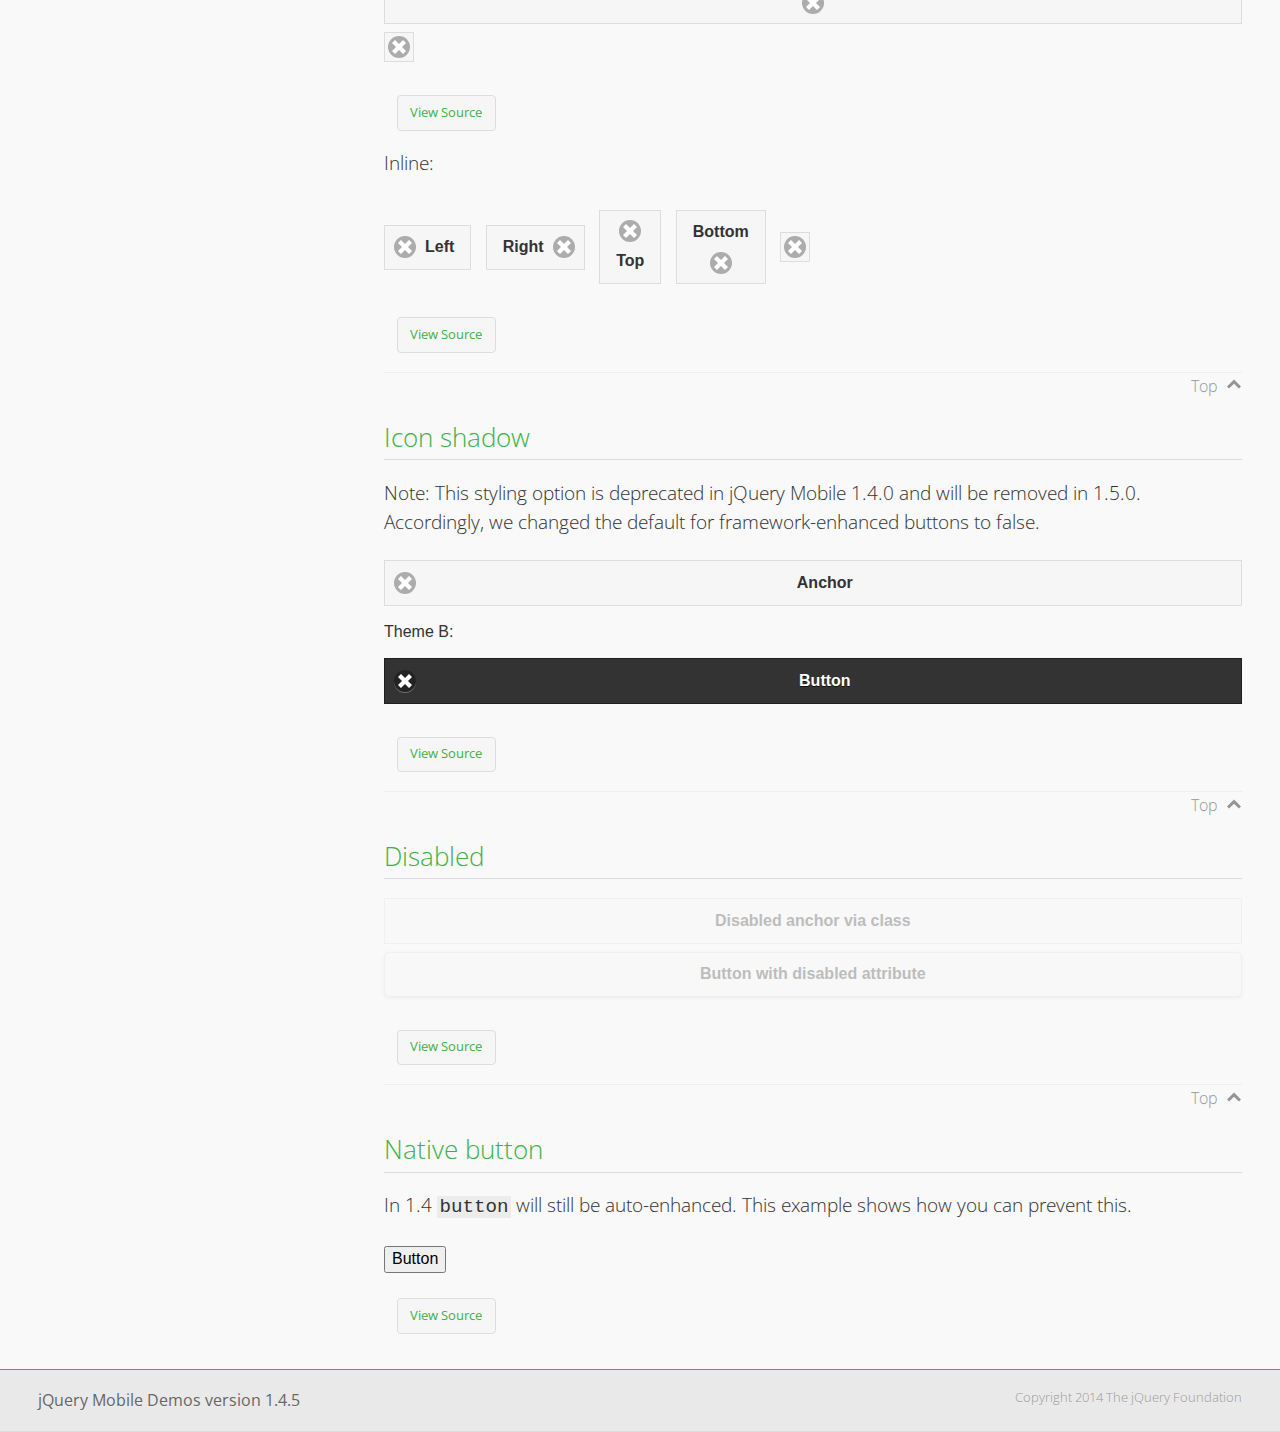
<file: WebContent/libs/jquery.mobile-1.4.5/demos/button-markup/index.html>
<!DOCTYPE html>
<html>
<head>
	<meta charset="utf-8">
	<meta name="viewport" content="width=device-width, initial-scale=1">
	<title>Button markup - jQuery Mobile Demos</title>
	<link rel="shortcut icon" href="../favicon.ico">
    <link rel="stylesheet" href="http://fonts.googleapis.com/css?family=Open+Sans:300,400,700">
	<link rel="stylesheet" href="../css/themes/default/jquery.mobile-1.4.5.min.css">
	<link rel="stylesheet" href="../_assets/css/jqm-demos.css">
	<script src="../js/jquery.js"></script>
	<script src="../_assets/js/index.js"></script>
	<script src="../js/jquery.mobile-1.4.5.min.js"></script>
	<style>
		#custom-border-radius .ui-btn-icon-notext.ui-corner-all {
			-webkit-border-radius: .3125em;
			border-radius: .3125em;
		}
	</style>
</head>
<body>
<div data-role="page" class="jqm-demos" data-quicklinks="true">

	<div data-role="header" class="jqm-header">
		<h2><a href="../" title="jQuery Mobile Demos home"><img src="../_assets/img/jquery-logo.png" alt="jQuery Mobile"></a></h2>
		<p><span class="jqm-version"></span> Demos</p>
		<a href="#" class="jqm-navmenu-link ui-btn ui-btn-icon-notext ui-corner-all ui-icon-bars ui-nodisc-icon ui-alt-icon ui-btn-left">Menu</a>
		<a href="#" class="jqm-search-link ui-btn ui-btn-icon-notext ui-corner-all ui-icon-search ui-nodisc-icon ui-alt-icon ui-btn-right">Search</a>
	</div><!-- /header -->

	<div role="main" class="ui-content jqm-content">

		<h1>Button markup</h1>

		<p>Add classes to style <code>a</code> and <code>button</code> elements. <code>input</code> buttons are enhanced by the button widget. See <a href="../button/" data-ajax="false">this page</a> for examples.</p>

		<p>Note that in 1.4 <code>data-</code> attributes will still work. The deprecated <code>buttonMarkup</code> method will add the applicable classes to <code>a</code> (with <code>data-role="button"</code>) and <code>button</code> elements. This method also adds the <code>role="button"</code> attribute to anchor elements.</p>

		<h2>Basic markup</h2>

		<div data-demo-html="true">
			<a href="#" class="ui-btn">Anchor</a>
			<button class="ui-btn">Button</button>
		</div><!--/demo-html -->

		<h2>Corners</h2>

		<div data-demo-html="true">
			<a href="#" class="ui-btn ui-corner-all">Anchor</a>
			<button class="ui-btn ui-corner-all">Button</button>
		</div><!--/demo-html -->

		<p>Icon-only buttons are round by default. Here we show how you can set the same border-radius as other buttons.</p>

		<div data-demo-html="true" data-demo-css="true">
			<a href="#" class="ui-btn ui-icon-delete ui-btn-icon-notext ui-corner-all">No text</a>
			<div id="custom-border-radius">
				<a href="#" class="ui-btn ui-icon-delete ui-btn-icon-notext ui-corner-all">No text</a>
			</div>
		</div><!--/demo-html -->

		<h2>Shadow</h2>

		<div data-demo-html="true">
			<a href="#" class="ui-btn ui-shadow">Anchor</a>
			<button class="ui-btn ui-shadow">Button</button>
		</div><!--/demo-html -->

		<h2>Inline</h2>

		<div data-demo-html="true">
			<a href="#" class="ui-btn ui-btn-inline">Anchor</a>
			<button class="ui-btn ui-btn-inline">Button</button>
		</div><!--/demo-html -->

		<h2>Theme</h2>

		<div data-demo-html="true">
			<a href="#" class="ui-btn">Anchor - Inherit</a>
			<a href="#" class="ui-btn ui-btn-a">Anchor - Theme swatch A</a>
			<a href="#" class="ui-btn ui-btn-b">Anchor - Theme swatch B</a>
			<button class="ui-btn">Button - Inherit</button>
			<button class="ui-btn ui-btn-a">Button - Theme swatch A</button>
			<button class="ui-btn ui-btn-b">Button - Theme swatch B</button>
		</div><!--/demo-html -->

		<h2>Mini</h2>

		<div data-demo-html="true">
			<a href="#" class="ui-btn ui-mini">Anchor</a>
			<button class="ui-btn ui-mini">Button</button>
		</div><!--/demo-html -->

		<h2>Icons</h2>

		<div data-demo-html="true">
			<a href="#" class="ui-btn ui-icon-delete ui-btn-icon-left">Anchor</a>
			<button class="ui-btn ui-icon-delete ui-btn-icon-left">Button</button>
		</div><!--/demo-html -->

		<h2>Icon position</h2>

		<div data-demo-html="true">
			<a href="#" class="ui-btn ui-icon-delete ui-btn-icon-left">Left</a>
			<a href="#" class="ui-btn ui-icon-delete ui-btn-icon-right">Right</a>
			<a href="#" class="ui-btn ui-icon-delete ui-btn-icon-top">Top</a>
			<a href="#" class="ui-btn ui-icon-delete ui-btn-icon-bottom">Bottom</a>
			<a href="#" class="ui-btn ui-icon-delete ui-btn-icon-notext">Icon only</a>
		</div><!--/demo-html -->

		<p>Inline:</p>

		<div data-demo-html="true">
			<a href="#" class="ui-btn ui-btn-inline ui-icon-delete ui-btn-icon-left">Left</a>
			<a href="#" class="ui-btn ui-btn-inline ui-icon-delete ui-btn-icon-right">Right</a>
			<a href="#" class="ui-btn ui-btn-inline ui-icon-delete ui-btn-icon-top">Top</a>
			<a href="#" class="ui-btn ui-btn-inline ui-icon-delete ui-btn-icon-bottom">Bottom</a>
			<a href="#" class="ui-btn ui-btn-inline ui-icon-delete ui-btn-icon-notext">Icon only</a>
		</div><!--/demo-html -->

		<h2>Icon shadow</h2>
		<p>Note: This styling option is deprecated in jQuery Mobile 1.4.0 and will be removed in 1.5.0. Accordingly, we changed the default for framework-enhanced buttons to false.</p>

		<div data-demo-html="true">
			<a href="#" class="ui-btn ui-icon-delete ui-btn-icon-left ui-shadow-icon">Anchor</a>
			<p>Theme B:</p>
			<button class="ui-btn ui-icon-delete ui-btn-icon-left ui-shadow-icon ui-btn-b">Button</button>
		</div><!--/demo-html -->

		<h2>Disabled</h2>

		<div data-demo-html="true">
			<a href="#" class="ui-btn ui-state-disabled">Disabled anchor via class</a>
			<button disabled>Button with disabled attribute</button>
		</div><!--/demo-html -->

		<h2>Native button</h2>
		<!-- TODO: Remove this demo in 1.5 -->
		<p>In 1.4 <code>button</code> will still be auto-enhanced. This example shows how you can prevent this.</p>

		<div data-demo-html="true">
			<button data-role="none">Button</button>
		</div><!--/demo-html -->

	</div><!-- /content -->
	    <div data-role="panel" class="jqm-navmenu-panel" data-position="left" data-display="overlay" data-theme="a">
	    	<ul class="jqm-list ui-alt-icon ui-nodisc-icon">
<li data-filtertext="demos homepage" data-icon="home"><a href=".././">Home</a></li>
<li data-filtertext="introduction overview getting started"><a href="../intro/" data-ajax="false">Introduction</a></li>
<li data-filtertext="buttons button markup buttonmarkup method anchor link button element"><a href="../button-markup/" data-ajax="false">Buttons</a></li>
<li data-filtertext="form button widget input button submit reset"><a href="../button/" data-ajax="false">Button widget</a></li>
<li data-role="collapsible" data-enhanced="true" data-collapsed-icon="carat-d" data-expanded-icon="carat-u" data-iconpos="right" data-inset="false" class="ui-collapsible ui-collapsible-themed-content ui-collapsible-collapsed">
	<h3 class="ui-collapsible-heading ui-collapsible-heading-collapsed">
		<a href="#" class="ui-collapsible-heading-toggle ui-btn ui-btn-icon-right ui-btn-inherit ui-icon-carat-d">
		    Checkboxradio widget<span class="ui-collapsible-heading-status"> click to expand contents</span>
		</a>
	</h3>
	<div class="ui-collapsible-content ui-body-inherit ui-collapsible-content-collapsed" aria-hidden="true">
		<ul>
			<li data-filtertext="form checkboxradio widget checkbox input checkboxes controlgroups"><a href="../checkboxradio-checkbox/" data-ajax="false">Checkboxes</a></li>
			<li data-filtertext="form checkboxradio widget radio input radio buttons controlgroups"><a href="../checkboxradio-radio/" data-ajax="false">Radio buttons</a></li>
		</ul>
	</div>
</li>
<li data-role="collapsible" data-enhanced="true" data-collapsed-icon="carat-d" data-expanded-icon="carat-u" data-iconpos="right" data-inset="false" class="ui-collapsible ui-collapsible-themed-content ui-collapsible-collapsed">
	<h3 class="ui-collapsible-heading ui-collapsible-heading-collapsed">
		<a href="#" class="ui-collapsible-heading-toggle ui-btn ui-btn-icon-right ui-btn-inherit ui-icon-carat-d">
			Collapsible (set) widget<span class="ui-collapsible-heading-status"> click to expand contents</span>
		</a>
	</h3>
	<div class="ui-collapsible-content ui-body-inherit ui-collapsible-content-collapsed" aria-hidden="true">
		<ul>
			<li data-filtertext="collapsibles content formatting"><a href="../collapsible/" data-ajax="false">Collapsible</a></li>
			<li data-filtertext="dynamic collapsible set accordion append expand"><a href="../collapsible-dynamic/" data-ajax="false">Dynamic collapsibles</a></li>
			<li data-filtertext="accordions collapsible set widget content formatting grouped collapsibles"><a href="../collapsibleset/" data-ajax="false">Collapsible set</a></li>
		</ul>
	</div>
</li>
<li data-role="collapsible" data-enhanced="true" data-collapsed-icon="carat-d" data-expanded-icon="carat-u" data-iconpos="right" data-inset="false" class="ui-collapsible ui-collapsible-themed-content ui-collapsible-collapsed">
	<h3 class="ui-collapsible-heading ui-collapsible-heading-collapsed">
		<a href="#" class="ui-collapsible-heading-toggle ui-btn ui-btn-icon-right ui-btn-inherit ui-icon-carat-d">
			Controlgroup widget<span class="ui-collapsible-heading-status"> click to expand contents</span>
		</a>
	</h3>
	<div class="ui-collapsible-content ui-body-inherit ui-collapsible-content-collapsed" aria-hidden="true">
		<ul>
			<li data-filtertext="controlgroups selectmenu checkboxradio input grouped buttons horizontal vertical"><a href="../controlgroup/" data-ajax="false">Controlgroup</a></li>
			<li data-filtertext="dynamic controlgroup dynamically add buttons"><a href="../controlgroup-dynamic/" data-ajax="false">Dynamic controlgroups</a></li>
		</ul>
	</div>
</li>
<li data-filtertext="form datepicker widget date input"><a href="../datepicker/" data-ajax="false">Datepicker</a></li>
<li data-role="collapsible" data-enhanced="true" data-collapsed-icon="carat-d" data-expanded-icon="carat-u" data-iconpos="right" data-inset="false" class="ui-collapsible ui-collapsible-themed-content ui-collapsible-collapsed">
	<h3 class="ui-collapsible-heading ui-collapsible-heading-collapsed">
		<a href="#" class="ui-collapsible-heading-toggle ui-btn ui-btn-icon-right ui-btn-inherit ui-icon-carat-d">
			Events<span class="ui-collapsible-heading-status"> click to expand contents</span>
		</a>
	</h3>
	<div class="ui-collapsible-content ui-body-inherit ui-collapsible-content-collapsed" aria-hidden="true">
		<ul>
			<li data-filtertext="swipe to delete list items listviews swipe events"><a href="../swipe-list/" data-ajax="false">Swipe list items</a></li>
			<li data-filtertext="swipe to navigate swipe page navigation swipe events"><a href="../swipe-page/" data-ajax="false">Swipe page navigation</a></li>
		</ul>
	</div>
</li>
<li data-filtertext="filterable filter elements sorting searching listview table"><a href="../filterable/" data-ajax="false">Filterable widget</a></li>
<li data-filtertext="form flipswitch widget flip toggle switch binary select checkbox input"><a href="../flipswitch/" data-ajax="false">Flipswitch widget</a></li>
<li data-role="collapsible" data-enhanced="true" data-collapsed-icon="carat-d" data-expanded-icon="carat-u" data-iconpos="right" data-inset="false" class="ui-collapsible ui-collapsible-themed-content ui-collapsible-collapsed">
	<h3 class="ui-collapsible-heading ui-collapsible-heading-collapsed">
		<a href="#" class="ui-collapsible-heading-toggle ui-btn ui-btn-icon-right ui-btn-inherit ui-icon-carat-d">
			Forms<span class="ui-collapsible-heading-status"> click to expand contents</span>
		</a>
	</h3>
	<div class="ui-collapsible-content ui-body-inherit ui-collapsible-content-collapsed" aria-hidden="true">
		<ul>
			<li data-filtertext="forms text checkbox radio range button submit reset inputs selects textarea slider flipswitch label form elements"><a href="../forms/" data-ajax="false">Forms</a></li>
			<li data-filtertext="form hide labels hidden accessible ui-hidden-accessible forms"><a href="../forms-label-hidden-accessible/" data-ajax="false">Hide labels</a></li>
			<li data-filtertext="form field containers fieldcontain ui-field-contain forms"><a href="../forms-field-contain/" data-ajax="false">Field containers</a></li>
			<li data-filtertext="forms disabled form elements"><a href="../forms-disabled/" data-ajax="false">Forms disabled</a></li>
			<li data-filtertext="forms gallery examples overview forms text checkbox radio range button submit reset inputs selects textarea slider flipswitch label form elements"><a href="../forms-gallery/" data-ajax="false">Forms gallery</a></li>
		</ul>
	</div>
</li>
<li data-role="collapsible" data-enhanced="true" data-collapsed-icon="carat-d" data-expanded-icon="carat-u" data-iconpos="right" data-inset="false" class="ui-collapsible ui-collapsible-themed-content ui-collapsible-collapsed">
	<h3 class="ui-collapsible-heading ui-collapsible-heading-collapsed">
		<a href="#" class="ui-collapsible-heading-toggle ui-btn ui-btn-icon-right ui-btn-inherit ui-icon-carat-d">
			Grids<span class="ui-collapsible-heading-status"> click to expand contents</span>
		</a>
	</h3>
	<div class="ui-collapsible-content ui-body-inherit ui-collapsible-content-collapsed" aria-hidden="true">
		<ul>
			<li data-filtertext="grids columns blocks content formatting rwd responsive css framework"><a href="../grids/" data-ajax="false">Grids</a></li>
			<li data-filtertext="buttons in grids css framework"><a href="../grids-buttons/" data-ajax="false">Buttons in grids</a></li>
			<li data-filtertext="custom responsive grids rwd css framework"><a href="../grids-custom-responsive/" data-ajax="false">Custom responsive grids</a></li>
		</ul>
	</div>
</li>
<li data-filtertext="blocks content formatting sections heading"><a href="../body-bar-classes/" data-ajax="false">Grouping and dividing content</a></li>
<li data-role="collapsible" data-enhanced="true" data-collapsed-icon="carat-d" data-expanded-icon="carat-u" data-iconpos="right" data-inset="false" class="ui-collapsible ui-collapsible-themed-content ui-collapsible-collapsed">
	<h3 class="ui-collapsible-heading ui-collapsible-heading-collapsed">
		<a href="#" class="ui-collapsible-heading-toggle ui-btn ui-btn-icon-right ui-btn-inherit ui-icon-carat-d">
			Icons<span class="ui-collapsible-heading-status"> click to expand contents</span>
		</a>
	</h3>
	<div class="ui-collapsible-content ui-body-inherit ui-collapsible-content-collapsed" aria-hidden="true">
		<ul>
			<li data-filtertext="button icons svg disc alt custom icon position"><a href="../icons/" data-ajax="false">Icons</a></li>
			<li data-filtertext=""><a href="../icons-grunticon/" data-ajax="false">Grunticon loader</a></li>
		</ul>
	</div>
</li>
<li data-role="collapsible" data-enhanced="true" data-collapsed-icon="carat-d" data-expanded-icon="carat-u" data-iconpos="right" data-inset="false" class="ui-collapsible ui-collapsible-themed-content ui-collapsible-collapsed">
	<h3 class="ui-collapsible-heading ui-collapsible-heading-collapsed">
		<a href="#" class="ui-collapsible-heading-toggle ui-btn ui-btn-icon-right ui-btn-inherit ui-icon-carat-d">
			Listview widget<span class="ui-collapsible-heading-status"> click to expand contents</span>
		</a>
	</h3>
	<div class="ui-collapsible-content ui-body-inherit ui-collapsible-content-collapsed" aria-hidden="true">
		<ul>
			<li data-filtertext="listview widget thumbnails icons nested split button collapsible ul ol"><a href="../listview/" data-ajax="false">Listview</a></li>
			<li data-filtertext="autocomplete filterable reveal listview filtertextbeforefilter placeholder"><a href="../listview-autocomplete/" data-ajax="false">Listview autocomplete</a></li>
			<li data-filtertext="autocomplete filterable reveal listview remote data filtertextbeforefilter placeholder"><a href="../listview-autocomplete-remote/" data-ajax="false">Listview autocomplete remote data</a></li>
			<li data-filtertext="autodividers anchor jump scroll linkbars listview lists ul ol"><a href="../listview-autodividers-linkbar/" data-ajax="false">Listview autodividers linkbar</a></li>
			<li data-filtertext="listview autodividers selector autodividersselector lists ul ol"><a href="../listview-autodividers-selector/" data-ajax="false">Listview autodividers selector</a></li>
			<li data-filtertext="listview nested list items"><a href="../listview-nested-lists/" data-ajax="false">Nested Listviews</a></li>
			<li data-filtertext="listview collapsible list items flat"><a href="../listview-collapsible-item-flat/" data-ajax="false">Listview collapsible list items (flat)</a></li>
			<li data-filtertext="listview collapsible list indented"><a href="../listview-collapsible-item-indented/" data-ajax="false">Listview collapsible list items (indented)</a></li>
			<li data-filtertext="grid listview responsive grids responsive listviews lists ul"><a href="../listview-grid/" data-ajax="false">Listview responsive grid</a></li>
		</ul>
	</div>
</li>
<li data-filtertext="loader widget page loading navigation overlay spinner"><a href="../loader/" data-ajax="false">Loader widget</a></li>
<li data-filtertext="navbar widget navmenu toolbars header footer"><a href="../navbar/" data-ajax="false">Navbar widget</a></li>
<li data-role="collapsible" data-enhanced="true" data-collapsed-icon="carat-d" data-expanded-icon="carat-u" data-iconpos="right" data-inset="false" class="ui-collapsible ui-collapsible-themed-content ui-collapsible-collapsed">
	<h3 class="ui-collapsible-heading ui-collapsible-heading-collapsed">
		<a href="#" class="ui-collapsible-heading-toggle ui-btn ui-btn-icon-right ui-btn-inherit ui-icon-carat-d">
			Navigation<span class="ui-collapsible-heading-status"> click to expand contents</span>
		</a>
	</h3>
	<div class="ui-collapsible-content ui-body-inherit ui-collapsible-content-collapsed" aria-hidden="true">
		<ul>
			<li data-filtertext="ajax navigation navigate widget history event method"><a href="../navigation/" data-ajax="false">Navigation</a></li>
			<li data-filtertext="linking pages page links navigation ajax prefetch cache"><a href="../navigation-linking-pages/" data-ajax="false">Linking pages</a></li>
			<!-- <li data-filtertext="php redirect server redirection server-side navigation"><a href="../navigation-php-redirect/" data-ajax="false">PHP redirect demo</a></li>-->
			<li data-filtertext="navigation redirection hash query"><a href="../navigation-hash-processing/" data-ajax="false">Hash processing demo</a></li>
			<li data-filtertext="navigation redirection hash query"><a href="../page-events/" data-ajax="false">Page Navigation Events</a></li>
		</ul>
	</div>
</li>
<li data-role="collapsible" data-enhanced="true" data-collapsed-icon="carat-d" data-expanded-icon="carat-u" data-iconpos="right" data-inset="false" class="ui-collapsible ui-collapsible-themed-content ui-collapsible-collapsed">
	<h3 class="ui-collapsible-heading ui-collapsible-heading-collapsed">
		<a href="#" class="ui-collapsible-heading-toggle ui-btn ui-btn-icon-right ui-btn-inherit ui-icon-carat-d">
			Pages<span class="ui-collapsible-heading-status"> click to expand contents</span>
		</a>
	</h3>
	<div class="ui-collapsible-content ui-body-inherit ui-collapsible-content-collapsed" aria-hidden="true">
		<ul>
			<li data-filtertext="pages page widget ajax navigation"><a href="../pages/" data-ajax="false">Pages</a></li>
			<li data-filtertext="single page"><a href="../pages-single-page/" data-ajax="false">Single page</a></li>
			<li data-filtertext="multipage multi-page page"><a href="../pages-multi-page/" data-ajax="false">Multi-page template</a></li>
			<li data-filtertext="dialog page widget modal popup"><a href="../pages-dialog/" data-ajax="false">Dialog page</a></li>
		</ul>
	</div>
</li>
<li data-role="collapsible" data-enhanced="true" data-collapsed-icon="carat-d" data-expanded-icon="carat-u" data-iconpos="right" data-inset="false" class="ui-collapsible ui-collapsible-themed-content ui-collapsible-collapsed">
	<h3 class="ui-collapsible-heading ui-collapsible-heading-collapsed">
		<a href="#" class="ui-collapsible-heading-toggle ui-btn ui-btn-icon-right ui-btn-inherit ui-icon-carat-d">
			Panel widget<span class="ui-collapsible-heading-status"> click to expand contents</span>
		</a>
	</h3>
	<div class="ui-collapsible-content ui-body-inherit ui-collapsible-content-collapsed" aria-hidden="true">
		<ul>
			<li data-filtertext="panel widget sliding panels reveal push overlay responsive"><a href="../panel/" data-ajax="false">Panel</a></li>
			<li data-filtertext=""><a href="../panel-external/" data-ajax="false">External panels</a></li>
			<li data-filtertext="panel "><a href="../panel-fixed/" data-ajax="false">Fixed panels</a></li>
			<li data-filtertext="panel slide panels sliding panels shadow rwd responsive breakpoint"><a href="../panel-responsive/" data-ajax="false">Panels responsive</a></li>
			<li data-filtertext="panel custom style custom panel width reveal shadow listview panel styling page background wrapper"><a href="../panel-styling/" data-ajax="false">Custom panel style</a></li>
			<li data-filtertext="panel open on swipe"><a href="../panel-swipe-open/" data-ajax="false">Panel open on swipe</a></li>
			<li data-filtertext="panels outside page internal external toolbars"><a href="../panel-external-internal/" data-ajax="false">Panel external and internal</a></li>
		</ul>
	</div>
</li>
<li data-role="collapsible" data-enhanced="true" data-collapsed-icon="carat-d" data-expanded-icon="carat-u" data-iconpos="right" data-inset="false" class="ui-collapsible ui-collapsible-themed-content ui-collapsible-collapsed">
	<h3 class="ui-collapsible-heading ui-collapsible-heading-collapsed">
		<a href="#" class="ui-collapsible-heading-toggle ui-btn ui-btn-icon-right ui-btn-inherit ui-icon-carat-d">
			Popup widget<span class="ui-collapsible-heading-status"> click to expand contents</span>
		</a>
	</h3>
	<div class="ui-collapsible-content ui-body-inherit ui-collapsible-content-collapsed" aria-hidden="true">
		<ul>
			<li data-filtertext="popup widget popups dialog modal transition tooltip lightbox form overlay screen flip pop fade transition"><a href="../popup/" data-ajax="false">Popup</a></li>
			<li data-filtertext="popup alignment position"><a href="../popup-alignment/" data-ajax="false">Popup alignment</a></li>
			<li data-filtertext="popup arrow size popups popover"><a href="../popup-arrow-size/" data-ajax="false">Popup arrow size</a></li>
			<li data-filtertext="dynamic popups popup images lightbox"><a href="../popup-dynamic/" data-ajax="false">Dynamic popups</a></li>
			<li data-filtertext="popups with iframes scaling"><a href="../popup-iframe/" data-ajax="false">Popups with iframes</a></li>
			<li data-filtertext="popup image scaling"><a href="../popup-image-scaling/" data-ajax="false">Popup image scaling</a></li>
			<li data-filtertext="external popup outside multi-page"><a href="../popup-outside-multipage/" data-ajax="false">Popup outside multi-page</a></li>
		</ul>
	</div>
</li>
<li data-filtertext="form rangeslider widget dual sliders dual handle sliders range input"><a href="../rangeslider/" data-ajax="false">Rangeslider widget</a></li>
<li data-filtertext="responsive web design rwd adaptive progressive enhancement PE accessible mobile breakpoints media query media queries"><a href="../rwd/" data-ajax="false">Responsive Web Design</a></li>
<li data-role="collapsible" data-enhanced="true" data-collapsed-icon="carat-d" data-expanded-icon="carat-u" data-iconpos="right" data-inset="false" class="ui-collapsible ui-collapsible-themed-content ui-collapsible-collapsed">
	<h3 class="ui-collapsible-heading ui-collapsible-heading-collapsed">
		<a href="#" class="ui-collapsible-heading-toggle ui-btn ui-btn-icon-right ui-btn-inherit ui-icon-carat-d">
			Selectmenu widget<span class="ui-collapsible-heading-status"> click to expand contents</span>
		</a>
	</h3>
	<div class="ui-collapsible-content ui-body-inherit ui-collapsible-content-collapsed" aria-hidden="true">
		<ul>
			<li data-filtertext="form selectmenu widget select input custom select menu selects"><a href="../selectmenu/" data-ajax="false">Selectmenu</a></li>
			<li data-filtertext="form custom select menu selectmenu widget custom menu option optgroup multiple selects"><a href="../selectmenu-custom/" data-ajax="false">Custom select menu</a></li>
			<li data-filtertext="filterable select filter popup dialog"><a href="../selectmenu-custom-filter/" data-ajax="false">Custom select menu with filter</a></li>
		</ul>
	</div>
</li>
<li data-role="collapsible" data-enhanced="true" data-collapsed-icon="carat-d" data-expanded-icon="carat-u" data-iconpos="right" data-inset="false" class="ui-collapsible ui-collapsible-themed-content ui-collapsible-collapsed">
	<h3 class="ui-collapsible-heading ui-collapsible-heading-collapsed">
		<a href="#" class="ui-collapsible-heading-toggle ui-btn ui-btn-icon-right ui-btn-inherit ui-icon-carat-d">
			Slider widget<span class="ui-collapsible-heading-status"> click to expand contents</span>
		</a>
	</h3>
	<div class="ui-collapsible-content ui-body-inherit ui-collapsible-content-collapsed" aria-hidden="true">
		<ul>
			<li data-filtertext="form slider widget range input single sliders"><a href="../slider/" data-ajax="false">Slider</a></li>
			<li data-filtertext="form slider widget flipswitch slider binary select flip toggle switch"><a href="../slider-flipswitch/" data-ajax="false">Slider flip toggle switch</a></li>
			<li data-filtertext="form slider tooltip handle value input range sliders"><a href="../slider-tooltip/" data-ajax="false">Slider tooltip</a></li>
		</ul>
	</div>
</li>
<li data-role="collapsible" data-enhanced="true" data-collapsed-icon="carat-d" data-expanded-icon="carat-u" data-iconpos="right" data-inset="false" class="ui-collapsible ui-collapsible-themed-content ui-collapsible-collapsed">
	<h3 class="ui-collapsible-heading ui-collapsible-heading-collapsed">
		<a href="#" class="ui-collapsible-heading-toggle ui-btn ui-btn-icon-right ui-btn-inherit ui-icon-carat-d">
			Table widget<span class="ui-collapsible-heading-status"> click to expand contents</span>
		</a>
	</h3>
	<div class="ui-collapsible-content ui-body-inherit ui-collapsible-content-collapsed" aria-hidden="true">
		<ul>
			<li data-filtertext="table widget reflow column toggle th td responsive tables rwd hide show tabular"><a href="../table-column-toggle/" data-ajax="false">Table Column Toggle</a></li>
			<li data-filtertext="table column toggle phone comparison demo"><a href="../table-column-toggle-example/" data-ajax="false">Table Column Toggle demo</a></li>
			<li data-filtertext="responsive tables table column toggle heading groups rwd breakpoint"><a href="../table-column-toggle-heading-groups/" data-ajax="false">Table Column Toggle heading groups</a></li>
			<li data-filtertext="responsive tables table column toggle hide rwd breakpoint customization options"><a href="../table-column-toggle-options/" data-ajax="false">Table Column Toggle options</a></li>
			<li data-filtertext="table reflow th td responsive rwd columns tabular"><a href="../table-reflow/" data-ajax="false">Table Reflow</a></li>
			<li data-filtertext="responsive tables table reflow heading groups rwd breakpoint"><a href="../table-reflow-heading-groups/" data-ajax="false">Table Reflow heading groups</a></li>
			<li data-filtertext="responsive tables table reflow stripes strokes table style"><a href="../table-reflow-stripes-strokes/" data-ajax="false">Table Reflow stripes and strokes</a></li>
			<li data-filtertext="responsive tables table reflow stack custom styles"><a href="../table-reflow-styling/" data-ajax="false">Table Reflow custom styles</a></li>
		</ul>
	</div>
</li>
<li data-filtertext="ui tabs widget"><a href="../tabs/" data-ajax="false">Tabs widget</a></li>
<li data-filtertext="form textinput widget text input textarea number date time tel email file color password"><a href="../textinput/" data-ajax="false">Textinput widget</a></li>
<li data-role="collapsible" data-enhanced="true" data-collapsed-icon="carat-d" data-expanded-icon="carat-u" data-iconpos="right" data-inset="false" class="ui-collapsible ui-collapsible-themed-content ui-collapsible-collapsed">
	<h3 class="ui-collapsible-heading ui-collapsible-heading-collapsed">
		<a href="#" class="ui-collapsible-heading-toggle ui-btn ui-btn-icon-right ui-btn-inherit ui-icon-carat-d">
			Theming<span class="ui-collapsible-heading-status"> click to expand contents</span>
		</a>
	</h3>
	<div class="ui-collapsible-content ui-body-inherit ui-collapsible-content-collapsed" aria-hidden="true">
		<ul>
			<li data-filtertext="default theme swatches theming style css"><a href="../theme-default/" data-ajax="false">Default theme</a></li>
			<li data-filtertext="classic theme old theme swatches theming style css"><a href="../theme-classic/" data-ajax="false">Classic theme</a></li>
		</ul>
	</div>
</li>
<li data-role="collapsible" data-enhanced="true" data-collapsed-icon="carat-d" data-expanded-icon="carat-u" data-iconpos="right" data-inset="false" class="ui-collapsible ui-collapsible-themed-content ui-collapsible-collapsed">
	<h3 class="ui-collapsible-heading ui-collapsible-heading-collapsed">
		<a href="#" class="ui-collapsible-heading-toggle ui-btn ui-btn-icon-right ui-btn-inherit ui-icon-carat-d">
			Toolbar widget<span class="ui-collapsible-heading-status"> click to expand contents</span>
		</a>
	</h3>
	<div class="ui-collapsible-content ui-body-inherit ui-collapsible-content-collapsed" aria-hidden="true">
		<ul>
			<li data-filtertext="toolbar widget header footer toolbars fixed fullscreen external sections"><a href="../toolbar/" data-ajax="false">Toolbar</a></li>
			<li data-filtertext="dynamic toolbars dynamically add toolbar header footer"><a href="../toolbar-dynamic/" data-ajax="false">Dynamic toolbars</a></li>
			<li data-filtertext="external toolbars header footer"><a href="../toolbar-external/" data-ajax="false">External toolbars</a></li>
			<li data-filtertext="fixed toolbars header footer"><a href="../toolbar-fixed/" data-ajax="false">Fixed toolbars</a></li>
			<li data-filtertext="fixed fullscreen toolbars header footer"><a href="../toolbar-fixed-fullscreen/" data-ajax="false">Fullscreen toolbars</a></li>
			<li data-filtertext="external fixed toolbars header footer"><a href="../toolbar-fixed-external/" data-ajax="false">Fixed external toolbars</a></li>
			<li data-filtertext="external persistent toolbars header footer navbar navmenu"><a href="../toolbar-fixed-persistent/" data-ajax="false">Persistent toolbars</a></li>
			<li data-filtertext="external ajax optimized toolbars persistent toolbars header footer navbar"><a href="../toolbar-fixed-persistent-optimized/" data-ajax="false">Ajax optimized toolbars</a></li>
			<li data-filtertext="form in toolbars header footer"><a href="../toolbar-fixed-forms/" data-ajax="false">Form in toolbar</a></li>
		</ul>
	</div>
</li>
<li data-filtertext="page transitions animated pages popup navigation flip slide fade pop"><a href="../transitions/" data-ajax="false">Transitions</a></li>
<li data-role="collapsible" data-enhanced="true" data-collapsed-icon="carat-d" data-expanded-icon="carat-u" data-iconpos="right" data-inset="false" class="ui-collapsible ui-collapsible-themed-content ui-collapsible-collapsed">
	<h3 class="ui-collapsible-heading ui-collapsible-heading-collapsed">
		<a href="#" class="ui-collapsible-heading-toggle ui-btn ui-btn-icon-right ui-btn-inherit ui-icon-carat-d">
			3rd party API demos<span class="ui-collapsible-heading-status"> click to expand contents</span>
		</a>
	</h3>
	<div class="ui-collapsible-content ui-body-inherit ui-collapsible-content-collapsed" aria-hidden="true">
		<ul>
			<li data-filtertext="backbone requirejs navigation router"><a href="../backbone-requirejs/" data-ajax="false">Backbone RequireJS</a></li>
			<li data-filtertext="google maps geolocation demo"><a href="../map-geolocation/" data-ajax="false">Google Maps geolocation</a></li>
			<li data-filtertext="google maps hybrid"><a href="../map-list-toggle/" data-ajax="false">Google Maps list toggle</a></li>
		</ul>
	</div>
</li>



		     </ul>
		</div><!-- /panel -->


	<div data-role="footer" data-position="fixed" data-tap-toggle="false" class="jqm-footer">
		<p>jQuery Mobile Demos version <span class="jqm-version"></span></p>
		<p>Copyright 2014 The jQuery Foundation</p>
	</div><!-- /footer -->
	<!-- TODO: This should become an external panel so we can add input to markup (unique ID) -->
    <div data-role="panel" class="jqm-search-panel" data-position="right" data-display="overlay" data-theme="a">
		<div class="jqm-search">
			<ul class="jqm-list" data-filter-placeholder="Search demos..." data-filter-reveal="true">
<li data-filtertext="demos homepage" data-icon="home"><a href=".././">Home</a></li>
<li data-filtertext="introduction overview getting started"><a href="../intro/" data-ajax="false">Introduction</a></li>
<li data-filtertext="buttons button markup buttonmarkup method anchor link button element"><a href="../button-markup/" data-ajax="false">Buttons</a></li>
<li data-filtertext="form button widget input button submit reset"><a href="../button/" data-ajax="false">Button widget</a></li>
<li data-role="collapsible" data-enhanced="true" data-collapsed-icon="carat-d" data-expanded-icon="carat-u" data-iconpos="right" data-inset="false" class="ui-collapsible ui-collapsible-themed-content ui-collapsible-collapsed">
	<h3 class="ui-collapsible-heading ui-collapsible-heading-collapsed">
		<a href="#" class="ui-collapsible-heading-toggle ui-btn ui-btn-icon-right ui-btn-inherit ui-icon-carat-d">
		    Checkboxradio widget<span class="ui-collapsible-heading-status"> click to expand contents</span>
		</a>
	</h3>
	<div class="ui-collapsible-content ui-body-inherit ui-collapsible-content-collapsed" aria-hidden="true">
		<ul>
			<li data-filtertext="form checkboxradio widget checkbox input checkboxes controlgroups"><a href="../checkboxradio-checkbox/" data-ajax="false">Checkboxes</a></li>
			<li data-filtertext="form checkboxradio widget radio input radio buttons controlgroups"><a href="../checkboxradio-radio/" data-ajax="false">Radio buttons</a></li>
		</ul>
	</div>
</li>
<li data-role="collapsible" data-enhanced="true" data-collapsed-icon="carat-d" data-expanded-icon="carat-u" data-iconpos="right" data-inset="false" class="ui-collapsible ui-collapsible-themed-content ui-collapsible-collapsed">
	<h3 class="ui-collapsible-heading ui-collapsible-heading-collapsed">
		<a href="#" class="ui-collapsible-heading-toggle ui-btn ui-btn-icon-right ui-btn-inherit ui-icon-carat-d">
			Collapsible (set) widget<span class="ui-collapsible-heading-status"> click to expand contents</span>
		</a>
	</h3>
	<div class="ui-collapsible-content ui-body-inherit ui-collapsible-content-collapsed" aria-hidden="true">
		<ul>
			<li data-filtertext="collapsibles content formatting"><a href="../collapsible/" data-ajax="false">Collapsible</a></li>
			<li data-filtertext="dynamic collapsible set accordion append expand"><a href="../collapsible-dynamic/" data-ajax="false">Dynamic collapsibles</a></li>
			<li data-filtertext="accordions collapsible set widget content formatting grouped collapsibles"><a href="../collapsibleset/" data-ajax="false">Collapsible set</a></li>
		</ul>
	</div>
</li>
<li data-role="collapsible" data-enhanced="true" data-collapsed-icon="carat-d" data-expanded-icon="carat-u" data-iconpos="right" data-inset="false" class="ui-collapsible ui-collapsible-themed-content ui-collapsible-collapsed">
	<h3 class="ui-collapsible-heading ui-collapsible-heading-collapsed">
		<a href="#" class="ui-collapsible-heading-toggle ui-btn ui-btn-icon-right ui-btn-inherit ui-icon-carat-d">
			Controlgroup widget<span class="ui-collapsible-heading-status"> click to expand contents</span>
		</a>
	</h3>
	<div class="ui-collapsible-content ui-body-inherit ui-collapsible-content-collapsed" aria-hidden="true">
		<ul>
			<li data-filtertext="controlgroups selectmenu checkboxradio input grouped buttons horizontal vertical"><a href="../controlgroup/" data-ajax="false">Controlgroup</a></li>
			<li data-filtertext="dynamic controlgroup dynamically add buttons"><a href="../controlgroup-dynamic/" data-ajax="false">Dynamic controlgroups</a></li>
		</ul>
	</div>
</li>
<li data-filtertext="form datepicker widget date input"><a href="../datepicker/" data-ajax="false">Datepicker</a></li>
<li data-role="collapsible" data-enhanced="true" data-collapsed-icon="carat-d" data-expanded-icon="carat-u" data-iconpos="right" data-inset="false" class="ui-collapsible ui-collapsible-themed-content ui-collapsible-collapsed">
	<h3 class="ui-collapsible-heading ui-collapsible-heading-collapsed">
		<a href="#" class="ui-collapsible-heading-toggle ui-btn ui-btn-icon-right ui-btn-inherit ui-icon-carat-d">
			Events<span class="ui-collapsible-heading-status"> click to expand contents</span>
		</a>
	</h3>
	<div class="ui-collapsible-content ui-body-inherit ui-collapsible-content-collapsed" aria-hidden="true">
		<ul>
			<li data-filtertext="swipe to delete list items listviews swipe events"><a href="../swipe-list/" data-ajax="false">Swipe list items</a></li>
			<li data-filtertext="swipe to navigate swipe page navigation swipe events"><a href="../swipe-page/" data-ajax="false">Swipe page navigation</a></li>
		</ul>
	</div>
</li>
<li data-filtertext="filterable filter elements sorting searching listview table"><a href="../filterable/" data-ajax="false">Filterable widget</a></li>
<li data-filtertext="form flipswitch widget flip toggle switch binary select checkbox input"><a href="../flipswitch/" data-ajax="false">Flipswitch widget</a></li>
<li data-role="collapsible" data-enhanced="true" data-collapsed-icon="carat-d" data-expanded-icon="carat-u" data-iconpos="right" data-inset="false" class="ui-collapsible ui-collapsible-themed-content ui-collapsible-collapsed">
	<h3 class="ui-collapsible-heading ui-collapsible-heading-collapsed">
		<a href="#" class="ui-collapsible-heading-toggle ui-btn ui-btn-icon-right ui-btn-inherit ui-icon-carat-d">
			Forms<span class="ui-collapsible-heading-status"> click to expand contents</span>
		</a>
	</h3>
	<div class="ui-collapsible-content ui-body-inherit ui-collapsible-content-collapsed" aria-hidden="true">
		<ul>
			<li data-filtertext="forms text checkbox radio range button submit reset inputs selects textarea slider flipswitch label form elements"><a href="../forms/" data-ajax="false">Forms</a></li>
			<li data-filtertext="form hide labels hidden accessible ui-hidden-accessible forms"><a href="../forms-label-hidden-accessible/" data-ajax="false">Hide labels</a></li>
			<li data-filtertext="form field containers fieldcontain ui-field-contain forms"><a href="../forms-field-contain/" data-ajax="false">Field containers</a></li>
			<li data-filtertext="forms disabled form elements"><a href="../forms-disabled/" data-ajax="false">Forms disabled</a></li>
			<li data-filtertext="forms gallery examples overview forms text checkbox radio range button submit reset inputs selects textarea slider flipswitch label form elements"><a href="../forms-gallery/" data-ajax="false">Forms gallery</a></li>
		</ul>
	</div>
</li>
<li data-role="collapsible" data-enhanced="true" data-collapsed-icon="carat-d" data-expanded-icon="carat-u" data-iconpos="right" data-inset="false" class="ui-collapsible ui-collapsible-themed-content ui-collapsible-collapsed">
	<h3 class="ui-collapsible-heading ui-collapsible-heading-collapsed">
		<a href="#" class="ui-collapsible-heading-toggle ui-btn ui-btn-icon-right ui-btn-inherit ui-icon-carat-d">
			Grids<span class="ui-collapsible-heading-status"> click to expand contents</span>
		</a>
	</h3>
	<div class="ui-collapsible-content ui-body-inherit ui-collapsible-content-collapsed" aria-hidden="true">
		<ul>
			<li data-filtertext="grids columns blocks content formatting rwd responsive css framework"><a href="../grids/" data-ajax="false">Grids</a></li>
			<li data-filtertext="buttons in grids css framework"><a href="../grids-buttons/" data-ajax="false">Buttons in grids</a></li>
			<li data-filtertext="custom responsive grids rwd css framework"><a href="../grids-custom-responsive/" data-ajax="false">Custom responsive grids</a></li>
		</ul>
	</div>
</li>
<li data-filtertext="blocks content formatting sections heading"><a href="../body-bar-classes/" data-ajax="false">Grouping and dividing content</a></li>
<li data-role="collapsible" data-enhanced="true" data-collapsed-icon="carat-d" data-expanded-icon="carat-u" data-iconpos="right" data-inset="false" class="ui-collapsible ui-collapsible-themed-content ui-collapsible-collapsed">
	<h3 class="ui-collapsible-heading ui-collapsible-heading-collapsed">
		<a href="#" class="ui-collapsible-heading-toggle ui-btn ui-btn-icon-right ui-btn-inherit ui-icon-carat-d">
			Icons<span class="ui-collapsible-heading-status"> click to expand contents</span>
		</a>
	</h3>
	<div class="ui-collapsible-content ui-body-inherit ui-collapsible-content-collapsed" aria-hidden="true">
		<ul>
			<li data-filtertext="button icons svg disc alt custom icon position"><a href="../icons/" data-ajax="false">Icons</a></li>
			<li data-filtertext=""><a href="../icons-grunticon/" data-ajax="false">Grunticon loader</a></li>
		</ul>
	</div>
</li>
<li data-role="collapsible" data-enhanced="true" data-collapsed-icon="carat-d" data-expanded-icon="carat-u" data-iconpos="right" data-inset="false" class="ui-collapsible ui-collapsible-themed-content ui-collapsible-collapsed">
	<h3 class="ui-collapsible-heading ui-collapsible-heading-collapsed">
		<a href="#" class="ui-collapsible-heading-toggle ui-btn ui-btn-icon-right ui-btn-inherit ui-icon-carat-d">
			Listview widget<span class="ui-collapsible-heading-status"> click to expand contents</span>
		</a>
	</h3>
	<div class="ui-collapsible-content ui-body-inherit ui-collapsible-content-collapsed" aria-hidden="true">
		<ul>
			<li data-filtertext="listview widget thumbnails icons nested split button collapsible ul ol"><a href="../listview/" data-ajax="false">Listview</a></li>
			<li data-filtertext="autocomplete filterable reveal listview filtertextbeforefilter placeholder"><a href="../listview-autocomplete/" data-ajax="false">Listview autocomplete</a></li>
			<li data-filtertext="autocomplete filterable reveal listview remote data filtertextbeforefilter placeholder"><a href="../listview-autocomplete-remote/" data-ajax="false">Listview autocomplete remote data</a></li>
			<li data-filtertext="autodividers anchor jump scroll linkbars listview lists ul ol"><a href="../listview-autodividers-linkbar/" data-ajax="false">Listview autodividers linkbar</a></li>
			<li data-filtertext="listview autodividers selector autodividersselector lists ul ol"><a href="../listview-autodividers-selector/" data-ajax="false">Listview autodividers selector</a></li>
			<li data-filtertext="listview nested list items"><a href="../listview-nested-lists/" data-ajax="false">Nested Listviews</a></li>
			<li data-filtertext="listview collapsible list items flat"><a href="../listview-collapsible-item-flat/" data-ajax="false">Listview collapsible list items (flat)</a></li>
			<li data-filtertext="listview collapsible list indented"><a href="../listview-collapsible-item-indented/" data-ajax="false">Listview collapsible list items (indented)</a></li>
			<li data-filtertext="grid listview responsive grids responsive listviews lists ul"><a href="../listview-grid/" data-ajax="false">Listview responsive grid</a></li>
		</ul>
	</div>
</li>
<li data-filtertext="loader widget page loading navigation overlay spinner"><a href="../loader/" data-ajax="false">Loader widget</a></li>
<li data-filtertext="navbar widget navmenu toolbars header footer"><a href="../navbar/" data-ajax="false">Navbar widget</a></li>
<li data-role="collapsible" data-enhanced="true" data-collapsed-icon="carat-d" data-expanded-icon="carat-u" data-iconpos="right" data-inset="false" class="ui-collapsible ui-collapsible-themed-content ui-collapsible-collapsed">
	<h3 class="ui-collapsible-heading ui-collapsible-heading-collapsed">
		<a href="#" class="ui-collapsible-heading-toggle ui-btn ui-btn-icon-right ui-btn-inherit ui-icon-carat-d">
			Navigation<span class="ui-collapsible-heading-status"> click to expand contents</span>
		</a>
	</h3>
	<div class="ui-collapsible-content ui-body-inherit ui-collapsible-content-collapsed" aria-hidden="true">
		<ul>
			<li data-filtertext="ajax navigation navigate widget history event method"><a href="../navigation/" data-ajax="false">Navigation</a></li>
			<li data-filtertext="linking pages page links navigation ajax prefetch cache"><a href="../navigation-linking-pages/" data-ajax="false">Linking pages</a></li>
			<!-- <li data-filtertext="php redirect server redirection server-side navigation"><a href="../navigation-php-redirect/" data-ajax="false">PHP redirect demo</a></li>-->
			<li data-filtertext="navigation redirection hash query"><a href="../navigation-hash-processing/" data-ajax="false">Hash processing demo</a></li>
			<li data-filtertext="navigation redirection hash query"><a href="../page-events/" data-ajax="false">Page Navigation Events</a></li>
		</ul>
	</div>
</li>
<li data-role="collapsible" data-enhanced="true" data-collapsed-icon="carat-d" data-expanded-icon="carat-u" data-iconpos="right" data-inset="false" class="ui-collapsible ui-collapsible-themed-content ui-collapsible-collapsed">
	<h3 class="ui-collapsible-heading ui-collapsible-heading-collapsed">
		<a href="#" class="ui-collapsible-heading-toggle ui-btn ui-btn-icon-right ui-btn-inherit ui-icon-carat-d">
			Pages<span class="ui-collapsible-heading-status"> click to expand contents</span>
		</a>
	</h3>
	<div class="ui-collapsible-content ui-body-inherit ui-collapsible-content-collapsed" aria-hidden="true">
		<ul>
			<li data-filtertext="pages page widget ajax navigation"><a href="../pages/" data-ajax="false">Pages</a></li>
			<li data-filtertext="single page"><a href="../pages-single-page/" data-ajax="false">Single page</a></li>
			<li data-filtertext="multipage multi-page page"><a href="../pages-multi-page/" data-ajax="false">Multi-page template</a></li>
			<li data-filtertext="dialog page widget modal popup"><a href="../pages-dialog/" data-ajax="false">Dialog page</a></li>
		</ul>
	</div>
</li>
<li data-role="collapsible" data-enhanced="true" data-collapsed-icon="carat-d" data-expanded-icon="carat-u" data-iconpos="right" data-inset="false" class="ui-collapsible ui-collapsible-themed-content ui-collapsible-collapsed">
	<h3 class="ui-collapsible-heading ui-collapsible-heading-collapsed">
		<a href="#" class="ui-collapsible-heading-toggle ui-btn ui-btn-icon-right ui-btn-inherit ui-icon-carat-d">
			Panel widget<span class="ui-collapsible-heading-status"> click to expand contents</span>
		</a>
	</h3>
	<div class="ui-collapsible-content ui-body-inherit ui-collapsible-content-collapsed" aria-hidden="true">
		<ul>
			<li data-filtertext="panel widget sliding panels reveal push overlay responsive"><a href="../panel/" data-ajax="false">Panel</a></li>
			<li data-filtertext=""><a href="../panel-external/" data-ajax="false">External panels</a></li>
			<li data-filtertext="panel "><a href="../panel-fixed/" data-ajax="false">Fixed panels</a></li>
			<li data-filtertext="panel slide panels sliding panels shadow rwd responsive breakpoint"><a href="../panel-responsive/" data-ajax="false">Panels responsive</a></li>
			<li data-filtertext="panel custom style custom panel width reveal shadow listview panel styling page background wrapper"><a href="../panel-styling/" data-ajax="false">Custom panel style</a></li>
			<li data-filtertext="panel open on swipe"><a href="../panel-swipe-open/" data-ajax="false">Panel open on swipe</a></li>
			<li data-filtertext="panels outside page internal external toolbars"><a href="../panel-external-internal/" data-ajax="false">Panel external and internal</a></li>
		</ul>
	</div>
</li>
<li data-role="collapsible" data-enhanced="true" data-collapsed-icon="carat-d" data-expanded-icon="carat-u" data-iconpos="right" data-inset="false" class="ui-collapsible ui-collapsible-themed-content ui-collapsible-collapsed">
	<h3 class="ui-collapsible-heading ui-collapsible-heading-collapsed">
		<a href="#" class="ui-collapsible-heading-toggle ui-btn ui-btn-icon-right ui-btn-inherit ui-icon-carat-d">
			Popup widget<span class="ui-collapsible-heading-status"> click to expand contents</span>
		</a>
	</h3>
	<div class="ui-collapsible-content ui-body-inherit ui-collapsible-content-collapsed" aria-hidden="true">
		<ul>
			<li data-filtertext="popup widget popups dialog modal transition tooltip lightbox form overlay screen flip pop fade transition"><a href="../popup/" data-ajax="false">Popup</a></li>
			<li data-filtertext="popup alignment position"><a href="../popup-alignment/" data-ajax="false">Popup alignment</a></li>
			<li data-filtertext="popup arrow size popups popover"><a href="../popup-arrow-size/" data-ajax="false">Popup arrow size</a></li>
			<li data-filtertext="dynamic popups popup images lightbox"><a href="../popup-dynamic/" data-ajax="false">Dynamic popups</a></li>
			<li data-filtertext="popups with iframes scaling"><a href="../popup-iframe/" data-ajax="false">Popups with iframes</a></li>
			<li data-filtertext="popup image scaling"><a href="../popup-image-scaling/" data-ajax="false">Popup image scaling</a></li>
			<li data-filtertext="external popup outside multi-page"><a href="../popup-outside-multipage/" data-ajax="false">Popup outside multi-page</a></li>
		</ul>
	</div>
</li>
<li data-filtertext="form rangeslider widget dual sliders dual handle sliders range input"><a href="../rangeslider/" data-ajax="false">Rangeslider widget</a></li>
<li data-filtertext="responsive web design rwd adaptive progressive enhancement PE accessible mobile breakpoints media query media queries"><a href="../rwd/" data-ajax="false">Responsive Web Design</a></li>
<li data-role="collapsible" data-enhanced="true" data-collapsed-icon="carat-d" data-expanded-icon="carat-u" data-iconpos="right" data-inset="false" class="ui-collapsible ui-collapsible-themed-content ui-collapsible-collapsed">
	<h3 class="ui-collapsible-heading ui-collapsible-heading-collapsed">
		<a href="#" class="ui-collapsible-heading-toggle ui-btn ui-btn-icon-right ui-btn-inherit ui-icon-carat-d">
			Selectmenu widget<span class="ui-collapsible-heading-status"> click to expand contents</span>
		</a>
	</h3>
	<div class="ui-collapsible-content ui-body-inherit ui-collapsible-content-collapsed" aria-hidden="true">
		<ul>
			<li data-filtertext="form selectmenu widget select input custom select menu selects"><a href="../selectmenu/" data-ajax="false">Selectmenu</a></li>
			<li data-filtertext="form custom select menu selectmenu widget custom menu option optgroup multiple selects"><a href="../selectmenu-custom/" data-ajax="false">Custom select menu</a></li>
			<li data-filtertext="filterable select filter popup dialog"><a href="../selectmenu-custom-filter/" data-ajax="false">Custom select menu with filter</a></li>
		</ul>
	</div>
</li>
<li data-role="collapsible" data-enhanced="true" data-collapsed-icon="carat-d" data-expanded-icon="carat-u" data-iconpos="right" data-inset="false" class="ui-collapsible ui-collapsible-themed-content ui-collapsible-collapsed">
	<h3 class="ui-collapsible-heading ui-collapsible-heading-collapsed">
		<a href="#" class="ui-collapsible-heading-toggle ui-btn ui-btn-icon-right ui-btn-inherit ui-icon-carat-d">
			Slider widget<span class="ui-collapsible-heading-status"> click to expand contents</span>
		</a>
	</h3>
	<div class="ui-collapsible-content ui-body-inherit ui-collapsible-content-collapsed" aria-hidden="true">
		<ul>
			<li data-filtertext="form slider widget range input single sliders"><a href="../slider/" data-ajax="false">Slider</a></li>
			<li data-filtertext="form slider widget flipswitch slider binary select flip toggle switch"><a href="../slider-flipswitch/" data-ajax="false">Slider flip toggle switch</a></li>
			<li data-filtertext="form slider tooltip handle value input range sliders"><a href="../slider-tooltip/" data-ajax="false">Slider tooltip</a></li>
		</ul>
	</div>
</li>
<li data-role="collapsible" data-enhanced="true" data-collapsed-icon="carat-d" data-expanded-icon="carat-u" data-iconpos="right" data-inset="false" class="ui-collapsible ui-collapsible-themed-content ui-collapsible-collapsed">
	<h3 class="ui-collapsible-heading ui-collapsible-heading-collapsed">
		<a href="#" class="ui-collapsible-heading-toggle ui-btn ui-btn-icon-right ui-btn-inherit ui-icon-carat-d">
			Table widget<span class="ui-collapsible-heading-status"> click to expand contents</span>
		</a>
	</h3>
	<div class="ui-collapsible-content ui-body-inherit ui-collapsible-content-collapsed" aria-hidden="true">
		<ul>
			<li data-filtertext="table widget reflow column toggle th td responsive tables rwd hide show tabular"><a href="../table-column-toggle/" data-ajax="false">Table Column Toggle</a></li>
			<li data-filtertext="table column toggle phone comparison demo"><a href="../table-column-toggle-example/" data-ajax="false">Table Column Toggle demo</a></li>
			<li data-filtertext="responsive tables table column toggle heading groups rwd breakpoint"><a href="../table-column-toggle-heading-groups/" data-ajax="false">Table Column Toggle heading groups</a></li>
			<li data-filtertext="responsive tables table column toggle hide rwd breakpoint customization options"><a href="../table-column-toggle-options/" data-ajax="false">Table Column Toggle options</a></li>
			<li data-filtertext="table reflow th td responsive rwd columns tabular"><a href="../table-reflow/" data-ajax="false">Table Reflow</a></li>
			<li data-filtertext="responsive tables table reflow heading groups rwd breakpoint"><a href="../table-reflow-heading-groups/" data-ajax="false">Table Reflow heading groups</a></li>
			<li data-filtertext="responsive tables table reflow stripes strokes table style"><a href="../table-reflow-stripes-strokes/" data-ajax="false">Table Reflow stripes and strokes</a></li>
			<li data-filtertext="responsive tables table reflow stack custom styles"><a href="../table-reflow-styling/" data-ajax="false">Table Reflow custom styles</a></li>
		</ul>
	</div>
</li>
<li data-filtertext="ui tabs widget"><a href="../tabs/" data-ajax="false">Tabs widget</a></li>
<li data-filtertext="form textinput widget text input textarea number date time tel email file color password"><a href="../textinput/" data-ajax="false">Textinput widget</a></li>
<li data-role="collapsible" data-enhanced="true" data-collapsed-icon="carat-d" data-expanded-icon="carat-u" data-iconpos="right" data-inset="false" class="ui-collapsible ui-collapsible-themed-content ui-collapsible-collapsed">
	<h3 class="ui-collapsible-heading ui-collapsible-heading-collapsed">
		<a href="#" class="ui-collapsible-heading-toggle ui-btn ui-btn-icon-right ui-btn-inherit ui-icon-carat-d">
			Theming<span class="ui-collapsible-heading-status"> click to expand contents</span>
		</a>
	</h3>
	<div class="ui-collapsible-content ui-body-inherit ui-collapsible-content-collapsed" aria-hidden="true">
		<ul>
			<li data-filtertext="default theme swatches theming style css"><a href="../theme-default/" data-ajax="false">Default theme</a></li>
			<li data-filtertext="classic theme old theme swatches theming style css"><a href="../theme-classic/" data-ajax="false">Classic theme</a></li>
		</ul>
	</div>
</li>
<li data-role="collapsible" data-enhanced="true" data-collapsed-icon="carat-d" data-expanded-icon="carat-u" data-iconpos="right" data-inset="false" class="ui-collapsible ui-collapsible-themed-content ui-collapsible-collapsed">
	<h3 class="ui-collapsible-heading ui-collapsible-heading-collapsed">
		<a href="#" class="ui-collapsible-heading-toggle ui-btn ui-btn-icon-right ui-btn-inherit ui-icon-carat-d">
			Toolbar widget<span class="ui-collapsible-heading-status"> click to expand contents</span>
		</a>
	</h3>
	<div class="ui-collapsible-content ui-body-inherit ui-collapsible-content-collapsed" aria-hidden="true">
		<ul>
			<li data-filtertext="toolbar widget header footer toolbars fixed fullscreen external sections"><a href="../toolbar/" data-ajax="false">Toolbar</a></li>
			<li data-filtertext="dynamic toolbars dynamically add toolbar header footer"><a href="../toolbar-dynamic/" data-ajax="false">Dynamic toolbars</a></li>
			<li data-filtertext="external toolbars header footer"><a href="../toolbar-external/" data-ajax="false">External toolbars</a></li>
			<li data-filtertext="fixed toolbars header footer"><a href="../toolbar-fixed/" data-ajax="false">Fixed toolbars</a></li>
			<li data-filtertext="fixed fullscreen toolbars header footer"><a href="../toolbar-fixed-fullscreen/" data-ajax="false">Fullscreen toolbars</a></li>
			<li data-filtertext="external fixed toolbars header footer"><a href="../toolbar-fixed-external/" data-ajax="false">Fixed external toolbars</a></li>
			<li data-filtertext="external persistent toolbars header footer navbar navmenu"><a href="../toolbar-fixed-persistent/" data-ajax="false">Persistent toolbars</a></li>
			<li data-filtertext="external ajax optimized toolbars persistent toolbars header footer navbar"><a href="../toolbar-fixed-persistent-optimized/" data-ajax="false">Ajax optimized toolbars</a></li>
			<li data-filtertext="form in toolbars header footer"><a href="../toolbar-fixed-forms/" data-ajax="false">Form in toolbar</a></li>
		</ul>
	</div>
</li>
<li data-filtertext="page transitions animated pages popup navigation flip slide fade pop"><a href="../transitions/" data-ajax="false">Transitions</a></li>
<li data-role="collapsible" data-enhanced="true" data-collapsed-icon="carat-d" data-expanded-icon="carat-u" data-iconpos="right" data-inset="false" class="ui-collapsible ui-collapsible-themed-content ui-collapsible-collapsed">
	<h3 class="ui-collapsible-heading ui-collapsible-heading-collapsed">
		<a href="#" class="ui-collapsible-heading-toggle ui-btn ui-btn-icon-right ui-btn-inherit ui-icon-carat-d">
			3rd party API demos<span class="ui-collapsible-heading-status"> click to expand contents</span>
		</a>
	</h3>
	<div class="ui-collapsible-content ui-body-inherit ui-collapsible-content-collapsed" aria-hidden="true">
		<ul>
			<li data-filtertext="backbone requirejs navigation router"><a href="../backbone-requirejs/" data-ajax="false">Backbone RequireJS</a></li>
			<li data-filtertext="google maps geolocation demo"><a href="../map-geolocation/" data-ajax="false">Google Maps geolocation</a></li>
			<li data-filtertext="google maps hybrid"><a href="../map-list-toggle/" data-ajax="false">Google Maps list toggle</a></li>
		</ul>
	</div>
</li>



			</ul>
		</div>
	</div><!-- /panel -->


</div><!-- /page -->

</body>
</html>
</file>
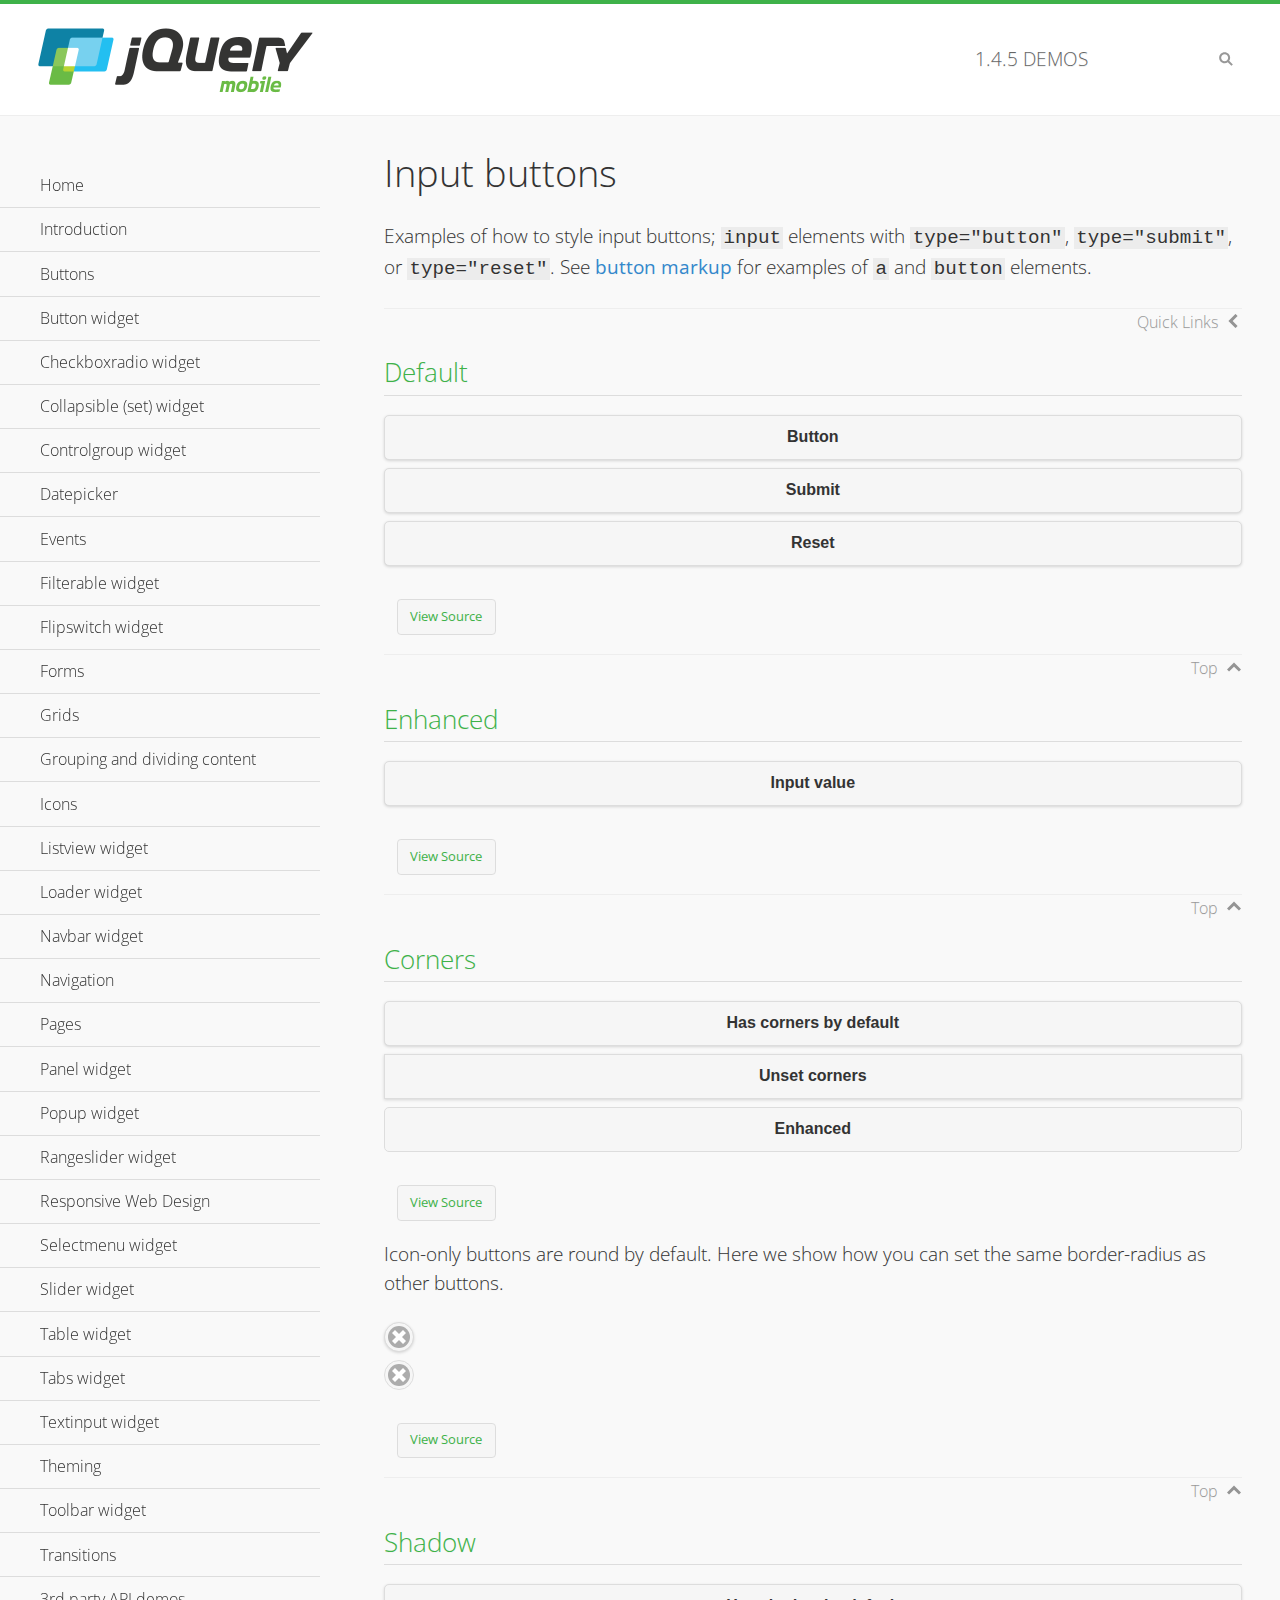
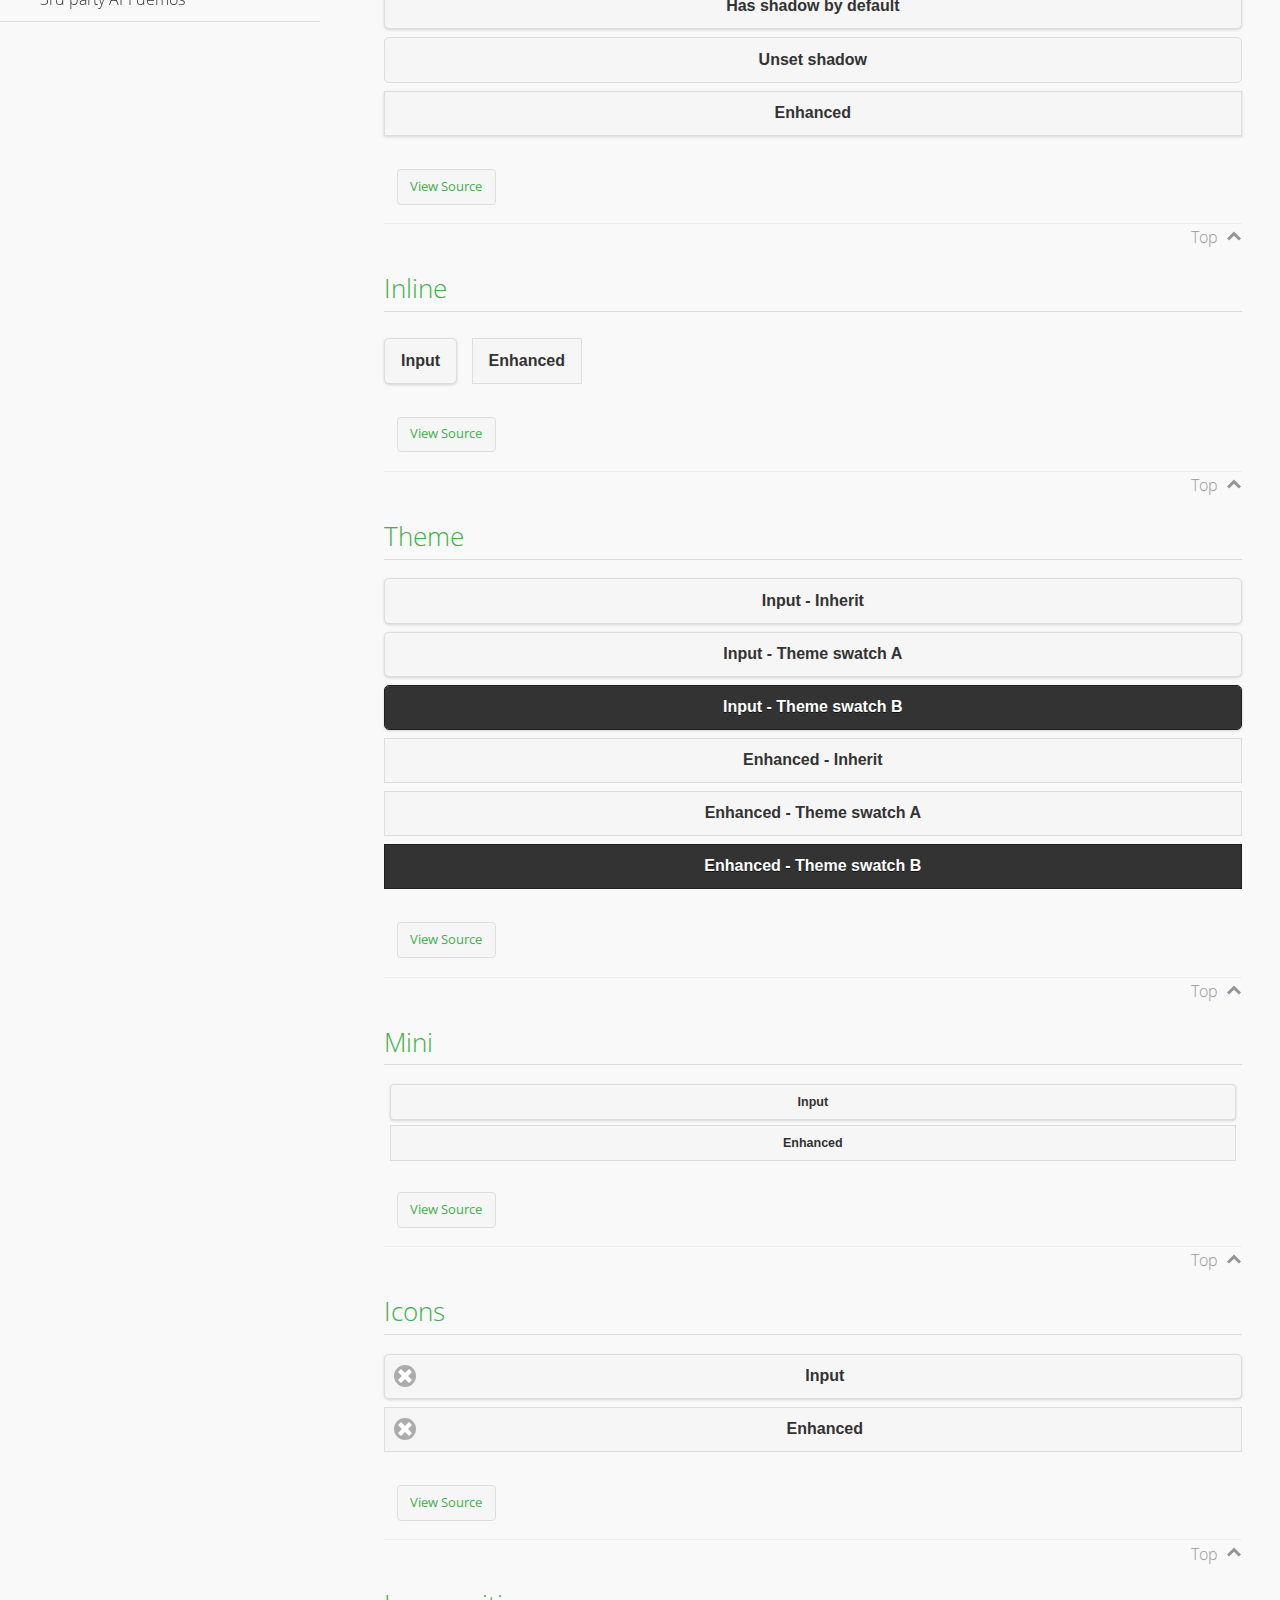
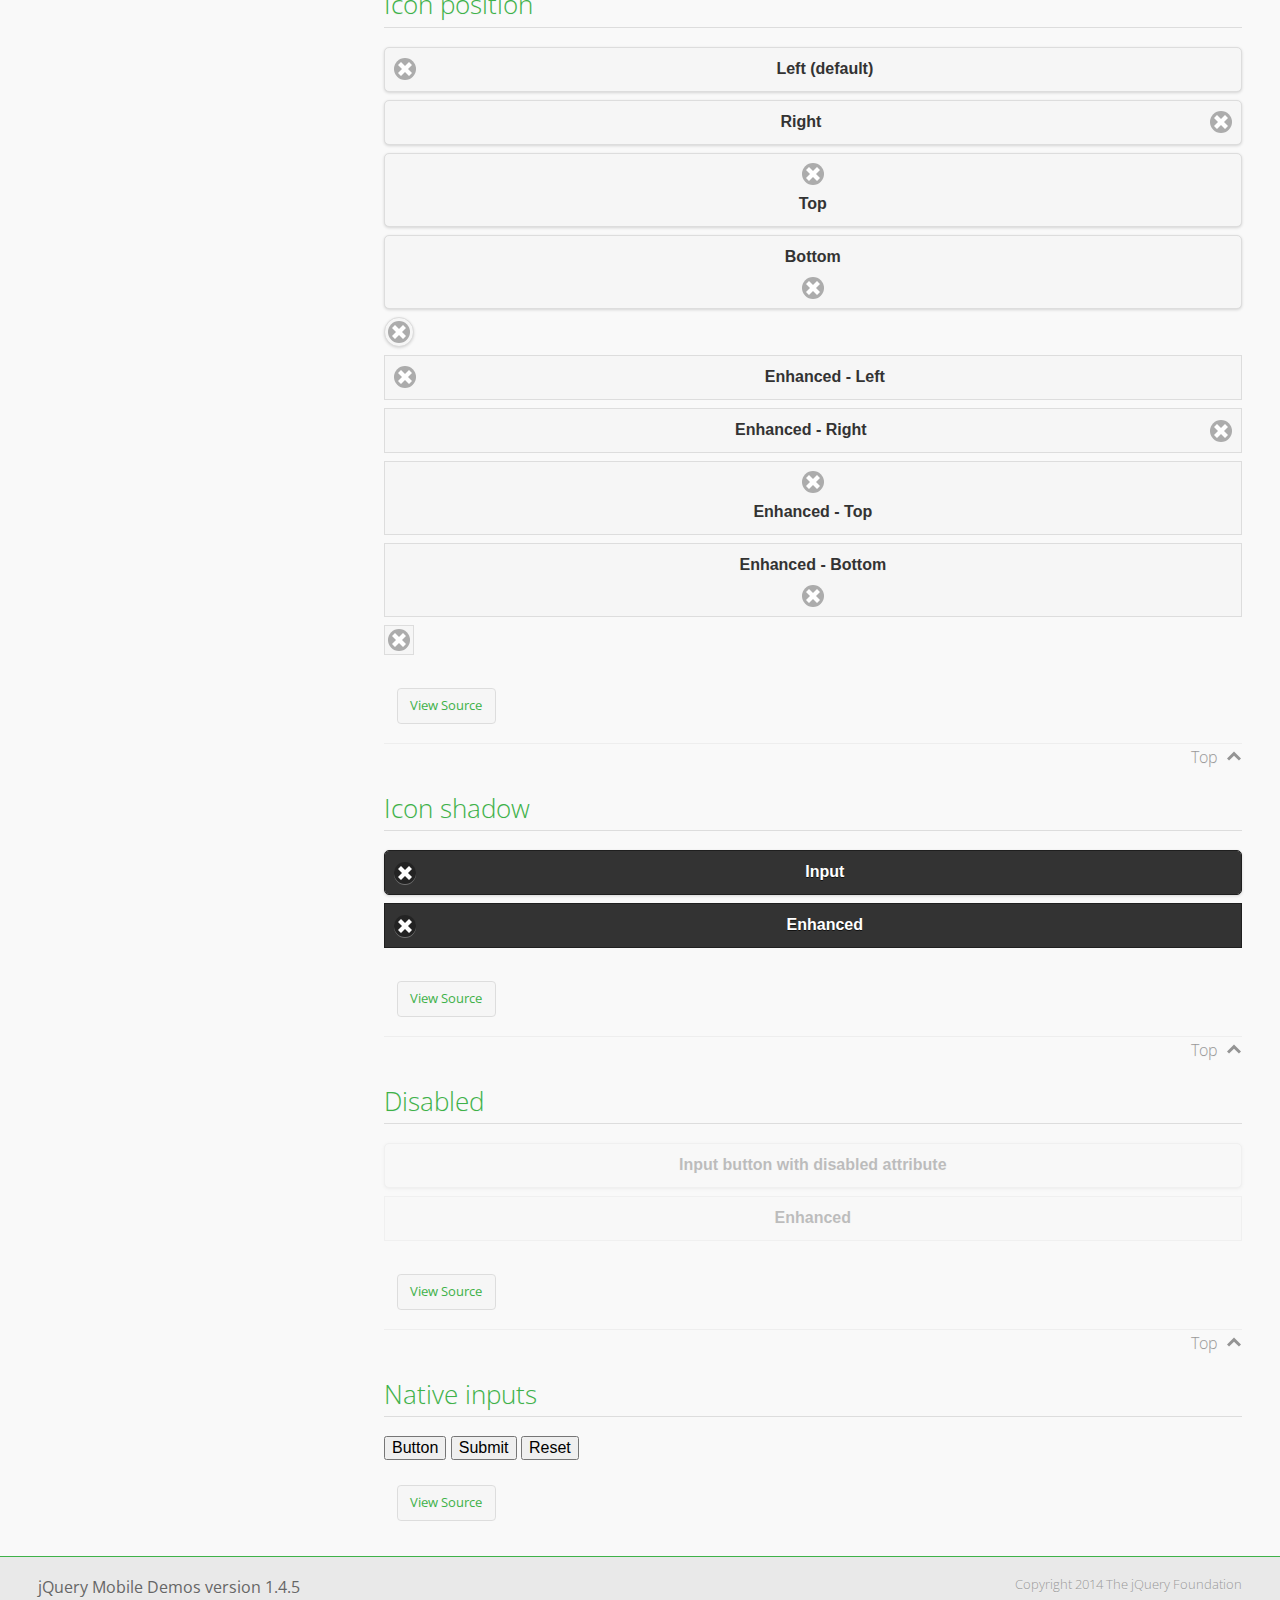
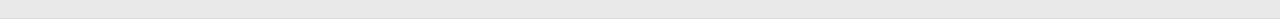
<file: WebContent/libs/jquery.mobile-1.4.5/demos/button/index.html>
<!DOCTYPE html>
<html>
<head>
	<meta charset="utf-8">
	<meta name="viewport" content="width=device-width, initial-scale=1">
	<title>Input buttons - jQuery Mobile Demos</title>
	<link rel="shortcut icon" href="../favicon.ico">
    <link rel="stylesheet" href="http://fonts.googleapis.com/css?family=Open+Sans:300,400,700">
	<link rel="stylesheet" href="../css/themes/default/jquery.mobile-1.4.5.min.css">
	<link rel="stylesheet" href="../_assets/css/jqm-demos.css">
	<script src="../js/jquery.js"></script>
	<script src="../_assets/js/index.js"></script>
	<script src="../js/jquery.mobile-1.4.5.min.js"></script>
</head>
<body>
<div data-role="page" class="jqm-demos" data-quicklinks="true">

	<div data-role="header" class="jqm-header">
		<h2><a href="../" title="jQuery Mobile Demos home"><img src="../_assets/img/jquery-logo.png" alt="jQuery Mobile"></a></h2>
		<p><span class="jqm-version"></span> Demos</p>
		<a href="#" class="jqm-navmenu-link ui-btn ui-btn-icon-notext ui-corner-all ui-icon-bars ui-nodisc-icon ui-alt-icon ui-btn-left">Menu</a>
		<a href="#" class="jqm-search-link ui-btn ui-btn-icon-notext ui-corner-all ui-icon-search ui-nodisc-icon ui-alt-icon ui-btn-right">Search</a>
	</div><!-- /header -->

	<div role="main" class="ui-content jqm-content">

		<h1>Input buttons</h1>

		<p>Examples of how to style input buttons; <code>input</code> elements with <code>type="button"</code>, <code>type="submit"</code>, or <code>type="reset"</code>. See <a href="../button-markup/">button markup</a> for examples of <code>a</code> and <code>button</code> elements.</p>

		<h2>Default</h2>

		<div data-demo-html="true">
			<form>
				<input type="button" value="Button">
				<input type="submit" value="Submit">
				<input type="reset" value="Reset">
			</form>
		</div><!--/demo-html -->

		<h2>Enhanced</h2>

		<div data-demo-html="true">
			<form>
				<div class="ui-input-btn ui-btn ui-corner-all ui-shadow">
					Input value
					<input type="button" data-enhanced="true" value="Input value">
				</div>
			</form>
		</div><!--/demo-html -->

		<h2>Corners</h2>

		<div data-demo-html="true">
			<form>
				<input type="button" value="Has corners by default">
				<input type="button" data-corners="false" value="Unset corners">
				<div class="ui-input-btn ui-btn ui-corner-all">
					Enhanced
					<input type="button" data-enhanced="true" value="Enhanced">
				</div>
			</form>
		</div><!--/demo-html -->

		<p>Icon-only buttons are round by default. Here we show how you can set the same border-radius as other buttons.</p>

		<div data-demo-html="true" data-demo-css="true">
			<form>
				<input type="button" data-icon="delete" data-iconpos="notext" value="Icon only">
				<div id="custom-border-radius">
					<div class="ui-input-btn ui-btn ui-icon-delete ui-btn-icon-notext ui-corner-all">
						Enhanced - Icon only
						<input type="button" data-enhanced="true" value="Enhanced - Icon only">
					</div>
				</div>
			</form>
		</div><!--/demo-html -->

		<h2>Shadow</h2>

		<div data-demo-html="true">
			<form>
				<input type="button" value="Has shadow by default">
				<input type="button" data-shadow="false" value="Unset shadow">
				<div class="ui-input-btn ui-btn ui-shadow">
					Enhanced
					<input type="button" data-enhanced="true" value="Enhanced">
				</div>
			</form>
		</div><!--/demo-html -->

		<h2>Inline</h2>

		<div data-demo-html="true">
			<form>
				<input type="button" data-inline="true" value="Input">
				<div class="ui-input-btn ui-btn ui-btn-inline">
					Enhanced
					<input type="button" data-enhanced="true" value="Enhanced">
				</div>
			</form>
		</div><!--/demo-html -->

		<h2>Theme</h2>

		<div data-demo-html="true">
			<form>
				<input type="button" value="Input - Inherit">
				<input type="button" data-theme="a" value="Input - Theme swatch A">
				<input type="button" data-theme="b" value="Input - Theme swatch B">
				<div class="ui-input-btn ui-btn">
					Enhanced - Inherit
					<input type="button" data-enhanced="true" value="Enhanced - Inherit">
				</div>
				<div class="ui-input-btn ui-btn ui-btn-a">
					Enhanced - Theme swatch A
					<input type="button" data-enhanced="true" value="Enhanced - Theme swatch A">
				</div>
				<div class="ui-input-btn ui-btn ui-btn-b">
					Enhanced - Theme swatch B
					<input type="button" data-enhanced="true" value="Enhanced - Theme swatch B">
				</div>
			</form>
		</div><!--/demo-html -->

		<h2>Mini</h2>

		<div data-demo-html="true">
			<form>
				<input type="button" data-mini="true" value="Input">
				<div class="ui-input-btn ui-btn ui-mini">
					Enhanced
					<input type="button" data-enhanced="true" value="Enhanced">
				</div>
			</form>
		</div><!--/demo-html -->

		<h2>Icons</h2>

		<div data-demo-html="true">
			<form>
				<input type="button" data-icon="delete" value="Input">
				<div class="ui-input-btn ui-btn ui-icon-delete ui-btn-icon-left">
					Enhanced
					<input type="button" data-enhanced="true" value="Enhanced">
				</div>
			</form>
		</div><!--/demo-html -->

		<h2>Icon position</h2>

		<div data-demo-html="true">
			<form>
				<input type="button" data-icon="delete" value="Left (default)">
				<input type="button" data-icon="delete" data-iconpos="right" value="Right">
				<input type="button" data-icon="delete" data-iconpos="top" value="Top">
				<input type="button" data-icon="delete" data-iconpos="bottom" value="Bottom">
				<input type="button" data-icon="delete" data-iconpos="notext" value="Icon only">
				<div class="ui-input-btn ui-btn ui-icon-delete ui-btn-icon-left">
					Enhanced - Left
					<input type="button" data-enhanced="true" value="Enhanced - Left">
				</div>
				<div class="ui-input-btn ui-btn ui-icon-delete ui-btn-icon-right">
					Enhanced - Right
					<input type="button" data-enhanced="true" value="Enhanced - Right">
				</div>
				<div class="ui-input-btn ui-btn ui-icon-delete ui-btn-icon-top">
					Enhanced - Top
					<input type="button" data-enhanced="true" value="Enhanced - Top">
				</div>
				<div class="ui-input-btn ui-btn ui-icon-delete ui-btn-icon-bottom">
					Enhanced - Bottom
					<input type="button" data-enhanced="true" value="Enhanced - Bottom">
				</div>
				<div class="ui-input-btn ui-btn ui-icon-delete ui-btn-icon-notext">
					Enhanced - Icon only
					<input type="button" data-enhanced="true" value="Enhanced - Icon only">
				</div>
			</form>
		</div><!--/demo-html -->

		<h2>Icon shadow</h2>

		<div data-demo-html="true">
			<form>
				<input type="button" data-theme="b" data-icon="delete" data-iconshadow="true" value="Input">
				<div class="ui-input-btn ui-btn ui-btn-b ui-icon-delete ui-btn-icon-left ui-shadow-icon">
					Enhanced
					<input type="button" data-enhanced="true" value="Enhanced">
				</div>
			</form>
		</div><!--/demo-html -->

		<h2>Disabled</h2>

		<div data-demo-html="true">
			<form>
				<input type="button" disabled value="Input button with disabled attribute">
				<div class="ui-input-btn ui-btn ui-state-disabled">
					Enhanced
					<input type="button" disabled data-enhanced="true" value="Enhanced">
				</div>
			</form>
		</div><!--/demo-html -->

		<h2>Native inputs</h2>

		<div data-demo-html="true">
			<form>
				<input type="button" data-role="none" value="Button">
				<input type="submit" data-role="none" value="Submit">
				<input type="reset" data-role="none" value="Reset">
			</form>
		</div><!--/demo-html -->

	</div><!-- /content -->
	    <div data-role="panel" class="jqm-navmenu-panel" data-position="left" data-display="overlay" data-theme="a">
	    	<ul class="jqm-list ui-alt-icon ui-nodisc-icon">
<li data-filtertext="demos homepage" data-icon="home"><a href=".././">Home</a></li>
<li data-filtertext="introduction overview getting started"><a href="../intro/" data-ajax="false">Introduction</a></li>
<li data-filtertext="buttons button markup buttonmarkup method anchor link button element"><a href="../button-markup/" data-ajax="false">Buttons</a></li>
<li data-filtertext="form button widget input button submit reset"><a href="../button/" data-ajax="false">Button widget</a></li>
<li data-role="collapsible" data-enhanced="true" data-collapsed-icon="carat-d" data-expanded-icon="carat-u" data-iconpos="right" data-inset="false" class="ui-collapsible ui-collapsible-themed-content ui-collapsible-collapsed">
	<h3 class="ui-collapsible-heading ui-collapsible-heading-collapsed">
		<a href="#" class="ui-collapsible-heading-toggle ui-btn ui-btn-icon-right ui-btn-inherit ui-icon-carat-d">
		    Checkboxradio widget<span class="ui-collapsible-heading-status"> click to expand contents</span>
		</a>
	</h3>
	<div class="ui-collapsible-content ui-body-inherit ui-collapsible-content-collapsed" aria-hidden="true">
		<ul>
			<li data-filtertext="form checkboxradio widget checkbox input checkboxes controlgroups"><a href="../checkboxradio-checkbox/" data-ajax="false">Checkboxes</a></li>
			<li data-filtertext="form checkboxradio widget radio input radio buttons controlgroups"><a href="../checkboxradio-radio/" data-ajax="false">Radio buttons</a></li>
		</ul>
	</div>
</li>
<li data-role="collapsible" data-enhanced="true" data-collapsed-icon="carat-d" data-expanded-icon="carat-u" data-iconpos="right" data-inset="false" class="ui-collapsible ui-collapsible-themed-content ui-collapsible-collapsed">
	<h3 class="ui-collapsible-heading ui-collapsible-heading-collapsed">
		<a href="#" class="ui-collapsible-heading-toggle ui-btn ui-btn-icon-right ui-btn-inherit ui-icon-carat-d">
			Collapsible (set) widget<span class="ui-collapsible-heading-status"> click to expand contents</span>
		</a>
	</h3>
	<div class="ui-collapsible-content ui-body-inherit ui-collapsible-content-collapsed" aria-hidden="true">
		<ul>
			<li data-filtertext="collapsibles content formatting"><a href="../collapsible/" data-ajax="false">Collapsible</a></li>
			<li data-filtertext="dynamic collapsible set accordion append expand"><a href="../collapsible-dynamic/" data-ajax="false">Dynamic collapsibles</a></li>
			<li data-filtertext="accordions collapsible set widget content formatting grouped collapsibles"><a href="../collapsibleset/" data-ajax="false">Collapsible set</a></li>
		</ul>
	</div>
</li>
<li data-role="collapsible" data-enhanced="true" data-collapsed-icon="carat-d" data-expanded-icon="carat-u" data-iconpos="right" data-inset="false" class="ui-collapsible ui-collapsible-themed-content ui-collapsible-collapsed">
	<h3 class="ui-collapsible-heading ui-collapsible-heading-collapsed">
		<a href="#" class="ui-collapsible-heading-toggle ui-btn ui-btn-icon-right ui-btn-inherit ui-icon-carat-d">
			Controlgroup widget<span class="ui-collapsible-heading-status"> click to expand contents</span>
		</a>
	</h3>
	<div class="ui-collapsible-content ui-body-inherit ui-collapsible-content-collapsed" aria-hidden="true">
		<ul>
			<li data-filtertext="controlgroups selectmenu checkboxradio input grouped buttons horizontal vertical"><a href="../controlgroup/" data-ajax="false">Controlgroup</a></li>
			<li data-filtertext="dynamic controlgroup dynamically add buttons"><a href="../controlgroup-dynamic/" data-ajax="false">Dynamic controlgroups</a></li>
		</ul>
	</div>
</li>
<li data-filtertext="form datepicker widget date input"><a href="../datepicker/" data-ajax="false">Datepicker</a></li>
<li data-role="collapsible" data-enhanced="true" data-collapsed-icon="carat-d" data-expanded-icon="carat-u" data-iconpos="right" data-inset="false" class="ui-collapsible ui-collapsible-themed-content ui-collapsible-collapsed">
	<h3 class="ui-collapsible-heading ui-collapsible-heading-collapsed">
		<a href="#" class="ui-collapsible-heading-toggle ui-btn ui-btn-icon-right ui-btn-inherit ui-icon-carat-d">
			Events<span class="ui-collapsible-heading-status"> click to expand contents</span>
		</a>
	</h3>
	<div class="ui-collapsible-content ui-body-inherit ui-collapsible-content-collapsed" aria-hidden="true">
		<ul>
			<li data-filtertext="swipe to delete list items listviews swipe events"><a href="../swipe-list/" data-ajax="false">Swipe list items</a></li>
			<li data-filtertext="swipe to navigate swipe page navigation swipe events"><a href="../swipe-page/" data-ajax="false">Swipe page navigation</a></li>
		</ul>
	</div>
</li>
<li data-filtertext="filterable filter elements sorting searching listview table"><a href="../filterable/" data-ajax="false">Filterable widget</a></li>
<li data-filtertext="form flipswitch widget flip toggle switch binary select checkbox input"><a href="../flipswitch/" data-ajax="false">Flipswitch widget</a></li>
<li data-role="collapsible" data-enhanced="true" data-collapsed-icon="carat-d" data-expanded-icon="carat-u" data-iconpos="right" data-inset="false" class="ui-collapsible ui-collapsible-themed-content ui-collapsible-collapsed">
	<h3 class="ui-collapsible-heading ui-collapsible-heading-collapsed">
		<a href="#" class="ui-collapsible-heading-toggle ui-btn ui-btn-icon-right ui-btn-inherit ui-icon-carat-d">
			Forms<span class="ui-collapsible-heading-status"> click to expand contents</span>
		</a>
	</h3>
	<div class="ui-collapsible-content ui-body-inherit ui-collapsible-content-collapsed" aria-hidden="true">
		<ul>
			<li data-filtertext="forms text checkbox radio range button submit reset inputs selects textarea slider flipswitch label form elements"><a href="../forms/" data-ajax="false">Forms</a></li>
			<li data-filtertext="form hide labels hidden accessible ui-hidden-accessible forms"><a href="../forms-label-hidden-accessible/" data-ajax="false">Hide labels</a></li>
			<li data-filtertext="form field containers fieldcontain ui-field-contain forms"><a href="../forms-field-contain/" data-ajax="false">Field containers</a></li>
			<li data-filtertext="forms disabled form elements"><a href="../forms-disabled/" data-ajax="false">Forms disabled</a></li>
			<li data-filtertext="forms gallery examples overview forms text checkbox radio range button submit reset inputs selects textarea slider flipswitch label form elements"><a href="../forms-gallery/" data-ajax="false">Forms gallery</a></li>
		</ul>
	</div>
</li>
<li data-role="collapsible" data-enhanced="true" data-collapsed-icon="carat-d" data-expanded-icon="carat-u" data-iconpos="right" data-inset="false" class="ui-collapsible ui-collapsible-themed-content ui-collapsible-collapsed">
	<h3 class="ui-collapsible-heading ui-collapsible-heading-collapsed">
		<a href="#" class="ui-collapsible-heading-toggle ui-btn ui-btn-icon-right ui-btn-inherit ui-icon-carat-d">
			Grids<span class="ui-collapsible-heading-status"> click to expand contents</span>
		</a>
	</h3>
	<div class="ui-collapsible-content ui-body-inherit ui-collapsible-content-collapsed" aria-hidden="true">
		<ul>
			<li data-filtertext="grids columns blocks content formatting rwd responsive css framework"><a href="../grids/" data-ajax="false">Grids</a></li>
			<li data-filtertext="buttons in grids css framework"><a href="../grids-buttons/" data-ajax="false">Buttons in grids</a></li>
			<li data-filtertext="custom responsive grids rwd css framework"><a href="../grids-custom-responsive/" data-ajax="false">Custom responsive grids</a></li>
		</ul>
	</div>
</li>
<li data-filtertext="blocks content formatting sections heading"><a href="../body-bar-classes/" data-ajax="false">Grouping and dividing content</a></li>
<li data-role="collapsible" data-enhanced="true" data-collapsed-icon="carat-d" data-expanded-icon="carat-u" data-iconpos="right" data-inset="false" class="ui-collapsible ui-collapsible-themed-content ui-collapsible-collapsed">
	<h3 class="ui-collapsible-heading ui-collapsible-heading-collapsed">
		<a href="#" class="ui-collapsible-heading-toggle ui-btn ui-btn-icon-right ui-btn-inherit ui-icon-carat-d">
			Icons<span class="ui-collapsible-heading-status"> click to expand contents</span>
		</a>
	</h3>
	<div class="ui-collapsible-content ui-body-inherit ui-collapsible-content-collapsed" aria-hidden="true">
		<ul>
			<li data-filtertext="button icons svg disc alt custom icon position"><a href="../icons/" data-ajax="false">Icons</a></li>
			<li data-filtertext=""><a href="../icons-grunticon/" data-ajax="false">Grunticon loader</a></li>
		</ul>
	</div>
</li>
<li data-role="collapsible" data-enhanced="true" data-collapsed-icon="carat-d" data-expanded-icon="carat-u" data-iconpos="right" data-inset="false" class="ui-collapsible ui-collapsible-themed-content ui-collapsible-collapsed">
	<h3 class="ui-collapsible-heading ui-collapsible-heading-collapsed">
		<a href="#" class="ui-collapsible-heading-toggle ui-btn ui-btn-icon-right ui-btn-inherit ui-icon-carat-d">
			Listview widget<span class="ui-collapsible-heading-status"> click to expand contents</span>
		</a>
	</h3>
	<div class="ui-collapsible-content ui-body-inherit ui-collapsible-content-collapsed" aria-hidden="true">
		<ul>
			<li data-filtertext="listview widget thumbnails icons nested split button collapsible ul ol"><a href="../listview/" data-ajax="false">Listview</a></li>
			<li data-filtertext="autocomplete filterable reveal listview filtertextbeforefilter placeholder"><a href="../listview-autocomplete/" data-ajax="false">Listview autocomplete</a></li>
			<li data-filtertext="autocomplete filterable reveal listview remote data filtertextbeforefilter placeholder"><a href="../listview-autocomplete-remote/" data-ajax="false">Listview autocomplete remote data</a></li>
			<li data-filtertext="autodividers anchor jump scroll linkbars listview lists ul ol"><a href="../listview-autodividers-linkbar/" data-ajax="false">Listview autodividers linkbar</a></li>
			<li data-filtertext="listview autodividers selector autodividersselector lists ul ol"><a href="../listview-autodividers-selector/" data-ajax="false">Listview autodividers selector</a></li>
			<li data-filtertext="listview nested list items"><a href="../listview-nested-lists/" data-ajax="false">Nested Listviews</a></li>
			<li data-filtertext="listview collapsible list items flat"><a href="../listview-collapsible-item-flat/" data-ajax="false">Listview collapsible list items (flat)</a></li>
			<li data-filtertext="listview collapsible list indented"><a href="../listview-collapsible-item-indented/" data-ajax="false">Listview collapsible list items (indented)</a></li>
			<li data-filtertext="grid listview responsive grids responsive listviews lists ul"><a href="../listview-grid/" data-ajax="false">Listview responsive grid</a></li>
		</ul>
	</div>
</li>
<li data-filtertext="loader widget page loading navigation overlay spinner"><a href="../loader/" data-ajax="false">Loader widget</a></li>
<li data-filtertext="navbar widget navmenu toolbars header footer"><a href="../navbar/" data-ajax="false">Navbar widget</a></li>
<li data-role="collapsible" data-enhanced="true" data-collapsed-icon="carat-d" data-expanded-icon="carat-u" data-iconpos="right" data-inset="false" class="ui-collapsible ui-collapsible-themed-content ui-collapsible-collapsed">
	<h3 class="ui-collapsible-heading ui-collapsible-heading-collapsed">
		<a href="#" class="ui-collapsible-heading-toggle ui-btn ui-btn-icon-right ui-btn-inherit ui-icon-carat-d">
			Navigation<span class="ui-collapsible-heading-status"> click to expand contents</span>
		</a>
	</h3>
	<div class="ui-collapsible-content ui-body-inherit ui-collapsible-content-collapsed" aria-hidden="true">
		<ul>
			<li data-filtertext="ajax navigation navigate widget history event method"><a href="../navigation/" data-ajax="false">Navigation</a></li>
			<li data-filtertext="linking pages page links navigation ajax prefetch cache"><a href="../navigation-linking-pages/" data-ajax="false">Linking pages</a></li>
			<!-- <li data-filtertext="php redirect server redirection server-side navigation"><a href="../navigation-php-redirect/" data-ajax="false">PHP redirect demo</a></li>-->
			<li data-filtertext="navigation redirection hash query"><a href="../navigation-hash-processing/" data-ajax="false">Hash processing demo</a></li>
			<li data-filtertext="navigation redirection hash query"><a href="../page-events/" data-ajax="false">Page Navigation Events</a></li>
		</ul>
	</div>
</li>
<li data-role="collapsible" data-enhanced="true" data-collapsed-icon="carat-d" data-expanded-icon="carat-u" data-iconpos="right" data-inset="false" class="ui-collapsible ui-collapsible-themed-content ui-collapsible-collapsed">
	<h3 class="ui-collapsible-heading ui-collapsible-heading-collapsed">
		<a href="#" class="ui-collapsible-heading-toggle ui-btn ui-btn-icon-right ui-btn-inherit ui-icon-carat-d">
			Pages<span class="ui-collapsible-heading-status"> click to expand contents</span>
		</a>
	</h3>
	<div class="ui-collapsible-content ui-body-inherit ui-collapsible-content-collapsed" aria-hidden="true">
		<ul>
			<li data-filtertext="pages page widget ajax navigation"><a href="../pages/" data-ajax="false">Pages</a></li>
			<li data-filtertext="single page"><a href="../pages-single-page/" data-ajax="false">Single page</a></li>
			<li data-filtertext="multipage multi-page page"><a href="../pages-multi-page/" data-ajax="false">Multi-page template</a></li>
			<li data-filtertext="dialog page widget modal popup"><a href="../pages-dialog/" data-ajax="false">Dialog page</a></li>
		</ul>
	</div>
</li>
<li data-role="collapsible" data-enhanced="true" data-collapsed-icon="carat-d" data-expanded-icon="carat-u" data-iconpos="right" data-inset="false" class="ui-collapsible ui-collapsible-themed-content ui-collapsible-collapsed">
	<h3 class="ui-collapsible-heading ui-collapsible-heading-collapsed">
		<a href="#" class="ui-collapsible-heading-toggle ui-btn ui-btn-icon-right ui-btn-inherit ui-icon-carat-d">
			Panel widget<span class="ui-collapsible-heading-status"> click to expand contents</span>
		</a>
	</h3>
	<div class="ui-collapsible-content ui-body-inherit ui-collapsible-content-collapsed" aria-hidden="true">
		<ul>
			<li data-filtertext="panel widget sliding panels reveal push overlay responsive"><a href="../panel/" data-ajax="false">Panel</a></li>
			<li data-filtertext=""><a href="../panel-external/" data-ajax="false">External panels</a></li>
			<li data-filtertext="panel "><a href="../panel-fixed/" data-ajax="false">Fixed panels</a></li>
			<li data-filtertext="panel slide panels sliding panels shadow rwd responsive breakpoint"><a href="../panel-responsive/" data-ajax="false">Panels responsive</a></li>
			<li data-filtertext="panel custom style custom panel width reveal shadow listview panel styling page background wrapper"><a href="../panel-styling/" data-ajax="false">Custom panel style</a></li>
			<li data-filtertext="panel open on swipe"><a href="../panel-swipe-open/" data-ajax="false">Panel open on swipe</a></li>
			<li data-filtertext="panels outside page internal external toolbars"><a href="../panel-external-internal/" data-ajax="false">Panel external and internal</a></li>
		</ul>
	</div>
</li>
<li data-role="collapsible" data-enhanced="true" data-collapsed-icon="carat-d" data-expanded-icon="carat-u" data-iconpos="right" data-inset="false" class="ui-collapsible ui-collapsible-themed-content ui-collapsible-collapsed">
	<h3 class="ui-collapsible-heading ui-collapsible-heading-collapsed">
		<a href="#" class="ui-collapsible-heading-toggle ui-btn ui-btn-icon-right ui-btn-inherit ui-icon-carat-d">
			Popup widget<span class="ui-collapsible-heading-status"> click to expand contents</span>
		</a>
	</h3>
	<div class="ui-collapsible-content ui-body-inherit ui-collapsible-content-collapsed" aria-hidden="true">
		<ul>
			<li data-filtertext="popup widget popups dialog modal transition tooltip lightbox form overlay screen flip pop fade transition"><a href="../popup/" data-ajax="false">Popup</a></li>
			<li data-filtertext="popup alignment position"><a href="../popup-alignment/" data-ajax="false">Popup alignment</a></li>
			<li data-filtertext="popup arrow size popups popover"><a href="../popup-arrow-size/" data-ajax="false">Popup arrow size</a></li>
			<li data-filtertext="dynamic popups popup images lightbox"><a href="../popup-dynamic/" data-ajax="false">Dynamic popups</a></li>
			<li data-filtertext="popups with iframes scaling"><a href="../popup-iframe/" data-ajax="false">Popups with iframes</a></li>
			<li data-filtertext="popup image scaling"><a href="../popup-image-scaling/" data-ajax="false">Popup image scaling</a></li>
			<li data-filtertext="external popup outside multi-page"><a href="../popup-outside-multipage/" data-ajax="false">Popup outside multi-page</a></li>
		</ul>
	</div>
</li>
<li data-filtertext="form rangeslider widget dual sliders dual handle sliders range input"><a href="../rangeslider/" data-ajax="false">Rangeslider widget</a></li>
<li data-filtertext="responsive web design rwd adaptive progressive enhancement PE accessible mobile breakpoints media query media queries"><a href="../rwd/" data-ajax="false">Responsive Web Design</a></li>
<li data-role="collapsible" data-enhanced="true" data-collapsed-icon="carat-d" data-expanded-icon="carat-u" data-iconpos="right" data-inset="false" class="ui-collapsible ui-collapsible-themed-content ui-collapsible-collapsed">
	<h3 class="ui-collapsible-heading ui-collapsible-heading-collapsed">
		<a href="#" class="ui-collapsible-heading-toggle ui-btn ui-btn-icon-right ui-btn-inherit ui-icon-carat-d">
			Selectmenu widget<span class="ui-collapsible-heading-status"> click to expand contents</span>
		</a>
	</h3>
	<div class="ui-collapsible-content ui-body-inherit ui-collapsible-content-collapsed" aria-hidden="true">
		<ul>
			<li data-filtertext="form selectmenu widget select input custom select menu selects"><a href="../selectmenu/" data-ajax="false">Selectmenu</a></li>
			<li data-filtertext="form custom select menu selectmenu widget custom menu option optgroup multiple selects"><a href="../selectmenu-custom/" data-ajax="false">Custom select menu</a></li>
			<li data-filtertext="filterable select filter popup dialog"><a href="../selectmenu-custom-filter/" data-ajax="false">Custom select menu with filter</a></li>
		</ul>
	</div>
</li>
<li data-role="collapsible" data-enhanced="true" data-collapsed-icon="carat-d" data-expanded-icon="carat-u" data-iconpos="right" data-inset="false" class="ui-collapsible ui-collapsible-themed-content ui-collapsible-collapsed">
	<h3 class="ui-collapsible-heading ui-collapsible-heading-collapsed">
		<a href="#" class="ui-collapsible-heading-toggle ui-btn ui-btn-icon-right ui-btn-inherit ui-icon-carat-d">
			Slider widget<span class="ui-collapsible-heading-status"> click to expand contents</span>
		</a>
	</h3>
	<div class="ui-collapsible-content ui-body-inherit ui-collapsible-content-collapsed" aria-hidden="true">
		<ul>
			<li data-filtertext="form slider widget range input single sliders"><a href="../slider/" data-ajax="false">Slider</a></li>
			<li data-filtertext="form slider widget flipswitch slider binary select flip toggle switch"><a href="../slider-flipswitch/" data-ajax="false">Slider flip toggle switch</a></li>
			<li data-filtertext="form slider tooltip handle value input range sliders"><a href="../slider-tooltip/" data-ajax="false">Slider tooltip</a></li>
		</ul>
	</div>
</li>
<li data-role="collapsible" data-enhanced="true" data-collapsed-icon="carat-d" data-expanded-icon="carat-u" data-iconpos="right" data-inset="false" class="ui-collapsible ui-collapsible-themed-content ui-collapsible-collapsed">
	<h3 class="ui-collapsible-heading ui-collapsible-heading-collapsed">
		<a href="#" class="ui-collapsible-heading-toggle ui-btn ui-btn-icon-right ui-btn-inherit ui-icon-carat-d">
			Table widget<span class="ui-collapsible-heading-status"> click to expand contents</span>
		</a>
	</h3>
	<div class="ui-collapsible-content ui-body-inherit ui-collapsible-content-collapsed" aria-hidden="true">
		<ul>
			<li data-filtertext="table widget reflow column toggle th td responsive tables rwd hide show tabular"><a href="../table-column-toggle/" data-ajax="false">Table Column Toggle</a></li>
			<li data-filtertext="table column toggle phone comparison demo"><a href="../table-column-toggle-example/" data-ajax="false">Table Column Toggle demo</a></li>
			<li data-filtertext="responsive tables table column toggle heading groups rwd breakpoint"><a href="../table-column-toggle-heading-groups/" data-ajax="false">Table Column Toggle heading groups</a></li>
			<li data-filtertext="responsive tables table column toggle hide rwd breakpoint customization options"><a href="../table-column-toggle-options/" data-ajax="false">Table Column Toggle options</a></li>
			<li data-filtertext="table reflow th td responsive rwd columns tabular"><a href="../table-reflow/" data-ajax="false">Table Reflow</a></li>
			<li data-filtertext="responsive tables table reflow heading groups rwd breakpoint"><a href="../table-reflow-heading-groups/" data-ajax="false">Table Reflow heading groups</a></li>
			<li data-filtertext="responsive tables table reflow stripes strokes table style"><a href="../table-reflow-stripes-strokes/" data-ajax="false">Table Reflow stripes and strokes</a></li>
			<li data-filtertext="responsive tables table reflow stack custom styles"><a href="../table-reflow-styling/" data-ajax="false">Table Reflow custom styles</a></li>
		</ul>
	</div>
</li>
<li data-filtertext="ui tabs widget"><a href="../tabs/" data-ajax="false">Tabs widget</a></li>
<li data-filtertext="form textinput widget text input textarea number date time tel email file color password"><a href="../textinput/" data-ajax="false">Textinput widget</a></li>
<li data-role="collapsible" data-enhanced="true" data-collapsed-icon="carat-d" data-expanded-icon="carat-u" data-iconpos="right" data-inset="false" class="ui-collapsible ui-collapsible-themed-content ui-collapsible-collapsed">
	<h3 class="ui-collapsible-heading ui-collapsible-heading-collapsed">
		<a href="#" class="ui-collapsible-heading-toggle ui-btn ui-btn-icon-right ui-btn-inherit ui-icon-carat-d">
			Theming<span class="ui-collapsible-heading-status"> click to expand contents</span>
		</a>
	</h3>
	<div class="ui-collapsible-content ui-body-inherit ui-collapsible-content-collapsed" aria-hidden="true">
		<ul>
			<li data-filtertext="default theme swatches theming style css"><a href="../theme-default/" data-ajax="false">Default theme</a></li>
			<li data-filtertext="classic theme old theme swatches theming style css"><a href="../theme-classic/" data-ajax="false">Classic theme</a></li>
		</ul>
	</div>
</li>
<li data-role="collapsible" data-enhanced="true" data-collapsed-icon="carat-d" data-expanded-icon="carat-u" data-iconpos="right" data-inset="false" class="ui-collapsible ui-collapsible-themed-content ui-collapsible-collapsed">
	<h3 class="ui-collapsible-heading ui-collapsible-heading-collapsed">
		<a href="#" class="ui-collapsible-heading-toggle ui-btn ui-btn-icon-right ui-btn-inherit ui-icon-carat-d">
			Toolbar widget<span class="ui-collapsible-heading-status"> click to expand contents</span>
		</a>
	</h3>
	<div class="ui-collapsible-content ui-body-inherit ui-collapsible-content-collapsed" aria-hidden="true">
		<ul>
			<li data-filtertext="toolbar widget header footer toolbars fixed fullscreen external sections"><a href="../toolbar/" data-ajax="false">Toolbar</a></li>
			<li data-filtertext="dynamic toolbars dynamically add toolbar header footer"><a href="../toolbar-dynamic/" data-ajax="false">Dynamic toolbars</a></li>
			<li data-filtertext="external toolbars header footer"><a href="../toolbar-external/" data-ajax="false">External toolbars</a></li>
			<li data-filtertext="fixed toolbars header footer"><a href="../toolbar-fixed/" data-ajax="false">Fixed toolbars</a></li>
			<li data-filtertext="fixed fullscreen toolbars header footer"><a href="../toolbar-fixed-fullscreen/" data-ajax="false">Fullscreen toolbars</a></li>
			<li data-filtertext="external fixed toolbars header footer"><a href="../toolbar-fixed-external/" data-ajax="false">Fixed external toolbars</a></li>
			<li data-filtertext="external persistent toolbars header footer navbar navmenu"><a href="../toolbar-fixed-persistent/" data-ajax="false">Persistent toolbars</a></li>
			<li data-filtertext="external ajax optimized toolbars persistent toolbars header footer navbar"><a href="../toolbar-fixed-persistent-optimized/" data-ajax="false">Ajax optimized toolbars</a></li>
			<li data-filtertext="form in toolbars header footer"><a href="../toolbar-fixed-forms/" data-ajax="false">Form in toolbar</a></li>
		</ul>
	</div>
</li>
<li data-filtertext="page transitions animated pages popup navigation flip slide fade pop"><a href="../transitions/" data-ajax="false">Transitions</a></li>
<li data-role="collapsible" data-enhanced="true" data-collapsed-icon="carat-d" data-expanded-icon="carat-u" data-iconpos="right" data-inset="false" class="ui-collapsible ui-collapsible-themed-content ui-collapsible-collapsed">
	<h3 class="ui-collapsible-heading ui-collapsible-heading-collapsed">
		<a href="#" class="ui-collapsible-heading-toggle ui-btn ui-btn-icon-right ui-btn-inherit ui-icon-carat-d">
			3rd party API demos<span class="ui-collapsible-heading-status"> click to expand contents</span>
		</a>
	</h3>
	<div class="ui-collapsible-content ui-body-inherit ui-collapsible-content-collapsed" aria-hidden="true">
		<ul>
			<li data-filtertext="backbone requirejs navigation router"><a href="../backbone-requirejs/" data-ajax="false">Backbone RequireJS</a></li>
			<li data-filtertext="google maps geolocation demo"><a href="../map-geolocation/" data-ajax="false">Google Maps geolocation</a></li>
			<li data-filtertext="google maps hybrid"><a href="../map-list-toggle/" data-ajax="false">Google Maps list toggle</a></li>
		</ul>
	</div>
</li>



		     </ul>
		</div><!-- /panel -->


	<div data-role="footer" data-position="fixed" data-tap-toggle="false" class="jqm-footer">
		<p>jQuery Mobile Demos version <span class="jqm-version"></span></p>
		<p>Copyright 2014 The jQuery Foundation</p>
	</div><!-- /footer -->
	<!-- TODO: This should become an external panel so we can add input to markup (unique ID) -->
    <div data-role="panel" class="jqm-search-panel" data-position="right" data-display="overlay" data-theme="a">
		<div class="jqm-search">
			<ul class="jqm-list" data-filter-placeholder="Search demos..." data-filter-reveal="true">
<li data-filtertext="demos homepage" data-icon="home"><a href=".././">Home</a></li>
<li data-filtertext="introduction overview getting started"><a href="../intro/" data-ajax="false">Introduction</a></li>
<li data-filtertext="buttons button markup buttonmarkup method anchor link button element"><a href="../button-markup/" data-ajax="false">Buttons</a></li>
<li data-filtertext="form button widget input button submit reset"><a href="../button/" data-ajax="false">Button widget</a></li>
<li data-role="collapsible" data-enhanced="true" data-collapsed-icon="carat-d" data-expanded-icon="carat-u" data-iconpos="right" data-inset="false" class="ui-collapsible ui-collapsible-themed-content ui-collapsible-collapsed">
	<h3 class="ui-collapsible-heading ui-collapsible-heading-collapsed">
		<a href="#" class="ui-collapsible-heading-toggle ui-btn ui-btn-icon-right ui-btn-inherit ui-icon-carat-d">
		    Checkboxradio widget<span class="ui-collapsible-heading-status"> click to expand contents</span>
		</a>
	</h3>
	<div class="ui-collapsible-content ui-body-inherit ui-collapsible-content-collapsed" aria-hidden="true">
		<ul>
			<li data-filtertext="form checkboxradio widget checkbox input checkboxes controlgroups"><a href="../checkboxradio-checkbox/" data-ajax="false">Checkboxes</a></li>
			<li data-filtertext="form checkboxradio widget radio input radio buttons controlgroups"><a href="../checkboxradio-radio/" data-ajax="false">Radio buttons</a></li>
		</ul>
	</div>
</li>
<li data-role="collapsible" data-enhanced="true" data-collapsed-icon="carat-d" data-expanded-icon="carat-u" data-iconpos="right" data-inset="false" class="ui-collapsible ui-collapsible-themed-content ui-collapsible-collapsed">
	<h3 class="ui-collapsible-heading ui-collapsible-heading-collapsed">
		<a href="#" class="ui-collapsible-heading-toggle ui-btn ui-btn-icon-right ui-btn-inherit ui-icon-carat-d">
			Collapsible (set) widget<span class="ui-collapsible-heading-status"> click to expand contents</span>
		</a>
	</h3>
	<div class="ui-collapsible-content ui-body-inherit ui-collapsible-content-collapsed" aria-hidden="true">
		<ul>
			<li data-filtertext="collapsibles content formatting"><a href="../collapsible/" data-ajax="false">Collapsible</a></li>
			<li data-filtertext="dynamic collapsible set accordion append expand"><a href="../collapsible-dynamic/" data-ajax="false">Dynamic collapsibles</a></li>
			<li data-filtertext="accordions collapsible set widget content formatting grouped collapsibles"><a href="../collapsibleset/" data-ajax="false">Collapsible set</a></li>
		</ul>
	</div>
</li>
<li data-role="collapsible" data-enhanced="true" data-collapsed-icon="carat-d" data-expanded-icon="carat-u" data-iconpos="right" data-inset="false" class="ui-collapsible ui-collapsible-themed-content ui-collapsible-collapsed">
	<h3 class="ui-collapsible-heading ui-collapsible-heading-collapsed">
		<a href="#" class="ui-collapsible-heading-toggle ui-btn ui-btn-icon-right ui-btn-inherit ui-icon-carat-d">
			Controlgroup widget<span class="ui-collapsible-heading-status"> click to expand contents</span>
		</a>
	</h3>
	<div class="ui-collapsible-content ui-body-inherit ui-collapsible-content-collapsed" aria-hidden="true">
		<ul>
			<li data-filtertext="controlgroups selectmenu checkboxradio input grouped buttons horizontal vertical"><a href="../controlgroup/" data-ajax="false">Controlgroup</a></li>
			<li data-filtertext="dynamic controlgroup dynamically add buttons"><a href="../controlgroup-dynamic/" data-ajax="false">Dynamic controlgroups</a></li>
		</ul>
	</div>
</li>
<li data-filtertext="form datepicker widget date input"><a href="../datepicker/" data-ajax="false">Datepicker</a></li>
<li data-role="collapsible" data-enhanced="true" data-collapsed-icon="carat-d" data-expanded-icon="carat-u" data-iconpos="right" data-inset="false" class="ui-collapsible ui-collapsible-themed-content ui-collapsible-collapsed">
	<h3 class="ui-collapsible-heading ui-collapsible-heading-collapsed">
		<a href="#" class="ui-collapsible-heading-toggle ui-btn ui-btn-icon-right ui-btn-inherit ui-icon-carat-d">
			Events<span class="ui-collapsible-heading-status"> click to expand contents</span>
		</a>
	</h3>
	<div class="ui-collapsible-content ui-body-inherit ui-collapsible-content-collapsed" aria-hidden="true">
		<ul>
			<li data-filtertext="swipe to delete list items listviews swipe events"><a href="../swipe-list/" data-ajax="false">Swipe list items</a></li>
			<li data-filtertext="swipe to navigate swipe page navigation swipe events"><a href="../swipe-page/" data-ajax="false">Swipe page navigation</a></li>
		</ul>
	</div>
</li>
<li data-filtertext="filterable filter elements sorting searching listview table"><a href="../filterable/" data-ajax="false">Filterable widget</a></li>
<li data-filtertext="form flipswitch widget flip toggle switch binary select checkbox input"><a href="../flipswitch/" data-ajax="false">Flipswitch widget</a></li>
<li data-role="collapsible" data-enhanced="true" data-collapsed-icon="carat-d" data-expanded-icon="carat-u" data-iconpos="right" data-inset="false" class="ui-collapsible ui-collapsible-themed-content ui-collapsible-collapsed">
	<h3 class="ui-collapsible-heading ui-collapsible-heading-collapsed">
		<a href="#" class="ui-collapsible-heading-toggle ui-btn ui-btn-icon-right ui-btn-inherit ui-icon-carat-d">
			Forms<span class="ui-collapsible-heading-status"> click to expand contents</span>
		</a>
	</h3>
	<div class="ui-collapsible-content ui-body-inherit ui-collapsible-content-collapsed" aria-hidden="true">
		<ul>
			<li data-filtertext="forms text checkbox radio range button submit reset inputs selects textarea slider flipswitch label form elements"><a href="../forms/" data-ajax="false">Forms</a></li>
			<li data-filtertext="form hide labels hidden accessible ui-hidden-accessible forms"><a href="../forms-label-hidden-accessible/" data-ajax="false">Hide labels</a></li>
			<li data-filtertext="form field containers fieldcontain ui-field-contain forms"><a href="../forms-field-contain/" data-ajax="false">Field containers</a></li>
			<li data-filtertext="forms disabled form elements"><a href="../forms-disabled/" data-ajax="false">Forms disabled</a></li>
			<li data-filtertext="forms gallery examples overview forms text checkbox radio range button submit reset inputs selects textarea slider flipswitch label form elements"><a href="../forms-gallery/" data-ajax="false">Forms gallery</a></li>
		</ul>
	</div>
</li>
<li data-role="collapsible" data-enhanced="true" data-collapsed-icon="carat-d" data-expanded-icon="carat-u" data-iconpos="right" data-inset="false" class="ui-collapsible ui-collapsible-themed-content ui-collapsible-collapsed">
	<h3 class="ui-collapsible-heading ui-collapsible-heading-collapsed">
		<a href="#" class="ui-collapsible-heading-toggle ui-btn ui-btn-icon-right ui-btn-inherit ui-icon-carat-d">
			Grids<span class="ui-collapsible-heading-status"> click to expand contents</span>
		</a>
	</h3>
	<div class="ui-collapsible-content ui-body-inherit ui-collapsible-content-collapsed" aria-hidden="true">
		<ul>
			<li data-filtertext="grids columns blocks content formatting rwd responsive css framework"><a href="../grids/" data-ajax="false">Grids</a></li>
			<li data-filtertext="buttons in grids css framework"><a href="../grids-buttons/" data-ajax="false">Buttons in grids</a></li>
			<li data-filtertext="custom responsive grids rwd css framework"><a href="../grids-custom-responsive/" data-ajax="false">Custom responsive grids</a></li>
		</ul>
	</div>
</li>
<li data-filtertext="blocks content formatting sections heading"><a href="../body-bar-classes/" data-ajax="false">Grouping and dividing content</a></li>
<li data-role="collapsible" data-enhanced="true" data-collapsed-icon="carat-d" data-expanded-icon="carat-u" data-iconpos="right" data-inset="false" class="ui-collapsible ui-collapsible-themed-content ui-collapsible-collapsed">
	<h3 class="ui-collapsible-heading ui-collapsible-heading-collapsed">
		<a href="#" class="ui-collapsible-heading-toggle ui-btn ui-btn-icon-right ui-btn-inherit ui-icon-carat-d">
			Icons<span class="ui-collapsible-heading-status"> click to expand contents</span>
		</a>
	</h3>
	<div class="ui-collapsible-content ui-body-inherit ui-collapsible-content-collapsed" aria-hidden="true">
		<ul>
			<li data-filtertext="button icons svg disc alt custom icon position"><a href="../icons/" data-ajax="false">Icons</a></li>
			<li data-filtertext=""><a href="../icons-grunticon/" data-ajax="false">Grunticon loader</a></li>
		</ul>
	</div>
</li>
<li data-role="collapsible" data-enhanced="true" data-collapsed-icon="carat-d" data-expanded-icon="carat-u" data-iconpos="right" data-inset="false" class="ui-collapsible ui-collapsible-themed-content ui-collapsible-collapsed">
	<h3 class="ui-collapsible-heading ui-collapsible-heading-collapsed">
		<a href="#" class="ui-collapsible-heading-toggle ui-btn ui-btn-icon-right ui-btn-inherit ui-icon-carat-d">
			Listview widget<span class="ui-collapsible-heading-status"> click to expand contents</span>
		</a>
	</h3>
	<div class="ui-collapsible-content ui-body-inherit ui-collapsible-content-collapsed" aria-hidden="true">
		<ul>
			<li data-filtertext="listview widget thumbnails icons nested split button collapsible ul ol"><a href="../listview/" data-ajax="false">Listview</a></li>
			<li data-filtertext="autocomplete filterable reveal listview filtertextbeforefilter placeholder"><a href="../listview-autocomplete/" data-ajax="false">Listview autocomplete</a></li>
			<li data-filtertext="autocomplete filterable reveal listview remote data filtertextbeforefilter placeholder"><a href="../listview-autocomplete-remote/" data-ajax="false">Listview autocomplete remote data</a></li>
			<li data-filtertext="autodividers anchor jump scroll linkbars listview lists ul ol"><a href="../listview-autodividers-linkbar/" data-ajax="false">Listview autodividers linkbar</a></li>
			<li data-filtertext="listview autodividers selector autodividersselector lists ul ol"><a href="../listview-autodividers-selector/" data-ajax="false">Listview autodividers selector</a></li>
			<li data-filtertext="listview nested list items"><a href="../listview-nested-lists/" data-ajax="false">Nested Listviews</a></li>
			<li data-filtertext="listview collapsible list items flat"><a href="../listview-collapsible-item-flat/" data-ajax="false">Listview collapsible list items (flat)</a></li>
			<li data-filtertext="listview collapsible list indented"><a href="../listview-collapsible-item-indented/" data-ajax="false">Listview collapsible list items (indented)</a></li>
			<li data-filtertext="grid listview responsive grids responsive listviews lists ul"><a href="../listview-grid/" data-ajax="false">Listview responsive grid</a></li>
		</ul>
	</div>
</li>
<li data-filtertext="loader widget page loading navigation overlay spinner"><a href="../loader/" data-ajax="false">Loader widget</a></li>
<li data-filtertext="navbar widget navmenu toolbars header footer"><a href="../navbar/" data-ajax="false">Navbar widget</a></li>
<li data-role="collapsible" data-enhanced="true" data-collapsed-icon="carat-d" data-expanded-icon="carat-u" data-iconpos="right" data-inset="false" class="ui-collapsible ui-collapsible-themed-content ui-collapsible-collapsed">
	<h3 class="ui-collapsible-heading ui-collapsible-heading-collapsed">
		<a href="#" class="ui-collapsible-heading-toggle ui-btn ui-btn-icon-right ui-btn-inherit ui-icon-carat-d">
			Navigation<span class="ui-collapsible-heading-status"> click to expand contents</span>
		</a>
	</h3>
	<div class="ui-collapsible-content ui-body-inherit ui-collapsible-content-collapsed" aria-hidden="true">
		<ul>
			<li data-filtertext="ajax navigation navigate widget history event method"><a href="../navigation/" data-ajax="false">Navigation</a></li>
			<li data-filtertext="linking pages page links navigation ajax prefetch cache"><a href="../navigation-linking-pages/" data-ajax="false">Linking pages</a></li>
			<!-- <li data-filtertext="php redirect server redirection server-side navigation"><a href="../navigation-php-redirect/" data-ajax="false">PHP redirect demo</a></li>-->
			<li data-filtertext="navigation redirection hash query"><a href="../navigation-hash-processing/" data-ajax="false">Hash processing demo</a></li>
			<li data-filtertext="navigation redirection hash query"><a href="../page-events/" data-ajax="false">Page Navigation Events</a></li>
		</ul>
	</div>
</li>
<li data-role="collapsible" data-enhanced="true" data-collapsed-icon="carat-d" data-expanded-icon="carat-u" data-iconpos="right" data-inset="false" class="ui-collapsible ui-collapsible-themed-content ui-collapsible-collapsed">
	<h3 class="ui-collapsible-heading ui-collapsible-heading-collapsed">
		<a href="#" class="ui-collapsible-heading-toggle ui-btn ui-btn-icon-right ui-btn-inherit ui-icon-carat-d">
			Pages<span class="ui-collapsible-heading-status"> click to expand contents</span>
		</a>
	</h3>
	<div class="ui-collapsible-content ui-body-inherit ui-collapsible-content-collapsed" aria-hidden="true">
		<ul>
			<li data-filtertext="pages page widget ajax navigation"><a href="../pages/" data-ajax="false">Pages</a></li>
			<li data-filtertext="single page"><a href="../pages-single-page/" data-ajax="false">Single page</a></li>
			<li data-filtertext="multipage multi-page page"><a href="../pages-multi-page/" data-ajax="false">Multi-page template</a></li>
			<li data-filtertext="dialog page widget modal popup"><a href="../pages-dialog/" data-ajax="false">Dialog page</a></li>
		</ul>
	</div>
</li>
<li data-role="collapsible" data-enhanced="true" data-collapsed-icon="carat-d" data-expanded-icon="carat-u" data-iconpos="right" data-inset="false" class="ui-collapsible ui-collapsible-themed-content ui-collapsible-collapsed">
	<h3 class="ui-collapsible-heading ui-collapsible-heading-collapsed">
		<a href="#" class="ui-collapsible-heading-toggle ui-btn ui-btn-icon-right ui-btn-inherit ui-icon-carat-d">
			Panel widget<span class="ui-collapsible-heading-status"> click to expand contents</span>
		</a>
	</h3>
	<div class="ui-collapsible-content ui-body-inherit ui-collapsible-content-collapsed" aria-hidden="true">
		<ul>
			<li data-filtertext="panel widget sliding panels reveal push overlay responsive"><a href="../panel/" data-ajax="false">Panel</a></li>
			<li data-filtertext=""><a href="../panel-external/" data-ajax="false">External panels</a></li>
			<li data-filtertext="panel "><a href="../panel-fixed/" data-ajax="false">Fixed panels</a></li>
			<li data-filtertext="panel slide panels sliding panels shadow rwd responsive breakpoint"><a href="../panel-responsive/" data-ajax="false">Panels responsive</a></li>
			<li data-filtertext="panel custom style custom panel width reveal shadow listview panel styling page background wrapper"><a href="../panel-styling/" data-ajax="false">Custom panel style</a></li>
			<li data-filtertext="panel open on swipe"><a href="../panel-swipe-open/" data-ajax="false">Panel open on swipe</a></li>
			<li data-filtertext="panels outside page internal external toolbars"><a href="../panel-external-internal/" data-ajax="false">Panel external and internal</a></li>
		</ul>
	</div>
</li>
<li data-role="collapsible" data-enhanced="true" data-collapsed-icon="carat-d" data-expanded-icon="carat-u" data-iconpos="right" data-inset="false" class="ui-collapsible ui-collapsible-themed-content ui-collapsible-collapsed">
	<h3 class="ui-collapsible-heading ui-collapsible-heading-collapsed">
		<a href="#" class="ui-collapsible-heading-toggle ui-btn ui-btn-icon-right ui-btn-inherit ui-icon-carat-d">
			Popup widget<span class="ui-collapsible-heading-status"> click to expand contents</span>
		</a>
	</h3>
	<div class="ui-collapsible-content ui-body-inherit ui-collapsible-content-collapsed" aria-hidden="true">
		<ul>
			<li data-filtertext="popup widget popups dialog modal transition tooltip lightbox form overlay screen flip pop fade transition"><a href="../popup/" data-ajax="false">Popup</a></li>
			<li data-filtertext="popup alignment position"><a href="../popup-alignment/" data-ajax="false">Popup alignment</a></li>
			<li data-filtertext="popup arrow size popups popover"><a href="../popup-arrow-size/" data-ajax="false">Popup arrow size</a></li>
			<li data-filtertext="dynamic popups popup images lightbox"><a href="../popup-dynamic/" data-ajax="false">Dynamic popups</a></li>
			<li data-filtertext="popups with iframes scaling"><a href="../popup-iframe/" data-ajax="false">Popups with iframes</a></li>
			<li data-filtertext="popup image scaling"><a href="../popup-image-scaling/" data-ajax="false">Popup image scaling</a></li>
			<li data-filtertext="external popup outside multi-page"><a href="../popup-outside-multipage/" data-ajax="false">Popup outside multi-page</a></li>
		</ul>
	</div>
</li>
<li data-filtertext="form rangeslider widget dual sliders dual handle sliders range input"><a href="../rangeslider/" data-ajax="false">Rangeslider widget</a></li>
<li data-filtertext="responsive web design rwd adaptive progressive enhancement PE accessible mobile breakpoints media query media queries"><a href="../rwd/" data-ajax="false">Responsive Web Design</a></li>
<li data-role="collapsible" data-enhanced="true" data-collapsed-icon="carat-d" data-expanded-icon="carat-u" data-iconpos="right" data-inset="false" class="ui-collapsible ui-collapsible-themed-content ui-collapsible-collapsed">
	<h3 class="ui-collapsible-heading ui-collapsible-heading-collapsed">
		<a href="#" class="ui-collapsible-heading-toggle ui-btn ui-btn-icon-right ui-btn-inherit ui-icon-carat-d">
			Selectmenu widget<span class="ui-collapsible-heading-status"> click to expand contents</span>
		</a>
	</h3>
	<div class="ui-collapsible-content ui-body-inherit ui-collapsible-content-collapsed" aria-hidden="true">
		<ul>
			<li data-filtertext="form selectmenu widget select input custom select menu selects"><a href="../selectmenu/" data-ajax="false">Selectmenu</a></li>
			<li data-filtertext="form custom select menu selectmenu widget custom menu option optgroup multiple selects"><a href="../selectmenu-custom/" data-ajax="false">Custom select menu</a></li>
			<li data-filtertext="filterable select filter popup dialog"><a href="../selectmenu-custom-filter/" data-ajax="false">Custom select menu with filter</a></li>
		</ul>
	</div>
</li>
<li data-role="collapsible" data-enhanced="true" data-collapsed-icon="carat-d" data-expanded-icon="carat-u" data-iconpos="right" data-inset="false" class="ui-collapsible ui-collapsible-themed-content ui-collapsible-collapsed">
	<h3 class="ui-collapsible-heading ui-collapsible-heading-collapsed">
		<a href="#" class="ui-collapsible-heading-toggle ui-btn ui-btn-icon-right ui-btn-inherit ui-icon-carat-d">
			Slider widget<span class="ui-collapsible-heading-status"> click to expand contents</span>
		</a>
	</h3>
	<div class="ui-collapsible-content ui-body-inherit ui-collapsible-content-collapsed" aria-hidden="true">
		<ul>
			<li data-filtertext="form slider widget range input single sliders"><a href="../slider/" data-ajax="false">Slider</a></li>
			<li data-filtertext="form slider widget flipswitch slider binary select flip toggle switch"><a href="../slider-flipswitch/" data-ajax="false">Slider flip toggle switch</a></li>
			<li data-filtertext="form slider tooltip handle value input range sliders"><a href="../slider-tooltip/" data-ajax="false">Slider tooltip</a></li>
		</ul>
	</div>
</li>
<li data-role="collapsible" data-enhanced="true" data-collapsed-icon="carat-d" data-expanded-icon="carat-u" data-iconpos="right" data-inset="false" class="ui-collapsible ui-collapsible-themed-content ui-collapsible-collapsed">
	<h3 class="ui-collapsible-heading ui-collapsible-heading-collapsed">
		<a href="#" class="ui-collapsible-heading-toggle ui-btn ui-btn-icon-right ui-btn-inherit ui-icon-carat-d">
			Table widget<span class="ui-collapsible-heading-status"> click to expand contents</span>
		</a>
	</h3>
	<div class="ui-collapsible-content ui-body-inherit ui-collapsible-content-collapsed" aria-hidden="true">
		<ul>
			<li data-filtertext="table widget reflow column toggle th td responsive tables rwd hide show tabular"><a href="../table-column-toggle/" data-ajax="false">Table Column Toggle</a></li>
			<li data-filtertext="table column toggle phone comparison demo"><a href="../table-column-toggle-example/" data-ajax="false">Table Column Toggle demo</a></li>
			<li data-filtertext="responsive tables table column toggle heading groups rwd breakpoint"><a href="../table-column-toggle-heading-groups/" data-ajax="false">Table Column Toggle heading groups</a></li>
			<li data-filtertext="responsive tables table column toggle hide rwd breakpoint customization options"><a href="../table-column-toggle-options/" data-ajax="false">Table Column Toggle options</a></li>
			<li data-filtertext="table reflow th td responsive rwd columns tabular"><a href="../table-reflow/" data-ajax="false">Table Reflow</a></li>
			<li data-filtertext="responsive tables table reflow heading groups rwd breakpoint"><a href="../table-reflow-heading-groups/" data-ajax="false">Table Reflow heading groups</a></li>
			<li data-filtertext="responsive tables table reflow stripes strokes table style"><a href="../table-reflow-stripes-strokes/" data-ajax="false">Table Reflow stripes and strokes</a></li>
			<li data-filtertext="responsive tables table reflow stack custom styles"><a href="../table-reflow-styling/" data-ajax="false">Table Reflow custom styles</a></li>
		</ul>
	</div>
</li>
<li data-filtertext="ui tabs widget"><a href="../tabs/" data-ajax="false">Tabs widget</a></li>
<li data-filtertext="form textinput widget text input textarea number date time tel email file color password"><a href="../textinput/" data-ajax="false">Textinput widget</a></li>
<li data-role="collapsible" data-enhanced="true" data-collapsed-icon="carat-d" data-expanded-icon="carat-u" data-iconpos="right" data-inset="false" class="ui-collapsible ui-collapsible-themed-content ui-collapsible-collapsed">
	<h3 class="ui-collapsible-heading ui-collapsible-heading-collapsed">
		<a href="#" class="ui-collapsible-heading-toggle ui-btn ui-btn-icon-right ui-btn-inherit ui-icon-carat-d">
			Theming<span class="ui-collapsible-heading-status"> click to expand contents</span>
		</a>
	</h3>
	<div class="ui-collapsible-content ui-body-inherit ui-collapsible-content-collapsed" aria-hidden="true">
		<ul>
			<li data-filtertext="default theme swatches theming style css"><a href="../theme-default/" data-ajax="false">Default theme</a></li>
			<li data-filtertext="classic theme old theme swatches theming style css"><a href="../theme-classic/" data-ajax="false">Classic theme</a></li>
		</ul>
	</div>
</li>
<li data-role="collapsible" data-enhanced="true" data-collapsed-icon="carat-d" data-expanded-icon="carat-u" data-iconpos="right" data-inset="false" class="ui-collapsible ui-collapsible-themed-content ui-collapsible-collapsed">
	<h3 class="ui-collapsible-heading ui-collapsible-heading-collapsed">
		<a href="#" class="ui-collapsible-heading-toggle ui-btn ui-btn-icon-right ui-btn-inherit ui-icon-carat-d">
			Toolbar widget<span class="ui-collapsible-heading-status"> click to expand contents</span>
		</a>
	</h3>
	<div class="ui-collapsible-content ui-body-inherit ui-collapsible-content-collapsed" aria-hidden="true">
		<ul>
			<li data-filtertext="toolbar widget header footer toolbars fixed fullscreen external sections"><a href="../toolbar/" data-ajax="false">Toolbar</a></li>
			<li data-filtertext="dynamic toolbars dynamically add toolbar header footer"><a href="../toolbar-dynamic/" data-ajax="false">Dynamic toolbars</a></li>
			<li data-filtertext="external toolbars header footer"><a href="../toolbar-external/" data-ajax="false">External toolbars</a></li>
			<li data-filtertext="fixed toolbars header footer"><a href="../toolbar-fixed/" data-ajax="false">Fixed toolbars</a></li>
			<li data-filtertext="fixed fullscreen toolbars header footer"><a href="../toolbar-fixed-fullscreen/" data-ajax="false">Fullscreen toolbars</a></li>
			<li data-filtertext="external fixed toolbars header footer"><a href="../toolbar-fixed-external/" data-ajax="false">Fixed external toolbars</a></li>
			<li data-filtertext="external persistent toolbars header footer navbar navmenu"><a href="../toolbar-fixed-persistent/" data-ajax="false">Persistent toolbars</a></li>
			<li data-filtertext="external ajax optimized toolbars persistent toolbars header footer navbar"><a href="../toolbar-fixed-persistent-optimized/" data-ajax="false">Ajax optimized toolbars</a></li>
			<li data-filtertext="form in toolbars header footer"><a href="../toolbar-fixed-forms/" data-ajax="false">Form in toolbar</a></li>
		</ul>
	</div>
</li>
<li data-filtertext="page transitions animated pages popup navigation flip slide fade pop"><a href="../transitions/" data-ajax="false">Transitions</a></li>
<li data-role="collapsible" data-enhanced="true" data-collapsed-icon="carat-d" data-expanded-icon="carat-u" data-iconpos="right" data-inset="false" class="ui-collapsible ui-collapsible-themed-content ui-collapsible-collapsed">
	<h3 class="ui-collapsible-heading ui-collapsible-heading-collapsed">
		<a href="#" class="ui-collapsible-heading-toggle ui-btn ui-btn-icon-right ui-btn-inherit ui-icon-carat-d">
			3rd party API demos<span class="ui-collapsible-heading-status"> click to expand contents</span>
		</a>
	</h3>
	<div class="ui-collapsible-content ui-body-inherit ui-collapsible-content-collapsed" aria-hidden="true">
		<ul>
			<li data-filtertext="backbone requirejs navigation router"><a href="../backbone-requirejs/" data-ajax="false">Backbone RequireJS</a></li>
			<li data-filtertext="google maps geolocation demo"><a href="../map-geolocation/" data-ajax="false">Google Maps geolocation</a></li>
			<li data-filtertext="google maps hybrid"><a href="../map-list-toggle/" data-ajax="false">Google Maps list toggle</a></li>
		</ul>
	</div>
</li>



			</ul>
		</div>
	</div><!-- /panel -->


</div><!-- /page -->

</body>
</html>
</file>
<file: WebContent/libs/DTree/dtree.css>
/*--------------------------------------------------|
| dTree 2.05 | www.destroydrop.com/javascript/tree/ |
|---------------------------------------------------|
| Copyright (c) 2002-2003 Geir Landr?               |
|--------------------------------------------------*/

.dtree {
	font-family: Verdana, Geneva, Arial, Helvetica, sans-serif;
	font-size: 11px;
	color: #666;
	white-space: nowrap;
}
.dtree img {
	border: 0px;
	vertical-align: middle;
}
.dtree a {
	color: #333;
	text-decoration: none;
}
.dtree a.node, .dtree a.nodeSel {
	white-space: nowrap;
	padding: 1px 2px 1px 2px;
}
.dtree a.node:hover, .dtree a.nodeSel:hover {
	color: #333;
	text-decoration: underline;
}
.dtree a.nodeSel {
	background-color: #c0d2ec;
}
.dtree .clip {
	overflow: hidden;
}
</file>
<file: WebContent/libs/jQueryProgressBar/lineProgressbar.css>
/** Progressbar class css*/
.progressbar {
    width: 100%;
	margin-top: 0px;
	margin-bottom: 0px;
	position: relative;
	background-color: #6c6c6c;
	box-shadow: inset 0px 1px 1px rgba(0,0,0,.1);
}
.proggress{
	height: 8px;
	width: 10px;
	background-color: #3498db;
	text-align:center;
}
</file>
<file: WebContent/libs/jquery.mobile-1.4.5/demos/_assets/css/jqm-demos.css>
/* JQM Demos custom CSS */

/* Header */
.jqm-demos .jqm-header {
	background: #fff;
	border-top: 4px solid #3eb249;
	border-bottom-color: #eee;
}
.jqm-demos .jqm-header h2 {
	padding: .4em 0 .1em;
	margin: 0 3em;
}
.jqm-demos .jqm-header h2 a {
	display: inline-block;
	text-decoration: none;
	min-height: 40px;
}
.jqm-demos .jqm-header h2 img {
	display: block;
	width: 140px;
	height: auto;
}
.jqm-demos .jqm-header h2 > img {
	display: inline-block;
}
.jqm-demos .jqm-header p {
	position: absolute;
	bottom: -2em;
	left: 1em;
	margin: 0;
	color: #666;
	font-family: 'Open Sans', sans-serif;
	font-weight: 300;
	text-transform: uppercase;
}
.jqm-demos .jqm-header .ui-btn {
	width: 2em;
	height: 2em;
	background: none;
	border: 0;
	top: 50%;
	margin-top: -1em;
	-webkit-border-radius: .3125em;
	border-radius: .3125em;
	opacity: .4;
	filter: Alpha(Opacity=40);
}

/* Footer */
.jqm-demos .jqm-footer.ui-footer {
	position: absolute;
	bottom: 0;
	padding-bottom: 0;
}
.jqm-demos .jqm-footer {
	border-top: 1px solid #3eb249;
}
.jqm-demos .jqm-footer p {
	font-size: .8em;
	color: #999;
	font-family: 'Open Sans', sans-serif;
	font-weight: 300;
	margin: 0 1.25em 1.25em;
}
.jqm-demos .jqm-footer p:first-child {
	font-size: 1em;
	color: #666;
	font-weight: 400;
	margin: 1em 1em .75em;
}

/* Content */
.jqm-demos .jqm-content {
	padding-top: 3em;
}
.jqm-demos .jqm-content > h1,
.jqm-demos .jqm-content > h2,
.jqm-demos .jqm-content > h3,
.jqm-demos .jqm-content > p,
.jqm-demos .jqm-content > ul li,
.jqm-demos .jqm-content > a {
	font-family: 'Open Sans', sans-serif;
	font-weight: 300;
}
.jqm-demos .jqm-content > h1 {
	font-size: 2.4em;
	margin: 0 0 .625em;
}
.jqm-demos .jqm-content > h2 {
	color: #3eb249;
	background-color: transparent;
	border-bottom: 1px solid #ddd;
	font-size: 1.6em;
	padding-bottom: .2em;
	margin: 0 0 .7375em;
}
.jqm-demos .jqm-content > h3 {
	color: #3eb249;
	background-color: transparent;
	font-size: 1.4em;
	margin: 0 0 1em;
}
.jqm-demos .jqm-content > p {
	font-size: 1.2em;
	line-height: 1.5;
}
.jqm-demos .jqm-content > ul:not(.jqm-list) li {
	font-size: 1.2em;
	line-height: 1.5;
}
.jqm-demos .jqm-content > p {
	margin: 0 0 1.25em;
}
.jqm-demos .jqm-content > ul,
.jqm-demos .jqm-content > ol {
	padding-left: 1.3em;
}
.jqm-demos .jqm-content > .ui-listview {
	padding-left: 0;
}
.jqm-demos .jqm-content > a,
.jqm-demos .jqm-content > p a,
.jqm-demos .jqm-content > ul:not(.jqm-list) li a {
	font-weight: 400;
	text-decoration: none;
}
.jqm-demos .jqm-content strong {
	font-weight: 700;
}
.jqm-demos .jqm-content > p strong {
	font-weight: 400;
}

/* Homepage */
.jqm-home > .jqm-content > img {
	width: 400px;
	max-width: 100%;
	display: block;
	margin: 2.5em 0;
}
.jqm-home .ui-grid-a {
	margin: 2.5em -.5em -.5em;
}
.jqm-block-content {
	margin: .5em;
	padding: 1em;
	background: #fff;
	border: 1px solid #eee;
	-webkit-border-radius: .3125em;
	border-radius: .3125em;
	font-family: 'Open Sans', sans-serif;
}
.jqm-block-content h3 {
	font-size: 1.5em;
	font-weight: 300;
	color: #3eb249;
	border-bottom: 1px solid #ddd;
	padding-bottom: .25em;
	margin: 0 0 .5em;
}
.jqm-block-content p {
	font-size: 1.1em;
	font-weight: 300;
	line-height: 1.4;
	margin: .7em 0;
}
.jqm-block-content p:last-child {
	margin-bottom: 0;
}
.jqm-block-content a:link {
	font-weight: 300;
	text-decoration: none;
}

/* Code */
.jqm-content pre,
.jqm-content code {
	font-family: "Consolas", "Bitstream Vera Sans Mono", "Courier New", Courier, monospace;
	background: #e5e5e5;
	background: rgba(0,0,0,.05);
	padding: 0 .125em;
}
.jqm-content pre {
	padding: 0 1em 1.2em;
	white-space: pre-wrap;
}
.jqm-content pre > code {
	padding: 0;
	background: none;
	font-size: .9em;
}

/* Lists */
.jqm-demos .jqm-search .jqm-list {
	margin: 0 -1em 1em;
}
.jqm-demos .jqm-list .ui-btn,
.jqm-demos .jqm-list .ui-btn:visited,
.jqm-demos .jqm-list .ui-li-divider {
	font-family: 'Open Sans', sans-serif;
	font-weight: 300;
	text-shadow: none !important;
}
.jqm-demos .jqm-list .ui-btn:hover,
.jqm-demos .jqm-list .ui-btn:active {
	color: #3388cc;
}
.jqm-demos .jqm-list .ui-btn.ui-btn-active {
	color: #fff;
}
.jqm-demos .jqm-list .ui-li-divider {
	color: #3eb249;
}

/* Navmenu */
.jqm-navmenu-panel .ui-listview > li .ui-collapsible-heading {
	margin: 0;
}
.jqm-navmenu-panel .ui-collapsible.ui-li-static {
	padding: 0;
	border: none !important;
}
.jqm-navmenu-panel .ui-collapsible + li > .ui-btn,
.jqm-navmenu-panel .ui-collapsible + .ui-collapsible > .ui-collapsible-heading > .ui-btn,
.jqm-navmenu-panel .ui-panel-inner > .ui-listview > li.ui-first-child .ui-btn {
	border-top: none !important;
}
.jqm-navmenu-panel .ui-listview .ui-listview .ui-btn {
	padding-left: 1.5em;
	color: #999;
}
.jqm-navmenu-panel .ui-listview .ui-listview .ui-btn.ui-btn-active {
	color: #fff;
}
.jqm-navmenu-panel .ui-btn:after {
	opacity: .4;
	filter: Alpha(Opacity=40);
}
.jqm-demos .jqm-navmenu-panel.jqm-panel-page-nav {
	display: none;
	position: absolute;
	top: 178px;
	left: 12px;
}
.jqm-demos .jqm-navmenu-panel.jqm-panel-page-nav ul li:first-child a{
	border-top: none;
}
/* Search */
.jqm-search-panel .ui-panel-inner {
	padding-top: 0;
}
.jqm-search-panel .ui-input-search {
	margin: 1em 0;
}
.jqm-search-panel .ui-input-search.ui-focus {
	-webkit-box-shadow: inset 0 1px 3px rgba(0,0,0,.2);
	-moz-box-shadow: inset 0 1px 3px rgba(0,0,0,.2);
	box-shadow: inset 0 1px 3px rgba(0,0,0,.2);
}
.jqm-list .jqm-search-results-keywords {
    padding: .46857em 0 0;
    font-size: .8em;
    font-weight: 300;
    color: #999;
    display: block;
	text-overflow: ellipsis;
	overflow: hidden;
	white-space: nowrap;
}
.ui-btn-active .jqm-search-results-keywords {
    color: #fff;
}
.jqm-search-results-highlight {
    color: #3388cc;
    font-weight: 400;
}
.ui-btn-active .jqm-search-results-highlight {
    color: #fff;
    font-weight: 300;
}

/* Quick links */
.jqm-demos .jqm-content .jqm-deeplink {
	display: block;
	color: #999;
	font-weight: 300;
	border-top: 1px solid #eee;
	text-align: right;
	padding-top: .2em;
	margin: 0 0 1.5em;
}
.jqm-demos .jqm-content .jqm-deeplink:after {
	content: "";
	display: block;
	float: right;
	margin: .1em 0 0 .5em;
	width: 1em;
	height: 1em;
	background-position: center center;
	background-repeat: no-repeat;
	opacity: .4;
	filter: Alpha(Opacity=40);
}

/* View source links */
.jqm-demos .jqm-content .jqm-view-source-link,
.jqm-demos .jqm-content .jqm-view-source-link:visited,
.jqm-demos .jqm-content .jqm-view-source-link:hover,
.jqm-demos .jqm-content .jqm-view-source-link:active {
	color: #3eb249;
	font-family: 'Open Sans', sans-serif;
	font-weight: 400;
	margin: 2em 0 1.5em 1em;
}
.jqm-demos .jqm-content .jqm-view-source-link.ui-btn-active:link {
	color: #fff;
}

@media (min-width: 60em) {
	.jqm-demos .jqm-header h2 {
		padding: 1em 0 .7em;
		margin: 0 1em 0 3%;
		text-align: left;
	}
	.jqm-demos .jqm-header h2 img {
		width: 275px;
		height: 78px;
	}
	.jqm-demos .jqm-header p {
		bottom: auto;
		left: auto;
		top: 50%;
		right: 15%;
		font-size: 1.2em;
		margin-top: -.625em;
	}
	.jqm-demos .jqm-navmenu-link {
		display: none;
	}
	.jqm-demos .jqm-search-link {
		right: 3%;
	}
	.jqm-demos .jqm-footer p {
		float: right;
		margin: 1.5em 3% 1.5em 1.5em;
	}
	.jqm-demos .jqm-footer p:first-child {
		float: left;
		margin: 1.25em 1.25em 1.25em 3%;
	}
	.jqm-demos .jqm-navmenu-panel {
		visibility: visible;
		position: relative;
		left: 0;
		clip: initial;
		float: left;
		width: 25%;
		background: none;
		-webkit-transition: none !important;
		-moz-transition: none !important;
		transition: none !important;
		-webkit-transform: none !important;
		-moz-transform: none !important;
		transform: none !important;
		-webkit-box-shadow: none;
		-moz-box-shadow: none;
		box-shadow: none;
	}
	.jqm-demos.jqm-panel-page .jqm-navmenu-panel {
		display: none;
	}
	html .jqm-demos.jqm-panel-page .jqm-navmenu-panel.jqm-panel-page-nav {
		display: block;
	}
	.jqm-demos .jqm-navmenu-panel .ui-panel-inner {
		margin-top: 3em;
		margin-bottom: 3em;
	}
	.jqm-demos .jqm-content {
		width: 67%;
		padding-top: 2em;
		padding-left: 5%;
		padding-right: 3%;
		float: right;
	}
    .jqm-demos .jqm-content.jqm-fullwidth {
		width: auto;
		padding-left: 15%;
		padding-right: 15%;
		float: none;
	}
	.jqm-navmenu-panel .ui-listview .ui-btn {
		padding-left: 12.5%;
	}
	.jqm-navmenu-panel .ui-listview .ui-listview .ui-btn {
		padding-left: 15%;
	}
	.jqm-navmenu-panel .ui-collapsible,
	.jqm-navmenu-panel .ui-collapsible-content,
	.jqm-navmenu-panel .ui-btn {
		background: none !important;
		border-color: #ddd !important;
	}
	.jqm-navmenu-panel .ui-btn.ui-btn-active {
		color: #3388cc !important;
	}
	.jqm-navmenu-panel .ui-btn::after {
		opacity: 0;
		-webkit-transition: opacity 500ms ease;
		-moz-transition: opacity 500ms ease;
		transition: opacity 500ms ease;
	}
	.jqm-navmenu-panel .ui-btn:hover::after {
		opacity: .4;
	}
	.jqm-search-panel {
		width: 26em;
		right: -26em;
		z-index: 1003; /* Puts the panel on top of the dismiss modal which is not adjusted to custom width */
	}
	.jqm-search-panel.ui-panel-animate.ui-panel-position-right {
		-webkit-transform: translate3d(26em,0,0);
		-moz-transform: translate3d(26em,0,0);
		transform: translate3d(26em,0,0);
	}
	.ui-panel-dismiss-open.ui-panel-dismiss-position-right {
		left: -17em;
		right: 17em;
	}
}
@media (min-width: 35em) {
	.jqm-block-content {
		min-height: 18em;
	}
}

/* View source popup */
#jqm-view-source-popup.ui-popup-container {
	width: 90%;
	max-width: 1500px;
}
.jqm-view-source .ui-collapsible-set {
	margin: 0;
}
.jqm-view-source .ui-collapsible-heading .ui-btn {
	font-family: 'Open Sans', sans-serif;
	font-weight: 400;
}
.jqm-view-source .ui-collapsible-heading .ui-btn-inner {
	padding: .4em;
}
.jqm-view-source .ui-collapsible-content {
	padding: 0;
	overflow: auto;
}
.jqm-view-source .ui-collapsible-content .phpStatus {
	padding: 1em;
}
.jqm-view-source .ui-collapsible-content > div,
.jqm-view-source .ui-collapsible-content .syntaxhighlighter {
	border-bottom-right-radius: inherit;
	border-bottom-left-radius: inherit;
}
.jqm-view-source .ui-collapsible-content::-webkit-scrollbar {
    width: 5px;
}
.jqm-view-source .ui-collapsible-content::-webkit-scrollbar-track {
    background: transparent;
}
.jqm-view-source .ui-collapsible-content::-webkit-scrollbar-thumb {
	background: #435A5F;
	border: solid #222;
	border-width: 12px 2px 12px 0;
	border-bottom-right-radius: 5px;
}
.jqm-view-source .ui-collapsible-content td.code .container > textarea {
	resize: none;
}

/* Button C - HTML */
.jqm-view-source .ui-btn.ui-btn-c,
.jqm-view-source .ui-btn.ui-btn-c:visited,
.jqm-view-source .ui-btn.ui-btn-c:hover,
.jqm-view-source .ui-btn.ui-btn-c:active,
.jqm-view-source .ui-btn.ui-btn-c.ui-btn-active {
	background: #005aff;
	border-color: #0033cc;
	color: #fff;
	text-shadow: 0 1px 0 #0033cc;
}
/* Button D - PHP */
.jqm-view-source .ui-btn.ui-btn-d,
.jqm-view-source .ui-btn.ui-btn-d:visited,
.jqm-view-source .ui-btn.ui-btn-d:hover,
.jqm-view-source .ui-btn.ui-btn-d:active,
.jqm-view-source .ui-btn.ui-btn-d.ui-btn-active {
	background: #ed1c24;
	border-color: #ff0000;
	color: #fff;
	text-shadow: 0 1px 0 #ff0000;
}
/* Button E - JS */
.jqm-view-source .ui-btn.ui-btn-e,
.jqm-view-source .ui-btn.ui-btn-e:visited,
.jqm-view-source .ui-btn.ui-btn-e:hover,
.jqm-view-source .ui-btn.ui-btn-e:active,
.jqm-view-source .ui-btn.ui-btn-e.ui-btn-active {
	background: #3EB249;
	border-color: #108040;
	color: #fff;
	text-shadow: 0 1px 0 #108040;
}
/* Button F - CSS */
.jqm-view-source .ui-btn.ui-btn-f,
.jqm-view-source .ui-btn.ui-btn-f:visited,
.jqm-view-source .ui-btn.ui-btn-f:hover,
.jqm-view-source .ui-btn.ui-btn-f:active,
.jqm-view-source .ui-btn.ui-btn-f.ui-btn-active {
	background: #ec008c;
	border-color: #cc0099;
	color: #fff;
	text-shadow: 0 1px 0 #cc0099;
}

/**
 * SyntaxHighlighter
 * http://alexgorbatchev.com/SyntaxHighlighter
 *
 * SyntaxHighlighter is donationware. If you are using it, please donate.
 * http://alexgorbatchev.com/SyntaxHighlighter/donate.html
 *
 * @version
 * 3.0.83 (July 02 2010)
 *
 * @copyright
 * Copyright (C) 2004-2010 Alex Gorbatchev.
 *
 * @license
 * Dual licensed under the MIT and GPL licenses.
 */
.syntaxhighlighter a,
.syntaxhighlighter div,
.syntaxhighlighter code,
.syntaxhighlighter table,
.syntaxhighlighter table td,
.syntaxhighlighter table tr,
.syntaxhighlighter table tbody,
.syntaxhighlighter table thead,
.syntaxhighlighter table caption,
.syntaxhighlighter textarea {
	background: none;
	border: 0;
	bottom: auto;
	float: none;
	left: auto;
	height: auto;
	line-height: 18px;
	margin: 0;
	outline: 0;
	overflow: visible;
	padding: 0;
	position: static;
	right: auto;
	text-align: left;
	top: auto;
	vertical-align: baseline;
	width: auto;
	box-sizing: content-box;
	font-family: "Consolas", "Bitstream Vera Sans Mono", "Courier New", Courier, monospace;
	font-weight: normal;
	font-style: normal;
	font-size: 14px;
	min-height: inherit;
	min-height: auto;
}
.syntaxhighlighter {
	width: auto;
	margin: 0;
	padding: 1em 0;
	position: relative;
	overflow: auto;
	font-size: 13px;
}
.syntaxhighlighter.source {
	overflow: hidden;
}
.syntaxhighlighter .bold {
	font-weight: bold;
}
.syntaxhighlighter .italic {
	font-style: italic;
}
.syntaxhighlighter .line {
	white-space: pre;
	white-space: pre-wrap;
}
.syntaxhighlighter table {
	width: 100%;
}
.syntaxhighlighter table caption {
	text-align: left;
	padding: .5em 0 0.5em 1em;
}
.syntaxhighlighter table td.code {
	width: 100%;
}
.syntaxhighlighter table td.code .container {
	position: relative;
}
.syntaxhighlighter table td.code .container textarea {
	box-sizing: border-box;
	position: absolute;
	left: 0;
	top: 0;
	width: 100%;
	height: 100%;
	border: none;
	background: white;
	padding-left: 1em;
	overflow: hidden;
	white-space: pre;
}
.syntaxhighlighter table td.gutter .line {
	text-align: right;
	padding: 0 0.5em 0 1em;
}
.syntaxhighlighter table td.code .line {
	padding: 0 1em;
}
.syntaxhighlighter.show {
	display: block;
}
.syntaxhighlighter.collapsed table {
	display: none;
}
.syntaxhighlighter .line.alt1 {
	background-color: transparent;
}
.syntaxhighlighter .line.alt2 {
	background-color: transparent;
}
.syntaxhighlighter .line.highlighted.alt1, .syntaxhighlighter .line.highlighted.alt2 {
	background-color: #253e5a;
}
.syntaxhighlighter .line.highlighted.number {
	color: #38566f;
}
.syntaxhighlighter table caption {
	color: #d1edff;
}
.syntaxhighlighter .gutter {
	color: #afafaf;
}
.syntaxhighlighter .gutter .line {
	border-right: 3px solid #435a5f;
}
.syntaxhighlighter .gutter .line.highlighted {
	background-color: #435a5f;
	color: #0f192a;
}
.syntaxhighlighter.collapsed {
	overflow: visible;
}
.syntaxhighlighter .plain, .syntaxhighlighter .plain a {
	color: #eee;
}
.syntaxhighlighter .comments, .syntaxhighlighter .comments a {
	color: #5ba1cf;
}
.syntaxhighlighter .string {
	color: #98da31;
}
.syntaxhighlighter .string a {
	color: #1dc116;
}
.syntaxhighlighter .keyword {
	color: #ffae00;
}
.syntaxhighlighter .preprocessor {
	color: #8aa6c1;
}
.syntaxhighlighter .variable {
	color: #ffaa3e;
}
.syntaxhighlighter .value {
	color: #f7e741;
}
.syntaxhighlighter .functions {
	color: #ffaa3e;
}
.syntaxhighlighter .constants {
	color: #e0e8ff;
}
.syntaxhighlighter .script {
	font-weight: bold;
	color: #b43d3d;
	background-color: none;
}
.syntaxhighlighter .color1 {
	color: #8df;
}
.syntaxhighlighter .color1 a {
	color: #f8bb00;
}
.syntaxhighlighter .color2, .syntaxhighlighter .color2 a {
	color: white;
}
.syntaxhighlighter .color3, .syntaxhighlighter .color3 a {
	color: #ffaa3e;
}
.syntaxhighlighter table td.code {
	cursor: text;
}
.syntaxhighlighter table td.code .container textarea {
	background: #eee;
	white-space: pre;
	white-space: pre-wrap;
}
.syntaxhighlighter ::-moz-selection {
	background-color: #3399ff;
	color: #fff;
	text-shadow: none;
}
.syntaxhighlighter ::-webkit-selection {
	background-color: #3399ff;
	color: #fff;
	text-shadow: none;
}
.syntaxhighlighter ::selection {
	background-color: #3399ff;
	color: #fff;
	text-shadow: none;
}
</file>
